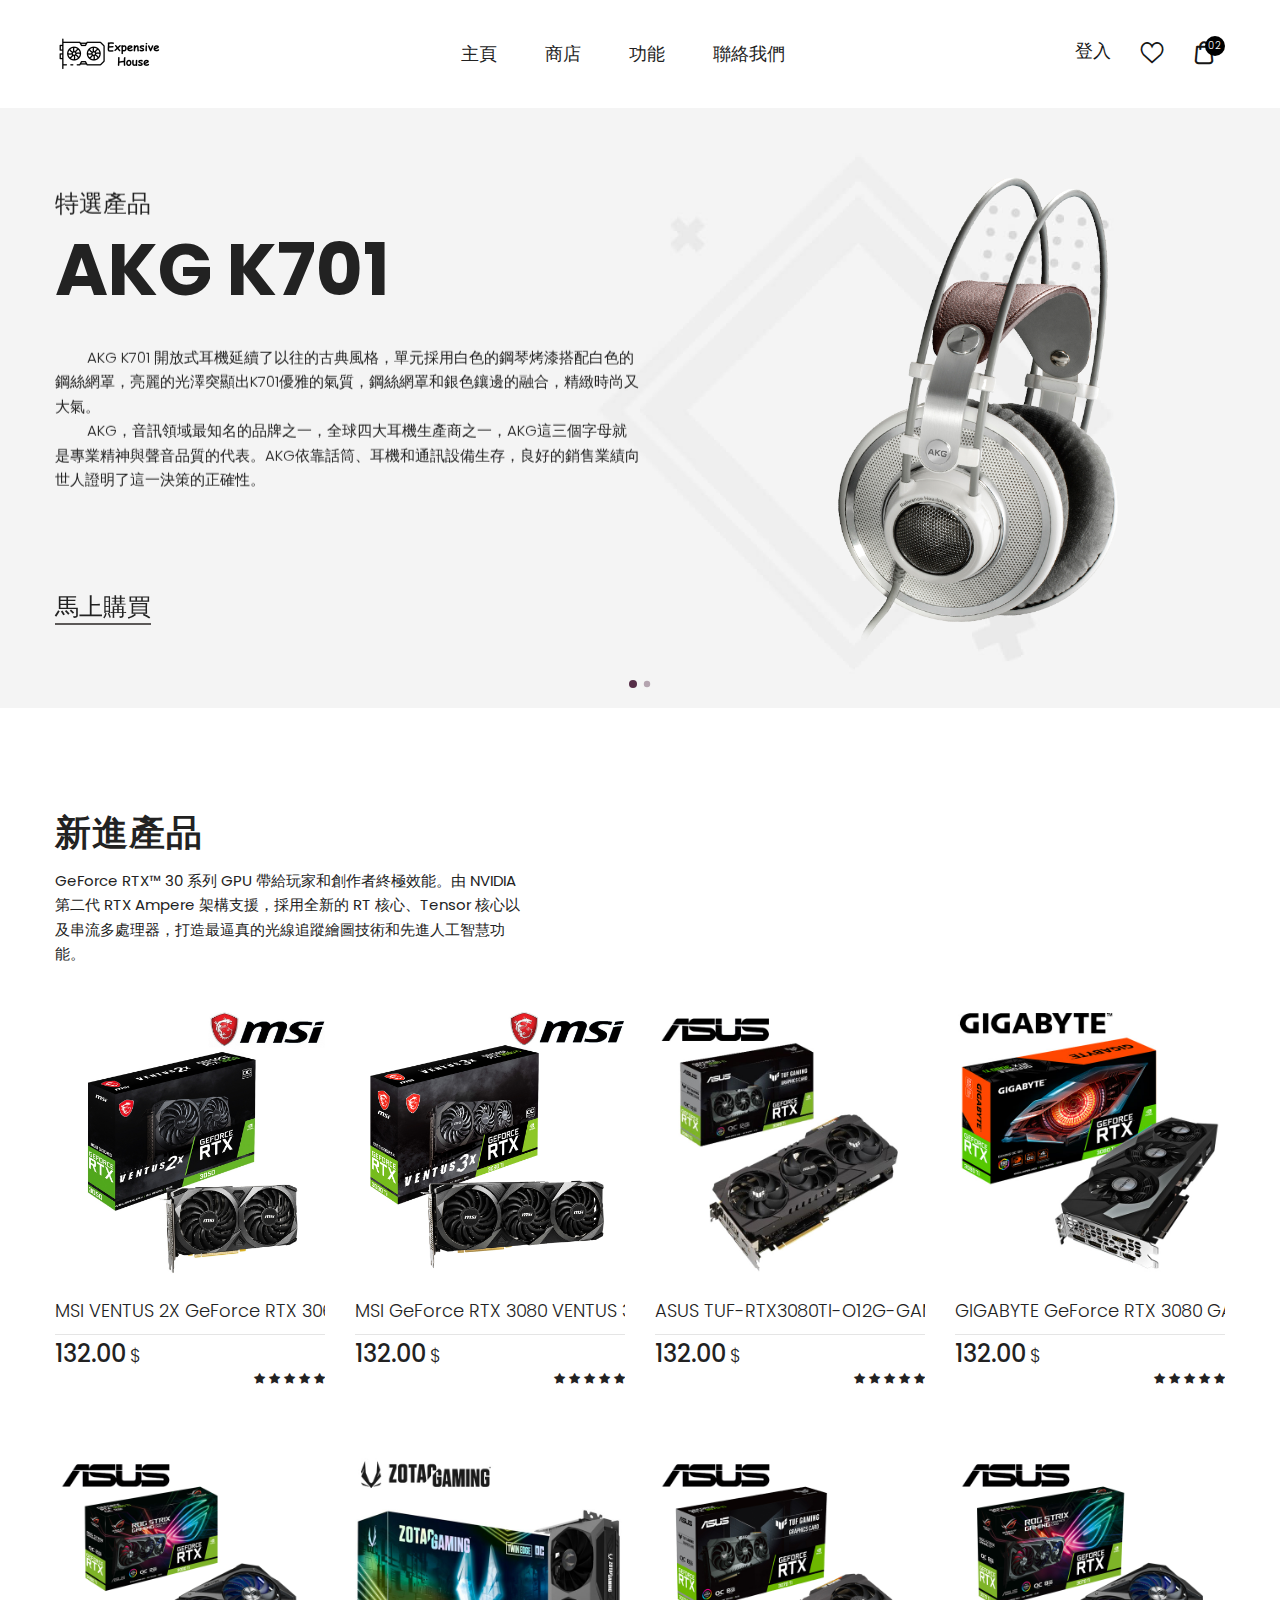
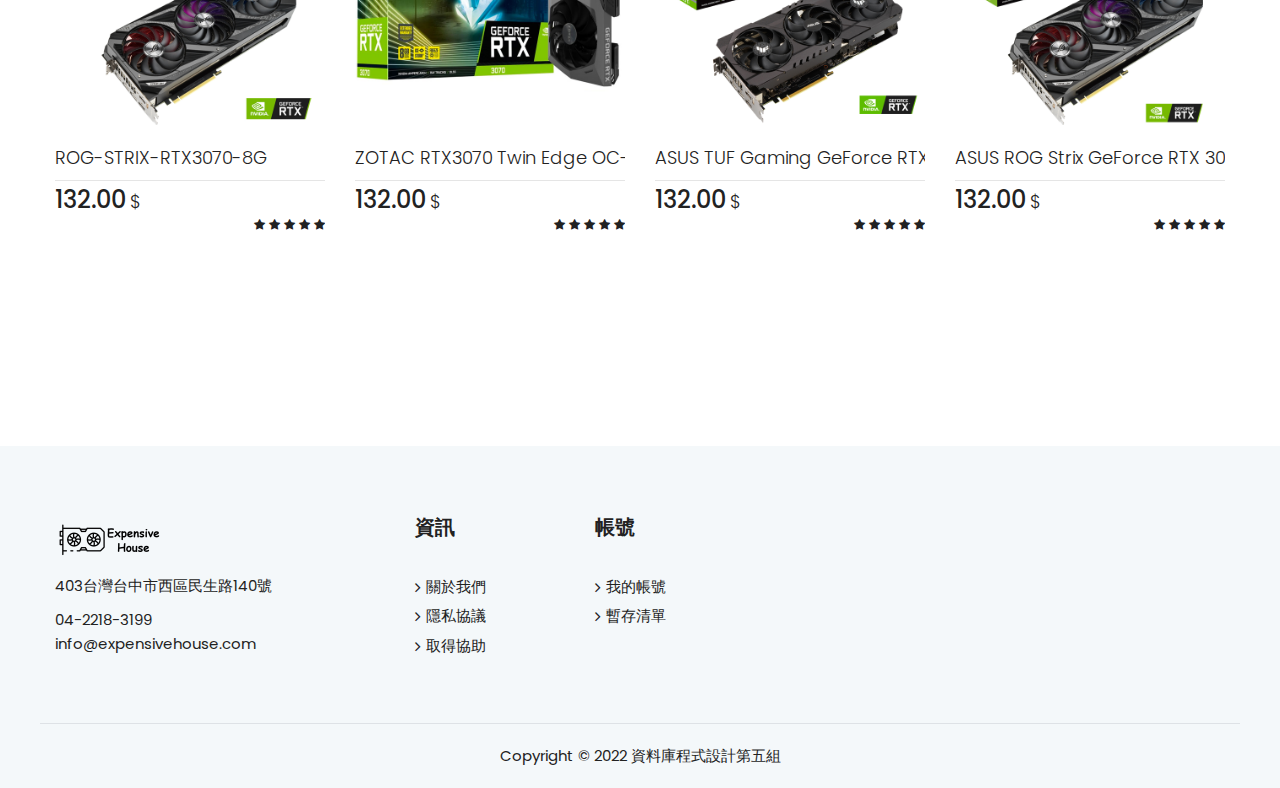
<file: website/index.html>
<!doctype html>
<html class="no-js" lang="zxx">

<head>
    <meta charset="utf-8">
    <meta http-equiv="x-ua-compatible" content="ie=edge">
    <title></title>
    <meta name="description" content="">
    <meta name="viewport" content="width=device-width, initial-scale=1, shrink-to-fit=no">
    <!-- Favicons -->
    <link rel="shortcut icon" href="assets/img/favicon.ico" type="image/x-icon">
    <link rel="apple-touch-icon" href="assets/img/icon.png">

    <!-- ************************* CSS Files ************************* -->

    <!-- Vendor CSS -->
    <link rel="stylesheet" href="assets/css/vendor.css">

    <!-- style css -->
    <link rel="stylesheet" href="assets/css/main.css">
</head>

<body>

    <!-- Preloader Start -->
    <div class="ft-preloader active">
        <div class="ft-preloader-inner h-100 d-flex align-items-center justify-content-center">
            <div class="ft-child ft-bounce1"></div>
            <div class="ft-child ft-bounce2"></div>
            <div class="ft-child ft-bounce3"></div>
        </div>
    </div>
    <!-- Preloader End -->

    <!-- Main Wrapper Start -->
    <div class="wrapper">
        <!-- Header Start -->
        <header class="header header-default site-header">
            <div class="header__outer">
                <div class="header__inner header--fixed">
                    <div class="container">
                        <div class="header__main">
                            <div class="header__col header__left">
                                <a href="index.html" class="logo">
                                    <figure class="logo--normal">
                                        <img src="assets/img/logo/logo.png" alt="Logo">
                                    </figure>
                                    <figure class="logo--transparency">
                                        <img src="assets/img/logo/logo.png" alt="Logo">
                                    </figure>
                                </a>
                            </div>
                            <div class="header__col header__center">
                                <nav class="main-navigation d-none d-lg-block">
                                    <ul class="mainmenu">
                                        <li class="mainmenu__item menu-item-has-children position-relative">
                                            <a href="index.html" class="mainmenu__link">主頁</a>                                            
                                        </li>
                                        <li class="mainmenu__item menu-item-has-children position-static">
                                            <a href="shop.html" class="mainmenu__link">商店</a>                                            
                                        </li>
                                        <li class="mainmenu__item menu-item-has-children position-relative">
                                            <a href="#" class="mainmenu__link">功能</a>
                                            <div class="inner-menu">
                                                <ul class="sub-menu">
                                                    <li>
                                                        <a href="my-account.html">我的帳號</a>
                                                    </li>
                                                    <li>
                                                        <a href="checkout.html">結帳</a>
                                                    </li>
                                                    <li>
                                                        <a href="cart.html">購物車</a>
                                                    </li>
                                                    <li>
                                                        <a href="wishlist.html">暫存清單</a>
                                                    </li>
                                                </ul>
                                            </div>
                                        </li> 
                                        <li class="mainmenu__item">
                                            <a href="contact-us.html" class="mainmenu__link">聯絡我們</a>
                                        </li>
                                    </ul>
                                </nav>
                            </div>
                            <div class="header__col header__right">
                                <div class="toolbar-item d-none d-lg-block">
                                    <a href="login-register.html" class="toolbar-btn">
                                        <span>登入</span>
                                    </a>
                                </div>
                                <div class="toolbar-item d-block d-lg-none">
                                    <a href="#offcanvasnav" class="hamburger-icon js-toolbar menu-btn">
                                        <span></span>
                                        <span></span>
                                        <span></span>
                                        <span></span>
                                        <span></span>
                                        <span></span>
                                    </a>
                                </div>
                                <div class="toolbar-item">
                                    <a href="wishlist.html" class="toolbar-btn">
                                        <i class="flaticon-heart"></i>
                                    </a>
                                </div>
                                <div class="toolbar-item mini-cart-btn">
                                    <a href="#miniCart" class="toolbar-btn js-toolbar">
                                        <span class="mini-cart-btn__icon">
                                            <i class="flaticon-bag"></i>
                                        </span>
                                        <sup class="mini-cart-btn__count">
                                            02
                                        </sup>
                                    </a>
                                </div>
                            </div>
                        </div>
                    </div>
                </div>
                <div class="header-sticky-height"></div>
            </div>
        </header>
        <!-- Header End -->

        <!-- Main Content Wrapper Start -->
        <main class="main-content-wrapper">
            <!-- Slider area Start -->
            <section class="homepage-slider mb--11pt5">
                <div class="element-carousel slick-right-bottom" data-slick-options='{
                    "slidesToShow": 1, 
                    "dots": true
                }'>
                    <div class="item">
                        <div class="single-slide height-2 d-flex align-items-center bg-image"
                            data-bg-image="assets/img/slider/slider-bg-02.jpg">
                            <div class="container">
                                <div class="row align-items-center no-gutters w-100">
                                    <div class="col-lg-6 col-md-8">
                                        <div class="slider-content py-0">
                                            <div class="slider-content__text mb--95 md-lg--80 mb-md--40 mb-sm--15">
                                                <h3 class="text-uppercase font-weight-light" data-animation="fadeInUp"
                                                    data-duration=".3s" data-delay=".3s">特選產品</h3>
                                                <h1 class="heading__primary mb--40 mb-md--20" data-animation="fadeInUp"
                                                    data-duration=".3s" data-delay=".3s">AKG K701</h1>
                                                <p class="font-weight-light" data-animation="fadeInUp"
                                                    data-duration=".3s" data-delay=".3s">&nbsp;&nbsp;&nbsp;&nbsp;&nbsp;&nbsp;&nbsp;&nbsp;AKG K701 開放式耳機延續了以往的古典風格，單元採用白色的鋼琴烤漆搭配白色的鋼絲網罩，亮麗的光澤突顯出K701優雅的氣質，鋼絲網罩和銀色鑲邊的融合，精緻時尚又大氣。　<br>&nbsp;&nbsp;&nbsp;&nbsp;&nbsp;&nbsp;&nbsp;&nbsp;AKG，音訊領域最知名的品牌之一，全球四大耳機生產商之一，AKG這三個字母就是專業精神與聲音品質的代表。AKG依靠話筒、耳機和通訊設備生存，良好的銷售業績向世人證明了這一決策的正確性。</p>
                                            </div>
                                            <div class="slider-content__btn">
                                                <a href="shop.html" class="btn-link" data-animation="fadeInUp"
                                                    data-duration=".3s" data-delay=".6s">馬上購買</a>
                                            </div>
                                        </div>
                                    </div>
                                    <div class="col-lg-5 offset-lg-1 col-md-4">
                                        <figure class="slider-image d-none d-md-block">
                                            <img src="assets/img/slider/slider-image-02.png" alt="Slider Image">
                                        </figure>
                                    </div>
                                </div>
                            </div>
                        </div>
                    </div>
                    <div class="item">
                        <div class="single-slide height-2 d-flex align-items-center bg-image"
                            data-bg-image="assets/img/slider/slider-bg-02.jpg">
                            <div class="container">
                                <div class="row align-items-center no-gutters w-100">
                                    <div class="col-lg-6 col-md-8">
                                        <div class="slider-content py-0">
                                            <div class="slider-content__text mb--95 md-lg--80 mb-md--40 mb-sm--15">
                                                <h3 class="text-uppercase font-weight-light" data-animation="fadeInUp"
                                                    data-duration=".3s" data-delay=".3s">特選產品</h3>
                                                <h1 class="heading__primary mb--40 mb-md--20" data-animation="fadeInUp"
                                                    data-duration=".3s" data-delay=".3s">GEFORCE RTX 30 系列筆電</h1>
                                                <p class="font-weight-light" data-animation="fadeInUp"
                                                    data-duration=".3s" data-delay=".3s">&nbsp;&nbsp;&nbsp;&nbsp;&nbsp;&nbsp;&nbsp;&nbsp;NVIDIA® GeForce RTX™ 30 系列筆記型電腦 GPU 為玩家和創作者打造出世界上最快的筆記型電腦。<br>&nbsp;&nbsp;&nbsp;&nbsp;&nbsp;&nbsp;&nbsp;&nbsp;採用 NVIDIA 第二代 RTX 架構 Ampere，可提供最逼真的光線追蹤繪圖技術和 NVIDIA DLSS 等尖端人工智慧功能。</p>
                                            </div>
                                            <div class="slider-content__btn">
                                                <a href="shop.html" class="btn-link" data-animation="fadeInUp"
                                                    data-duration=".3s" data-delay=".6s">馬上購買</a>
                                            </div>
                                        </div>
                                    </div>
                                    <div class="col-lg-4 offset-lg-2 col-md-4">
                                        <figure class="slider-image d-none d-md-block">
                                            <img src="assets/img/slider/slider-image-01.png" alt="Slider Image">
                                        </figure>
                                    </div>
                                </div>
                            </div>
                        </div>
                    </div>
                </div>
            </section>
            <!-- Slider area End -->

            <!-- Product Area Start -->
            <section class="product-area mb--50 mb-xl--40 mb-lg--25 mb-md--30 mb-sm--20">
                <div class="container">
                    <div class="row mb--42">
                        <div class="col-xl-5 col-lg-6 col-sm-10">
                            <h2 class="heading__secondary">新進產品</h2>
                            <p>GeForce RTX™ 30 系列 GPU 帶給玩家和創作者終極效能。由 NVIDIA 第二代 RTX Ampere 架構支援，採用全新的 RT 核心、Tensor 核心以及串流多處理器，打造最逼真的光線追蹤繪圖技術和先進人工智慧功能。</p>
                        </div>
                    </div>
                    <div class="row">
                        <div class="col-lg-3 col-md-4 col-sm-6 mb--65 mb-md--50">
                            <div class="payne-product">
                                <div class="product__inner">
                                    <div class="product__image">
                                        <figure class="product__image--holder">
                                            <img src="assets/img/products/product-20-270x300.jpg" alt="Product">
                                        </figure>
                                        <a href="product-details.html" class="product-overlay"></a>
                                        <div class="product__action">
                                            <a data-toggle="modal" data-target="#productModal" class="action-btn">
                                                <i class="fa fa-eye"></i>
                                                <span class="sr-only">Quick View</span>
                                            </a>
                                            <a href="wishlist.html" class="action-btn">
                                                <i class="fa fa-heart-o"></i>
                                                <span class="sr-only">Add to wishlist</span>
                                            </a>
                                            <a href="wishlist.html" class="action-btn">
                                                <i class="fa fa-repeat"></i>
                                                <span class="sr-only">Add To Compare</span>
                                            </a>
                                            <a href="cart.html" class="action-btn">
                                                <i class="fa fa-shopping-cart"></i>
                                                <span class="sr-only">Add To Cart</span>
                                            </a>
                                        </div>
                                    </div>
                                    <div class="product__info">
                                        <div class="product__info--left">
                                            <h3 class="product__title">
                                                <a href="product-details.html">MSI VENTUS 2X GeForce RTX 3060 Ti</a>
                                            </h3>
                                            <div class="product__price">
                                                <span class="money">132.00</span>
                                                <span class="sign">$</span>
                                            </div>
                                        </div>
                                        <div class="product__info--right">
                                            <span class="product__rating">
                                                <i class="fa fa-star"></i>
                                                <i class="fa fa-star"></i>
                                                <i class="fa fa-star"></i>
                                                <i class="fa fa-star"></i>
                                                <i class="fa fa-star"></i>
                                            </span>
                                        </div>
                                    </div>
                                </div>
                            </div>
                        </div>
                        <div class="col-lg-3 col-md-4 col-sm-6 mb--65 mb-md--50">
                            <div class="payne-product">
                                <div class="product__inner">
                                    <div class="product__image">
                                        <figure class="product__image--holder">
                                            <img src="assets/img/products/product-04-270x300.jpg" alt="Product">
                                        </figure>
                                        <a href="product-details.html" class="product-overlay"></a>
                                        <div class="product__action">
                                            <a data-toggle="modal" data-target="#productModal" class="action-btn">
                                                <i class="fa fa-eye"></i>
                                                <span class="sr-only">Quick View</span>
                                            </a>
                                            <a href="wishlist.html" class="action-btn">
                                                <i class="fa fa-heart-o"></i>
                                                <span class="sr-only">Add to wishlist</span>
                                            </a>
                                            <a href="wishlist.html" class="action-btn">
                                                <i class="fa fa-repeat"></i>
                                                <span class="sr-only">Add To Compare</span>
                                            </a>
                                            <a href="cart.html" class="action-btn">
                                                <i class="fa fa-shopping-cart"></i>
                                                <span class="sr-only">Add To Cart</span>
                                            </a>
                                        </div>
                                    </div>
                                    <div class="product__info">
                                        <div class="product__info--left">
                                            <h3 class="product__title">
                                                <a href="product-details.html">MSI GeForce RTX 3080 VENTUS 3X 10G OC</a>
                                            </h3>
                                            <div class="product__price">
                                                <span class="money">132.00</span>
                                                <span class="sign">$</span>
                                            </div>
                                        </div>
                                        <div class="product__info--right">
                                            <span class="product__rating">
                                                <i class="fa fa-star"></i>
                                                <i class="fa fa-star"></i>
                                                <i class="fa fa-star"></i>
                                                <i class="fa fa-star"></i>
                                                <i class="fa fa-star"></i>
                                            </span>
                                        </div>
                                    </div>
                                </div>
                            </div>
                        </div>
                        <div class="col-lg-3 col-md-4 col-sm-6 mb--65 mb-md--50">
                            <div class="payne-product">
                                <div class="product__inner">
                                    <div class="product__image">
                                        <figure class="product__image--holder">
                                            <img src="assets/img/products/product-05-270x300.jpg" alt="Product">
                                        </figure>
                                        <a href="product-details.html" class="product-overlay"></a>
                                        <div class="product__action">
                                            <a data-toggle="modal" data-target="#productModal" class="action-btn">
                                                <i class="fa fa-eye"></i>
                                                <span class="sr-only">Quick View</span>
                                            </a>
                                            <a href="wishlist.html" class="action-btn">
                                                <i class="fa fa-heart-o"></i>
                                                <span class="sr-only">Add to wishlist</span>
                                            </a>
                                            <a href="wishlist.html" class="action-btn">
                                                <i class="fa fa-repeat"></i>
                                                <span class="sr-only">Add To Compare</span>
                                            </a>
                                            <a href="cart.html" class="action-btn">
                                                <i class="fa fa-shopping-cart"></i>
                                                <span class="sr-only">Add To Cart</span>
                                            </a>
                                        </div>
                                    </div>
                                    <div class="product__info">
                                        <div class="product__info--left">
                                            <h3 class="product__title">
                                                <a href="product-details.html">ASUS TUF-RTX3080TI-O12G-GAMING</a>
                                            </h3>
                                            <div class="product__price">
                                                <span class="money">132.00</span>
                                                <span class="sign">$</span>
                                            </div>
                                        </div>
                                        <div class="product__info--right">
                                            <span class="product__rating">
                                                <i class="fa fa-star"></i>
                                                <i class="fa fa-star"></i>
                                                <i class="fa fa-star"></i>
                                                <i class="fa fa-star"></i>
                                                <i class="fa fa-star"></i>
                                            </span>
                                        </div>
                                    </div>
                                </div>
                            </div>
                        </div>
                        <div class="col-lg-3 col-md-4 col-sm-6 mb--65 mb-md--50">
                            <div class="payne-product">
                                <div class="product__inner">
                                    <div class="product__image">
                                        <figure class="product__image--holder">
                                            <img src="assets/img/products/product-06-270x300.jpg" alt="Product">
                                        </figure>
                                        <a href="product-details.html" class="product-overlay"></a>
                                        <div class="product__action">
                                            <a data-toggle="modal" data-target="#productModal" class="action-btn">
                                                <i class="fa fa-eye"></i>
                                                <span class="sr-only">Quick View</span>
                                            </a>
                                            <a href="wishlist.html" class="action-btn">
                                                <i class="fa fa-heart-o"></i>
                                                <span class="sr-only">Add to wishlist</span>
                                            </a>
                                            <a href="wishlist.html" class="action-btn">
                                                <i class="fa fa-repeat"></i>
                                                <span class="sr-only">Add To Compare</span>
                                            </a>
                                            <a href="cart.html" class="action-btn">
                                                <i class="fa fa-shopping-cart"></i>
                                                <span class="sr-only">Add To Cart</span>
                                            </a>
                                        </div>
                                    </div>
                                    <div class="product__info">
                                        <div class="product__info--left">
                                            <h3 class="product__title">
                                                <a href="product-details.html">GIGABYTE GeForce RTX 3080 GAMING OC 12G</a>
                                            </h3>
                                            <div class="product__price">
                                                <span class="money">132.00</span>
                                                <span class="sign">$</span>
                                            </div>
                                        </div>
                                        <div class="product__info--right">
                                            <span class="product__rating">
                                                <i class="fa fa-star"></i>
                                                <i class="fa fa-star"></i>
                                                <i class="fa fa-star"></i>
                                                <i class="fa fa-star"></i>
                                                <i class="fa fa-star"></i>
                                            </span>
                                        </div>
                                    </div>
                                </div>
                            </div>
                        </div>
                        <div class="col-lg-3 col-md-4 col-sm-6 mb--65 mb-md--50">
                            <div class="payne-product">
                                <div class="product__inner">
                                    <div class="product__image">
                                        <figure class="product__image--holder">
                                            <img src="assets/img/products/product-07-270x300.jpg" alt="Product">
                                        </figure>
                                        <a href="product-details.html" class="product-overlay"></a>
                                        <div class="product__action">
                                            <a data-toggle="modal" data-target="#productModal" class="action-btn">
                                                <i class="fa fa-eye"></i>
                                                <span class="sr-only">Quick View</span>
                                            </a>
                                            <a href="wishlist.html" class="action-btn">
                                                <i class="fa fa-heart-o"></i>
                                                <span class="sr-only">Add to wishlist</span>
                                            </a>
                                            <a href="wishlist.html" class="action-btn">
                                                <i class="fa fa-repeat"></i>
                                                <span class="sr-only">Add To Compare</span>
                                            </a>
                                            <a href="cart.html" class="action-btn">
                                                <i class="fa fa-shopping-cart"></i>
                                                <span class="sr-only">Add To Cart</span>
                                            </a>
                                        </div>
                                    </div>
                                    <div class="product__info">
                                        <div class="product__info--left">
                                            <h3 class="product__title">
                                                <a href="product-details.html">ROG-STRIX-RTX3070-8G</a>
                                            </h3>
                                            <div class="product__price">
                                                <span class="money">132.00</span>
                                                <span class="sign">$</span>
                                            </div>
                                        </div>
                                        <div class="product__info--right">
                                            <span class="product__rating">
                                                <i class="fa fa-star"></i>
                                                <i class="fa fa-star"></i>
                                                <i class="fa fa-star"></i>
                                                <i class="fa fa-star"></i>
                                                <i class="fa fa-star"></i>
                                            </span>
                                        </div>
                                    </div>
                                </div>
                            </div>
                        </div>
                        <div class="col-lg-3 col-md-4 col-sm-6 mb--65 mb-md--50">
                            <div class="payne-product">
                                <div class="product__inner">
                                    <div class="product__image">
                                        <figure class="product__image--holder">
                                            <img src="assets/img/products/product-08-270x300.jpg" alt="Product">
                                        </figure>
                                        <a href="product-details.html" class="product-overlay"></a>
                                        <div class="product__action">
                                            <a data-toggle="modal" data-target="#productModal" class="action-btn">
                                                <i class="fa fa-eye"></i>
                                                <span class="sr-only">Quick View</span>
                                            </a>
                                            <a href="wishlist.html" class="action-btn">
                                                <i class="fa fa-heart-o"></i>
                                                <span class="sr-only">Add to wishlist</span>
                                            </a>
                                            <a href="wishlist.html" class="action-btn">
                                                <i class="fa fa-repeat"></i>
                                                <span class="sr-only">Add To Compare</span>
                                            </a>
                                            <a href="cart.html" class="action-btn">
                                                <i class="fa fa-shopping-cart"></i>
                                                <span class="sr-only">Add To Cart</span>
                                            </a>
                                        </div>
                                    </div>
                                    <div class="product__info">
                                        <div class="product__info--left">
                                            <h3 class="product__title">
                                                <a href="product-details.html">ZOTAC RTX3070 Twin Edge OC-8G LHR</a>
                                            </h3>
                                            <div class="product__price">
                                                <span class="money">132.00</span>
                                                <span class="sign">$</span>
                                            </div>
                                        </div>
                                        <div class="product__info--right">
                                            <span class="product__rating">
                                                <i class="fa fa-star"></i>
                                                <i class="fa fa-star"></i>
                                                <i class="fa fa-star"></i>
                                                <i class="fa fa-star"></i>
                                                <i class="fa fa-star"></i>
                                            </span>
                                        </div>
                                    </div>
                                </div>
                            </div>
                        </div>
                        <div class="col-lg-3 col-md-4 col-sm-6 mb--65 mb-md--50">
                            <div class="payne-product">
                                <div class="product__inner">
                                    <div class="product__image">
                                        <figure class="product__image--holder">
                                            <img src="assets/img/products/product-09-270x300.jpg" alt="Product">
                                        </figure>
                                        <a href="product-details.html" class="product-overlay"></a>
                                        <div class="product__action">
                                            <a data-toggle="modal" data-target="#productModal" class="action-btn">
                                                <i class="fa fa-eye"></i>
                                                <span class="sr-only">Quick View</span>
                                            </a>
                                            <a href="wishlist.html" class="action-btn">
                                                <i class="fa fa-heart-o"></i>
                                                <span class="sr-only">Add to wishlist</span>
                                            </a>
                                            <a href="wishlist.html" class="action-btn">
                                                <i class="fa fa-repeat"></i>
                                                <span class="sr-only">Add To Compare</span>
                                            </a>
                                            <a href="cart.html" class="action-btn">
                                                <i class="fa fa-shopping-cart"></i>
                                                <span class="sr-only">Add To Cart</span>
                                            </a>
                                        </div>
                                    </div>
                                    <div class="product__info">
                                        <div class="product__info--left">
                                            <h3 class="product__title">
                                                <a href="product-details.html">ASUS TUF Gaming GeForce RTX™ 3070 OC Edition</a>
                                            </h3>
                                            <div class="product__price">
                                                <span class="money">132.00</span>
                                                <span class="sign">$</span>
                                            </div>
                                        </div>
                                        <div class="product__info--right">
                                            <span class="product__rating">
                                                <i class="fa fa-star"></i>
                                                <i class="fa fa-star"></i>
                                                <i class="fa fa-star"></i>
                                                <i class="fa fa-star"></i>
                                                <i class="fa fa-star"></i>
                                            </span>
                                        </div>
                                    </div>
                                </div>
                            </div>
                        </div>
                        <div class="col-lg-3 col-md-4 col-sm-6 mb--65 mb-md--50">
                            <div class="payne-product">
                                <div class="product__inner">
                                    <div class="product__image">
                                        <figure class="product__image--holder">
                                            <img src="assets/img/products/product-10-270x300.jpg" alt="Product">
                                        </figure>
                                        <a href="product-details.html" class="product-overlay"></a>
                                        <div class="product__action">
                                            <a data-toggle="modal" data-target="#productModal" class="action-btn">
                                                <i class="fa fa-eye"></i>
                                                <span class="sr-only">Quick View</span>
                                            </a>
                                            <a href="wishlist.html" class="action-btn">
                                                <i class="fa fa-heart-o"></i>
                                                <span class="sr-only">Add to wishlist</span>
                                            </a>
                                            <a href="wishlist.html" class="action-btn">
                                                <i class="fa fa-repeat"></i>
                                                <span class="sr-only">Add To Compare</span>
                                            </a>
                                            <a href="cart.html" class="action-btn">
                                                <i class="fa fa-shopping-cart"></i>
                                                <span class="sr-only">Add To Cart</span>
                                            </a>
                                        </div>
                                    </div>
                                    <div class="product__info">
                                        <div class="product__info--left">
                                            <h3 class="product__title">
                                                <a href="product-details.html">ASUS ROG Strix GeForce RTX 3070 Ti OC Edition 8GB</a>
                                            </h3>
                                            <div class="product__price">
                                                <span class="money">132.00</span>
                                                <span class="sign">$</span>
                                            </div>
                                        </div>
                                        <div class="product__info--right">
                                            <span class="product__rating">
                                                <i class="fa fa-star"></i>
                                                <i class="fa fa-star"></i>
                                                <i class="fa fa-star"></i>
                                                <i class="fa fa-star"></i>
                                                <i class="fa fa-star"></i>
                                            </span>
                                        </div>
                                    </div>
                                </div>
                            </div>
                        </div>
                    </div>
                </div>
            </section>
            <!-- Product Area End -->

            <section class="method-area mb--11pt5">
                <div class="container">
                    <div class="row">
                        <div class="col-12">
                            <h2 class="sr-only">Methods</h2>
                        </div>
                    </div>                    
                </div>
            </section>
        </main>
        <!-- Main Content Wrapper End -->

        <!-- Footer Start-->
        <footer class="footer bg-color pt--70 pt-xs--60" data-bg-color="#f4f8fa">
            <div class="container">
                <div class="row border-bottom pb--60 pb-sm--28 pb-xs--49">
                    <div class="col footer-column-1 mb-sm--42">
                        <div class="footer-widget">
                            <div class="textwidget">
                                <figure class="footer-logo mb--10">
                                    <img src="assets/img/logo/logo.png" alt="Logo">
                                </figure>
                            </div>
                            <div class="address-widget">
                                <address>403台灣台中市西區民生路140號</address>
                                <a href="tel:+84112345678">04-2218-3199</a>
                                <a href="mailto:info@company.com">info@expensivehouse.com</a>
                            </div>
                        </div>
                    </div>
                    <div class="col footer-column-5 mb-sm--33">
                        <div class="footer-widget">
                            <h3 class="widget-title mb--35 mb-sm--15">資訊</h3>
                            <ul class="footer-menu">
                                <li>
                                    <a href="#">
                                        <i class="fa fa-angle-right"></i>
                                        <span>關於我們</span>
                                    </a>
                                </li>                        
                                <li>
                                    <a href="#">
                                        <i class="fa fa-angle-right"></i>
                                        <span>隱私協議</span>
                                    </a>
                                </li>
                                <li>
                                    <a href="#">
                                        <i class="fa fa-angle-right"></i>
                                        <span>取得協助</span>
                                    </a>
                                </li>
                            </ul>
                        </div>
                    </div>
                    <div class="col footer-column-5">
                        <div class="footer-widget">
                            <h3 class="widget-title mb--35 mb-sm--15">帳號</h3>
                            <ul class="footer-menu">
                                <li>
                                    <a href="my-account.html">
                                        <i class="fa fa-angle-right"></i>
                                        <span>我的帳號</span>
                                    </a>
                                </li>
                                <li>
                                    <a href="wishlist.html">
                                        <i class="fa fa-angle-right"></i>
                                        <span>暫存清單</span>
                                    </a>
                                </li>                                
                            </ul>
                        </div>
                    </div>
                </div>
                <div class="row ptb--20">
                    <div class="col-12 text-center">
                        <p class="copyright-text">Copyright &copy; 2022 資料庫程式設計第五組<a target="_blank" href="https://ecsb.ntcu.edu.tw/newweb/index.htm"></a></p>
                        <!--<div class="social space-10">
                            <a href="#" target="_blank" rel="noopener noreferrer"
                                class="social__link">
                                <i class="fa fa-facebook"></i>
                                <span class="sr-only">Facebook</span>
                            </a>
                            <a href="#" target="_blank" rel="noopener noreferrer"
                                class="social__link">
                                <i class="fa fa-twitter"></i>
                                <span class="sr-only">Twitter</span>
                            </a>
                            <a href="#" target="_blank" rel="noopener noreferrer"
                                class="social__link">
                                <i class="fa fa-linkedin"></i>
                                <span class="sr-only">Linkedin</span>
                            </a>
                            <a href="#" target="_blank" rel="noopener noreferrer"
                                class="social__link">
                                <i class="fa fa-instagram"></i>
                                <span class="sr-only">Instagram</span>
                            </a>
                        </div>-->
                    </div>
                </div>
            </div>
        </footer>
        <!-- Footer End-->

        <!-- OffCanvas Menu Start -->
        <aside class="offcanvas-navigation" id="offcanvasnav">
            <div class="offcanvas-navigation__inner">
                <a href="" class="btn-close">
                    <i class="flaticon-cross"></i>
                    <span class="sr-only">Close Offcanvas Navigtion</span>
                </a>
                <div class="offcanvas-navigation__top">
                    <ul class="offcanvas-menu">
                        <li class="has-children">
                            <a href="#">
                                <span class="mm-text">Home</span>
                            </a>
                            <ul class="sub-menu">
                                <li class="has-children">
                                    <a href="index.html">
                                        <span class="mm-text">Home One</span>
                                    </a>
                                </li>
                                <li class="has-children">
                                    <a href="index-02.html">
                                        <span class="mm-text">Home Two</span>
                                    </a>
                                </li>
                            </ul>
                        </li>
                        <li>
                            <a href="shop.html">
                                <span class="mm-text">New Arrivals</span>
                            </a>
                        </li>
                        <li class="has-children">
                            <a href="#">
                                <span class="mm-text">Shop</span>
                            </a>
                            <ul class="sub-menu">
                                <li class="has-children">
                                    <a href="#">
                                        <span class="overlay-menu__title">Shop Layout</span>
                                    </a>
                                    <ul class="sub-menu">
                                        <li>
                                            <a href="shop-fullwidth.html">
                                                <span class="mm-text">Full Width</span>
                                            </a>
                                        </li>
                                        <li>
                                            <a href="shop.html">
                                                <span class="mm-text">Left Sidebar</span>
                                            </a>
                                        </li>
                                        <li>
                                            <a href="shop-right-sidebar.html">
                                                <span class="mm-text">Right Sidebar</span>
                                            </a>
                                        </li>
                                        <li>
                                            <a href="shop-three-columns.html">
                                                <span class="mm-text">Three Columns</span>
                                            </a>
                                        </li>
                                        <li>
                                            <a href="shop-four-columns.html">
                                                <span class="mm-text">Four Columns</span>
                                            </a>
                                        </li>
                                        <li>
                                            <a href="shop-list.html">
                                                <span class="mm-text">Full Width</span>
                                            </a>
                                        </li>
                                        <li>
                                            <a href="shop-list-sidebar.html">
                                                <span class="mm-text">Left Sidebar</span>
                                            </a>
                                        </li>
                                        <li>
                                            <a href="shop-list-right-sidebar.html">
                                                <span class="mm-text">Right Sidebar</span>
                                            </a>
                                        </li>
                                    </ul>
                                </li>
                                <li class="has-children">
                                    <a href="#">
                                        <span class="overlay-menu__title">Single Product</span>
                                    </a>
                                    <ul class="sub-menu">
                                        <li>
                                            <a href="product-details.html">
                                                <span class="mm-text">Tab Style 1</span>
                                            </a>
                                        </li>
                                        <li>
                                            <a href="product-details-tab-style-2.html">
                                                <span class="mm-text">Tab Style 2</span>
                                            </a>
                                        </li>
                                        <li>
                                            <a href="product-details-tab-style-3.html">
                                                <span class="mm-text">Tab Style 3</span>
                                            </a>
                                        </li>
                                        <li>
                                            <a href="product-details-gallery-left.html">
                                                <span class="mm-text">Gallery Left</span>
                                            </a>
                                        </li>
                                        <li>
                                            <a href="product-details-gallery-right.html">
                                                <span class="mm-text">Gallery Right</span>
                                            </a>
                                        </li>
                                        <li>
                                            <a href="product-details-sticky-left.html">
                                                <span class="mm-text">Sticky Left</span>
                                            </a>
                                        </li>
                                        <li>
                                            <a href="product-details-sticky-right.html">
                                                <span class="mm-text">Sticky Right</span>
                                            </a>
                                        </li>
                                        <li>
                                            <a href="product-details-slider-box.html">
                                                <span class="mm-text">Slider Box</span>
                                            </a>
                                        </li>
                                        <li>
                                            <a href="product-details-slider-full-width.html">
                                                <span class="mm-text">Slider Box Full Width</span>
                                            </a>
                                        </li>
                                        <li>
                                            <a href="product-details-affiliate.html">
                                                <span class="mm-text">Affiliate Proudct</span>
                                            </a>
                                        </li>
                                        <li>
                                            <a href="product-details-variable.html">
                                                <span class="mm-text">Variable Proudct</span>
                                            </a>
                                        </li>
                                        <li>
                                            <a href="product-details-group.html">
                                                <span class="mm-text">Group Product</span>
                                            </a>
                                        </li>
                                    </ul>
                                </li>
                                <li class="has-children">
                                    <a href="#">
                                        <span class="overlay-menu__title">商店</span>
                                    </a>
                                    <ul class="sub-menu">
                                        <li>
                                            <a href="my-account.html">
                                                <span class="mm-text">我的帳號</span>
                                            </a>
                                        </li>
                                        <li>
                                            <a href="cart.html">
                                                <span class="mm-text">購物車</span>
                                            </a>
                                        </li>
                                        <li>
                                            <a href="checkout.html">
                                                <span class="mm-text">結帳</span>
                                            </a>
                                        </li>
                                        <li>
                                            <a href="wishlist.html">
                                                <span class="mm-text">暫存清單</span>
                                            </a>
                                        </li>                                        
                                    </ul>
                                </li>
                            </ul>
                        </li>                        
                    </ul>
                </div>
            </div>
        </aside>
        <!-- OffCanvas Menu End -->

        <!-- Mini Cart Start -->
        <aside class="mini-cart" id="miniCart">
            <div class="mini-cart-wrapper">
                <div class="mini-cart__close">
                    <a href="#" class="btn-close"><i class="flaticon-cross"></i></a>
                </div>
                <div class="mini-cart-inner">
                    <h3 class="mini-cart__heading mb--45">購物車</h3>
                    <div class="mini-cart__content">
                        <ul class="mini-cart__list">
                            <li class="mini-cart__product">
                                <a href="#" class="mini-cart__product-remove">
                                    <i class="flaticon-cross"></i>
                                </a>
                                <div class="mini-cart__product-image">
                                    <img src="assets/img/products/product-11-90x90.jpg" alt="products">
                                </div>
                                <div class="mini-cart__product-content">
                                    <a class="mini-cart__product-title" href="product-details.html">Lexbaro Begadi</a>
                                    <span class="mini-cart__product-quantity">1 x $49</span>
                                </div>
                            </li>
                            <li class="mini-cart__product">
                                <a href="#" class="mini-cart__product-remove">
                                    <i class="flaticon-cross"></i>
                                </a>
                                <div class="mini-cart__product-image">
                                    <img src="assets/img/products/product-12-90x90.jpg" alt="products">
                                </div>
                                <div class="mini-cart__product-content">
                                    <a class="mini-cart__product-title" href="product-details.html">Lexbaro Begadi</a>
                                    <span class="mini-cart__product-quantity">1 x $49</span>
                                </div>
                            </li>                            
                        </ul>
                        <div class="mini-cart__total">
                            <span>合計</span>
                            <span class="ammount">$98</span>
                        </div>
                        <div class="mini-cart__buttons">
                            <a href="cart.html" class="btn btn-fullwidth btn-bg-primary mb--20">前往購物車</a>
                            <a href="checkout.html" class="btn btn-fullwidth btn-bg-primary">結帳</a>
                        </div>
                    </div>
                </div>
            </div>
        </aside>
        <!-- Mini Cart End -->

        <!-- Qicuk View Modal Start -->
        <div class="modal fade product-modal" id="productModal" tabindex="-1" role="dialog" aria-hidden="true">
            <div class="modal-dialog" role="document">
                <div class="modal-content">
                    <div class="modal-body">
                        <button type="button" class="close" data-dismiss="modal" aria-label="Close">
                            <span aria-hidden="true"><i class="flaticon-cross"></i></span>
                        </button>
                        <div class="row">
                            <div class="col-lg-6">
                                <div class="element-carousel slick-vertical-center" data-slick-options='{
                                    "slidesToShow": 1,
                                    "slidesToScroll": 1,
                                    "arrows": true,
                                    "prevArrow": {"buttonClass": "slick-btn slick-prev", "iconClass": "fa fa-angle-double-left" },
                                    "nextArrow": {"buttonClass": "slick-btn slick-next", "iconClass": "fa fa-angle-double-right" }
                                }'>
                                    <div class="item">
                                        <figure class="product-gallery__image">
                                            <img src="assets/img/products/product-03-270x300.jpg" alt="Product">
                                            <span class="product-badge sale">Sale</span>
                                        </figure>
                                    </div>
                                    <div class="item">
                                        <figure class="product-gallery__image">
                                            <img src="assets/img/products/product-04-270x300.jpg" alt="Product">
                                            <span class="product-badge sale">Sale</span>
                                        </figure>
                                    </div>
                                    <div class="item">
                                        <figure class="product-gallery__image">
                                            <img src="assets/img/products/product-05-270x300.jpg" alt="Product">
                                            <span class="product-badge sale">Sale</span>
                                        </figure>
                                    </div>
                                    <div class="item">
                                        <figure class="product-gallery__image">
                                            <img src="assets/img/products/product-06-270x300.jpg" alt="Product">
                                            <span class="product-badge sale">Sale</span>
                                        </figure>
                                    </div>
                                </div>
                            </div>
                            <div class="col-lg-6">
                                <div class="modal-box product-summary">
                                    <div class="product-navigation text-right mb--20">
                                        <a href="#" class="prev"><i class="fa fa-angle-double-left"></i></a>
                                        <a href="#" class="next"><i class="fa fa-angle-double-right"></i></a>
                                    </div>
                                    <div class="product-rating d-flex mb--20">
                                        <div class="star-rating star-four">
                                            <span>Rated <strong class="rating">5.00</strong> out of 5</span>
                                        </div>
                                    </div>
                                    <h3 class="product-title mb--20">Golden Easy Spot Chair.</h3>
                                    <p class="product-short-description mb--20">Donec accumsan auctor iaculis. Sed
                                        suscipit
                                        arcu ligula, at egestas magna molestie a. Proin ac ex maximus, ultrices justo
                                        eget,
                                        sodales orci. Aliquam egestas libero ac turpis pharetra, in vehicula lacus
                                        scelerisque. Vestibulum ut sem laoreet, feugiat tellus at, hendrerit arcu.</p>
                                    <div class="product-price-wrapper mb--25">
                                        <span class="money">$200.00</span>
                                        <span class="price-separator">-</span>
                                        <span class="money">$400.00</span>
                                    </div>
                                    <form action="#" class="variation-form mb--20">
                                        <div class="product-size-variations d-flex align-items-center mb--15">
                                            <p class="variation-label">Size:</p>
                                            <div class="product-size-variation variation-wrapper">
                                                <div class="variation">
                                                    <a class="product-size-variation-btn selected" data-toggle="tooltip"
                                                        data-placement="top" title="S">
                                                        <span class="product-size-variation-label">S</span>
                                                    </a>
                                                </div>
                                                <div class="variation">
                                                    <a class="product-size-variation-btn" data-toggle="tooltip"
                                                        data-placement="top" title="M">
                                                        <span class="product-size-variation-label">M</span>
                                                    </a>
                                                </div>
                                                <div class="variation">
                                                    <a class="product-size-variation-btn" data-toggle="tooltip"
                                                        data-placement="top" title="L">
                                                        <span class="product-size-variation-label">L</span>
                                                    </a>
                                                </div>
                                                <div class="variation">
                                                    <a class="product-size-variation-btn" data-toggle="tooltip"
                                                        data-placement="top" title="XL">
                                                        <span class="product-size-variation-label">XL</span>
                                                    </a>
                                                </div>
                                            </div>
                                        </div>
                                        <a href="" class="reset_variations">Clear</a>
                                    </form>
                                    <div
                                        class="product-action d-flex flex-sm-row align-items-sm-center flex-column align-items-start mb--30">
                                        <div
                                            class="quantity-wrapper d-flex align-items-center mr--30 mr-xs--0 mb-xs--30">
                                            <label class="quantity-label" for="qty">Quantity:</label>
                                            <div class="quantity">
                                                <input type="number" class="quantity-input" name="qty" id="qty"
                                                    value="1" min="1">
                                            </div>
                                        </div>
                                        <button type="button" class="btn btn-shape-square btn-size-sm"
                                            onclick="window.location.href='cart.html'">
                                            Add To Cart
                                        </button>
                                    </div>
                                    <div class="product-footer-meta">
                                        <p><span>Category:</span>
                                            <a href="shop.html">Full Sweater</a>,
                                            <a href="shop.html">SweatShirt</a>,
                                            <a href="shop.html">Jacket</a>,
                                            <a href="shop.html">Blazer</a>
                                        </p>
                                    </div>
                                </div>
                            </div>
                        </div>
                    </div>
                </div>
            </div>
        </div>
        <!-- Qicuk View Modal End -->

        <!-- Global Overlay Start -->
        <div class="global-overlay"></div>
        <!-- Global Overlay End -->

        <!-- Scroll To Top Start -->
        <a class="scroll-to-top" href=""><i class="fa fa-angle-double-up"></i></a>
        <!-- Scroll To Top End -->
    </div>
    <!-- Main Wrapper End -->


    <!-- ************************* JS Files ************************* -->

    <!-- jQuery JS -->
    <script src="assets/js/vendor.js"></script>

    <!-- Main JS -->
    <script src="assets/js/main.js"></script>
</body>

</html>
</file>
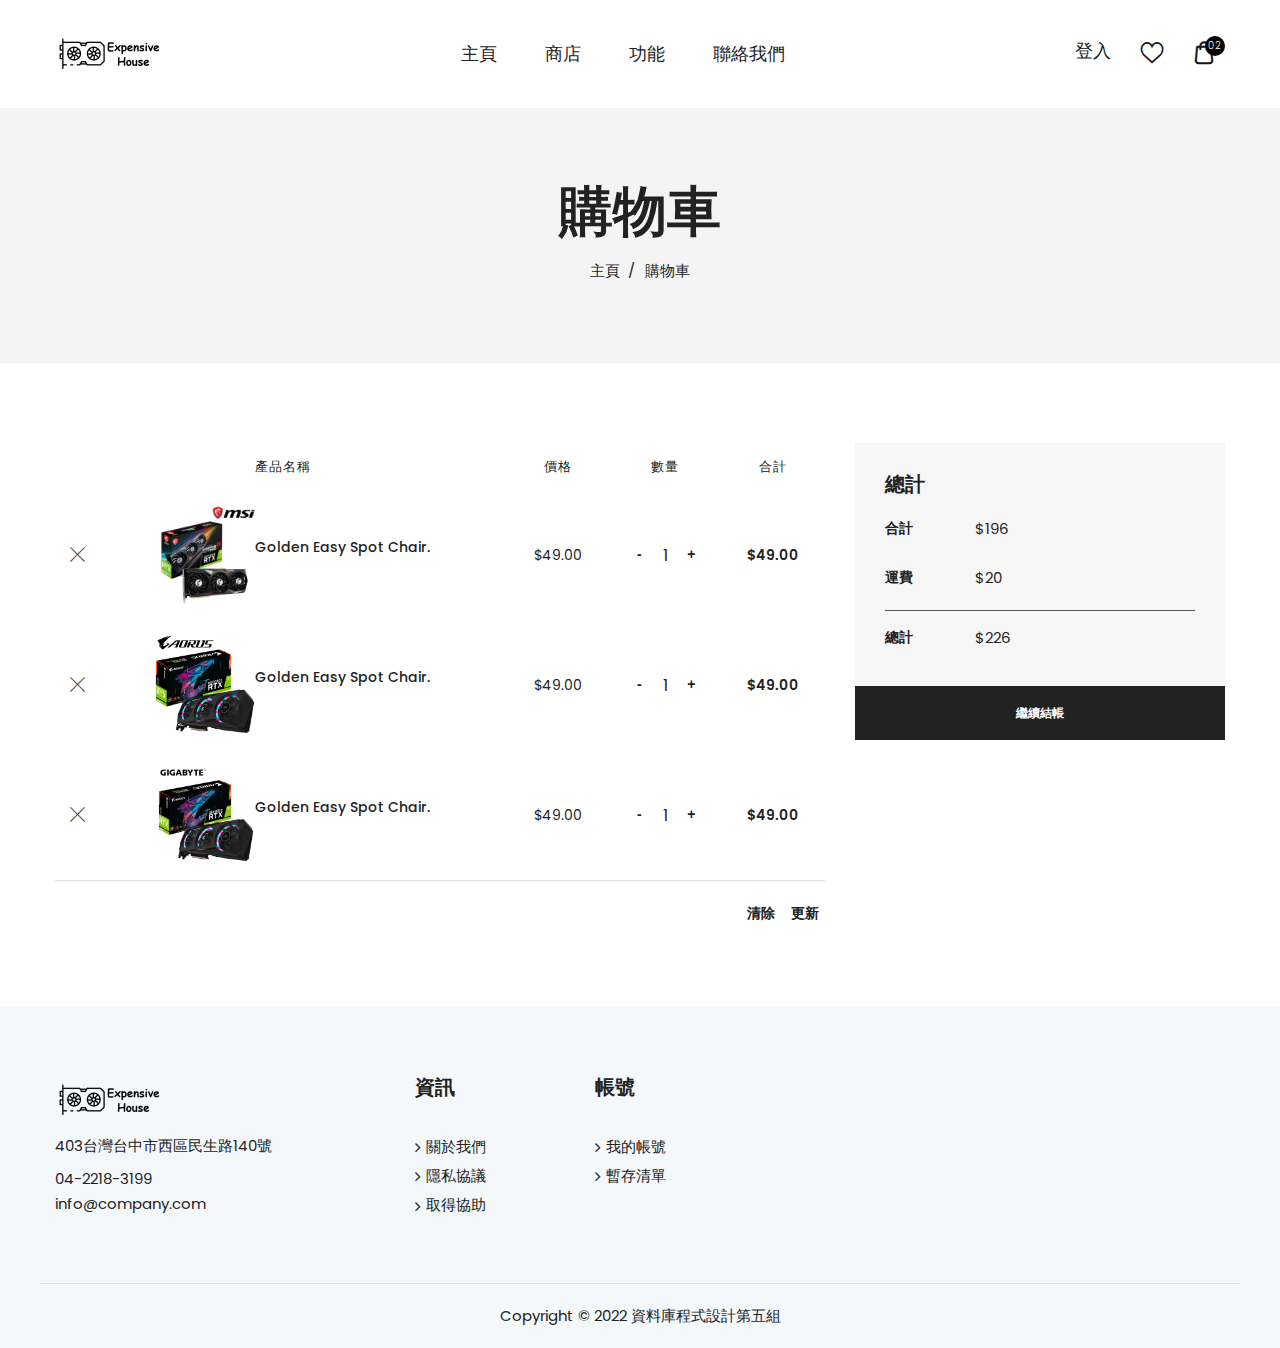
<file: website/cart.html>
<!doctype html>
<html class="no-js" lang="zxx">

<head>
    <meta charset="utf-8">
    <meta http-equiv="x-ua-compatible" content="ie=edge">
    <title></title>
    <meta name="description" content="">
    <meta name="viewport" content="width=device-width, initial-scale=1, shrink-to-fit=no">
    <!-- Favicons -->
    <link rel="shortcut icon" href="assets/img/favicon.ico" type="image/x-icon">
    <link rel="apple-touch-icon" href="assets/img/icon.png">

    <!-- ************************* CSS Files ************************* -->

    <!-- Vendor CSS -->
    <link rel="stylesheet" href="assets/css/vendor.css">

    <!-- style css -->
    <link rel="stylesheet" href="assets/css/main.css">
</head>

<body> 

    <!-- Preloader Start -->
    <div class="ft-preloader active">
        <div class="ft-preloader-inner h-100 d-flex align-items-center justify-content-center">
            <div class="ft-child ft-bounce1"></div>
            <div class="ft-child ft-bounce2"></div>
            <div class="ft-child ft-bounce3"></div>
        </div>
    </div>
    <!-- Preloader End -->

    <!-- Main Wrapper Start -->
    <div class="wrapper">
        <!-- Header Start -->
        <header class="header header-default site-header">
            <div class="header__outer">
                <div class="header__inner header--fixed">
                    <div class="container">
                        <div class="header__main">
                            <div class="header__col header__left">
                                <a href="index.html" class="logo">
                                    <figure class="logo--normal">
                                        <img src="assets/img/logo/logo.png" alt="Logo">
                                    </figure>
                                    <figure class="logo--transparency">
                                        <img src="assets/img/logo/logo.png" alt="Logo">
                                    </figure>
                                </a>
                            </div>
                            <div class="header__col header__center">
                                <nav class="main-navigation d-none d-lg-block">
                                    <ul class="mainmenu">
                                        <li class="mainmenu__item menu-item-has-children position-relative">
                                            <a href="index.html" class="mainmenu__link">主頁</a>                                            
                                        </li>
                                        <li class="mainmenu__item menu-item-has-children position-static">
                                            <a href="#" class="mainmenu__link">商店</a>                                            
                                        </li>
                                        <li class="mainmenu__item menu-item-has-children position-relative">
                                            <a href="#" class="mainmenu__link">功能</a>
                                            <div class="inner-menu">
                                                <ul class="sub-menu">
                                                    <li>
                                                        <a href="my-account.html">我的帳號</a>
                                                    </li>
                                                    <li>
                                                        <a href="checkout.html">結帳</a>
                                                    </li>
                                                    <li>
                                                        <a href="cart.html">購物車</a>
                                                    </li>
                                                    <li>
                                                        <a href="wishlist.html">暫存清單</a>
                                                    </li>
                                                </ul>
                                            </div>
                                        </li> 
                                        <li class="mainmenu__item">
                                            <a href="contact-us.html" class="mainmenu__link">聯絡我們</a>
                                        </li>
                                    </ul>
                                </nav>
                            </div>
                            <div class="header__col header__right">
                                <div class="toolbar-item d-none d-lg-block">
                                    <a href="login-register.html" class="toolbar-btn">
                                        <span>登入</span>
                                    </a>
                                </div>
                                <div class="toolbar-item d-block d-lg-none">
                                    <a href="#offcanvasnav" class="hamburger-icon js-toolbar menu-btn">
                                        <span></span>
                                        <span></span>
                                        <span></span>
                                        <span></span>
                                        <span></span>
                                        <span></span>
                                    </a>
                                </div>
                                <div class="toolbar-item">
                                    <a href="wishlist.html" class="toolbar-btn">
                                        <i class="flaticon-heart"></i>
                                    </a>
                                </div>
                                <div class="toolbar-item mini-cart-btn">
                                    <a href="#miniCart" class="toolbar-btn js-toolbar">
                                        <span class="mini-cart-btn__icon">
                                            <i class="flaticon-bag"></i>
                                        </span>
                                        <sup class="mini-cart-btn__count">
                                            02
                                        </sup>
                                    </a>
                                </div>
                            </div>
                        </div>
                    </div>
                </div>
                <div class="header-sticky-height"></div>
            </div>
        </header>
        <!-- Header End -->

        <!-- Breadcrumb area Start -->
        <section class="page-title-area bg-color" data-bg-color="#f4f4f4">
            <div class="container">
                <div class="row">
                    <div class="col-12 text-center">
                        <h1 class="page-title">購物車</h1>
                        <ul class="breadcrumb">
                            <li><a href="index.html">主頁</a></li>
                            <li class="current"><span>購物車</span></li>
                        </ul>
                    </div>
                </div>
            </div>
        </section>
        <!-- Breadcrumb area End -->

        <!-- Main Content Wrapper Start -->
        <div class="main-content-wrapper">
            <div class="page-content-inner ptb--80 pt-md--40 pb-md--60">
                <div class="container">
                    <div class="row">
                        <div class="col-lg-8 mb-md--50">
                            <form class="cart-form" action="#">
                                <div class="row no-gutters">
                                    <div class="col-12">
                                        <div class="table-content table-responsive">
                                            <table class="table text-center">
                                                <thead>
                                                    <tr>
                                                        <th>&nbsp;</th>
                                                        <th>&nbsp;</th>
                                                        <th class="text-left">產品名稱</th>
                                                        <th>價格</th>
                                                        <th>數量</th>
                                                        <th>合計</th>
                                                    </tr>
                                                </thead>
                                                <tbody>
                                                    <tr>
                                                        <td class="product-remove text-left"><a href=""><i class="flaticon-cross"></i></a></td>
                                                        <td class="product-thumbnail text-left">
                                                            <img src="assets/img/products/product-11-70x88.jpg" alt="Product Thumnail">
                                                        </td>
                                                        <td class="product-name text-left wide-column">
                                                            <h3>
                                                                <a href="product-details.html">Golden Easy Spot Chair.</a>
                                                            </h3>
                                                        </td>
                                                        <td class="product-price">
                                                            <span class="product-price-wrapper">
                                                                <span class="money">$49.00</span>
                                                            </span>
                                                        </td>
                                                        <td class="product-quantity">
                                                            <div class="quantity">
                                                                <input type="number" class="quantity-input" name="qty" id="qty-1" value="1" min="1">
                                                            </div>
                                                        </td>
                                                        <td class="product-total-price">
                                                            <span class="product-price-wrapper">
                                                                <span class="money">$49.00</span>
                                                            </span>
                                                        </td>
                                                    </tr>
                                                    <tr>
                                                        <td class="product-remove text-left"><a href=""><i class="flaticon-cross"></i></a></td>
                                                        <td class="product-thumbnail text-left">
                                                            <img src="assets/img/products/product-12-70x88.jpg" alt="Product Thumnail">
                                                        </td>
                                                        <td class="product-name text-left wide-column">
                                                            <h3>
                                                                <a href="product-details.html">Golden Easy Spot Chair.</a>
                                                            </h3>
                                                        </td>
                                                        <td class="product-price">
                                                            <span class="product-price-wrapper">
                                                                <span class="money">$49.00</span>
                                                            </span>
                                                        </td>
                                                        <td class="product-quantity">
                                                            <div class="quantity">
                                                                <input type="number" class="quantity-input" name="qty" id="qty-2" value="1" min="1">
                                                            </div>
                                                        </td>
                                                        <td class="product-total-price">
                                                            <span class="product-price-wrapper">
                                                                <span class="money">$49.00</span>
                                                            </span>
                                                        </td>
                                                    </tr>
                                                    <tr>
                                                        <td class="product-remove text-left"><a href=""><i class="flaticon-cross"></i></a></td>
                                                        <td class="product-thumbnail text-left">
                                                            <img src="assets/img/products/product-13-70x88.jpg" alt="Product Thumnail">
                                                        </td>
                                                        <td class="product-name text-left wide-column">
                                                            <h3>
                                                                <a href="product-details.html">Golden Easy Spot Chair.</a>
                                                            </h3>
                                                        </td>
                                                        <td class="product-price">
                                                            <span class="product-price-wrapper">
                                                                <span class="money">$49.00</span>
                                                            </span>
                                                        </td>
                                                        <td class="product-quantity">
                                                            <div class="quantity">
                                                                <input type="number" class="quantity-input" name="qty" id="qty-3" value="1" min="1">
                                                            </div>
                                                        </td>
                                                        <td class="product-total-price">
                                                            <span class="product-price-wrapper">
                                                                <span class="money">$49.00</span>
                                                            </span>
                                                        </td>
                                                    </tr>
                                                </tbody>
                                            </table>
                                        </div>  
                                    </div>
                                </div>
                                <div class="row no-gutters border-top pt--20 mt--20">
                                    <div class="col-sm-6">
                                        <div class="coupon">
                                        
                                        </div>
                                    </div>
                                    <div class="col-sm-6 text-sm-right">
                                        <button type="submit" class="cart-form__btn">清除</button>
                                        <button type="submit" class="cart-form__btn">更新</button>
                                    </div>
                                </div>
                            </form>
                        </div>
                        <div class="col-lg-4">
                            <div class="cart-collaterals">
                                <div class="cart-totals">
                                    <h5 class="font-size-14 font-bold mb--15">總計</h5>
                                    <div class="cart-calculator">
                                        <div class="cart-calculator__item">
                                            <div class="cart-calculator__item--head">
                                                <span>合計</span>
                                            </div>
                                            <div class="cart-calculator__item--value">
                                                <span>$196</span>
                                            </div>
                                        </div>
                                        <div class="cart-calculator__item">
                                            <div class="cart-calculator__item--head">
                                                <span>運費</span>
                                            </div>
                                            <div class="cart-calculator__item--value">
                                                <span>$20</span>
                                                <div class="shipping-calculator-wrap">
                                                    <a href="#shipping_calculator" class="expand-btn"></a>                                                  
                                                </div>
                                            </div>
                                        </div>
                                        <div class="cart-calculator__item order-total">
                                            <div class="cart-calculator__item--head">
                                                <span>總計</span>
                                            </div>
                                            <div class="cart-calculator__item--value">
                                                <span class="product-price-wrapper">
                                                    <span class="money">$226</span>
                                                </span>
                                            </div>
                                        </div>
                                    </div>
                                </div>
                                <a href="checkout.html" class="btn btn-size-md btn-shape-square btn-fullwidth">
                                    繼續結帳
                                </a>
                            </div>
                        </div>
                    </div>
                </div>
            </div>
        </div>
        <!-- Main Content Wrapper Start -->

        <!-- Footer Start-->
        <footer class="footer bg-color pt--70 pt-xs--60" data-bg-color="#f4f8fa">
            <div class="container">
                <div class="row border-bottom pb--60 pb-sm--28 pb-xs--49">
                    <div class="col footer-column-1 mb-sm--42">
                        <div class="footer-widget">
                            <div class="textwidget">
                                <figure class="footer-logo mb--10">
                                    <img src="assets/img/logo/logo.png" alt="Logo">
                                </figure>
                            </div>
                            <div class="address-widget">
                                <address>403台灣台中市西區民生路140號</address>
                                <a href="tel:+84112345678">04-2218-3199</a>
                                <a href="mailto:info@company.com">info@company.com</a>
                            </div>
                        </div>
                    </div>
                    <div class="col footer-column-5 mb-sm--33">
                        <div class="footer-widget">
                            <h3 class="widget-title mb--35 mb-sm--15">資訊</h3>
                            <ul class="footer-menu">
                                <li>
                                    <a href="#">
                                        <i class="fa fa-angle-right"></i>
                                        <span>關於我們</span>
                                    </a>
                                </li>                        
                                <li>
                                    <a href="#">
                                        <i class="fa fa-angle-right"></i>
                                        <span>隱私協議</span>
                                    </a>
                                </li>
                                <li>
                                    <a href="#">
                                        <i class="fa fa-angle-right"></i>
                                        <span>取得協助</span>
                                    </a>
                                </li>
                            </ul>
                        </div>
                    </div>
                    <div class="col footer-column-5">
                        <div class="footer-widget">
                            <h3 class="widget-title mb--35 mb-sm--15">帳號</h3>
                            <ul class="footer-menu">
                                <li>
                                    <a href="my-account.html">
                                        <i class="fa fa-angle-right"></i>
                                        <span>我的帳號</span>
                                    </a>
                                </li>
                                <li>
                                    <a href="wishlist.html">
                                        <i class="fa fa-angle-right"></i>
                                        <span>暫存清單</span>
                                    </a>
                                </li>                                
                            </ul>
                        </div>
                    </div>
                </div>
                <div class="row ptb--20">
                    <div class="col-12 text-center">
                        <p class="copyright-text">Copyright &copy; 2022 資料庫程式設計第五組<a target="_blank" href="https://ecsb.ntcu.edu.tw/newweb/index.htm"></a></p>
                        <!--<div class="social space-10">
                            <a href="#" target="_blank" rel="noopener noreferrer"
                                class="social__link">
                                <i class="fa fa-facebook"></i>
                                <span class="sr-only">Facebook</span>
                            </a>
                            <a href="#" target="_blank" rel="noopener noreferrer"
                                class="social__link">
                                <i class="fa fa-twitter"></i>
                                <span class="sr-only">Twitter</span>
                            </a>
                            <a href="#" target="_blank" rel="noopener noreferrer"
                                class="social__link">
                                <i class="fa fa-linkedin"></i>
                                <span class="sr-only">Linkedin</span>
                            </a>
                            <a href="#" target="_blank" rel="noopener noreferrer"
                                class="social__link">
                                <i class="fa fa-instagram"></i>
                                <span class="sr-only">Instagram</span>
                            </a>
                        </div>-->
                    </div>
                </div>
            </div>
        </footer>
        <!-- Footer End-->

        <!-- OffCanvas Menu Start -->
        <aside class="offcanvas-navigation" id="offcanvasnav">
            <div class="offcanvas-navigation__inner">
                <a href="" class="btn-close">
                    <i class="flaticon-cross"></i>
                    <span class="sr-only">Close Offcanvas Navigtion</span>
                </a>
                <div class="offcanvas-navigation__top">
                    <ul class="offcanvas-menu">
                        <li class="has-children">
                            <a href="#">
                                <span class="mm-text">Home</span>
                            </a>
                            <ul class="sub-menu">
                                <li class="has-children">
                                    <a href="index.html">
                                        <span class="mm-text">Home One</span>
                                    </a>
                                </li>
                                <li class="has-children">
                                    <a href="index-02.html">
                                        <span class="mm-text">Home Two</span>
                                    </a>
                                </li>
                            </ul>
                        </li>
                        <li>
                            <a href="shop.html">
                                <span class="mm-text">New Arrivals</span>
                            </a>
                        </li>
                        <li class="has-children">
                            <a href="#">
                                <span class="mm-text">Shop</span>
                            </a>
                            <ul class="sub-menu">
                                <li class="has-children">
                                    <a href="#">
                                        <span class="overlay-menu__title">Shop Layout</span>
                                    </a>
                                    <ul class="sub-menu">
                                        <li>
                                            <a href="shop-fullwidth.html">
                                                <span class="mm-text">Full Width</span>
                                            </a>
                                        </li>
                                        <li>
                                            <a href="shop.html">
                                                <span class="mm-text">Left Sidebar</span>
                                            </a>
                                        </li>
                                        <li>
                                            <a href="shop-right-sidebar.html">
                                                <span class="mm-text">Right Sidebar</span>
                                            </a>
                                        </li>
                                        <li>
                                            <a href="shop-three-columns.html">
                                                <span class="mm-text">Three Columns</span>
                                            </a>
                                        </li>
                                        <li>
                                            <a href="shop-four-columns.html">
                                                <span class="mm-text">Four Columns</span>
                                            </a>
                                        </li>
                                        <li>
                                            <a href="shop-list.html">
                                                <span class="mm-text">Full Width</span>
                                            </a>
                                        </li>
                                        <li>
                                            <a href="shop-list-sidebar.html">
                                                <span class="mm-text">Left Sidebar</span>
                                            </a>
                                        </li>
                                        <li>
                                            <a href="shop-list-right-sidebar.html">
                                                <span class="mm-text">Right Sidebar</span>
                                            </a>
                                        </li>
                                    </ul>
                                </li>
                                <li class="has-children">
                                    <a href="#">
                                        <span class="overlay-menu__title">Single Product</span>
                                    </a>
                                    <ul class="sub-menu">
                                        <li>
                                            <a href="product-details.html">
                                                <span class="mm-text">Tab Style 1</span>
                                            </a>
                                        </li>
                                        <li>
                                            <a href="product-details-tab-style-2.html">
                                                <span class="mm-text">Tab Style 2</span>
                                            </a>
                                        </li>
                                        <li>
                                            <a href="product-details-tab-style-3.html">
                                                <span class="mm-text">Tab Style 3</span>
                                            </a>
                                        </li>
                                        <li>
                                            <a href="product-details-gallery-left.html">
                                                <span class="mm-text">Gallery Left</span>
                                            </a>
                                        </li>
                                        <li>
                                            <a href="product-details-gallery-right.html">
                                                <span class="mm-text">Gallery Right</span>
                                            </a>
                                        </li>
                                        <li>
                                            <a href="product-details-sticky-left.html">
                                                <span class="mm-text">Sticky Left</span>
                                            </a>
                                        </li>
                                        <li>
                                            <a href="product-details-sticky-right.html">
                                                <span class="mm-text">Sticky Right</span>
                                            </a>
                                        </li>
                                        <li>
                                            <a href="product-details-slider-box.html">
                                                <span class="mm-text">Slider Box</span>
                                            </a>
                                        </li>
                                        <li>
                                            <a href="product-details-slider-full-width.html">
                                                <span class="mm-text">Slider Box Full Width</span>
                                            </a>
                                        </li>
                                        <li>
                                            <a href="product-details-affiliate.html">
                                                <span class="mm-text">Affiliate Proudct</span>
                                            </a>
                                        </li>
                                        <li>
                                            <a href="product-details-variable.html">
                                                <span class="mm-text">Variable Proudct</span>
                                            </a>
                                        </li>
                                        <li>
                                            <a href="product-details-group.html">
                                                <span class="mm-text">Group Product</span>
                                            </a>
                                        </li>
                                    </ul>
                                </li>
                                <li class="has-children">
                                    <a href="#">
                                        <span class="overlay-menu__title">Shop Pages</span>
                                    </a>
                                    <ul class="sub-menu">
                                        <li>
                                            <a href="my-account.html">
                                                <span class="mm-text">My Account</span>
                                            </a>
                                        </li>
                                        <li>
                                            <a href="cart.html">
                                                <span class="mm-text">Shopping Cart</span>
                                            </a>
                                        </li>
                                        <li>
                                            <a href="checkout.html">
                                                <span class="mm-text">Check Out</span>
                                            </a>
                                        </li>
                                        <li>
                                            <a href="wishlist.html">
                                                <span class="mm-text">Wishlist</span>
                                            </a>
                                        </li>
                                        <li>
                                            <a href="order-tracking.html">
                                                <span class="mm-text">Order tracking</span>
                                            </a>
                                        </li>
                                        <li>
                                            <a href="compare.html">
                                                <span class="mm-text">compare</span>
                                            </a>
                                        </li>
                                    </ul>
                                </li>
                            </ul>
                        </li>
                        <li class="has-children">
                            <a href="#">
                                <span class="mm-text">Pages</span>
                            </a>
                            <ul class="sub-menu">
                                <li>
                                    <a href="my-account.html">
                                        <span class="mm-text">My Account</span>
                                    </a>
                                </li>
                                <li>
                                    <a href="checkout.html">
                                        <span class="mm-text">Checkout</span>
                                    </a>
                                </li>
                                <li>
                                    <a href="cart.html">
                                        <span class="mm-text">Cart</span>
                                    </a>
                                </li>
                                <li>
                                    <a href="compare.html">
                                        <span class="mm-text">Compare</span>
                                    </a>
                                </li>
                                <li>
                                    <a href="order-tracking.html">
                                        <span class="mm-text">Track Order</span>
                                    </a>
                                </li>
                                <li>
                                    <a href="wishlist.html">
                                        <span class="mm-text">Wishlist</span>
                                    </a>
                                </li>
                            </ul>
                        </li>
                        <li>
                            <a href="contact-us.html">
                                <span class="mm-text">Contact Us</span>
                            </a>
                        </li>
                    </ul>
                </div>
            </div>
        </aside>
        <!-- OffCanvas Menu End -->

        <!-- Mini Cart Start -->
        <aside class="mini-cart" id="miniCart">
            <div class="mini-cart-wrapper">
                <div class="mini-cart__close">
                    <a href="#" class="btn-close"><i class="flaticon-cross"></i></a>
                </div>
                <div class="mini-cart-inner">
                    <h3 class="mini-cart__heading mb--45">Shopping Cart</h3>
                    <div class="mini-cart__content">
                        <ul class="mini-cart__list">
                            <li class="mini-cart__product">
                                <a href="#" class="mini-cart__product-remove">
                                    <i class="flaticon-cross"></i>
                                </a>
                                <div class="mini-cart__product-image">
                                    <img src="assets/img/products/product-11-90x90.jpg" alt="products">
                                </div>
                                <div class="mini-cart__product-content">
                                    <a class="mini-cart__product-title" href="product-details.html">Lexbaro Begadi</a>
                                    <span class="mini-cart__product-quantity">1 x $49.00</span>
                                </div>
                            </li>
                            <li class="mini-cart__product">
                                <a href="#" class="mini-cart__product-remove">
                                    <i class="flaticon-cross"></i>
                                </a>
                                <div class="mini-cart__product-image">
                                    <img src="assets/img/products/product-12-90x90.jpg" alt="products">
                                </div>
                                <div class="mini-cart__product-content">
                                    <a class="mini-cart__product-title" href="product-details.html">Lexbaro Begadi</a>
                                    <span class="mini-cart__product-quantity">1 x $49.00</span>
                                </div>
                            </li>
                            <li class="mini-cart__product">
                                <a href="#" class="mini-cart__product-remove">
                                    <i class="flaticon-cross"></i>
                                </a>
                                <div class="mini-cart__product-image">
                                    <img src="assets/img/products/product-13-90x90.jpg" alt="products">
                                </div>
                                <div class="mini-cart__product-content">
                                    <a class="mini-cart__product-title" href="product-details.html">Lexbaro Begadi</a>
                                    <span class="mini-cart__product-quantity">1 x $49.00</span>
                                </div>
                            </li>
                        </ul>
                        <div class="mini-cart__total">
                            <span>Subtotal</span>
                            <span class="ammount">$98.00</span>
                        </div>
                        <div class="mini-cart__buttons">
                            <a href="cart.html" class="btn btn-fullwidth btn-bg-primary mb--20">View Cart</a>
                            <a href="checkout.html" class="btn btn-fullwidth btn-bg-primary">Checkout</a>
                        </div>
                    </div>
                </div>
            </div>
        </aside>
        <!-- Mini Cart End -->

        <!-- Qicuk View Modal Start -->
        <div class="modal fade product-modal" id="productModal" tabindex="-1" role="dialog" aria-hidden="true">
            <div class="modal-dialog" role="document">
                <div class="modal-content">
                    <div class="modal-body">
                        <button type="button" class="close" data-dismiss="modal" aria-label="Close">
                            <span aria-hidden="true"><i class="flaticon-cross"></i></span>
                        </button>
                        <div class="row">
                            <div class="col-lg-6">
                                <div class="element-carousel slick-vertical-center" data-slick-options='{
                                    "slidesToShow": 1,
                                    "slidesToScroll": 1,
                                    "arrows": true,
                                    "prevArrow": {"buttonClass": "slick-btn slick-prev", "iconClass": "fa fa-angle-double-left" },
                                    "nextArrow": {"buttonClass": "slick-btn slick-next", "iconClass": "fa fa-angle-double-right" }
                                }'>
                                <div class="item">
                                    <figure class="product-gallery__image">
                                        <img src="assets/img/products/product-03-270x300.jpg" alt="Product">
                                        <span class="product-badge sale">Sale</span>
                                    </figure>
                                </div>
                                <div class="item">
                                    <figure class="product-gallery__image">
                                        <img src="assets/img/products/product-04-270x300.jpg" alt="Product">
                                        <span class="product-badge sale">Sale</span>
                                    </figure>
                                </div>
                                <div class="item">
                                    <figure class="product-gallery__image">
                                        <img src="assets/img/products/product-05-270x300.jpg" alt="Product">
                                        <span class="product-badge sale">Sale</span>
                                    </figure>
                                </div>
                                <div class="item">
                                    <figure class="product-gallery__image">
                                        <img src="assets/img/products/product-06-270x300.jpg" alt="Product">
                                        <span class="product-badge sale">Sale</span>
                                    </figure>
                                </div>
                                </div>
                            </div>
                            <div class="col-lg-6">
                                <div class="modal-box product-summary">
                                    <div class="product-navigation text-right mb--20">
                                        <a href="#" class="prev"><i class="fa fa-angle-double-left"></i></a>
                                        <a href="#" class="next"><i class="fa fa-angle-double-right"></i></a>
                                    </div>
                                    <div class="product-rating d-flex mb--20">
                                        <div class="star-rating star-four">
                                            <span>Rated <strong class="rating">5.00</strong> out of 5</span>
                                        </div>
                                    </div>
                                    <h3 class="product-title mb--20">Golden Easy Spot Chair.</h3>
                                    <p class="product-short-description mb--20">Donec accumsan auctor iaculis. Sed suscipit
                                        arcu ligula, at egestas magna molestie a. Proin ac ex maximus, ultrices justo eget,
                                        sodales orci. Aliquam egestas libero ac turpis pharetra, in vehicula lacus
                                        scelerisque. Vestibulum ut sem laoreet, feugiat tellus at, hendrerit arcu.</p>
                                    <div class="product-price-wrapper mb--25">
                                        <span class="money">$200.00</span>
                                        <span class="price-separator">-</span>
                                        <span class="money">$400.00</span>
                                    </div>
                                    <form action="#" class="variation-form mb--20">
                                        <div class="product-size-variations d-flex align-items-center mb--15">
                                            <p class="variation-label">Size:</p>
                                            <div class="product-size-variation variation-wrapper">
                                                <div class="variation">
                                                    <a class="product-size-variation-btn selected" data-toggle="tooltip"
                                                        data-placement="top" title="S">
                                                        <span class="product-size-variation-label">S</span>
                                                    </a>
                                                </div>
                                                <div class="variation">
                                                    <a class="product-size-variation-btn" data-toggle="tooltip"
                                                        data-placement="top" title="M">
                                                        <span class="product-size-variation-label">M</span>
                                                    </a>
                                                </div>
                                                <div class="variation">
                                                    <a class="product-size-variation-btn" data-toggle="tooltip"
                                                        data-placement="top" title="L">
                                                        <span class="product-size-variation-label">L</span>
                                                    </a>
                                                </div>
                                                <div class="variation">
                                                    <a class="product-size-variation-btn" data-toggle="tooltip"
                                                        data-placement="top" title="XL">
                                                        <span class="product-size-variation-label">XL</span>
                                                    </a>
                                                </div>
                                            </div>
                                        </div>
                                        <a href="" class="reset_variations">Clear</a>
                                    </form>
                                    <div class="product-action d-flex flex-sm-row align-items-sm-center flex-column align-items-start mb--30">
                                        <div class="quantity-wrapper d-flex align-items-center mr--30 mr-xs--0 mb-xs--30">
                                            <label class="quantity-label" for="qty">Quantity:</label>
                                            <div class="quantity">
                                                <input type="number" class="quantity-input" name="qty" id="qty" value="1"
                                                    min="1">
                                            </div>
                                        </div>
                                        <button type="button" class="btn btn-shape-square btn-size-sm"
                                            onclick="window.location.href='cart.html'">
                                            Add To Cart
                                        </button>
                                    </div>
                                    <div class="product-footer-meta">
                                        <p><span>Category:</span>
                                            <a href="shop.html">Full Sweater</a>,
                                            <a href="shop.html">SweatShirt</a>,
                                            <a href="shop.html">Jacket</a>,
                                            <a href="shop.html">Blazer</a>
                                        </p>
                                    </div>
                                </div>
                            </div>
                        </div>
                    </div>
                </div>
            </div>
        </div>
        <!-- Qicuk View Modal End -->

        <!-- Global Overlay Start -->
        <div class="global-overlay"></div>
        <!-- Global Overlay End -->

        <!-- Scroll To Top Start -->
        <a class="scroll-to-top" href=""><i class="fa fa-angle-double-up"></i></a>
        <!-- Scroll To Top End -->
    </div>
    <!-- Main Wrapper End -->

    <!-- ************************* JS Files ************************* -->

    <!-- jQuery JS -->
    <script src="assets/js/vendor.js"></script>

    <!-- Main JS -->
    <script src="assets/js/main.js"></script>
</body>

</html>
</file>
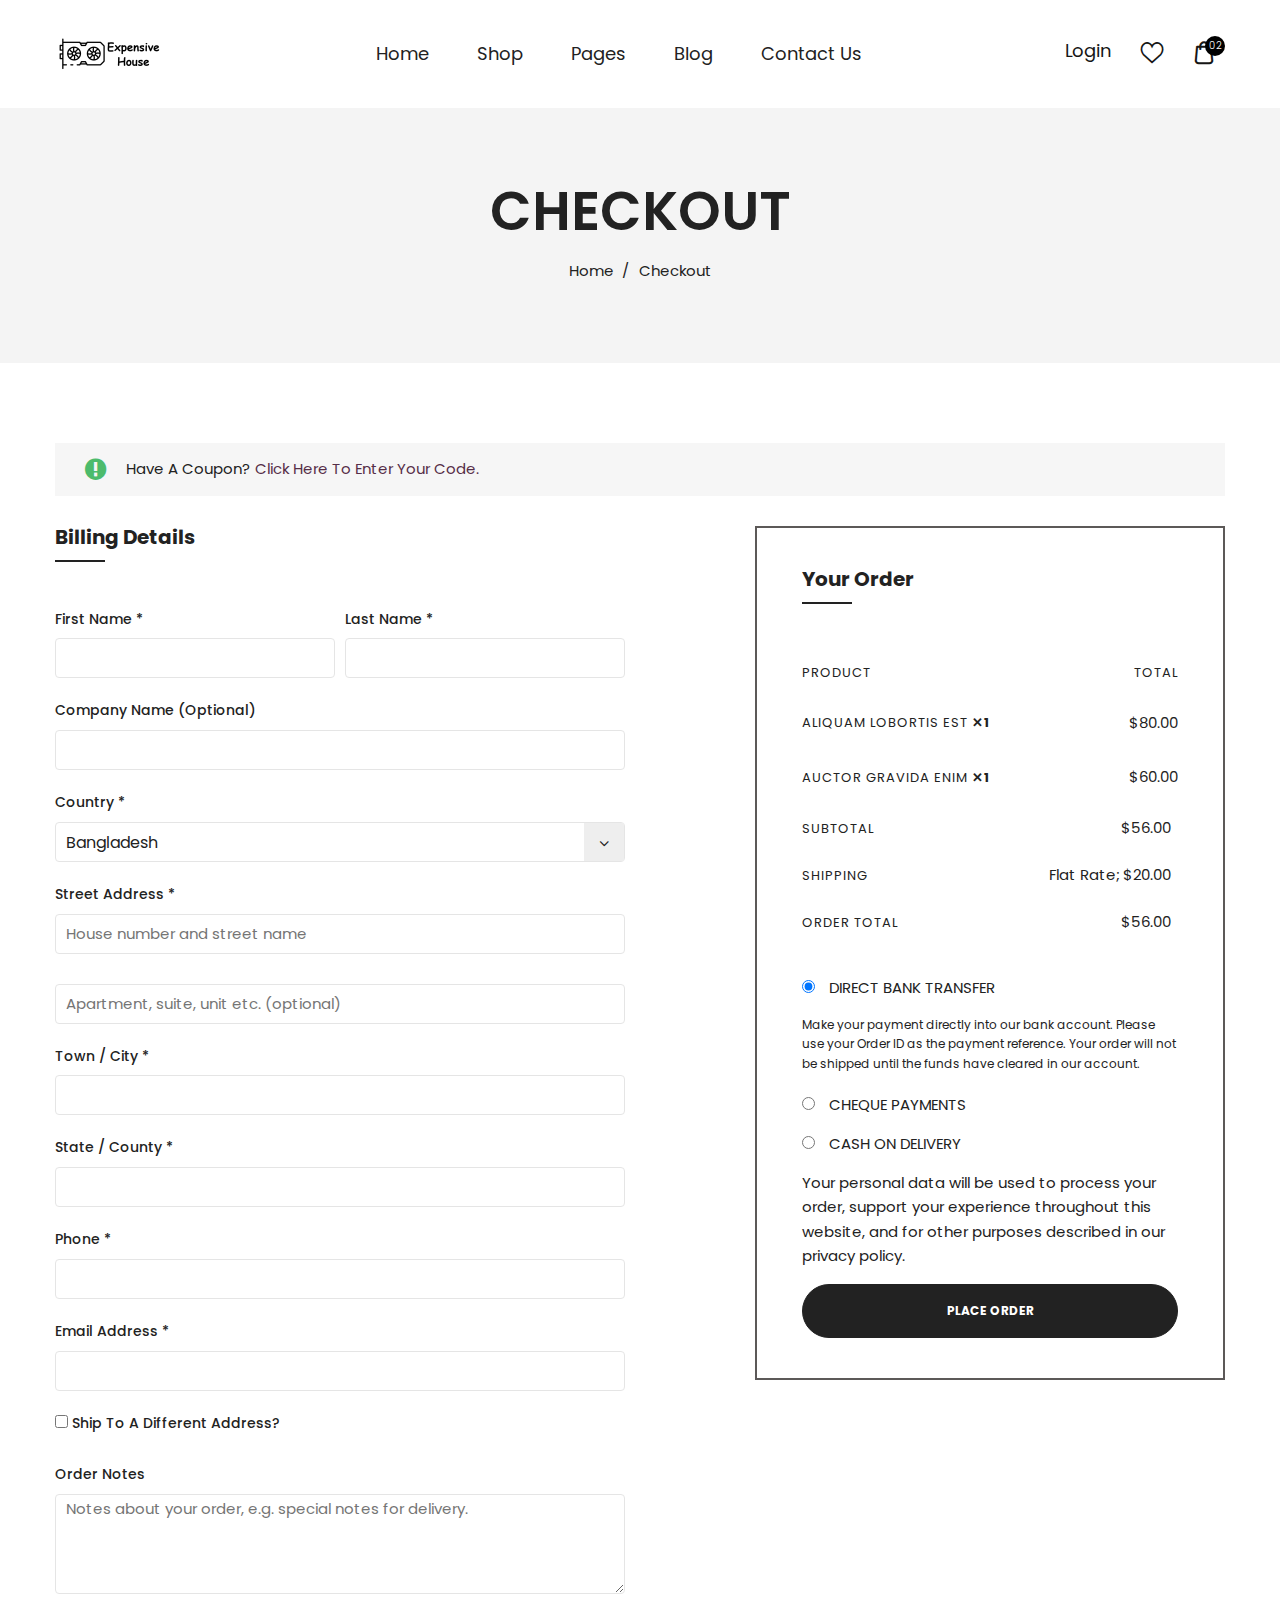
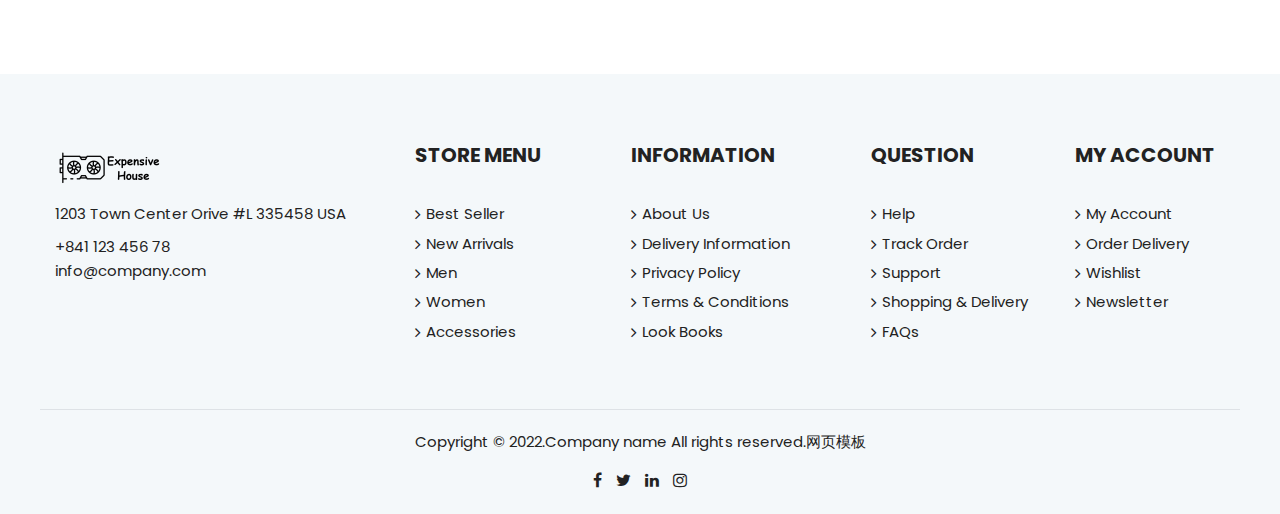
<file: website/checkout.html>
<!doctype html>
<html class="no-js" lang="zxx">

<head>
    <meta charset="utf-8">
    <meta http-equiv="x-ua-compatible" content="ie=edge">
    <title></title>
    <meta name="description" content="">
    <meta name="viewport" content="width=device-width, initial-scale=1, shrink-to-fit=no">
    <!-- Favicons -->
    <link rel="shortcut icon" href="assets/img/favicon.ico" type="image/x-icon">
    <link rel="apple-touch-icon" href="assets/img/icon.png">

    <!-- ************************* CSS Files ************************* -->

    <!-- Vendor CSS -->
    <link rel="stylesheet" href="assets/css/vendor.css">

    <!-- style css -->
    <link rel="stylesheet" href="assets/css/main.css">
</head>

<body> 

    <!-- Preloader Start -->
    <div class="ft-preloader active">
        <div class="ft-preloader-inner h-100 d-flex align-items-center justify-content-center">
            <div class="ft-child ft-bounce1"></div>
            <div class="ft-child ft-bounce2"></div>
            <div class="ft-child ft-bounce3"></div>
        </div>
    </div>
    <!-- Preloader End -->

    <!-- Main Wrapper Start -->
    <div class="wrapper">
        <!-- Header Start -->
        <header class="header header-default site-header">
            <div class="header__outer">
                <div class="header__inner header--fixed">
                    <div class="container">
                        <div class="header__main">
                            <div class="header__col header__left">
                                <a href="index.html" class="logo">
                                    <figure class="logo--normal">
                                        <img src="assets/img/logo/logo.png" alt="Logo">
                                    </figure>
                                    <figure class="logo--transparency">
                                        <img src="assets/img/logo/logo.png" alt="Logo">
                                    </figure>
                                </a>
                            </div>
                            <div class="header__col header__center">
                                <nav class="main-navigation d-none d-lg-block">
                                    <ul class="mainmenu">
                                        <li class="mainmenu__item menu-item-has-children position-relative">
                                            <a href="index.html" class="mainmenu__link">Home</a>
                                            <div class="inner-menu">
                                                <ul class="sub-menu">
                                                    <li>
                                                        <a href="index.html">Home One</a>
                                                    </li>
                                                    <li>
                                                        <a href="index-02.html">Home Two</a>
                                                    </li>
                                                </ul>
                                            </div>
                                        </li>
                                        <li class="mainmenu__item menu-item-has-children position-static">
                                            <a href="#" class="mainmenu__link">Shop</a>
                                            <div class="inner-menu megamenu-holder">
                                                <ul class="megamenu">
                                                    <li>
                                                        <a class="megamenu-title" href="#">Shop Grid</a>
                                                        <ul>
                                                            <li>
                                                                <a href="shop-fullwidth.html">Full Width</a>
                                                            </li>
                                                            <li>
                                                                <a href="shop.html">Left Sidebar</a>
                                                            </li>
                                                            <li>
                                                                <a href="shop-right-sidebar.html">Right Sidebar</a>
                                                            </li>
                                                            <li>
                                                                <a href="shop-three-columns.html">Three Columns</a>
                                                            </li>
                                                            <li>
                                                                <a href="shop-four-columns.html">Four Columns</a>
                                                            </li>
                                                        </ul>
                                                    </li>
                                                    <li>
                                                        <a class="megamenu-title" href="#">Shop List</a>
                                                        <ul>
                                                            <li>
                                                                <a href="shop-list.html">Full Width</a>
                                                            </li>
                                                            <li>
                                                                <a href="shop-list-sidebar.html">Left Sidebar</a>
                                                            </li>
                                                            <li>
                                                                <a href="shop-list-right-sidebar.html">Right Sidebar</a>
                                                            </li>
                                                        </ul>
                                                    </li>
                                                    <li>
                                                        <a class="megamenu-title" href="#">Product Details</a>
                                                        <ul>
                                                            <li>
                                                                <a href="product-details.html">Tab Style 1</a>
                                                            </li>
                                                            <li>
                                                                <a href="product-details-tab-style-2.html">Tab Style 2</a>
                                                            </li>
                                                            <li>
                                                                <a href="product-details-tab-style-3.html">Tab Style 3</a>
                                                            </li>
                                                            <li>
                                                                <a href="product-details-gallery-left.html">Gallery Left</a>
                                                            </li>
                                                            <li>
                                                                <a href="product-details-gallery-right.html">Gallery Right</a>
                                                            </li>
                                                            <li>
                                                                <a href="product-details-sticky-left.html">Sticky Left</a>
                                                            </li>
                                                        </ul>
                                                    </li>
                                                    <li>
                                                        <a class="megamenu-title" href="#">Product Details</a>
                                                        <ul>
                                                            <li>
                                                                <a href="product-details-sticky-right.html">Sticky Right</a>
                                                            </li>
                                                            <li>
                                                                <a href="product-details-slider-box.html">Slider Box</a>
                                                            </li>
                                                            <li>
                                                                <a href="product-details-slider-full-width.html">Slider Box Full Width</a>
                                                            </li>
                                                            <li>
                                                                <a href="product-details-affiliate.html">Affiliate Proudct</a>
                                                            </li>
                                                            <li>
                                                                <a href="product-details-variable.html">Variable Proudct</a>
                                                            </li>
                                                            <li>
                                                                <a href="product-details-group.html">Group Product</a>
                                                            </li>
                                                        </ul>
                                                    </li>
                                                </ul>
                                            </div>
                                        </li>
                                        <li class="mainmenu__item menu-item-has-children position-relative">
                                            <a href="#" class="mainmenu__link">Pages</a>
                                            <div class="inner-menu">
                                                <ul class="sub-menu">
                                                    <li>
                                                        <a href="my-account.html">My Account</a>
                                                    </li>
                                                    <li>
                                                        <a href="checkout.html">Checkout</a>
                                                    </li>
                                                    <li>
                                                        <a href="cart.html">Cart</a>
                                                    </li>
                                                    <li>
                                                        <a href="compare.html">Compare</a>
                                                    </li>
                                                    <li>
                                                        <a href="order-tracking.html">Track Order</a>
                                                    </li>
                                                    <li>
                                                        <a href="wishlist.html">Wishlist</a>
                                                    </li>
                                                </ul>
                                            </div>
                                        </li>
                                        <li class="mainmenu__item menu-item-has-children position-relative">
                                            <a href="#" class="mainmenu__link">Blog</a>
                                            <div class="inner-menu">
                                                <ul class="sub-menu">
                                                    <li class="has-children">
                                                        <a href="#">Blog Grid</a>
                                                        <ul class="sub-menu">
                                                            <li>
                                                                <a href="blog-left-sidebar.html">Left Sidebar</a>
                                                            </li>
                                                            <li>
                                                                <a href="blog.html">Right Sidebar</a>
                                                            </li>
                                                            <li>
                                                                <a href="blog-01-column.html">One Column</a>
                                                            </li>
                                                            <li>
                                                                <a href="blog-02-columns.html">Two Columns</a>
                                                            </li>
                                                            <li>
                                                                <a href="blog-03-columns.html">Three Columns</a>
                                                            </li>
                                                        </ul>
                                                    </li>
                                                    <li class="has-children">
                                                        <a href="#">Blog Details</a>
                                                        <ul class="sub-menu">
                                                            <li>
                                                                <a href="blog-details-image.html">Image Post</a>
                                                            </li>
                                                            <li>
                                                                <a href="blog-details-audio.html">Audio Post</a>
                                                            </li>
                                                            <li>
                                                                <a href="blog-details-video.html">Video Post</a>
                                                            </li>
                                                            <li>
                                                                <a href="blog-details-gallery.html">Gallery Post</a>
                                                            </li>
                                                        </ul>
                                                    </li>
                                                </ul>
                                            </div>
                                        </li>
                                        <li class="mainmenu__item">
                                            <a href="contact-us.html" class="mainmenu__link">Contact Us</a>
                                        </li>
                                    </ul>
                                </nav>
                            </div>
                            <div class="header__col header__right">
                                <div class="toolbar-item d-none d-lg-block">
                                    <a href="login-register.html" class="toolbar-btn">
                                        <span>Login</span>
                                    </a>
                                </div>
                                <div class="toolbar-item d-block d-lg-none">
                                    <a href="#offcanvasnav" class="hamburger-icon js-toolbar menu-btn">
                                        <span></span>
                                        <span></span>
                                        <span></span>
                                        <span></span>
                                        <span></span>
                                        <span></span>
                                    </a>
                                </div>
                                <div class="toolbar-item">
                                    <a href="wishlist.html" class="toolbar-btn">
                                        <i class="flaticon-heart"></i>
                                    </a>
                                </div>
                                <div class="toolbar-item mini-cart-btn">
                                    <a href="#miniCart" class="toolbar-btn js-toolbar">
                                        <span class="mini-cart-btn__icon">
                                            <i class="flaticon-bag"></i>
                                        </span>
                                        <sup class="mini-cart-btn__count">
                                            02
                                        </sup>
                                    </a>
                                </div>
                            </div>
                        </div>
                    </div>
                </div>
                <div class="header-sticky-height"></div>
            </div>
        </header>
        <!-- Header End -->

        <!-- Breadcrumb area Start -->
        <section class="page-title-area bg-color" data-bg-color="#f4f4f4">
            <div class="container">
                <div class="row">
                    <div class="col-12 text-center">
                        <h1 class="page-title">Checkout</h1>
                        <ul class="breadcrumb">
                            <li><a href="index.html">Home</a></li>
                            <li class="current"><span>Checkout</span></li>
                        </ul>
                    </div>
                </div>
            </div>
        </section>
        <!-- Breadcrumb area End -->
 
        <!-- Main Content Wrapper Start -->
        <div class="main-content-wrapper">
            <div class="page-content-inner pt--80 pt-md--60 pb--72 pb-md--60">
                <div class="container">
                    <div class="row">
                        <div class="col-12">
                            <!-- User Action Start -->
                            <div class="user-actions user-actions__coupon">
                                <div class="message-box mb--30">
                                    <p><i class="fa fa-exclamation-circle"></i> Have A Coupon? <a class="expand-btn" href="#coupon_info"> Click Here To Enter Your Code.</a></p>
                                </div>
                                <div id="coupon_info" class="user-actions__form hide-in-default">
                                    <form action="#" class="form">
                                        <p>If you have a coupon code, please apply it below.</p>
                                        <div class="form__group d-sm-flex">
                                            <input type="text" name="coupon" id="coupon" class="form__input mr--20 mr-xs--0" placeholder="Coupon Code">
                                            <button type="submit" class="btn btn-size-sm">Apply Coupon</button>
                                        </div>
                                    </form>
                                </div>
                            </div>
                            <!-- User Action End -->
                        </div>
                    </div> 
                    <div class="row">
                        <!-- Checkout Area Start -->  
                        <div class="col-lg-6">
                            <div class="checkout-title mt--10">
                                <h2>Billing Details</h2>
                            </div>
                            <div class="checkout-form">
                                <form action="#" class="form form--checkout">
                                    <div class="form-row mb--20">
                                        <div class="form__group col-md-6 mb-sm--30">
                                            <label for="billing_fname" class="form__label">First Name  <span class="required">*</span></label>
                                            <input type="text" name="billing_fname" id="billing_fname" class="form__input">
                                        </div>
                                        <div class="form__group col-md-6">
                                            <label for="billing_lname" class="form__label">Last Name  <span class="required">*</span></label>
                                            <input type="text" name="billing_lname" id="billing_lname" class="form__input">
                                        </div>
                                    </div>
                                    <div class="form-row mb--20">
                                        <div class="form__group col-12">
                                            <label for="billing_company" class="form__label">Company Name (Optional)</label>
                                            <input type="text" name="billing_company" id="billing_company" class="form__input">
                                        </div>
                                    </div>
                                    <div class="form-row mb--20">
                                        <div class="form__group col-12">
                                            <label for="billing_country" class="form__label">Country <span class="required">*</span></label>
                                            <select id="billing_country" name="billing_country" class="form__input nice-select">
                                                <option value="">Select a country…</option>
                                                <option value="AF">Afghanistan</option>
                                                <option value="AL">Albania</option>
                                                <option value="DZ">Algeria</option>
                                                <option value="AR">Argentina</option>
                                                <option value="AM">Armenia</option>
                                                <option value="AU">Australia</option>
                                                <option value="AT">Austria</option>
                                                <option value="AZ">Azerbaijan</option>
                                                <option value="BH">Bahrain</option>
                                                <option value="BD" selected="selected">Bangladesh</option>
                                                <option value="BD">Brazil</option>
                                                <option value="CN">China</option>
                                                <option value="EG">Egypt</option>
                                                <option value="FR">France</option>
                                                <option value="DE">Germany</option>
                                                <option value="HK">Hong Kong</option>
                                                <option value="HU">Hungary</option>
                                                <option value="IS">Iceland</option>
                                                <option value="IN">India</option>
                                                <option value="ID">Indonesia</option>
                                                <option value="IR">Iran</option>
                                                <option value="IQ">Iraq</option>
                                                <option value="IE">Ireland</option>
                                                <option value="IT">Italy</option>
                                                <option value="JP">Japan</option>
                                                <option value="KW">Kuwait</option>
                                                <option value="MY">Malaysia</option>
                                                <option value="MV">Maldives</option>
                                                <option value="MX">Mexico</option>
                                                <option value="MC">Monaco</option>
                                                <option value="NP">Nepal</option>
                                                <option value="RU">Russia</option>
                                                <option value="KR">South Korea</option>
                                                <option value="SS">South Sudan</option>
                                                <option value="ES">Spain</option>
                                                <option value="LK">Sri Lanka</option>
                                                <option value="SD">Sudan</option>
                                                <option value="SZ">Swaziland</option>
                                                <option value="SE">Sweden</option>
                                                <option value="CH">Switzerland</option>
                                                <option value="TN">Tunisia</option>
                                                <option value="TR">Turkey</option>
                                                <option value="UA">Ukraine</option>
                                                <option value="AE">United Arab Emirates</option>
                                                <option value="GB">United Kingdom (UK)</option>
                                                <option value="US">United States (US)</option>
                                            </select>
                                        </div>
                                    </div>
                                    <div class="form-row mb--20">
                                        <div class="form__group col-12">
                                            <label for="billing_streetAddress" class="form__label">Street Address <span class="required">*</span></label>

                                            <input type="text" name="billing_streetAddress" id="billing_streetAddress" class="form__input mb--30" placeholder="House number and street name">

                                            <input type="text" name="billing_apartment" id="billing_apartment" class="form__input" placeholder="Apartment, suite, unit etc. (optional)">
                                        </div>
                                    </div>
                                    <div class="form-row mb--20">
                                        <div class="form__group col-12">
                                            <label for="billing_city" class="form__label">Town / City <span class="required">*</span></label>
                                            <input type="text" name="billing_city" id="billing_city" class="form__input">
                                        </div>
                                    </div>
                                    <div class="form-row mb--20">
                                        <div class="form__group col-12">
                                            <label for="billing_state" class="form__label">State / County <span class="required">*</span></label>
                                            <input type="text" name="billing_state" id="billing_state" class="form__input">
                                        </div>
                                    </div>
                                    <div class="form-row mb--20">
                                        <div class="form__group col-12">
                                            <label for="billing_phone" class="form__label">Phone <span class="required">*</span></label>
                                            <input type="text" name="billing_phone" id="billing_phone" class="form__input">
                                        </div>
                                    </div>
                                    <div class="form-row mb--20">
                                        <div class="form__group col-12">
                                            <label for="billing_email" class="form__label">Email Address  <span class="required">*</span></label>
                                            <input type="email" name="billing_email" id="billing_email" class="form__input">
                                        </div>
                                    </div>
                                    <div class="form-row">
                                        <div class="form__group col-12">
                                            <div class="custom-checkbox mb--20">
                                                <input type="checkbox" name="shipdifferetads" id="shipdifferetads" class="form__checkbox">
                                                
                                                <label for="shipdifferetads" class="form__label shipping-label">Ship To A Different Address?</label>
                                            </div>
                                            <div class="ship-box-info hide-in-default mt--30">
                                                <div class="form-row mb--20">
                                                    <div class="form__group col-md-6 mb-sm--30">
                                                        <label for="shipping_fname" class="form__label">First Name  <span class="required">*</span></label>
                                                        <input type="text" name="shipping_fname" id="shipping_fname" class="form__input">
                                                    </div>
                                                    <div class="form__group col-md-6">
                                                        <label for="shipping_lname" class="form__label">Last Name  <span class="required">*</span></label>
                                                        <input type="text" name="shipping_lname" id="shipping_lname" class="form__input">
                                                    </div>
                                                </div>
                                                <div class="form-row mb--20">
                                                    <div class="form__group col-12">
                                                        <label for="shipping_company" class="form__label">Company Name (Optional)</label>
                                                        <input type="text" name="shipping_company" id="shipping_company" class="form__input">
                                                    </div>
                                                </div>
                                                <div class="form-row mb--20">
                                                    <div class="form__group col-12">
                                                        <label for="shipping_country" class="form__label">Country <span class="required">*</span></label>
                                                        <select id="shipping_country" name="shipping_country" class="form__input nice-select">
                                                            <option value="">Select a country…</option>
                                                            <option value="AF">Afghanistan</option>
                                                            <option value="AL">Albania</option>
                                                            <option value="DZ">Algeria</option>
                                                            <option value="AR">Argentina</option>
                                                            <option value="AM">Armenia</option>
                                                            <option value="AU">Australia</option>
                                                            <option value="AT">Austria</option>
                                                            <option value="AZ">Azerbaijan</option>
                                                            <option value="BH">Bahrain</option>
                                                            <option value="BD" selected="selected">Bangladesh</option>
                                                            <option value="BD">Brazil</option>
                                                            <option value="CN">China</option>
                                                            <option value="EG">Egypt</option>
                                                            <option value="FR">France</option>
                                                            <option value="DE">Germany</option>
                                                            <option value="HK">Hong Kong</option>
                                                            <option value="HU">Hungary</option>
                                                            <option value="IS">Iceland</option>
                                                            <option value="IN">India</option>
                                                            <option value="ID">Indonesia</option>
                                                            <option value="IR">Iran</option>
                                                            <option value="IQ">Iraq</option>
                                                            <option value="IE">Ireland</option>
                                                            <option value="IT">Italy</option>
                                                            <option value="JP">Japan</option>
                                                            <option value="KW">Kuwait</option>
                                                            <option value="MY">Malaysia</option>
                                                            <option value="MV">Maldives</option>
                                                            <option value="MX">Mexico</option>
                                                            <option value="MC">Monaco</option>
                                                            <option value="NP">Nepal</option>
                                                            <option value="RU">Russia</option>
                                                            <option value="KR">South Korea</option>
                                                            <option value="SS">South Sudan</option>
                                                            <option value="ES">Spain</option>
                                                            <option value="LK">Sri Lanka</option>
                                                            <option value="SD">Sudan</option>
                                                            <option value="SZ">Swaziland</option>
                                                            <option value="SE">Sweden</option>
                                                            <option value="CH">Switzerland</option>
                                                            <option value="TN">Tunisia</option>
                                                            <option value="TR">Turkey</option>
                                                            <option value="UA">Ukraine</option>
                                                            <option value="AE">United Arab Emirates</option>
                                                            <option value="GB">United Kingdom (UK)</option>
                                                            <option value="US">United States (US)</option>
                                                        </select>
                                                    </div>
                                                </div>
                                                <div class="form-row mb--20">
                                                    <div class="form__group col-12">
                                                        <label for="shipping_streetAddress" class="form__label">Street Address <span class="required">*</span></label>

                                                        <input type="text" name="shipping_streetAddress" id="shipping_streetAddress" class="form__input mb--30" placeholder="House number and street name">

                                                        <input type="text" name="shipping_apartment" id="shipping_apartment" class="form__input" placeholder="Apartment, suite, unit etc. (optional)">
                                                    </div>
                                                </div>
                                                <div class="form-row mb--20">
                                                    <div class="form__group col-12">
                                                        <label for="shipping_city" class="form__label">Town / City <span class="required">*</span></label>
                                                        <input type="text" name="shipping_city" id="shipping_city" class="form__input">
                                                    </div>
                                                </div>
                                                <div class="form-row mb--20">
                                                    <div class="form__group col-12">
                                                        <label for="shipping_state" class="form__label">State / County <span class="required">*</span></label>
                                                        <input type="text" name="shipping_state" id="shipping_state" class="form__input">
                                                    </div>
                                                </div>
                                                <div class="form-row mb--20">
                                                    <div class="form__group col-12">
                                                        <label for="shipping_phone" class="form__label">Phone <span class="required">*</span></label>
                                                        <input type="text" name="shipping_phone" id="shipping_phone" class="form__input">
                                                    </div>
                                                </div>
                                                <div class="form-row mb--20">
                                                    <div class="form__group col-12">
                                                        <label for="shipping_email" class="form__label">Email Address  <span class="required">*</span></label>
                                                        <input type="email" name="shipping_email" id="shipping_email" class="form__input">
                                                    </div>
                                                </div>
                                            </div>
                                        </div>
                                    </div> 
                                    <div class="form-row">
                                        <div class="form__group col-12">
                                            <label for="orderNotes" class="form__label">Order Notes</label>
                                            <textarea class="form__input form__input--textarea" id="orderNotes" name="orderNotes" placeholder="Notes about your order, e.g. special notes for delivery."></textarea>
                                        </div>
                                    </div>
                                </form>
                            </div>
                        </div>
                        <div class="col-xl-5 offset-xl-1 col-lg-6 mt-md--40">
                            <div class="order-details">
                                <div class="checkout-title mt--10">
                                    <h2>Your Order</h2>
                                </div>
                                <div class="table-content table-responsive mb--30">
                                    <table class="table order-table order-table-2">
                                        <thead>
                                            <tr>
                                                <th>Product</th>
                                                <th class="text-right">Total</th>
                                            </tr>
                                        </thead>
                                        <tbody>
                                            <tr>
                                                <th>Aliquam lobortis est 
                                                    <strong><span>&#10005;</span>1</strong>
                                                </th>
                                                <td class="text-right">$80.00</td>
                                            </tr>
                                            <tr>
                                                <th>Auctor gravida enim 
                                                    <strong><span>&#10005;</span>1</strong>
                                                </th>
                                                <td class="text-right">$60.00</td>
                                            </tr>
                                        </tbody>
                                        <tfoot>
                                            <tr class="cart-subtotal">
                                                <th>Subtotal</th>
                                                <td class="text-right">$56.00</td>
                                            </tr>
                                            <tr class="shipping">
                                                <th>Shipping</th>
                                                <td class="text-right">
                                                    <span>Flat Rate; $20.00</span>
                                                </td>
                                            </tr>
                                            <tr class="order-total">
                                                <th>Order Total</th>
                                                <td class="text-right"><span class="order-total-ammount">$56.00</span></td>
                                            </tr>
                                        </tfoot>
                                    </table>
                                </div>
                                <div class="checkout-payment">
                                    <form action="#" class="payment-form">
                                        <div class="payment-group mb--10">
                                            <div class="payment-radio">
                                                <input type="radio" value="bank" name="payment-method" id="bank" checked>
                                                <label class="payment-label" for="bank">Direct Bank Transfer</label>
                                            </div>
                                            <div class="payment-info" data-method="bank">
                                                <p>Make your payment directly into our bank account. Please use your Order ID as the payment reference. Your order will not be shipped until the funds have cleared in our account.</p>
                                            </div>
                                        </div>
                                        <div class="payment-group mb--10">
                                            <div class="payment-radio">
                                                <input type="radio" value="cheque" name="payment-method" id="cheque">
                                                <label class="payment-label" for="cheque">
                                                    cheque payments
                                                </label>
                                            </div>
                                            <div class="payment-info cheque hide-in-default" data-method="cheque">
                                                <p>Please send a check to Store Name, Store Street, Store Town, Store State / County, Store Postcode.</p>
                                            </div>
                                        </div>
                                        <div class="payment-group mb--10">
                                            <div class="payment-radio">
                                                <input type="radio" value="cash" name="payment-method" id="cash">
                                                <label class="payment-label" for="cash">
                                                    CASH ON DELIVERY
                                                </label>
                                            </div>
                                            <div class="payment-info cash hide-in-default" data-method="cash">
                                                <p>Pay with cash upon delivery.</p>
                                            </div>
                                        </div>
                                        <div class="payment-group mt--20">
                                            <p class="mb--15">Your personal data will be used to process your order, support your experience throughout this website, and for other purposes described in our privacy policy.</p>
                                            <button type="submit" class="btn btn-size-md btn-fullwidth">Place Order</button>
                                        </div>
                                    </form>
                                </div>
                            </div>
                        </div>
                        <!-- Checkout Area End -->
                    </div>
                </div>
            </div>
        </div>
        <!-- Main Content Wrapper Start -->

        <!-- Footer Start-->
        <footer class="footer bg-color pt--70 pt-xs--60" data-bg-color="#f4f8fa">
            <div class="container">
                <div class="row border-bottom pb--60 pb-sm--28 pb-xs--49">
                    <div class="col footer-column-1 mb-sm--42">
                        <div class="footer-widget">
                            <div class="textwidget">
                                <figure class="footer-logo mb--10">
                                    <img src="assets/img/logo/logo.png" alt="Logo">
                                </figure>
                            </div>
                            <div class="address-widget">
                                <address>1203 Town Center Orive #L 335458 USA</address>
                                <a href="tel:+84112345678">+841 123 456 78</a>
                                <a href="mailto:info@company.com">info@company.com</a>
                            </div>
                        </div>
                    </div>
                    <div class="col footer-column-2 mb-md--33">
                        <div class="footer-widget">
                            <h3 class="widget-title mb--35 mb-sm--15">Store Menu</h3>
                            <ul class="footer-menu">
                                <li>
                                    <a href="shop.html">
                                        <i class="fa fa-angle-right"></i>
                                        <span>Best Seller</span>
                                    </a>
                                </li>
                                <li>
                                    <a href="shop.html">
                                        <i class="fa fa-angle-right"></i>
                                        <span>New Arrivals</span>
                                    </a>
                                </li>
                                <li>
                                    <a href="shop.html">
                                        <i class="fa fa-angle-right"></i>
                                        <span>Men</span>
                                    </a>
                                </li>
                                <li>
                                    <a href="shop.html">
                                        <i class="fa fa-angle-right"></i>
                                        <span>Women</span>
                                    </a>
                                </li>
                                <li>
                                    <a href="shop.html">
                                        <i class="fa fa-angle-right"></i>
                                        <span>Accessories</span>
                                    </a>
                                </li>
                            </ul>
                        </div>
                    </div>
                    <div class="col footer-column-3 mb-sm--33">
                        <div class="footer-widget">
                            <h3 class="widget-title mb--35 mb-sm--15">Information</h3>
                            <ul class="footer-menu">
                                <li>
                                    <a href="#">
                                        <i class="fa fa-angle-right"></i>
                                        <span>About Us</span>
                                    </a>
                                </li>
                                <li>
                                    <a href="#">
                                        <i class="fa fa-angle-right"></i>
                                        <span>Delivery Information</span>
                                    </a>
                                </li>
                                <li>
                                    <a href="#">
                                        <i class="fa fa-angle-right"></i>
                                        <span>Privacy Policy</span>
                                    </a>
                                </li>
                                <li>
                                    <a href="#">
                                        <i class="fa fa-angle-right"></i>
                                        <span>Terms &amp; Conditions</span>
                                    </a>
                                </li>
                                <li>
                                    <a href="#">
                                        <i class="fa fa-angle-right"></i>
                                        <span>Look Books</span>
                                    </a>
                                </li>
                            </ul>
                        </div>
                    </div>
                    <div class="col footer-column-4 mb-xs--33">
                        <div class="footer-widget">
                            <h3 class="widget-title mb--35 mb-sm--15">Question</h3>
                            <div class="footer-widget">
                                <ul class="footer-menu">
                                    <li>
                                        <a href="#">
                                            <i class="fa fa-angle-right"></i>
                                            <span>Help</span>
                                        </a>
                                    </li>
                                    <li>
                                        <a href="order-tracking.html">
                                            <i class="fa fa-angle-right"></i>
                                            <span>Track Order</span>
                                        </a>
                                    </li>
                                    <li>
                                        <a href="#">
                                            <i class="fa fa-angle-right"></i>
                                            <span>Support</span>
                                        </a>
                                    </li>
                                    <li>
                                        <a href="shop.html">
                                            <i class="fa fa-angle-right"></i>
                                            <span>Shopping &amp; Delivery</span>
                                        </a>
                                    </li>
                                    <li>
                                        <a href="#">
                                            <i class="fa fa-angle-right"></i>
                                            <span>FAQs</span>
                                        </a>
                                    </li>
                                </ul>
                            </div>
                        </div>
                    </div>
                    <div class="col footer-column-5">
                        <div class="footer-widget">
                            <h3 class="widget-title mb--35 mb-sm--15">My Account</h3>
                            <ul class="footer-menu">
                                <li>
                                    <a href="my-account.html">
                                        <i class="fa fa-angle-right"></i>
                                        <span>My Account</span>
                                    </a>
                                </li>
                                <li>
                                    <a href="order-tracking.html">
                                        <i class="fa fa-angle-right"></i>
                                        <span>Order Delivery</span>
                                    </a>
                                </li>
                                <li>
                                    <a href="wishlist.html">
                                        <i class="fa fa-angle-right"></i>
                                        <span>Wishlist</span>
                                    </a>
                                </li>
                                <li>
                                    <a href="#">
                                        <i class="fa fa-angle-right"></i>
                                        <span>Newsletter</span>
                                    </a>
                                </li>
                            </ul>
                        </div>
                    </div>
                </div>
                <div class="row ptb--20">
                    <div class="col-12 text-center">
                        <p class="copyright-text">Copyright &copy; 2022.Company name All rights reserved.<a target="_blank" href="http://sc.chinaz.com/moban/">&#x7F51;&#x9875;&#x6A21;&#x677F;</a></p>
                        <div class="social space-10">
                            <a href="#" target="_blank" rel="noopener noreferrer" class="social__link">
                                <i class="fa fa-facebook"></i>
                                <span class="sr-only">Facebook</span>
                            </a>
                            <a href="#" target="_blank" rel="noopener noreferrer" class="social__link">
                                <i class="fa fa-twitter"></i>
                                <span class="sr-only">Twitter</span>
                            </a>
                            <a href="#" target="_blank" rel="noopener noreferrer" class="social__link">
                                <i class="fa fa-linkedin"></i>
                                <span class="sr-only">Linkedin</span>
                            </a>
                            <a href="#" target="_blank" rel="noopener noreferrer" class="social__link">
                                <i class="fa fa-instagram"></i>
                                <span class="sr-only">Instagram</span>
                            </a>
                        </div>
                    </div>
                </div>
            </div>
        </footer>
        <!-- Footer End-->

        <!-- OffCanvas Menu Start -->
        <aside class="offcanvas-navigation" id="offcanvasnav">
            <div class="offcanvas-navigation__inner">
                <a href="" class="btn-close">
                    <i class="flaticon-cross"></i>
                    <span class="sr-only">Close Offcanvas Navigtion</span>
                </a>
                <div class="offcanvas-navigation__top">
                    <ul class="offcanvas-menu">
                        <li class="has-children">
                            <a href="#">
                                <span class="mm-text">Home</span>
                            </a>
                            <ul class="sub-menu">
                                <li class="has-children">
                                    <a href="index.html">
                                        <span class="mm-text">Home One</span>
                                    </a>
                                </li>
                                <li class="has-children">
                                    <a href="index-02.html">
                                        <span class="mm-text">Home Two</span>
                                    </a>
                                </li>
                            </ul>
                        </li>
                        <li>
                            <a href="shop.html">
                                <span class="mm-text">New Arrivals</span>
                            </a>
                        </li>
                        <li class="has-children">
                            <a href="#">
                                <span class="mm-text">Shop</span>
                            </a>
                            <ul class="sub-menu">
                                <li class="has-children">
                                    <a href="#">
                                        <span class="overlay-menu__title">Shop Layout</span>
                                    </a>
                                    <ul class="sub-menu">
                                        <li>
                                            <a href="shop-fullwidth.html">
                                                <span class="mm-text">Full Width</span>
                                            </a>
                                        </li>
                                        <li>
                                            <a href="shop.html">
                                                <span class="mm-text">Left Sidebar</span>
                                            </a>
                                        </li>
                                        <li>
                                            <a href="shop-right-sidebar.html">
                                                <span class="mm-text">Right Sidebar</span>
                                            </a>
                                        </li>
                                        <li>
                                            <a href="shop-three-columns.html">
                                                <span class="mm-text">Three Columns</span>
                                            </a>
                                        </li>
                                        <li>
                                            <a href="shop-four-columns.html">
                                                <span class="mm-text">Four Columns</span>
                                            </a>
                                        </li>
                                        <li>
                                            <a href="shop-list.html">
                                                <span class="mm-text">Full Width</span>
                                            </a>
                                        </li>
                                        <li>
                                            <a href="shop-list-sidebar.html">
                                                <span class="mm-text">Left Sidebar</span>
                                            </a>
                                        </li>
                                        <li>
                                            <a href="shop-list-right-sidebar.html">
                                                <span class="mm-text">Right Sidebar</span>
                                            </a>
                                        </li>
                                    </ul>
                                </li>
                                <li class="has-children">
                                    <a href="#">
                                        <span class="overlay-menu__title">Single Product</span>
                                    </a>
                                    <ul class="sub-menu">
                                        <li>
                                            <a href="product-details.html">
                                                <span class="mm-text">Tab Style 1</span>
                                            </a>
                                        </li>
                                        <li>
                                            <a href="product-details-tab-style-2.html">
                                                <span class="mm-text">Tab Style 2</span>
                                            </a>
                                        </li>
                                        <li>
                                            <a href="product-details-tab-style-3.html">
                                                <span class="mm-text">Tab Style 3</span>
                                            </a>
                                        </li>
                                        <li>
                                            <a href="product-details-gallery-left.html">
                                                <span class="mm-text">Gallery Left</span>
                                            </a>
                                        </li>
                                        <li>
                                            <a href="product-details-gallery-right.html">
                                                <span class="mm-text">Gallery Right</span>
                                            </a>
                                        </li>
                                        <li>
                                            <a href="product-details-sticky-left.html">
                                                <span class="mm-text">Sticky Left</span>
                                            </a>
                                        </li>
                                        <li>
                                            <a href="product-details-sticky-right.html">
                                                <span class="mm-text">Sticky Right</span>
                                            </a>
                                        </li>
                                        <li>
                                            <a href="product-details-slider-box.html">
                                                <span class="mm-text">Slider Box</span>
                                            </a>
                                        </li>
                                        <li>
                                            <a href="product-details-slider-full-width.html">
                                                <span class="mm-text">Slider Box Full Width</span>
                                            </a>
                                        </li>
                                        <li>
                                            <a href="product-details-affiliate.html">
                                                <span class="mm-text">Affiliate Proudct</span>
                                            </a>
                                        </li>
                                        <li>
                                            <a href="product-details-variable.html">
                                                <span class="mm-text">Variable Proudct</span>
                                            </a>
                                        </li>
                                        <li>
                                            <a href="product-details-group.html">
                                                <span class="mm-text">Group Product</span>
                                            </a>
                                        </li>
                                    </ul>
                                </li>
                                <li class="has-children">
                                    <a href="#">
                                        <span class="overlay-menu__title">Shop Pages</span>
                                    </a>
                                    <ul class="sub-menu">
                                        <li>
                                            <a href="my-account.html">
                                                <span class="mm-text">My Account</span>
                                            </a>
                                        </li>
                                        <li>
                                            <a href="cart.html">
                                                <span class="mm-text">Shopping Cart</span>
                                            </a>
                                        </li>
                                        <li>
                                            <a href="checkout.html">
                                                <span class="mm-text">Check Out</span>
                                            </a>
                                        </li>
                                        <li>
                                            <a href="wishlist.html">
                                                <span class="mm-text">Wishlist</span>
                                            </a>
                                        </li>
                                        <li>
                                            <a href="order-tracking.html">
                                                <span class="mm-text">Order tracking</span>
                                            </a>
                                        </li>
                                        <li>
                                            <a href="compare.html">
                                                <span class="mm-text">compare</span>
                                            </a>
                                        </li>
                                    </ul>
                                </li>
                            </ul>
                        </li>
                        <li class="has-children">
                            <a href="#">
                                <span class="mm-text">Pages</span>
                            </a>
                            <ul class="sub-menu">
                                <li>
                                    <a href="my-account.html">
                                        <span class="mm-text">My Account</span>
                                    </a>
                                </li>
                                <li>
                                    <a href="checkout.html">
                                        <span class="mm-text">Checkout</span>
                                    </a>
                                </li>
                                <li>
                                    <a href="cart.html">
                                        <span class="mm-text">Cart</span>
                                    </a>
                                </li>
                                <li>
                                    <a href="compare.html">
                                        <span class="mm-text">Compare</span>
                                    </a>
                                </li>
                                <li>
                                    <a href="order-tracking.html">
                                        <span class="mm-text">Track Order</span>
                                    </a>
                                </li>
                                <li>
                                    <a href="wishlist.html">
                                        <span class="mm-text">Wishlist</span>
                                    </a>
                                </li>
                            </ul>
                        </li>
                        <li>
                            <a href="contact-us.html">
                                <span class="mm-text">Contact Us</span>
                            </a>
                        </li>
                    </ul>
                </div>
            </div>
        </aside>
        <!-- OffCanvas Menu End -->

        <!-- Mini Cart Start -->
        <aside class="mini-cart" id="miniCart">
            <div class="mini-cart-wrapper">
                <div class="mini-cart__close">
                    <a href="#" class="btn-close"><i class="flaticon-cross"></i></a>
                </div>
                <div class="mini-cart-inner">
                    <h3 class="mini-cart__heading mb--45">Shopping Cart</h3>
                    <div class="mini-cart__content">
                        <ul class="mini-cart__list">
                            <li class="mini-cart__product">
                                <a href="#" class="mini-cart__product-remove">
                                    <i class="flaticon-cross"></i>
                                </a>
                                <div class="mini-cart__product-image">
                                    <img src="assets/img/products/product-11-90x90.jpg" alt="products">
                                </div>
                                <div class="mini-cart__product-content">
                                    <a class="mini-cart__product-title" href="product-details.html">Lexbaro Begadi</a>
                                    <span class="mini-cart__product-quantity">1 x $49.00</span>
                                </div>
                            </li>
                            <li class="mini-cart__product">
                                <a href="#" class="mini-cart__product-remove">
                                    <i class="flaticon-cross"></i>
                                </a>
                                <div class="mini-cart__product-image">
                                    <img src="assets/img/products/product-12-90x90.jpg" alt="products">
                                </div>
                                <div class="mini-cart__product-content">
                                    <a class="mini-cart__product-title" href="product-details.html">Lexbaro Begadi</a>
                                    <span class="mini-cart__product-quantity">1 x $49.00</span>
                                </div>
                            </li>
                            <li class="mini-cart__product">
                                <a href="#" class="mini-cart__product-remove">
                                    <i class="flaticon-cross"></i>
                                </a>
                                <div class="mini-cart__product-image">
                                    <img src="assets/img/products/product-13-90x90.jpg" alt="products">
                                </div>
                                <div class="mini-cart__product-content">
                                    <a class="mini-cart__product-title" href="product-details.html">Lexbaro Begadi</a>
                                    <span class="mini-cart__product-quantity">1 x $49.00</span>
                                </div>
                            </li>
                        </ul>
                        <div class="mini-cart__total">
                            <span>Subtotal</span>
                            <span class="ammount">$98.00</span>
                        </div>
                        <div class="mini-cart__buttons">
                            <a href="cart.html" class="btn btn-fullwidth btn-bg-primary mb--20">View Cart</a>
                            <a href="checkout.html" class="btn btn-fullwidth btn-bg-primary">Checkout</a>
                        </div>
                    </div>
                </div>
            </div>
        </aside>
        <!-- Mini Cart End -->

        <!-- Qicuk View Modal Start -->
        <div class="modal fade product-modal" id="productModal" tabindex="-1" role="dialog" aria-hidden="true">
            <div class="modal-dialog" role="document">
                <div class="modal-content">
                    <div class="modal-body">
                        <button type="button" class="close" data-dismiss="modal" aria-label="Close">
                            <span aria-hidden="true"><i class="flaticon-cross"></i></span>
                        </button>
                        <div class="row">
                            <div class="col-lg-6">
                                <div class="element-carousel slick-vertical-center" data-slick-options='{
                                    "slidesToShow": 1,
                                    "slidesToScroll": 1,
                                    "arrows": true,
                                    "prevArrow": {"buttonClass": "slick-btn slick-prev", "iconClass": "fa fa-angle-double-left" },
                                    "nextArrow": {"buttonClass": "slick-btn slick-next", "iconClass": "fa fa-angle-double-right" }
                                }'>
                                <div class="item">
                                    <figure class="product-gallery__image">
                                        <img src="assets/img/products/product-03-270x300.jpg" alt="Product">
                                        <span class="product-badge sale">Sale</span>
                                    </figure>
                                </div>
                                <div class="item">
                                    <figure class="product-gallery__image">
                                        <img src="assets/img/products/product-04-270x300.jpg" alt="Product">
                                        <span class="product-badge sale">Sale</span>
                                    </figure>
                                </div>
                                <div class="item">
                                    <figure class="product-gallery__image">
                                        <img src="assets/img/products/product-05-270x300.jpg" alt="Product">
                                        <span class="product-badge sale">Sale</span>
                                    </figure>
                                </div>
                                <div class="item">
                                    <figure class="product-gallery__image">
                                        <img src="assets/img/products/product-06-270x300.jpg" alt="Product">
                                        <span class="product-badge sale">Sale</span>
                                    </figure>
                                </div>
                                </div>
                            </div>
                            <div class="col-lg-6">
                                <div class="modal-box product-summary">
                                    <div class="product-navigation text-right mb--20">
                                        <a href="#" class="prev"><i class="fa fa-angle-double-left"></i></a>
                                        <a href="#" class="next"><i class="fa fa-angle-double-right"></i></a>
                                    </div>
                                    <div class="product-rating d-flex mb--20">
                                        <div class="star-rating star-four">
                                            <span>Rated <strong class="rating">5.00</strong> out of 5</span>
                                        </div>
                                    </div>
                                    <h3 class="product-title mb--20">Golden Easy Spot Chair.</h3>
                                    <p class="product-short-description mb--20">Donec accumsan auctor iaculis. Sed suscipit
                                        arcu ligula, at egestas magna molestie a. Proin ac ex maximus, ultrices justo eget,
                                        sodales orci. Aliquam egestas libero ac turpis pharetra, in vehicula lacus
                                        scelerisque. Vestibulum ut sem laoreet, feugiat tellus at, hendrerit arcu.</p>
                                    <div class="product-price-wrapper mb--25">
                                        <span class="money">$200.00</span>
                                        <span class="price-separator">-</span>
                                        <span class="money">$400.00</span>
                                    </div>
                                    <form action="#" class="variation-form mb--20">
                                        <div class="product-size-variations d-flex align-items-center mb--15">
                                            <p class="variation-label">Size:</p>
                                            <div class="product-size-variation variation-wrapper">
                                                <div class="variation">
                                                    <a class="product-size-variation-btn selected" data-toggle="tooltip"
                                                        data-placement="top" title="S">
                                                        <span class="product-size-variation-label">S</span>
                                                    </a>
                                                </div>
                                                <div class="variation">
                                                    <a class="product-size-variation-btn" data-toggle="tooltip"
                                                        data-placement="top" title="M">
                                                        <span class="product-size-variation-label">M</span>
                                                    </a>
                                                </div>
                                                <div class="variation">
                                                    <a class="product-size-variation-btn" data-toggle="tooltip"
                                                        data-placement="top" title="L">
                                                        <span class="product-size-variation-label">L</span>
                                                    </a>
                                                </div>
                                                <div class="variation">
                                                    <a class="product-size-variation-btn" data-toggle="tooltip"
                                                        data-placement="top" title="XL">
                                                        <span class="product-size-variation-label">XL</span>
                                                    </a>
                                                </div>
                                            </div>
                                        </div>
                                        <a href="" class="reset_variations">Clear</a>
                                    </form>
                                    <div class="product-action d-flex flex-sm-row align-items-sm-center flex-column align-items-start mb--30">
                                        <div class="quantity-wrapper d-flex align-items-center mr--30 mr-xs--0 mb-xs--30">
                                            <label class="quantity-label" for="qty">Quantity:</label>
                                            <div class="quantity">
                                                <input type="number" class="quantity-input" name="qty" id="qty" value="1"
                                                    min="1">
                                            </div>
                                        </div>
                                        <button type="button" class="btn btn-shape-square btn-size-sm"
                                            onclick="window.location.href='cart.html'">
                                            Add To Cart
                                        </button>
                                    </div>
                                    <div class="product-footer-meta">
                                        <p><span>Category:</span>
                                            <a href="shop.html">Full Sweater</a>,
                                            <a href="shop.html">SweatShirt</a>,
                                            <a href="shop.html">Jacket</a>,
                                            <a href="shop.html">Blazer</a>
                                        </p>
                                    </div>
                                </div>
                            </div>
                        </div>
                    </div>
                </div>
            </div>
        </div>
        <!-- Qicuk View Modal End -->

        <!-- Global Overlay Start -->
        <div class="global-overlay"></div>
        <!-- Global Overlay End -->

        <!-- Scroll To Top Start -->
        <a class="scroll-to-top" href=""><i class="fa fa-angle-double-up"></i></a>
        <!-- Scroll To Top End -->
    </div>
    <!-- Main Wrapper End -->

    <!-- ************************* JS Files ************************* -->

    <!-- jQuery JS -->
    <script src="assets/js/vendor.js"></script>

    <!-- Main JS -->
    <script src="assets/js/main.js"></script>
</body>

</html>
</file>
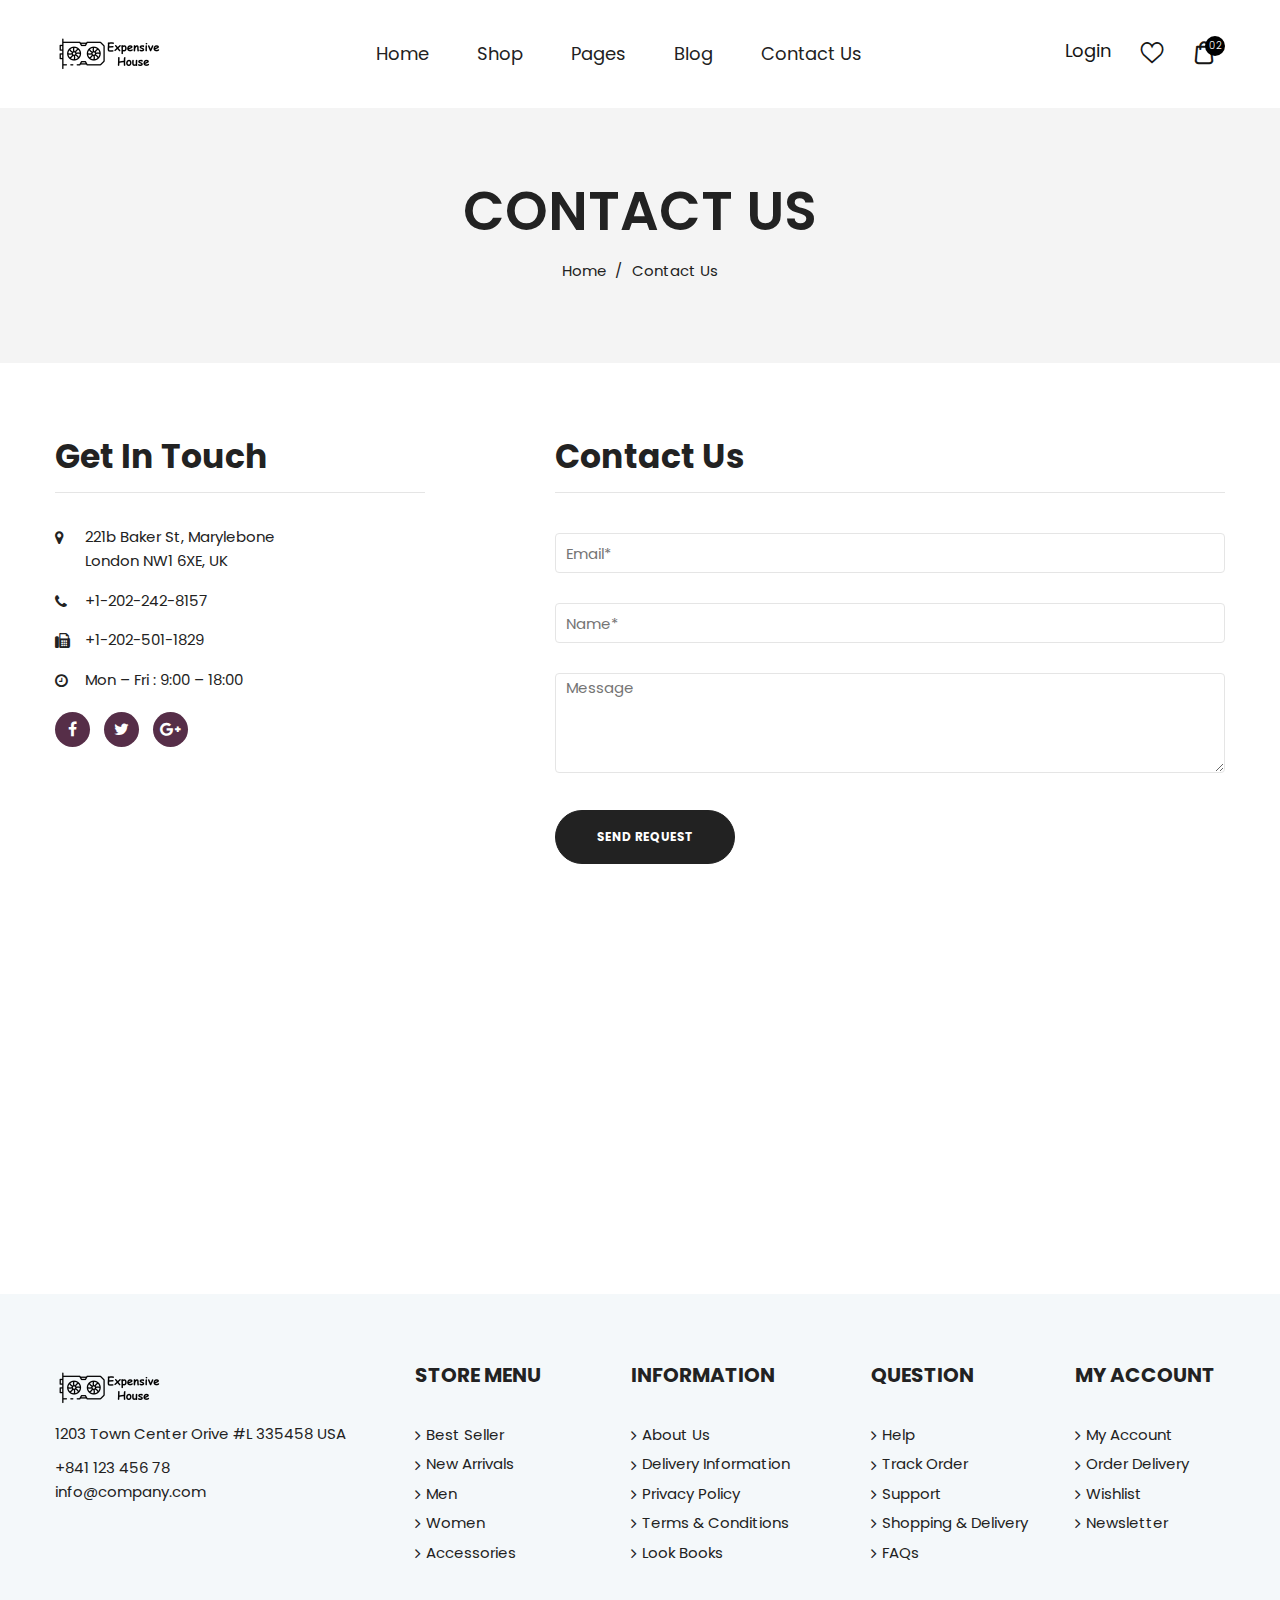
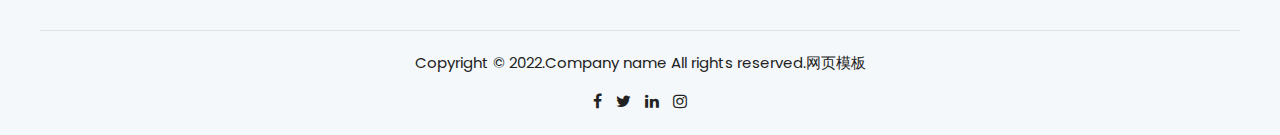
<file: website/contact-us.html>
<!doctype html>
<html class="no-js" lang="zxx">

<head>
    <meta charset="utf-8">
    <meta http-equiv="x-ua-compatible" content="ie=edge">
    <title></title>
    <meta name="description" content="">
    <meta name="viewport" content="width=device-width, initial-scale=1, shrink-to-fit=no">
    <!-- Favicons -->
    <link rel="shortcut icon" href="assets/img/favicon.ico" type="image/x-icon">
    <link rel="apple-touch-icon" href="assets/img/icon.png">

    <!-- ************************* CSS Files ************************* -->

    <!-- Vendor CSS -->
    <link rel="stylesheet" href="assets/css/vendor.css">

    <!-- style css -->
    <link rel="stylesheet" href="assets/css/main.css">
</head>

<body>

    <!-- Preloader Start -->
    <div class="ft-preloader active">
        <div class="ft-preloader-inner h-100 d-flex align-items-center justify-content-center">
            <div class="ft-child ft-bounce1"></div>
            <div class="ft-child ft-bounce2"></div>
            <div class="ft-child ft-bounce3"></div>
        </div>
    </div>
    <!-- Preloader End -->

    <!-- Main Wrapper Start -->
    <div class="wrapper">
        <!-- Header Start -->
        <header class="header header-default site-header">
            <div class="header__outer">
                <div class="header__inner header--fixed">
                    <div class="container">
                        <div class="header__main">
                            <div class="header__col header__left">
                                <a href="index.html" class="logo">
                                    <figure class="logo--normal">
                                        <img src="assets/img/logo/logo.png" alt="Logo">
                                    </figure>
                                    <figure class="logo--transparency">
                                        <img src="assets/img/logo/logo.png" alt="Logo">
                                    </figure>
                                </a>
                            </div>
                            <div class="header__col header__center">
                                <nav class="main-navigation d-none d-lg-block">
                                    <ul class="mainmenu">
                                        <li class="mainmenu__item menu-item-has-children position-relative">
                                            <a href="index.html" class="mainmenu__link">Home</a>
                                            <div class="inner-menu">
                                                <ul class="sub-menu">
                                                    <li>
                                                        <a href="index.html">Home One</a>
                                                    </li>
                                                    <li>
                                                        <a href="index-02.html">Home Two</a>
                                                    </li>
                                                </ul>
                                            </div>
                                        </li>
                                        <li class="mainmenu__item menu-item-has-children position-static">
                                            <a href="#" class="mainmenu__link">Shop</a>
                                            <div class="inner-menu megamenu-holder">
                                                <ul class="megamenu">
                                                    <li>
                                                        <a class="megamenu-title" href="#">Shop Grid</a>
                                                        <ul>
                                                            <li>
                                                                <a href="shop-fullwidth.html">Full Width</a>
                                                            </li>
                                                            <li>
                                                                <a href="shop.html">Left Sidebar</a>
                                                            </li>
                                                            <li>
                                                                <a href="shop-right-sidebar.html">Right Sidebar</a>
                                                            </li>
                                                            <li>
                                                                <a href="shop-three-columns.html">Three Columns</a>
                                                            </li>
                                                            <li>
                                                                <a href="shop-four-columns.html">Four Columns</a>
                                                            </li>
                                                        </ul>
                                                    </li>
                                                    <li>
                                                        <a class="megamenu-title" href="#">Shop List</a>
                                                        <ul>
                                                            <li>
                                                                <a href="shop-list.html">Full Width</a>
                                                            </li>
                                                            <li>
                                                                <a href="shop-list-sidebar.html">Left Sidebar</a>
                                                            </li>
                                                            <li>
                                                                <a href="shop-list-right-sidebar.html">Right Sidebar</a>
                                                            </li>
                                                        </ul>
                                                    </li>
                                                    <li>
                                                        <a class="megamenu-title" href="#">Product Details</a>
                                                        <ul>
                                                            <li>
                                                                <a href="product-details.html">Tab Style 1</a>
                                                            </li>
                                                            <li>
                                                                <a href="product-details-tab-style-2.html">Tab Style 2</a>
                                                            </li>
                                                            <li>
                                                                <a href="product-details-tab-style-3.html">Tab Style 3</a>
                                                            </li>
                                                            <li>
                                                                <a href="product-details-gallery-left.html">Gallery Left</a>
                                                            </li>
                                                            <li>
                                                                <a href="product-details-gallery-right.html">Gallery Right</a>
                                                            </li>
                                                            <li>
                                                                <a href="product-details-sticky-left.html">Sticky Left</a>
                                                            </li>
                                                        </ul>
                                                    </li>
                                                    <li>
                                                        <a class="megamenu-title" href="#">Product Details</a>
                                                        <ul>
                                                            <li>
                                                                <a href="product-details-sticky-right.html">Sticky Right</a>
                                                            </li>
                                                            <li>
                                                                <a href="product-details-slider-box.html">Slider Box</a>
                                                            </li>
                                                            <li>
                                                                <a href="product-details-slider-full-width.html">Slider Box Full Width</a>
                                                            </li>
                                                            <li>
                                                                <a href="product-details-affiliate.html">Affiliate Proudct</a>
                                                            </li>
                                                            <li>
                                                                <a href="product-details-variable.html">Variable Proudct</a>
                                                            </li>
                                                            <li>
                                                                <a href="product-details-group.html">Group Product</a>
                                                            </li>
                                                        </ul>
                                                    </li>
                                                </ul>
                                            </div>
                                        </li>
                                        <li class="mainmenu__item menu-item-has-children position-relative">
                                            <a href="#" class="mainmenu__link">Pages</a>
                                            <div class="inner-menu">
                                                <ul class="sub-menu">
                                                    <li>
                                                        <a href="my-account.html">My Account</a>
                                                    </li>
                                                    <li>
                                                        <a href="checkout.html">Checkout</a>
                                                    </li>
                                                    <li>
                                                        <a href="cart.html">Cart</a>
                                                    </li>
                                                    <li>
                                                        <a href="compare.html">Compare</a>
                                                    </li>
                                                    <li>
                                                        <a href="order-tracking.html">Track Order</a>
                                                    </li>
                                                    <li>
                                                        <a href="wishlist.html">Wishlist</a>
                                                    </li>
                                                </ul>
                                            </div>
                                        </li>
                                        <li class="mainmenu__item menu-item-has-children position-relative">
                                            <a href="#" class="mainmenu__link">Blog</a>
                                            <div class="inner-menu">
                                                <ul class="sub-menu">
                                                    <li class="has-children">
                                                        <a href="#">Blog Grid</a>
                                                        <ul class="sub-menu">
                                                            <li>
                                                                <a href="blog-left-sidebar.html">Left Sidebar</a>
                                                            </li>
                                                            <li>
                                                                <a href="blog.html">Right Sidebar</a>
                                                            </li>
                                                            <li>
                                                                <a href="blog-01-column.html">One Column</a>
                                                            </li>
                                                            <li>
                                                                <a href="blog-02-columns.html">Two Columns</a>
                                                            </li>
                                                            <li>
                                                                <a href="blog-03-columns.html">Three Columns</a>
                                                            </li>
                                                        </ul>
                                                    </li>
                                                    <li class="has-children">
                                                        <a href="#">Blog Details</a>
                                                        <ul class="sub-menu">
                                                            <li>
                                                                <a href="blog-details-image.html">Image Post</a>
                                                            </li>
                                                            <li>
                                                                <a href="blog-details-audio.html">Audio Post</a>
                                                            </li>
                                                            <li>
                                                                <a href="blog-details-video.html">Video Post</a>
                                                            </li>
                                                            <li>
                                                                <a href="blog-details-gallery.html">Gallery Post</a>
                                                            </li>
                                                        </ul>
                                                    </li>
                                                </ul>
                                            </div>
                                        </li>
                                        <li class="mainmenu__item">
                                            <a href="contact-us.html" class="mainmenu__link">Contact Us</a>
                                        </li>
                                    </ul>
                                </nav>
                            </div>
                            <div class="header__col header__right">
                                <div class="toolbar-item d-none d-lg-block">
                                    <a href="login-register.html" class="toolbar-btn">
                                        <span>Login</span>
                                    </a>
                                </div>
                                <div class="toolbar-item d-block d-lg-none">
                                    <a href="#offcanvasnav" class="hamburger-icon js-toolbar menu-btn">
                                        <span></span>
                                        <span></span>
                                        <span></span>
                                        <span></span>
                                        <span></span>
                                        <span></span>
                                    </a>
                                </div>
                                <div class="toolbar-item">
                                    <a href="wishlist.html" class="toolbar-btn">
                                        <i class="flaticon-heart"></i>
                                    </a>
                                </div>
                                <div class="toolbar-item mini-cart-btn">
                                    <a href="#miniCart" class="toolbar-btn js-toolbar">
                                        <span class="mini-cart-btn__icon">
                                            <i class="flaticon-bag"></i>
                                        </span>
                                        <sup class="mini-cart-btn__count">
                                            02
                                        </sup>
                                    </a>
                                </div>
                            </div>
                        </div>
                    </div>
                </div>
                <div class="header-sticky-height"></div>
            </div>
        </header>
        <!-- Header End -->

        <!-- Breadcrumb area Start -->
        <section class="page-title-area bg-color" data-bg-color="#f4f4f4">
            <div class="container">
                <div class="row">
                    <div class="col-12 text-center">
                        <h1 class="page-title">Contact Us</h1>
                        <ul class="breadcrumb">
                            <li><a href="index.html">Home</a></li>
                            <li class="current"><span>Contact Us</span></li>
                        </ul>
                    </div>
                </div>
            </div>
        </section>
        <!-- Breadcrumb area End -->

        <!-- Main Content Wrapper Start -->
        <main class="main-content-wrapper">
            <div class="page-content-inner pt--75 pt-md--55">
                <!-- Contact Area Start -->
                <section class="contact-area mb--75 mb-md--55">
                    <div class="container">
                        <div class="row">
                            <div class="col-lg-4 col-md-5 mb-sm--30">
                                <div class="heading mb--32">
                                    <h2>Get In Touch</h2>
                                    <hr class="delimeter">
                                </div>
                                <div class="contact-info mb--20">
                                    <p>
                                        <i class="fa fa-map-marker"></i>
                                        <span>221b Baker St, Marylebone <br>London NW1 6XE, UK</span>
                                    </p>
                                    <p>
                                        <i class="fa fa-phone"></i>
                                        <span>+1-202-242-8157</span>
                                    </p>
                                    <p>
                                        <i class="fa fa-fax"></i> 
                                        <span>+1-202-501-1829</span>
                                    </p>
                                    <p>
                                        <i class="fa fa-clock-o"></i> 
                                        <span>Mon – Fri : 9:00 – 18:00</span>
                                    </p>
                                </div>
                                <div class="social social-rounded space-10">
                                    <a href="#" class="social__link">
                                        <i class="fa fa-facebook"></i>
                                    </a>
                                    <a href="#" class="social__link">
                                        <i class="fa fa-twitter"></i>
                                    </a>
                                    <a href="https://www.plus.google.com" class="social__link">
                                        <i class="fa fa-google-plus"></i>
                                    </a>
                                </div>
                            </div>
                            <div class="col-md-7 offset-lg-1">
                                <div class="heading mb--40">
                                    <h2>Contact Us</h2>
                                    <hr class="delimeter">
                                </div>
                                <form action="mail.php" class="form" id="contact-form">
                                    <input type="email" name="con_email" id="con_email" class="form__input mb--30" placeholder="Email*">
                                    <input type="text" name="con_name" id="con_name" class="form__input mb--30" placeholder="Name*">
                                    <textarea class="form__input form__input--textarea mb--30" placeholder="Message" id="con_message" name="con_message"></textarea>
                                    <button type="submit" class="btn btn-shape-round form__submit">Send Request</button>
                                    <div class="form__output"></div>
                                </form>
                            </div>
                        </div>
                    </div>
                </section>
                <!-- Contact Area End -->

                <!-- Google Map Area Start -->
                <div class="google-map-area">
                    <div id="google-map"></div>
                </div>
                <!-- Google Map Area End -->
            </div>
        </main>
        <!-- Main Content Wrapper End -->

        <!-- Footer Start-->
        <footer class="footer bg-color pt--70 pt-xs--60" data-bg-color="#f4f8fa">
            <div class="container">
                <div class="row border-bottom pb--60 pb-sm--28 pb-xs--49">
                    <div class="col footer-column-1 mb-sm--42">
                        <div class="footer-widget">
                            <div class="textwidget">
                                <figure class="footer-logo mb--10">
                                    <img src="assets/img/logo/logo.png" alt="Logo">
                                </figure>
                            </div>
                            <div class="address-widget">
                                <address>1203 Town Center Orive #L 335458 USA</address>
                                <a href="tel:+84112345678">+841 123 456 78</a>
                                <a href="mailto:info@company.com">info@company.com</a>
                            </div>
                        </div>
                    </div>
                    <div class="col footer-column-2 mb-md--33">
                        <div class="footer-widget">
                            <h3 class="widget-title mb--35 mb-sm--15">Store Menu</h3>
                            <ul class="footer-menu">
                                <li>
                                    <a href="shop.html">
                                        <i class="fa fa-angle-right"></i>
                                        <span>Best Seller</span>
                                    </a>
                                </li>
                                <li>
                                    <a href="shop.html">
                                        <i class="fa fa-angle-right"></i>
                                        <span>New Arrivals</span>
                                    </a>
                                </li>
                                <li>
                                    <a href="shop.html">
                                        <i class="fa fa-angle-right"></i>
                                        <span>Men</span>
                                    </a>
                                </li>
                                <li>
                                    <a href="shop.html">
                                        <i class="fa fa-angle-right"></i>
                                        <span>Women</span>
                                    </a>
                                </li>
                                <li>
                                    <a href="shop.html">
                                        <i class="fa fa-angle-right"></i>
                                        <span>Accessories</span>
                                    </a>
                                </li>
                            </ul>
                        </div>
                    </div>
                    <div class="col footer-column-3 mb-sm--33">
                        <div class="footer-widget">
                            <h3 class="widget-title mb--35 mb-sm--15">Information</h3>
                            <ul class="footer-menu">
                                <li>
                                    <a href="#">
                                        <i class="fa fa-angle-right"></i>
                                        <span>About Us</span>
                                    </a>
                                </li>
                                <li>
                                    <a href="#">
                                        <i class="fa fa-angle-right"></i>
                                        <span>Delivery Information</span>
                                    </a>
                                </li>
                                <li>
                                    <a href="#">
                                        <i class="fa fa-angle-right"></i>
                                        <span>Privacy Policy</span>
                                    </a>
                                </li>
                                <li>
                                    <a href="#">
                                        <i class="fa fa-angle-right"></i>
                                        <span>Terms &amp; Conditions</span>
                                    </a>
                                </li>
                                <li>
                                    <a href="#">
                                        <i class="fa fa-angle-right"></i>
                                        <span>Look Books</span>
                                    </a>
                                </li>
                            </ul>
                        </div>
                    </div>
                    <div class="col footer-column-4 mb-xs--33">
                        <div class="footer-widget">
                            <h3 class="widget-title mb--35 mb-sm--15">Question</h3>
                            <div class="footer-widget">
                                <ul class="footer-menu">
                                    <li>
                                        <a href="#">
                                            <i class="fa fa-angle-right"></i>
                                            <span>Help</span>
                                        </a>
                                    </li>
                                    <li>
                                        <a href="order-tracking.html">
                                            <i class="fa fa-angle-right"></i>
                                            <span>Track Order</span>
                                        </a>
                                    </li>
                                    <li>
                                        <a href="#">
                                            <i class="fa fa-angle-right"></i>
                                            <span>Support</span>
                                        </a>
                                    </li>
                                    <li>
                                        <a href="shop.html">
                                            <i class="fa fa-angle-right"></i>
                                            <span>Shopping &amp; Delivery</span>
                                        </a>
                                    </li>
                                    <li>
                                        <a href="#">
                                            <i class="fa fa-angle-right"></i>
                                            <span>FAQs</span>
                                        </a>
                                    </li>
                                </ul>
                            </div>
                        </div>
                    </div>
                    <div class="col footer-column-5">
                        <div class="footer-widget">
                            <h3 class="widget-title mb--35 mb-sm--15">My Account</h3>
                            <ul class="footer-menu">
                                <li>
                                    <a href="my-account.html">
                                        <i class="fa fa-angle-right"></i>
                                        <span>My Account</span>
                                    </a>
                                </li>
                                <li>
                                    <a href="order-tracking.html">
                                        <i class="fa fa-angle-right"></i>
                                        <span>Order Delivery</span>
                                    </a>
                                </li>
                                <li>
                                    <a href="wishlist.html">
                                        <i class="fa fa-angle-right"></i>
                                        <span>Wishlist</span>
                                    </a>
                                </li>
                                <li>
                                    <a href="#">
                                        <i class="fa fa-angle-right"></i>
                                        <span>Newsletter</span>
                                    </a>
                                </li>
                            </ul>
                        </div>
                    </div>
                </div>
                <div class="row ptb--20">
                    <div class="col-12 text-center">
                        <p class="copyright-text">Copyright &copy; 2022.Company name All rights reserved.<a target="_blank" href="http://sc.chinaz.com/moban/">&#x7F51;&#x9875;&#x6A21;&#x677F;</a></p>
                        <div class="social space-10">
                            <a href="#" target="_blank" rel="noopener noreferrer" class="social__link">
                                <i class="fa fa-facebook"></i>
                                <span class="sr-only">Facebook</span>
                            </a>
                            <a href="#" target="_blank" rel="noopener noreferrer" class="social__link">
                                <i class="fa fa-twitter"></i>
                                <span class="sr-only">Twitter</span>
                            </a>
                            <a href="#" target="_blank" rel="noopener noreferrer" class="social__link">
                                <i class="fa fa-linkedin"></i>
                                <span class="sr-only">Linkedin</span>
                            </a>
                            <a href="#" target="_blank" rel="noopener noreferrer" class="social__link">
                                <i class="fa fa-instagram"></i>
                                <span class="sr-only">Instagram</span>
                            </a>
                        </div>
                    </div>
                </div>
            </div>
        </footer>
        <!-- Footer End-->

        <!-- OffCanvas Menu Start -->
        <aside class="offcanvas-navigation" id="offcanvasnav">
            <div class="offcanvas-navigation__inner">
                <a href="" class="btn-close">
                    <i class="flaticon-cross"></i>
                    <span class="sr-only">Close Offcanvas Navigtion</span>
                </a>
                <div class="offcanvas-navigation__top">
                    <ul class="offcanvas-menu">
                        <li class="has-children">
                            <a href="#">
                                <span class="mm-text">Home</span>
                            </a>
                            <ul class="sub-menu">
                                <li class="has-children">
                                    <a href="index.html">
                                        <span class="mm-text">Home One</span>
                                    </a>
                                </li>
                                <li class="has-children">
                                    <a href="index-02.html">
                                        <span class="mm-text">Home Two</span>
                                    </a>
                                </li>
                            </ul>
                        </li>
                        <li>
                            <a href="shop.html">
                                <span class="mm-text">New Arrivals</span>
                            </a>
                        </li>
                        <li class="has-children">
                            <a href="#">
                                <span class="mm-text">Shop</span>
                            </a>
                            <ul class="sub-menu">
                                <li class="has-children">
                                    <a href="#">
                                        <span class="overlay-menu__title">Shop Layout</span>
                                    </a>
                                    <ul class="sub-menu">
                                        <li>
                                            <a href="shop-fullwidth.html">
                                                <span class="mm-text">Full Width</span>
                                            </a>
                                        </li>
                                        <li>
                                            <a href="shop.html">
                                                <span class="mm-text">Left Sidebar</span>
                                            </a>
                                        </li>
                                        <li>
                                            <a href="shop-right-sidebar.html">
                                                <span class="mm-text">Right Sidebar</span>
                                            </a>
                                        </li>
                                        <li>
                                            <a href="shop-three-columns.html">
                                                <span class="mm-text">Three Columns</span>
                                            </a>
                                        </li>
                                        <li>
                                            <a href="shop-four-columns.html">
                                                <span class="mm-text">Four Columns</span>
                                            </a>
                                        </li>
                                        <li>
                                            <a href="shop-list.html">
                                                <span class="mm-text">Full Width</span>
                                            </a>
                                        </li>
                                        <li>
                                            <a href="shop-list-sidebar.html">
                                                <span class="mm-text">Left Sidebar</span>
                                            </a>
                                        </li>
                                        <li>
                                            <a href="shop-list-right-sidebar.html">
                                                <span class="mm-text">Right Sidebar</span>
                                            </a>
                                        </li>
                                    </ul>
                                </li>
                                <li class="has-children">
                                    <a href="#">
                                        <span class="overlay-menu__title">Single Product</span>
                                    </a>
                                    <ul class="sub-menu">
                                        <li>
                                            <a href="product-details.html">
                                                <span class="mm-text">Tab Style 1</span>
                                            </a>
                                        </li>
                                        <li>
                                            <a href="product-details-tab-style-2.html">
                                                <span class="mm-text">Tab Style 2</span>
                                            </a>
                                        </li>
                                        <li>
                                            <a href="product-details-tab-style-3.html">
                                                <span class="mm-text">Tab Style 3</span>
                                            </a>
                                        </li>
                                        <li>
                                            <a href="product-details-gallery-left.html">
                                                <span class="mm-text">Gallery Left</span>
                                            </a>
                                        </li>
                                        <li>
                                            <a href="product-details-gallery-right.html">
                                                <span class="mm-text">Gallery Right</span>
                                            </a>
                                        </li>
                                        <li>
                                            <a href="product-details-sticky-left.html">
                                                <span class="mm-text">Sticky Left</span>
                                            </a>
                                        </li>
                                        <li>
                                            <a href="product-details-sticky-right.html">
                                                <span class="mm-text">Sticky Right</span>
                                            </a>
                                        </li>
                                        <li>
                                            <a href="product-details-slider-box.html">
                                                <span class="mm-text">Slider Box</span>
                                            </a>
                                        </li>
                                        <li>
                                            <a href="product-details-slider-full-width.html">
                                                <span class="mm-text">Slider Box Full Width</span>
                                            </a>
                                        </li>
                                        <li>
                                            <a href="product-details-affiliate.html">
                                                <span class="mm-text">Affiliate Proudct</span>
                                            </a>
                                        </li>
                                        <li>
                                            <a href="product-details-variable.html">
                                                <span class="mm-text">Variable Proudct</span>
                                            </a>
                                        </li>
                                        <li>
                                            <a href="product-details-group.html">
                                                <span class="mm-text">Group Product</span>
                                            </a>
                                        </li>
                                    </ul>
                                </li>
                                <li class="has-children">
                                    <a href="#">
                                        <span class="overlay-menu__title">Shop Pages</span>
                                    </a>
                                    <ul class="sub-menu">
                                        <li>
                                            <a href="my-account.html">
                                                <span class="mm-text">My Account</span>
                                            </a>
                                        </li>
                                        <li>
                                            <a href="cart.html">
                                                <span class="mm-text">Shopping Cart</span>
                                            </a>
                                        </li>
                                        <li>
                                            <a href="checkout.html">
                                                <span class="mm-text">Check Out</span>
                                            </a>
                                        </li>
                                        <li>
                                            <a href="wishlist.html">
                                                <span class="mm-text">Wishlist</span>
                                            </a>
                                        </li>
                                        <li>
                                            <a href="order-tracking.html">
                                                <span class="mm-text">Order tracking</span>
                                            </a>
                                        </li>
                                        <li>
                                            <a href="compare.html">
                                                <span class="mm-text">compare</span>
                                            </a>
                                        </li>
                                    </ul>
                                </li>
                            </ul>
                        </li>
                        <li class="has-children">
                            <a href="#">
                                <span class="mm-text">Pages</span>
                            </a>
                            <ul class="sub-menu">
                                <li>
                                    <a href="my-account.html">
                                        <span class="mm-text">My Account</span>
                                    </a>
                                </li>
                                <li>
                                    <a href="checkout.html">
                                        <span class="mm-text">Checkout</span>
                                    </a>
                                </li>
                                <li>
                                    <a href="cart.html">
                                        <span class="mm-text">Cart</span>
                                    </a>
                                </li>
                                <li>
                                    <a href="compare.html">
                                        <span class="mm-text">Compare</span>
                                    </a>
                                </li>
                                <li>
                                    <a href="order-tracking.html">
                                        <span class="mm-text">Track Order</span>
                                    </a>
                                </li>
                                <li>
                                    <a href="wishlist.html">
                                        <span class="mm-text">Wishlist</span>
                                    </a>
                                </li>
                            </ul>
                        </li>
                        <li>
                            <a href="contact-us.html">
                                <span class="mm-text">Contact Us</span>
                            </a>
                        </li>
                    </ul>
                </div>
            </div>
        </aside>
        <!-- OffCanvas Menu End -->

        <!-- Mini Cart Start -->
        <aside class="mini-cart" id="miniCart">
            <div class="mini-cart-wrapper">
                <div class="mini-cart__close">
                    <a href="#" class="btn-close"><i class="flaticon-cross"></i></a>
                </div>
                <div class="mini-cart-inner">
                    <h3 class="mini-cart__heading mb--45">Shopping Cart</h3>
                    <div class="mini-cart__content">
                        <ul class="mini-cart__list">
                            <li class="mini-cart__product">
                                <a href="#" class="mini-cart__product-remove">
                                    <i class="flaticon-cross"></i>
                                </a>
                                <div class="mini-cart__product-image">
                                    <img src="assets/img/products/product-11-90x90.jpg" alt="products">
                                </div>
                                <div class="mini-cart__product-content">
                                    <a class="mini-cart__product-title" href="product-details.html">Lexbaro Begadi</a>
                                    <span class="mini-cart__product-quantity">1 x $49.00</span>
                                </div>
                            </li>
                            <li class="mini-cart__product">
                                <a href="#" class="mini-cart__product-remove">
                                    <i class="flaticon-cross"></i>
                                </a>
                                <div class="mini-cart__product-image">
                                    <img src="assets/img/products/product-12-90x90.jpg" alt="products">
                                </div>
                                <div class="mini-cart__product-content">
                                    <a class="mini-cart__product-title" href="product-details.html">Lexbaro Begadi</a>
                                    <span class="mini-cart__product-quantity">1 x $49.00</span>
                                </div>
                            </li>
                            <li class="mini-cart__product">
                                <a href="#" class="mini-cart__product-remove">
                                    <i class="flaticon-cross"></i>
                                </a>
                                <div class="mini-cart__product-image">
                                    <img src="assets/img/products/product-13-90x90.jpg" alt="products">
                                </div>
                                <div class="mini-cart__product-content">
                                    <a class="mini-cart__product-title" href="product-details.html">Lexbaro Begadi</a>
                                    <span class="mini-cart__product-quantity">1 x $49.00</span>
                                </div>
                            </li>
                        </ul>
                        <div class="mini-cart__total">
                            <span>Subtotal</span>
                            <span class="ammount">$98.00</span>
                        </div>
                        <div class="mini-cart__buttons">
                            <a href="cart.html" class="btn btn-fullwidth btn-bg-primary mb--20">View Cart</a>
                            <a href="checkout.html" class="btn btn-fullwidth btn-bg-primary">Checkout</a>
                        </div>
                    </div>
                </div>
            </div>
        </aside>
        <!-- Mini Cart End -->

        <!-- Qicuk View Modal Start -->
        <div class="modal fade product-modal" id="productModal" tabindex="-1" role="dialog" aria-hidden="true">
            <div class="modal-dialog" role="document">
                <div class="modal-content">
                    <div class="modal-body">
                        <button type="button" class="close" data-dismiss="modal" aria-label="Close">
                            <span aria-hidden="true"><i class="flaticon-cross"></i></span>
                        </button>
                        <div class="row">
                            <div class="col-lg-6">
                                <div class="element-carousel slick-vertical-center" data-slick-options='{
                                    "slidesToShow": 1,
                                    "slidesToScroll": 1,
                                    "arrows": true,
                                    "prevArrow": {"buttonClass": "slick-btn slick-prev", "iconClass": "fa fa-angle-double-left" },
                                    "nextArrow": {"buttonClass": "slick-btn slick-next", "iconClass": "fa fa-angle-double-right" }
                                }'>
                                <div class="item">
                                    <figure class="product-gallery__image">
                                        <img src="assets/img/products/product-03-270x300.jpg" alt="Product">
                                        <span class="product-badge sale">Sale</span>
                                    </figure>
                                </div>
                                <div class="item">
                                    <figure class="product-gallery__image">
                                        <img src="assets/img/products/product-04-270x300.jpg" alt="Product">
                                        <span class="product-badge sale">Sale</span>
                                    </figure>
                                </div>
                                <div class="item">
                                    <figure class="product-gallery__image">
                                        <img src="assets/img/products/product-05-270x300.jpg" alt="Product">
                                        <span class="product-badge sale">Sale</span>
                                    </figure>
                                </div>
                                <div class="item">
                                    <figure class="product-gallery__image">
                                        <img src="assets/img/products/product-06-270x300.jpg" alt="Product">
                                        <span class="product-badge sale">Sale</span>
                                    </figure>
                                </div>
                                </div>
                            </div>
                            <div class="col-lg-6">
                                <div class="modal-box product-summary">
                                    <div class="product-navigation text-right mb--20">
                                        <a href="#" class="prev"><i class="fa fa-angle-double-left"></i></a>
                                        <a href="#" class="next"><i class="fa fa-angle-double-right"></i></a>
                                    </div>
                                    <div class="product-rating d-flex mb--20">
                                        <div class="star-rating star-four">
                                            <span>Rated <strong class="rating">5.00</strong> out of 5</span>
                                        </div>
                                    </div>
                                    <h3 class="product-title mb--20">Golden Easy Spot Chair.</h3>
                                    <p class="product-short-description mb--20">Donec accumsan auctor iaculis. Sed suscipit
                                        arcu ligula, at egestas magna molestie a. Proin ac ex maximus, ultrices justo eget,
                                        sodales orci. Aliquam egestas libero ac turpis pharetra, in vehicula lacus
                                        scelerisque. Vestibulum ut sem laoreet, feugiat tellus at, hendrerit arcu.</p>
                                    <div class="product-price-wrapper mb--25">
                                        <span class="money">$200.00</span>
                                        <span class="price-separator">-</span>
                                        <span class="money">$400.00</span>
                                    </div>
                                    <form action="#" class="variation-form mb--20">
                                        <div class="product-size-variations d-flex align-items-center mb--15">
                                            <p class="variation-label">Size:</p>
                                            <div class="product-size-variation variation-wrapper">
                                                <div class="variation">
                                                    <a class="product-size-variation-btn selected" data-toggle="tooltip"
                                                        data-placement="top" title="S">
                                                        <span class="product-size-variation-label">S</span>
                                                    </a>
                                                </div>
                                                <div class="variation">
                                                    <a class="product-size-variation-btn" data-toggle="tooltip"
                                                        data-placement="top" title="M">
                                                        <span class="product-size-variation-label">M</span>
                                                    </a>
                                                </div>
                                                <div class="variation">
                                                    <a class="product-size-variation-btn" data-toggle="tooltip"
                                                        data-placement="top" title="L">
                                                        <span class="product-size-variation-label">L</span>
                                                    </a>
                                                </div>
                                                <div class="variation">
                                                    <a class="product-size-variation-btn" data-toggle="tooltip"
                                                        data-placement="top" title="XL">
                                                        <span class="product-size-variation-label">XL</span>
                                                    </a>
                                                </div>
                                            </div>
                                        </div>
                                        <a href="" class="reset_variations">Clear</a>
                                    </form>
                                    <div class="product-action d-flex flex-sm-row align-items-sm-center flex-column align-items-start mb--30">
                                        <div class="quantity-wrapper d-flex align-items-center mr--30 mr-xs--0 mb-xs--30">
                                            <label class="quantity-label" for="qty">Quantity:</label>
                                            <div class="quantity">
                                                <input type="number" class="quantity-input" name="qty" id="qty" value="1"
                                                    min="1">
                                            </div>
                                        </div>
                                        <button type="button" class="btn btn-shape-square btn-size-sm"
                                            onclick="window.location.href='cart.html'">
                                            Add To Cart
                                        </button>
                                    </div>
                                    <div class="product-footer-meta">
                                        <p><span>Category:</span>
                                            <a href="shop.html">Full Sweater</a>,
                                            <a href="shop.html">SweatShirt</a>,
                                            <a href="shop.html">Jacket</a>,
                                            <a href="shop.html">Blazer</a>
                                        </p>
                                    </div>
                                </div>
                            </div>
                        </div>
                    </div>
                </div>
            </div>
        </div>
        <!-- Qicuk View Modal End -->

        <!-- Global Overlay Start -->
        <div class="global-overlay"></div>
        <!-- Global Overlay End -->

        <!-- Scroll To Top Start -->
        <a class="scroll-to-top" href=""><i class="fa fa-angle-double-up"></i></a>
        <!-- Scroll To Top End -->
    </div>
    <!-- Main Wrapper End -->
 

    <!-- ************************* JS Files ************************* -->


    <!-- Google Map -->
    <script src="https://ditu.google.cn/maps/api/js?key=AIzaSyCxvP66_Xk1ts77oL2Z7EpDxhDD_jMg-D0"></script>
    <script>
        // When the window has finished loading create our google map below
        google.maps.event.addDomListener(window, 'load', init);

        function init() {
            // Basic options for a simple Google Map
            // For more options see: https://developers.google.com/maps/documentation/javascript/reference#MapOptions
            var mapOptions = {
                // How zoomed in you want the map to start at (always required)
                zoom: 12,

                scrollwheel: false,

                // The latitude and longitude to center the map (always required)
                center: new google.maps.LatLng(40.740610, -73.935242), // New York

                // How you would like to style the map. 
                // This is where you would paste any style found on

                styles: [{
                        "featureType": "water",
                        "elementType": "geometry",
                        "stylers": [{
                                "color": "#e9e9e9"
                            },
                            {
                                "lightness": 17
                            }
                        ]
                    },
                    {
                        "featureType": "landscape",
                        "elementType": "geometry",
                        "stylers": [{
                                "color": "#f5f5f5"
                            },
                            {
                                "lightness": 20
                            }
                        ]
                    },
                    {
                        "featureType": "road.highway",
                        "elementType": "geometry.fill",
                        "stylers": [{
                                "color": "#ffffff"
                            },
                            {
                                "lightness": 17
                            }
                        ]
                    },
                    {
                        "featureType": "road.highway",
                        "elementType": "geometry.stroke",
                        "stylers": [{
                                "color": "#ffffff"
                            },
                            {
                                "lightness": 29
                            },
                            {
                                "weight": 0.2
                            }
                        ]
                    },
                    {
                        "featureType": "road.arterial",
                        "elementType": "geometry",
                        "stylers": [{
                                "color": "#ffffff"
                            },
                            {
                                "lightness": 18
                            }
                        ]
                    },
                    {
                        "featureType": "road.local",
                        "elementType": "geometry",
                        "stylers": [{
                                "color": "#ffffff"
                            },
                            {
                                "lightness": 16
                            }
                        ]
                    },
                    {
                        "featureType": "poi",
                        "elementType": "geometry",
                        "stylers": [{
                                "color": "#f5f5f5"
                            },
                            {
                                "lightness": 21
                            }
                        ]
                    },
                    {
                        "featureType": "poi.park",
                        "elementType": "geometry",
                        "stylers": [{
                                "color": "#dedede"
                            },
                            {
                                "lightness": 21
                            }
                        ]
                    },
                    {
                        "elementType": "labels.text.stroke",
                        "stylers": [{
                                "visibility": "on"
                            },
                            {
                                "color": "#ffffff"
                            },
                            {
                                "lightness": 16
                            }
                        ]
                    },
                    {
                        "elementType": "labels.text.fill",
                        "stylers": [{
                                "saturation": 36
                            },
                            {
                                "color": "#333333"
                            },
                            {
                                "lightness": 40
                            }
                        ]
                    },
                    {
                        "elementType": "labels.icon",
                        "stylers": [{
                            "visibility": "off"
                        }]
                    },
                    {
                        "featureType": "transit",
                        "elementType": "geometry",
                        "stylers": [{
                                "color": "#f2f2f2"
                            },
                            {
                                "lightness": 19
                            }
                        ]
                    },
                    {
                        "featureType": "administrative",
                        "elementType": "geometry.fill",
                        "stylers": [{
                                "color": "#fefefe"
                            },
                            {
                                "lightness": 20
                            }
                        ]
                    },
                    {
                        "featureType": "administrative",
                        "elementType": "geometry.stroke",
                        "stylers": [{
                                "color": "#fefefe"
                            },
                            {
                                "lightness": 17
                            },
                            {
                                "weight": 1.2
                            }
                        ]
                    }
                ]
            };

            // Get the HTML DOM element that will contain your map 
            // We are using a div with id="map" seen below in the <body>
            var mapElement = document.getElementById('google-map');

            // Create the Google Map using our element and options defined above
            var map = new google.maps.Map(mapElement, mapOptions);

            // Let's also add a marker while we're at it
            var marker = new google.maps.Marker({
                position: new google.maps.LatLng(40.740610, -73.935242),
                map: map,
                title: 'Contixs',
                icon: "assets/img/icons/marker.png",
                animation: google.maps.Animation.BOUNCE
            });
        }
    </script>
    <!-- jQuery JS -->
    <script src="assets/js/vendor.js"></script>

    <!-- Main JS -->
    <script src="assets/js/main.js"></script>
</body>

</html>
</file>
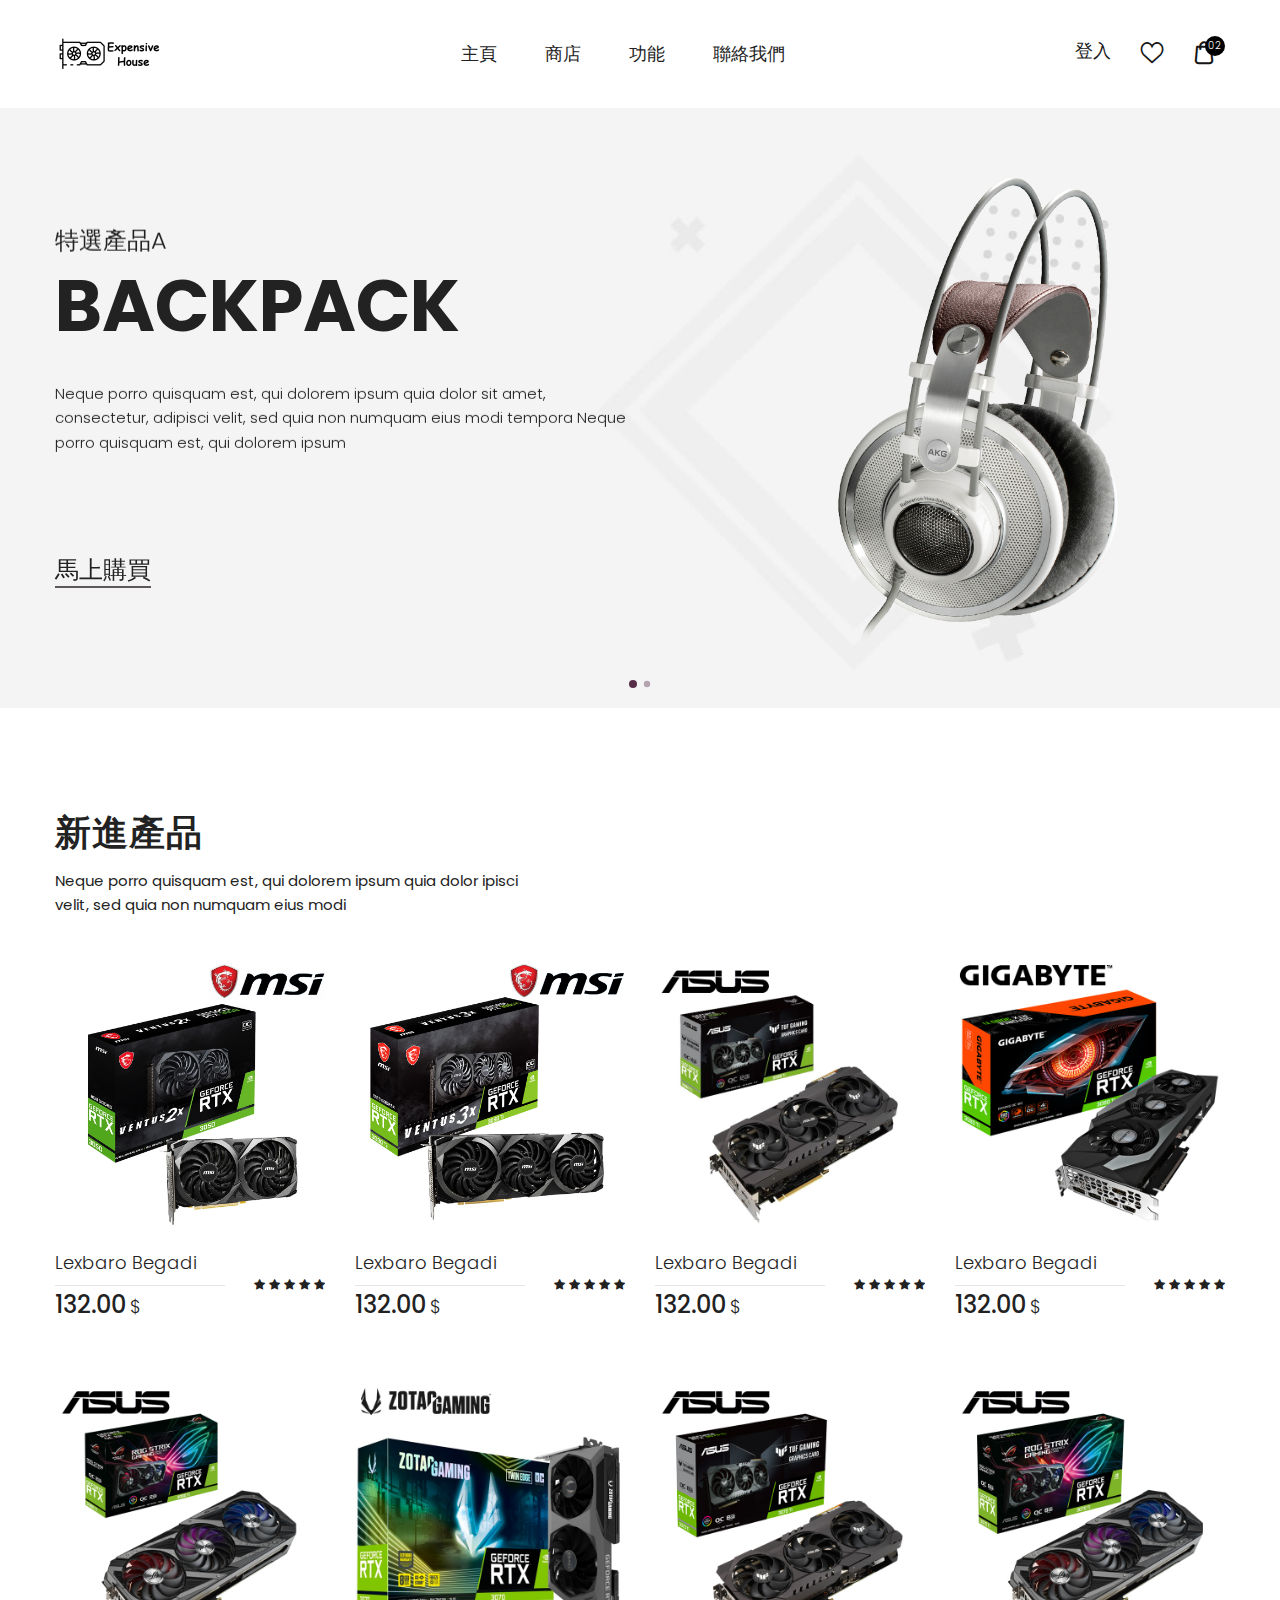
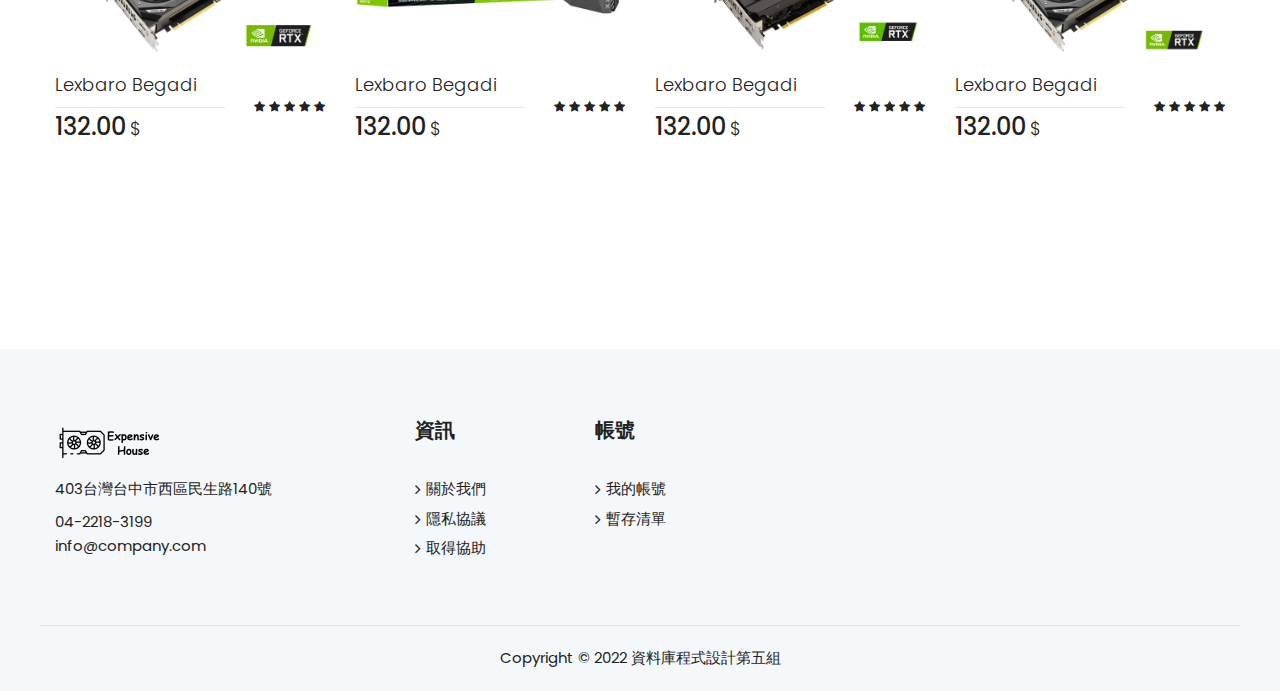
<file: website/index-02.html>
<!doctype html>
<html class="no-js" lang="zxx">

<head>
    <meta charset="utf-8">
    <meta http-equiv="x-ua-compatible" content="ie=edge">
    <title></title>
    <meta name="description" content="">
    <meta name="viewport" content="width=device-width, initial-scale=1, shrink-to-fit=no">
    <!-- Favicons -->
    <link rel="shortcut icon" href="assets/img/favicon.ico" type="image/x-icon">
    <link rel="apple-touch-icon" href="assets/img/icon.png">

    <!-- ************************* CSS Files ************************* -->

    <!-- Vendor CSS -->
    <link rel="stylesheet" href="assets/css/vendor.css">

    <!-- style css -->
    <link rel="stylesheet" href="assets/css/main.css">
</head>

<body>

    <!-- Preloader Start -->
    <div class="ft-preloader active">
        <div class="ft-preloader-inner h-100 d-flex align-items-center justify-content-center">
            <div class="ft-child ft-bounce1"></div>
            <div class="ft-child ft-bounce2"></div>
            <div class="ft-child ft-bounce3"></div>
        </div>
    </div>
    <!-- Preloader End -->

    <!-- Main Wrapper Start -->
    <div class="wrapper">
        <!-- Header Start -->
        <header class="header header-default site-header">
            <div class="header__outer">
                <div class="header__inner header--fixed">
                    <div class="container">
                        <div class="header__main">
                            <div class="header__col header__left">
                                <a href="index.html" class="logo">
                                    <figure class="logo--normal">
                                        <img src="assets/img/logo/logo.png" alt="Logo">
                                    </figure>
                                    <figure class="logo--transparency">
                                        <img src="assets/img/logo/logo.png" alt="Logo">
                                    </figure>
                                </a>
                            </div>
                            <div class="header__col header__center">
                                <nav class="main-navigation d-none d-lg-block">
                                    <ul class="mainmenu">
                                        <li class="mainmenu__item menu-item-has-children position-relative">
                                            <a href="index-02.html" class="mainmenu__link">主頁</a>                                            
                                        </li>
                                        <li class="mainmenu__item menu-item-has-children position-static">
                                            <a href="#" class="mainmenu__link">商店</a>                                            
                                        </li>
                                        <li class="mainmenu__item menu-item-has-children position-relative">
                                            <a href="#" class="mainmenu__link">功能</a>
                                            <div class="inner-menu">
                                                <ul class="sub-menu">
                                                    <li>
                                                        <a href="my-account.html">我的帳號</a>
                                                    </li>
                                                    <li>
                                                        <a href="checkout.html">結帳</a>
                                                    </li>
                                                    <li>
                                                        <a href="cart.html">購物車</a>
                                                    </li>
                                                    <li>
                                                        <a href="wishlist.html">暫存清單</a>
                                                    </li>
                                                </ul>
                                            </div>
                                        </li> 
                                        <li class="mainmenu__item">
                                            <a href="contact-us.html" class="mainmenu__link">聯絡我們</a>
                                        </li>
                                    </ul>
                                </nav>
                            </div>
                            <div class="header__col header__right">
                                <div class="toolbar-item d-none d-lg-block">
                                    <a href="login-register.html" class="toolbar-btn">
                                        <span>登入</span>
                                    </a>
                                </div>
                                <div class="toolbar-item d-block d-lg-none">
                                    <a href="#offcanvasnav" class="hamburger-icon js-toolbar menu-btn">
                                        <span></span>
                                        <span></span>
                                        <span></span>
                                        <span></span>
                                        <span></span>
                                        <span></span>
                                    </a>
                                </div>
                                <div class="toolbar-item">
                                    <a href="wishlist.html" class="toolbar-btn">
                                        <i class="flaticon-heart"></i>
                                    </a>
                                </div>
                                <div class="toolbar-item mini-cart-btn">
                                    <a href="#miniCart" class="toolbar-btn js-toolbar">
                                        <span class="mini-cart-btn__icon">
                                            <i class="flaticon-bag"></i>
                                        </span>
                                        <sup class="mini-cart-btn__count">
                                            02
                                        </sup>
                                    </a>
                                </div>
                            </div>
                        </div>
                    </div>
                </div>
                <div class="header-sticky-height"></div>
            </div>
        </header>
        <!-- Header End -->

        <!-- Main Content Wrapper Start -->
        <main class="main-content-wrapper">
            <!-- Slider area Start -->
            <section class="homepage-slider mb--11pt5">
                <div class="element-carousel slick-right-bottom" data-slick-options='{
                    "slidesToShow": 1, 
                    "dots": true
                }'>
                    <div class="item">
                        <div class="single-slide height-2 d-flex align-items-center bg-image"
                            data-bg-image="assets/img/slider/slider-bg-02.jpg">
                            <div class="container">
                                <div class="row align-items-center no-gutters w-100">
                                    <div class="col-lg-6 col-md-8">
                                        <div class="slider-content py-0">
                                            <div class="slider-content__text mb--95 md-lg--80 mb-md--40 mb-sm--15">
                                                <h3 class="text-uppercase font-weight-light" data-animation="fadeInUp"
                                                    data-duration=".3s" data-delay=".3s">特選產品A</h3>
                                                <h1 class="heading__primary mb--40 mb-md--20" data-animation="fadeInUp"
                                                    data-duration=".3s" data-delay=".3s">BACKPACK</h1>
                                                <p class="font-weight-light" data-animation="fadeInUp"
                                                    data-duration=".3s" data-delay=".3s">Neque porro quisquam est, qui
                                                    dolorem ipsum quia dolor sit amet, consectetur, adipisci velit, sed
                                                    quia non numquam eius modi
                                                    tempora Neque porro quisquam est, qui dolorem ipsum</p>
                                            </div>
                                            <div class="slider-content__btn">
                                                <a href="shop.html" class="btn-link" data-animation="fadeInUp"
                                                    data-duration=".3s" data-delay=".6s">馬上購買</a>
                                            </div>
                                        </div>
                                    </div>
                                    <div class="col-lg-5 offset-lg-1 col-md-4">
                                        <figure class="slider-image d-none d-md-block">
                                            <img src="assets/img/slider/slider-image-02.png" alt="Slider Image">
                                        </figure>
                                    </div>
                                </div>
                            </div>
                        </div>
                    </div>
                    <div class="item">
                        <div class="single-slide height-2 d-flex align-items-center bg-image"
                            data-bg-image="assets/img/slider/slider-bg-02.jpg">
                            <div class="container">
                                <div class="row align-items-center no-gutters w-100">
                                    <div class="col-lg-6 col-md-8">
                                        <div class="slider-content py-0">
                                            <div class="slider-content__text mb--95 md-lg--80 mb-md--40 mb-sm--15">
                                                <h3 class="text-uppercase font-weight-light" data-animation="fadeInUp"
                                                    data-duration=".3s" data-delay=".3s">特選產品B</h3>
                                                <h1 class="heading__primary mb--40 mb-md--20" data-animation="fadeInUp"
                                                    data-duration=".3s" data-delay=".3s">BACKPACK</h1>
                                                <p class="font-weight-light" data-animation="fadeInUp"
                                                    data-duration=".3s" data-delay=".3s">Neque porro quisquam est, qui
                                                    dolorem ipsum quia dolor sit amet, consectetur, adipisci velit, sed
                                                    quia non numquam eius modi
                                                    tempora Neque porro quisquam est, qui dolorem ipsum</p>
                                            </div>
                                            <div class="slider-content__btn">
                                                <a href="shop.html" class="btn-link" data-animation="fadeInUp"
                                                    data-duration=".3s" data-delay=".6s">馬上購買</a>
                                            </div>
                                        </div>
                                    </div>
                                    <div class="col-lg-4 offset-lg-2 col-md-4">
                                        <figure class="slider-image d-none d-md-block">
                                            <img src="assets/img/slider/slider-image-01.png" alt="Slider Image">
                                        </figure>
                                    </div>
                                </div>
                            </div>
                        </div>
                    </div>
                </div>
            </section>
            <!-- Slider area End -->

            <!-- Product Area Start -->
            <section class="product-area mb--50 mb-xl--40 mb-lg--25 mb-md--30 mb-sm--20">
                <div class="container">
                    <div class="row mb--42">
                        <div class="col-xl-5 col-lg-6 col-sm-10">
                            <h2 class="heading__secondary">新進產品</h2>
                            <p>Neque porro quisquam est, qui dolorem ipsum quia dolor ipisci velit, sed quia non numquam
                                eius modi </p>
                        </div>
                    </div>
                    <div class="row">
                        <div class="col-lg-3 col-md-4 col-sm-6 mb--65 mb-md--50">
                            <div class="payne-product">
                                <div class="product__inner">
                                    <div class="product__image">
                                        <figure class="product__image--holder">
                                            <img src="assets/img/products/product-20-270x300.jpg" alt="Product">
                                        </figure>
                                        <a href="product-details.html" class="product-overlay"></a>
                                        <div class="product__action">
                                            <a data-toggle="modal" data-target="#productModal" class="action-btn">
                                                <i class="fa fa-eye"></i>
                                                <span class="sr-only">Quick View</span>
                                            </a>
                                            <a href="wishlist.html" class="action-btn">
                                                <i class="fa fa-heart-o"></i>
                                                <span class="sr-only">Add to wishlist</span>
                                            </a>
                                            <a href="wishlist.html" class="action-btn">
                                                <i class="fa fa-repeat"></i>
                                                <span class="sr-only">Add To Compare</span>
                                            </a>
                                            <a href="cart.html" class="action-btn">
                                                <i class="fa fa-shopping-cart"></i>
                                                <span class="sr-only">Add To Cart</span>
                                            </a>
                                        </div>
                                    </div>
                                    <div class="product__info">
                                        <div class="product__info--left">
                                            <h3 class="product__title">
                                                <a href="product-details.html">Lexbaro Begadi</a>
                                            </h3>
                                            <div class="product__price">
                                                <span class="money">132.00</span>
                                                <span class="sign">$</span>
                                            </div>
                                        </div>
                                        <div class="product__info--right">
                                            <span class="product__rating">
                                                <i class="fa fa-star"></i>
                                                <i class="fa fa-star"></i>
                                                <i class="fa fa-star"></i>
                                                <i class="fa fa-star"></i>
                                                <i class="fa fa-star"></i>
                                            </span>
                                        </div>
                                    </div>
                                </div>
                            </div>
                        </div>
                        <div class="col-lg-3 col-md-4 col-sm-6 mb--65 mb-md--50">
                            <div class="payne-product">
                                <div class="product__inner">
                                    <div class="product__image">
                                        <figure class="product__image--holder">
                                            <img src="assets/img/products/product-04-270x300.jpg" alt="Product">
                                        </figure>
                                        <a href="product-details.html" class="product-overlay"></a>
                                        <div class="product__action">
                                            <a data-toggle="modal" data-target="#productModal" class="action-btn">
                                                <i class="fa fa-eye"></i>
                                                <span class="sr-only">Quick View</span>
                                            </a>
                                            <a href="wishlist.html" class="action-btn">
                                                <i class="fa fa-heart-o"></i>
                                                <span class="sr-only">Add to wishlist</span>
                                            </a>
                                            <a href="wishlist.html" class="action-btn">
                                                <i class="fa fa-repeat"></i>
                                                <span class="sr-only">Add To Compare</span>
                                            </a>
                                            <a href="cart.html" class="action-btn">
                                                <i class="fa fa-shopping-cart"></i>
                                                <span class="sr-only">Add To Cart</span>
                                            </a>
                                        </div>
                                    </div>
                                    <div class="product__info">
                                        <div class="product__info--left">
                                            <h3 class="product__title">
                                                <a href="product-details.html">Lexbaro Begadi</a>
                                            </h3>
                                            <div class="product__price">
                                                <span class="money">132.00</span>
                                                <span class="sign">$</span>
                                            </div>
                                        </div>
                                        <div class="product__info--right">
                                            <span class="product__rating">
                                                <i class="fa fa-star"></i>
                                                <i class="fa fa-star"></i>
                                                <i class="fa fa-star"></i>
                                                <i class="fa fa-star"></i>
                                                <i class="fa fa-star"></i>
                                            </span>
                                        </div>
                                    </div>
                                </div>
                            </div>
                        </div>
                        <div class="col-lg-3 col-md-4 col-sm-6 mb--65 mb-md--50">
                            <div class="payne-product">
                                <div class="product__inner">
                                    <div class="product__image">
                                        <figure class="product__image--holder">
                                            <img src="assets/img/products/product-05-270x300.jpg" alt="Product">
                                        </figure>
                                        <a href="product-details.html" class="product-overlay"></a>
                                        <div class="product__action">
                                            <a data-toggle="modal" data-target="#productModal" class="action-btn">
                                                <i class="fa fa-eye"></i>
                                                <span class="sr-only">Quick View</span>
                                            </a>
                                            <a href="wishlist.html" class="action-btn">
                                                <i class="fa fa-heart-o"></i>
                                                <span class="sr-only">Add to wishlist</span>
                                            </a>
                                            <a href="wishlist.html" class="action-btn">
                                                <i class="fa fa-repeat"></i>
                                                <span class="sr-only">Add To Compare</span>
                                            </a>
                                            <a href="cart.html" class="action-btn">
                                                <i class="fa fa-shopping-cart"></i>
                                                <span class="sr-only">Add To Cart</span>
                                            </a>
                                        </div>
                                    </div>
                                    <div class="product__info">
                                        <div class="product__info--left">
                                            <h3 class="product__title">
                                                <a href="product-details.html">Lexbaro Begadi</a>
                                            </h3>
                                            <div class="product__price">
                                                <span class="money">132.00</span>
                                                <span class="sign">$</span>
                                            </div>
                                        </div>
                                        <div class="product__info--right">
                                            <span class="product__rating">
                                                <i class="fa fa-star"></i>
                                                <i class="fa fa-star"></i>
                                                <i class="fa fa-star"></i>
                                                <i class="fa fa-star"></i>
                                                <i class="fa fa-star"></i>
                                            </span>
                                        </div>
                                    </div>
                                </div>
                            </div>
                        </div>
                        <div class="col-lg-3 col-md-4 col-sm-6 mb--65 mb-md--50">
                            <div class="payne-product">
                                <div class="product__inner">
                                    <div class="product__image">
                                        <figure class="product__image--holder">
                                            <img src="assets/img/products/product-06-270x300.jpg" alt="Product">
                                        </figure>
                                        <a href="product-details.html" class="product-overlay"></a>
                                        <div class="product__action">
                                            <a data-toggle="modal" data-target="#productModal" class="action-btn">
                                                <i class="fa fa-eye"></i>
                                                <span class="sr-only">Quick View</span>
                                            </a>
                                            <a href="wishlist.html" class="action-btn">
                                                <i class="fa fa-heart-o"></i>
                                                <span class="sr-only">Add to wishlist</span>
                                            </a>
                                            <a href="wishlist.html" class="action-btn">
                                                <i class="fa fa-repeat"></i>
                                                <span class="sr-only">Add To Compare</span>
                                            </a>
                                            <a href="cart.html" class="action-btn">
                                                <i class="fa fa-shopping-cart"></i>
                                                <span class="sr-only">Add To Cart</span>
                                            </a>
                                        </div>
                                    </div>
                                    <div class="product__info">
                                        <div class="product__info--left">
                                            <h3 class="product__title">
                                                <a href="product-details.html">Lexbaro Begadi</a>
                                            </h3>
                                            <div class="product__price">
                                                <span class="money">132.00</span>
                                                <span class="sign">$</span>
                                            </div>
                                        </div>
                                        <div class="product__info--right">
                                            <span class="product__rating">
                                                <i class="fa fa-star"></i>
                                                <i class="fa fa-star"></i>
                                                <i class="fa fa-star"></i>
                                                <i class="fa fa-star"></i>
                                                <i class="fa fa-star"></i>
                                            </span>
                                        </div>
                                    </div>
                                </div>
                            </div>
                        </div>
                        <div class="col-lg-3 col-md-4 col-sm-6 mb--65 mb-md--50">
                            <div class="payne-product">
                                <div class="product__inner">
                                    <div class="product__image">
                                        <figure class="product__image--holder">
                                            <img src="assets/img/products/product-07-270x300.jpg" alt="Product">
                                        </figure>
                                        <a href="product-details.html" class="product-overlay"></a>
                                        <div class="product__action">
                                            <a data-toggle="modal" data-target="#productModal" class="action-btn">
                                                <i class="fa fa-eye"></i>
                                                <span class="sr-only">Quick View</span>
                                            </a>
                                            <a href="wishlist.html" class="action-btn">
                                                <i class="fa fa-heart-o"></i>
                                                <span class="sr-only">Add to wishlist</span>
                                            </a>
                                            <a href="wishlist.html" class="action-btn">
                                                <i class="fa fa-repeat"></i>
                                                <span class="sr-only">Add To Compare</span>
                                            </a>
                                            <a href="cart.html" class="action-btn">
                                                <i class="fa fa-shopping-cart"></i>
                                                <span class="sr-only">Add To Cart</span>
                                            </a>
                                        </div>
                                    </div>
                                    <div class="product__info">
                                        <div class="product__info--left">
                                            <h3 class="product__title">
                                                <a href="product-details.html">Lexbaro Begadi</a>
                                            </h3>
                                            <div class="product__price">
                                                <span class="money">132.00</span>
                                                <span class="sign">$</span>
                                            </div>
                                        </div>
                                        <div class="product__info--right">
                                            <span class="product__rating">
                                                <i class="fa fa-star"></i>
                                                <i class="fa fa-star"></i>
                                                <i class="fa fa-star"></i>
                                                <i class="fa fa-star"></i>
                                                <i class="fa fa-star"></i>
                                            </span>
                                        </div>
                                    </div>
                                </div>
                            </div>
                        </div>
                        <div class="col-lg-3 col-md-4 col-sm-6 mb--65 mb-md--50">
                            <div class="payne-product">
                                <div class="product__inner">
                                    <div class="product__image">
                                        <figure class="product__image--holder">
                                            <img src="assets/img/products/product-08-270x300.jpg" alt="Product">
                                        </figure>
                                        <a href="product-details.html" class="product-overlay"></a>
                                        <div class="product__action">
                                            <a data-toggle="modal" data-target="#productModal" class="action-btn">
                                                <i class="fa fa-eye"></i>
                                                <span class="sr-only">Quick View</span>
                                            </a>
                                            <a href="wishlist.html" class="action-btn">
                                                <i class="fa fa-heart-o"></i>
                                                <span class="sr-only">Add to wishlist</span>
                                            </a>
                                            <a href="wishlist.html" class="action-btn">
                                                <i class="fa fa-repeat"></i>
                                                <span class="sr-only">Add To Compare</span>
                                            </a>
                                            <a href="cart.html" class="action-btn">
                                                <i class="fa fa-shopping-cart"></i>
                                                <span class="sr-only">Add To Cart</span>
                                            </a>
                                        </div>
                                    </div>
                                    <div class="product__info">
                                        <div class="product__info--left">
                                            <h3 class="product__title">
                                                <a href="product-details.html">Lexbaro Begadi</a>
                                            </h3>
                                            <div class="product__price">
                                                <span class="money">132.00</span>
                                                <span class="sign">$</span>
                                            </div>
                                        </div>
                                        <div class="product__info--right">
                                            <span class="product__rating">
                                                <i class="fa fa-star"></i>
                                                <i class="fa fa-star"></i>
                                                <i class="fa fa-star"></i>
                                                <i class="fa fa-star"></i>
                                                <i class="fa fa-star"></i>
                                            </span>
                                        </div>
                                    </div>
                                </div>
                            </div>
                        </div>
                        <div class="col-lg-3 col-md-4 col-sm-6 mb--65 mb-md--50">
                            <div class="payne-product">
                                <div class="product__inner">
                                    <div class="product__image">
                                        <figure class="product__image--holder">
                                            <img src="assets/img/products/product-09-270x300.jpg" alt="Product">
                                        </figure>
                                        <a href="product-details.html" class="product-overlay"></a>
                                        <div class="product__action">
                                            <a data-toggle="modal" data-target="#productModal" class="action-btn">
                                                <i class="fa fa-eye"></i>
                                                <span class="sr-only">Quick View</span>
                                            </a>
                                            <a href="wishlist.html" class="action-btn">
                                                <i class="fa fa-heart-o"></i>
                                                <span class="sr-only">Add to wishlist</span>
                                            </a>
                                            <a href="wishlist.html" class="action-btn">
                                                <i class="fa fa-repeat"></i>
                                                <span class="sr-only">Add To Compare</span>
                                            </a>
                                            <a href="cart.html" class="action-btn">
                                                <i class="fa fa-shopping-cart"></i>
                                                <span class="sr-only">Add To Cart</span>
                                            </a>
                                        </div>
                                    </div>
                                    <div class="product__info">
                                        <div class="product__info--left">
                                            <h3 class="product__title">
                                                <a href="product-details.html">Lexbaro Begadi</a>
                                            </h3>
                                            <div class="product__price">
                                                <span class="money">132.00</span>
                                                <span class="sign">$</span>
                                            </div>
                                        </div>
                                        <div class="product__info--right">
                                            <span class="product__rating">
                                                <i class="fa fa-star"></i>
                                                <i class="fa fa-star"></i>
                                                <i class="fa fa-star"></i>
                                                <i class="fa fa-star"></i>
                                                <i class="fa fa-star"></i>
                                            </span>
                                        </div>
                                    </div>
                                </div>
                            </div>
                        </div>
                        <div class="col-lg-3 col-md-4 col-sm-6 mb--65 mb-md--50">
                            <div class="payne-product">
                                <div class="product__inner">
                                    <div class="product__image">
                                        <figure class="product__image--holder">
                                            <img src="assets/img/products/product-10-270x300.jpg" alt="Product">
                                        </figure>
                                        <a href="product-details.html" class="product-overlay"></a>
                                        <div class="product__action">
                                            <a data-toggle="modal" data-target="#productModal" class="action-btn">
                                                <i class="fa fa-eye"></i>
                                                <span class="sr-only">Quick View</span>
                                            </a>
                                            <a href="wishlist.html" class="action-btn">
                                                <i class="fa fa-heart-o"></i>
                                                <span class="sr-only">Add to wishlist</span>
                                            </a>
                                            <a href="wishlist.html" class="action-btn">
                                                <i class="fa fa-repeat"></i>
                                                <span class="sr-only">Add To Compare</span>
                                            </a>
                                            <a href="cart.html" class="action-btn">
                                                <i class="fa fa-shopping-cart"></i>
                                                <span class="sr-only">Add To Cart</span>
                                            </a>
                                        </div>
                                    </div>
                                    <div class="product__info">
                                        <div class="product__info--left">
                                            <h3 class="product__title">
                                                <a href="product-details.html">Lexbaro Begadi</a>
                                            </h3>
                                            <div class="product__price">
                                                <span class="money">132.00</span>
                                                <span class="sign">$</span>
                                            </div>
                                        </div>
                                        <div class="product__info--right">
                                            <span class="product__rating">
                                                <i class="fa fa-star"></i>
                                                <i class="fa fa-star"></i>
                                                <i class="fa fa-star"></i>
                                                <i class="fa fa-star"></i>
                                                <i class="fa fa-star"></i>
                                            </span>
                                        </div>
                                    </div>
                                </div>
                            </div>
                        </div>
                    </div>
                </div>
            </section>
            <!-- Product Area End -->

            <section class="method-area mb--11pt5">
                <div class="container">
                    <div class="row">
                        <div class="col-12">
                            <h2 class="sr-only">Methods</h2>
                        </div>
                    </div>                    
                </div>
            </section>
        </main>
        <!-- Main Content Wrapper End -->

        <!-- Footer Start-->
        <footer class="footer bg-color pt--70 pt-xs--60" data-bg-color="#f4f8fa">
            <div class="container">
                <div class="row border-bottom pb--60 pb-sm--28 pb-xs--49">
                    <div class="col footer-column-1 mb-sm--42">
                        <div class="footer-widget">
                            <div class="textwidget">
                                <figure class="footer-logo mb--10">
                                    <img src="assets/img/logo/logo.png" alt="Logo">
                                </figure>
                            </div>
                            <div class="address-widget">
                                <address>403台灣台中市西區民生路140號</address>
                                <a href="tel:+84112345678">04-2218-3199</a>
                                <a href="mailto:info@company.com">info@company.com</a>
                            </div>
                        </div>
                    </div>
                    <div class="col footer-column-5 mb-sm--33">
                        <div class="footer-widget">
                            <h3 class="widget-title mb--35 mb-sm--15">資訊</h3>
                            <ul class="footer-menu">
                                <li>
                                    <a href="#">
                                        <i class="fa fa-angle-right"></i>
                                        <span>關於我們</span>
                                    </a>
                                </li>                        
                                <li>
                                    <a href="#">
                                        <i class="fa fa-angle-right"></i>
                                        <span>隱私協議</span>
                                    </a>
                                </li>
                                <li>
                                    <a href="#">
                                        <i class="fa fa-angle-right"></i>
                                        <span>取得協助</span>
                                    </a>
                                </li>
                            </ul>
                        </div>
                    </div>
                    <div class="col footer-column-5">
                        <div class="footer-widget">
                            <h3 class="widget-title mb--35 mb-sm--15">帳號</h3>
                            <ul class="footer-menu">
                                <li>
                                    <a href="my-account.html">
                                        <i class="fa fa-angle-right"></i>
                                        <span>我的帳號</span>
                                    </a>
                                </li>
                                <li>
                                    <a href="wishlist.html">
                                        <i class="fa fa-angle-right"></i>
                                        <span>暫存清單</span>
                                    </a>
                                </li>                                
                            </ul>
                        </div>
                    </div>
                </div>
                <div class="row ptb--20">
                    <div class="col-12 text-center">
                        <p class="copyright-text">Copyright &copy; 2022 資料庫程式設計第五組<a target="_blank" href="https://ecsb.ntcu.edu.tw/newweb/index.htm"></a></p>
                        <!--<div class="social space-10">
                            <a href="#" target="_blank" rel="noopener noreferrer"
                                class="social__link">
                                <i class="fa fa-facebook"></i>
                                <span class="sr-only">Facebook</span>
                            </a>
                            <a href="#" target="_blank" rel="noopener noreferrer"
                                class="social__link">
                                <i class="fa fa-twitter"></i>
                                <span class="sr-only">Twitter</span>
                            </a>
                            <a href="#" target="_blank" rel="noopener noreferrer"
                                class="social__link">
                                <i class="fa fa-linkedin"></i>
                                <span class="sr-only">Linkedin</span>
                            </a>
                            <a href="#" target="_blank" rel="noopener noreferrer"
                                class="social__link">
                                <i class="fa fa-instagram"></i>
                                <span class="sr-only">Instagram</span>
                            </a>
                        </div>-->
                    </div>
                </div>
            </div>
        </footer>
        <!-- Footer End-->

        <!-- OffCanvas Menu Start -->
        <aside class="offcanvas-navigation" id="offcanvasnav">
            <div class="offcanvas-navigation__inner">
                <a href="" class="btn-close">
                    <i class="flaticon-cross"></i>
                    <span class="sr-only">Close Offcanvas Navigtion</span>
                </a>
                <div class="offcanvas-navigation__top">
                    <ul class="offcanvas-menu">
                        <li class="has-children">
                            <a href="#">
                                <span class="mm-text">Home</span>
                            </a>
                            <ul class="sub-menu">
                                <li class="has-children">
                                    <a href="index.html">
                                        <span class="mm-text">Home One</span>
                                    </a>
                                </li>
                                <li class="has-children">
                                    <a href="index-02.html">
                                        <span class="mm-text">Home Two</span>
                                    </a>
                                </li>
                            </ul>
                        </li>
                        <li>
                            <a href="shop.html">
                                <span class="mm-text">New Arrivals</span>
                            </a>
                        </li>
                        <li class="has-children">
                            <a href="#">
                                <span class="mm-text">Shop</span>
                            </a>
                            <ul class="sub-menu">
                                <li class="has-children">
                                    <a href="#">
                                        <span class="overlay-menu__title">Shop Layout</span>
                                    </a>
                                    <ul class="sub-menu">
                                        <li>
                                            <a href="shop-fullwidth.html">
                                                <span class="mm-text">Full Width</span>
                                            </a>
                                        </li>
                                        <li>
                                            <a href="shop.html">
                                                <span class="mm-text">Left Sidebar</span>
                                            </a>
                                        </li>
                                        <li>
                                            <a href="shop-right-sidebar.html">
                                                <span class="mm-text">Right Sidebar</span>
                                            </a>
                                        </li>
                                        <li>
                                            <a href="shop-three-columns.html">
                                                <span class="mm-text">Three Columns</span>
                                            </a>
                                        </li>
                                        <li>
                                            <a href="shop-four-columns.html">
                                                <span class="mm-text">Four Columns</span>
                                            </a>
                                        </li>
                                        <li>
                                            <a href="shop-list.html">
                                                <span class="mm-text">Full Width</span>
                                            </a>
                                        </li>
                                        <li>
                                            <a href="shop-list-sidebar.html">
                                                <span class="mm-text">Left Sidebar</span>
                                            </a>
                                        </li>
                                        <li>
                                            <a href="shop-list-right-sidebar.html">
                                                <span class="mm-text">Right Sidebar</span>
                                            </a>
                                        </li>
                                    </ul>
                                </li>
                                <li class="has-children">
                                    <a href="#">
                                        <span class="overlay-menu__title">Single Product</span>
                                    </a>
                                    <ul class="sub-menu">
                                        <li>
                                            <a href="product-details.html">
                                                <span class="mm-text">Tab Style 1</span>
                                            </a>
                                        </li>
                                        <li>
                                            <a href="product-details-tab-style-2.html">
                                                <span class="mm-text">Tab Style 2</span>
                                            </a>
                                        </li>
                                        <li>
                                            <a href="product-details-tab-style-3.html">
                                                <span class="mm-text">Tab Style 3</span>
                                            </a>
                                        </li>
                                        <li>
                                            <a href="product-details-gallery-left.html">
                                                <span class="mm-text">Gallery Left</span>
                                            </a>
                                        </li>
                                        <li>
                                            <a href="product-details-gallery-right.html">
                                                <span class="mm-text">Gallery Right</span>
                                            </a>
                                        </li>
                                        <li>
                                            <a href="product-details-sticky-left.html">
                                                <span class="mm-text">Sticky Left</span>
                                            </a>
                                        </li>
                                        <li>
                                            <a href="product-details-sticky-right.html">
                                                <span class="mm-text">Sticky Right</span>
                                            </a>
                                        </li>
                                        <li>
                                            <a href="product-details-slider-box.html">
                                                <span class="mm-text">Slider Box</span>
                                            </a>
                                        </li>
                                        <li>
                                            <a href="product-details-slider-full-width.html">
                                                <span class="mm-text">Slider Box Full Width</span>
                                            </a>
                                        </li>
                                        <li>
                                            <a href="product-details-affiliate.html">
                                                <span class="mm-text">Affiliate Proudct</span>
                                            </a>
                                        </li>
                                        <li>
                                            <a href="product-details-variable.html">
                                                <span class="mm-text">Variable Proudct</span>
                                            </a>
                                        </li>
                                        <li>
                                            <a href="product-details-group.html">
                                                <span class="mm-text">Group Product</span>
                                            </a>
                                        </li>
                                    </ul>
                                </li>
                                <li class="has-children">
                                    <a href="#">
                                        <span class="overlay-menu__title">商店</span>
                                    </a>
                                    <ul class="sub-menu">
                                        <li>
                                            <a href="my-account.html">
                                                <span class="mm-text">我的帳號</span>
                                            </a>
                                        </li>
                                        <li>
                                            <a href="cart.html">
                                                <span class="mm-text">購物車</span>
                                            </a>
                                        </li>
                                        <li>
                                            <a href="checkout.html">
                                                <span class="mm-text">結帳</span>
                                            </a>
                                        </li>
                                        <li>
                                            <a href="wishlist.html">
                                                <span class="mm-text">暫存清單</span>
                                            </a>
                                        </li>                                        
                                    </ul>
                                </li>
                            </ul>
                        </li>
                        <li class="has-children">
                            <a href="#">
                                <span class="mm-text">Pages</span>
                            </a>
                            <ul class="sub-menu">
                                <li>
                                    <a href="my-account.html">
                                        <span class="mm-text">我的帳號</span>
                                    </a>
                                </li>
                                <li>
                                    <a href="checkout.html">
                                        <span class="mm-text">Checkout</span>
                                    </a>
                                </li>
                                <li>
                                    <a href="cart.html">
                                        <span class="mm-text">Cart</span>
                                    </a>
                                </li>
                                <li>
                                    <a href="compare.html">
                                        <span class="mm-text">Compare</span>
                                    </a>
                                </li>
                                <li>
                                    <a href="order-tracking.html">
                                        <span class="mm-text">Track Order</span>
                                    </a>
                                </li>
                                <li>
                                    <a href="wishlist.html">
                                        <span class="mm-text">Wishlist</span>
                                    </a>
                                </li>
                            </ul>
                        </li>
                        <li>
                            <a href="contact-us.html">
                                <span class="mm-text">Contact Us</span>
                            </a>
                        </li>
                    </ul>
                </div>
            </div>
        </aside>
        <!-- OffCanvas Menu End -->

        <!-- Mini Cart Start -->
        <aside class="mini-cart" id="miniCart">
            <div class="mini-cart-wrapper">
                <div class="mini-cart__close">
                    <a href="#" class="btn-close"><i class="flaticon-cross"></i></a>
                </div>
                <div class="mini-cart-inner">
                    <h3 class="mini-cart__heading mb--45">購物車</h3>
                    <div class="mini-cart__content">
                        <ul class="mini-cart__list">
                            <li class="mini-cart__product">
                                <a href="#" class="mini-cart__product-remove">
                                    <i class="flaticon-cross"></i>
                                </a>
                                <div class="mini-cart__product-image">
                                    <img src="assets/img/products/product-11-90x90.jpg" alt="products">
                                </div>
                                <div class="mini-cart__product-content">
                                    <a class="mini-cart__product-title" href="product-details.html">Lexbaro Begadi</a>
                                    <span class="mini-cart__product-quantity">1 x $49.00</span>
                                </div>
                            </li>
                            <li class="mini-cart__product">
                                <a href="#" class="mini-cart__product-remove">
                                    <i class="flaticon-cross"></i>
                                </a>
                                <div class="mini-cart__product-image">
                                    <img src="assets/img/products/product-12-90x90.jpg" alt="products">
                                </div>
                                <div class="mini-cart__product-content">
                                    <a class="mini-cart__product-title" href="product-details.html">Lexbaro Begadi</a>
                                    <span class="mini-cart__product-quantity">1 x $49.00</span>
                                </div>
                            </li>                            
                        </ul>
                        <div class="mini-cart__total">
                            <span>總計</span>
                            <span class="ammount">$98.00</span>
                        </div>
                        <div class="mini-cart__buttons">
                            <a href="cart.html" class="btn btn-fullwidth btn-bg-primary mb--20">前往購物車</a>
                            <a href="checkout.html" class="btn btn-fullwidth btn-bg-primary">結帳</a>
                        </div>
                    </div>
                </div>
            </div>
        </aside>
        <!-- Mini Cart End -->

        <!-- Qicuk View Modal Start -->
        <div class="modal fade product-modal" id="productModal" tabindex="-1" role="dialog" aria-hidden="true">
            <div class="modal-dialog" role="document">
                <div class="modal-content">
                    <div class="modal-body">
                        <button type="button" class="close" data-dismiss="modal" aria-label="Close">
                            <span aria-hidden="true"><i class="flaticon-cross"></i></span>
                        </button>
                        <div class="row">
                            <div class="col-lg-6">
                                <div class="element-carousel slick-vertical-center" data-slick-options='{
                                    "slidesToShow": 1,
                                    "slidesToScroll": 1,
                                    "arrows": true,
                                    "prevArrow": {"buttonClass": "slick-btn slick-prev", "iconClass": "fa fa-angle-double-left" },
                                    "nextArrow": {"buttonClass": "slick-btn slick-next", "iconClass": "fa fa-angle-double-right" }
                                }'>
                                    <div class="item">
                                        <figure class="product-gallery__image">
                                            <img src="assets/img/products/product-03-270x300.jpg" alt="Product">
                                            <span class="product-badge sale">Sale</span>
                                        </figure>
                                    </div>
                                    <div class="item">
                                        <figure class="product-gallery__image">
                                            <img src="assets/img/products/product-04-270x300.jpg" alt="Product">
                                            <span class="product-badge sale">Sale</span>
                                        </figure>
                                    </div>
                                    <div class="item">
                                        <figure class="product-gallery__image">
                                            <img src="assets/img/products/product-05-270x300.jpg" alt="Product">
                                            <span class="product-badge sale">Sale</span>
                                        </figure>
                                    </div>
                                    <div class="item">
                                        <figure class="product-gallery__image">
                                            <img src="assets/img/products/product-06-270x300.jpg" alt="Product">
                                            <span class="product-badge sale">Sale</span>
                                        </figure>
                                    </div>
                                </div>
                            </div>
                            <div class="col-lg-6">
                                <div class="modal-box product-summary">
                                    <div class="product-navigation text-right mb--20">
                                        <a href="#" class="prev"><i class="fa fa-angle-double-left"></i></a>
                                        <a href="#" class="next"><i class="fa fa-angle-double-right"></i></a>
                                    </div>
                                    <div class="product-rating d-flex mb--20">
                                        <div class="star-rating star-four">
                                            <span>Rated <strong class="rating">5.00</strong> out of 5</span>
                                        </div>
                                    </div>
                                    <h3 class="product-title mb--20">Golden Easy Spot Chair.</h3>
                                    <p class="product-short-description mb--20">Donec accumsan auctor iaculis. Sed
                                        suscipit
                                        arcu ligula, at egestas magna molestie a. Proin ac ex maximus, ultrices justo
                                        eget,
                                        sodales orci. Aliquam egestas libero ac turpis pharetra, in vehicula lacus
                                        scelerisque. Vestibulum ut sem laoreet, feugiat tellus at, hendrerit arcu.</p>
                                    <div class="product-price-wrapper mb--25">
                                        <span class="money">$200.00</span>
                                        <span class="price-separator">-</span>
                                        <span class="money">$400.00</span>
                                    </div>
                                    <form action="#" class="variation-form mb--20">
                                        <div class="product-size-variations d-flex align-items-center mb--15">
                                            <p class="variation-label">Size:</p>
                                            <div class="product-size-variation variation-wrapper">
                                                <div class="variation">
                                                    <a class="product-size-variation-btn selected" data-toggle="tooltip"
                                                        data-placement="top" title="S">
                                                        <span class="product-size-variation-label">S</span>
                                                    </a>
                                                </div>
                                                <div class="variation">
                                                    <a class="product-size-variation-btn" data-toggle="tooltip"
                                                        data-placement="top" title="M">
                                                        <span class="product-size-variation-label">M</span>
                                                    </a>
                                                </div>
                                                <div class="variation">
                                                    <a class="product-size-variation-btn" data-toggle="tooltip"
                                                        data-placement="top" title="L">
                                                        <span class="product-size-variation-label">L</span>
                                                    </a>
                                                </div>
                                                <div class="variation">
                                                    <a class="product-size-variation-btn" data-toggle="tooltip"
                                                        data-placement="top" title="XL">
                                                        <span class="product-size-variation-label">XL</span>
                                                    </a>
                                                </div>
                                            </div>
                                        </div>
                                        <a href="" class="reset_variations">Clear</a>
                                    </form>
                                    <div
                                        class="product-action d-flex flex-sm-row align-items-sm-center flex-column align-items-start mb--30">
                                        <div
                                            class="quantity-wrapper d-flex align-items-center mr--30 mr-xs--0 mb-xs--30">
                                            <label class="quantity-label" for="qty">Quantity:</label>
                                            <div class="quantity">
                                                <input type="number" class="quantity-input" name="qty" id="qty"
                                                    value="1" min="1">
                                            </div>
                                        </div>
                                        <button type="button" class="btn btn-shape-square btn-size-sm"
                                            onclick="window.location.href='cart.html'">
                                            Add To Cart
                                        </button>
                                    </div>
                                    <div class="product-footer-meta">
                                        <p><span>Category:</span>
                                            <a href="shop.html">Full Sweater</a>,
                                            <a href="shop.html">SweatShirt</a>,
                                            <a href="shop.html">Jacket</a>,
                                            <a href="shop.html">Blazer</a>
                                        </p>
                                    </div>
                                </div>
                            </div>
                        </div>
                    </div>
                </div>
            </div>
        </div>
        <!-- Qicuk View Modal End -->

        <!-- Global Overlay Start -->
        <div class="global-overlay"></div>
        <!-- Global Overlay End -->

        <!-- Scroll To Top Start -->
        <a class="scroll-to-top" href=""><i class="fa fa-angle-double-up"></i></a>
        <!-- Scroll To Top End -->
    </div>
    <!-- Main Wrapper End -->


    <!-- ************************* JS Files ************************* -->

    <!-- jQuery JS -->
    <script src="assets/js/vendor.js"></script>

    <!-- Main JS -->
    <script src="assets/js/main.js"></script>
</body>

</html>
</file>
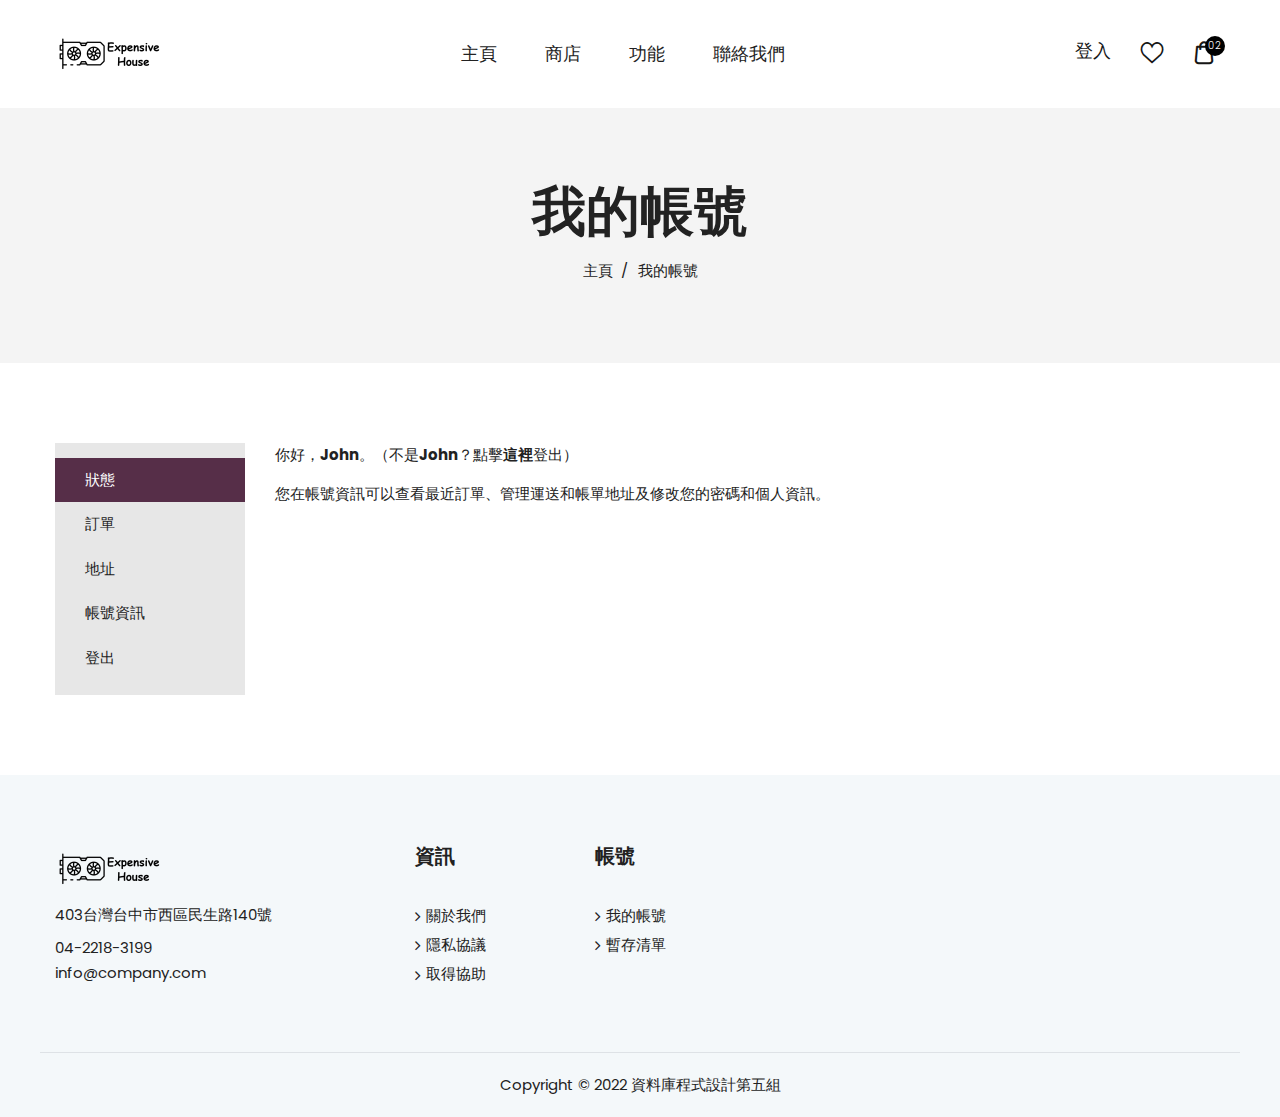
<file: website/my-account.html>
<!doctype html>
<html class="no-js" lang="zxx">

<head>
    <meta charset="utf-8">
    <meta http-equiv="x-ua-compatible" content="ie=edge">
    <title></title>
    <meta name="description" content="">
    <meta name="viewport" content="width=device-width, initial-scale=1, shrink-to-fit=no">
    <!-- Favicons -->
    <link rel="shortcut icon" href="assets/img/favicon.ico" type="image/x-icon">
    <link rel="apple-touch-icon" href="assets/img/icon.png">

    <!-- ************************* CSS Files ************************* -->

    <!-- Vendor CSS -->
    <link rel="stylesheet" href="assets/css/vendor.css">

    <!-- style css -->
    <link rel="stylesheet" href="assets/css/main.css">
</head>

<body>

    <!-- Preloader Start -->
    <div class="ft-preloader active">
        <div class="ft-preloader-inner h-100 d-flex align-items-center justify-content-center">
            <div class="ft-child ft-bounce1"></div>
            <div class="ft-child ft-bounce2"></div>
            <div class="ft-child ft-bounce3"></div>
        </div>
    </div>
    <!-- Preloader End -->

    <!-- Main Wrapper Start -->
    <div class="wrapper">
        <!-- Header Start -->
        <header class="header header-default site-header">
            <div class="header__outer">
                <div class="header__inner header--fixed">
                    <div class="container">
                        <div class="header__main">
                            <div class="header__col header__left">
                                <a href="index.html" class="logo">
                                    <figure class="logo--normal">
                                        <img src="assets/img/logo/logo.png" alt="Logo">
                                    </figure>
                                    <figure class="logo--transparency">
                                        <img src="assets/img/logo/logo.png" alt="Logo">
                                    </figure>
                                </a>
                            </div>
                            <div class="header__col header__center">
                                <nav class="main-navigation d-none d-lg-block">
                                    <ul class="mainmenu">
                                        <li class="mainmenu__item menu-item-has-children position-relative">
                                            <a href="index.html" class="mainmenu__link">主頁</a>                                            
                                        </li>
                                        <li class="mainmenu__item menu-item-has-children position-static">
                                            <a href="shop.html" class="mainmenu__link">商店</a>                                            
                                        </li>
                                        <li class="mainmenu__item menu-item-has-children position-relative">
                                            <a href="#" class="mainmenu__link">功能</a>
                                            <div class="inner-menu">
                                                <ul class="sub-menu">
                                                    <li>
                                                        <a href="my-account.html">我的帳號</a>
                                                    </li>
                                                    <li>
                                                        <a href="checkout.html">結帳</a>
                                                    </li>
                                                    <li>
                                                        <a href="cart.html">購物車</a>
                                                    </li>
                                                    <li>
                                                        <a href="wishlist.html">暫存清單</a>
                                                    </li>
                                                </ul>
                                            </div>
                                        </li> 
                                        <li class="mainmenu__item">
                                            <a href="contact-us.html" class="mainmenu__link">聯絡我們</a>
                                        </li>
                                    </ul>
                                </nav>
                            </div>
                            <div class="header__col header__right">
                                <div class="toolbar-item d-none d-lg-block">
                                    <a href="login-register.html" class="toolbar-btn">
                                        <span>登入</span>
                                    </a>
                                </div>
                                <div class="toolbar-item d-block d-lg-none">
                                    <a href="#offcanvasnav" class="hamburger-icon js-toolbar menu-btn">
                                        <span></span>
                                        <span></span>
                                        <span></span>
                                        <span></span>
                                        <span></span>
                                        <span></span>
                                    </a>
                                </div>
                                <div class="toolbar-item">
                                    <a href="wishlist.html" class="toolbar-btn">
                                        <i class="flaticon-heart"></i>
                                    </a>
                                </div>
                                <div class="toolbar-item mini-cart-btn">
                                    <a href="#miniCart" class="toolbar-btn js-toolbar">
                                        <span class="mini-cart-btn__icon">
                                            <i class="flaticon-bag"></i>
                                        </span>
                                        <sup class="mini-cart-btn__count">
                                            02
                                        </sup>
                                    </a>
                                </div>
                            </div>
                        </div>
                    </div>
                </div>
                <div class="header-sticky-height"></div>
            </div>
        </header>
        <!-- Header End -->

        <!-- Breadcrumb area Start -->
        <section class="page-title-area bg-color" data-bg-color="#f4f4f4">
            <div class="container">
                <div class="row">
                    <div class="col-12 text-center">
                        <h1 class="page-title">我的帳號</h1>
                        <ul class="breadcrumb">
                            <li><a href="index.html">主頁</a></li>
                            <li class="current"><span>我的帳號</span></li>
                        </ul>
                    </div>
                </div>
            </div>
        </section>
        <!-- Breadcrumb area End -->

        <!-- Main Content Wrapper Start -->
        <div class="main-content-wrapper">
            <div class="page-content-inner ptb--80 ptb-md--60 pb-sm--55">
                <div class="container">
                    <div class="row">
                        <div class="col-12">
                            <div class="user-dashboard-tab flex-column flex-md-row">
                                <div class="user-dashboard-tab__head nav flex-md-column" role="tablist" aria-orientation="vertical">
                                    <a class="nav-link active" data-toggle="pill" role="tab" href="#dashboard" aria-controls="dashboard" aria-selected="true">狀態</a>
                                    <a class="nav-link" data-toggle="pill" role="tab" href="#orders" aria-controls="orders" aria-selected="true">訂單</a>
                                    <a class="nav-link" data-toggle="pill" role="tab" href="#addresses" aria-controls="addresses" aria-selected="true">地址</a>
                                    <a class="nav-link" data-toggle="pill" role="tab" href="#accountdetails" aria-controls="accountdetails" aria-selected="true">帳號資訊</a>
                                    <a class="nav-link" href="login-register.html">登出</a>
                                </div>
                                <div class="user-dashboard-tab__content tab-content">
                                    <div class="tab-pane fade show active" id="dashboard">
                                        <p>你好，<strong>John</strong>。（不是<strong>John</strong>？點擊<a href="login-register.html"><b>這裡</b></a>登出）</p>
                                        <p>您在帳號資訊可以查看最近訂單、管理運送和帳單地址及修改您的密碼和個人資訊。</p>
                                    </div>
                                    <div class="tab-pane fade" id="orders">
                                        <div class="message-box mb--30 d-none">
                                            <p><i class="fa fa-check-circle"></i>No order has been made yet.</p>
                                            <a href="shop.html">前往商店</a>
                                        </div>
                                        <div class="table-content table-responsive">
                                            <table class="table text-center">
                                                <thead>
                                                    <tr>
                                                        <th>訂單</th>
                                                        <th>日期</th>
                                                        <th>狀態</th>
                                                        <th>總計</th>
                                                        <th>動作</th>
                                                    </tr>
                                                </thead>
                                                <tbody>
                                                    <tr>
                                                        <td>1</td>
                                                        <td class="wide-column">2022/6/8</td>
                                                        <td>處理中</td>
                                                        <td class="wide-column">$49，共 1 件</td>
                                                        <td><a href="product-details.html" class="btn">檢視</a></td>
                                                    </tr>
                                                    <tr>
                                                        <td>2</td>
                                                        <td class="wide-column">2022/6/8</td>
                                                        <td>處理中</td>
                                                        <td class="wide-column">$49，共 1 件</td>
                                                        <td><a href="product-details.html" class="btn">檢視</a></td>
                                                    </tr>
                                                </tbody>
                                            </table>
                                        </div>
                                    </div>
                                    <div class="tab-pane fade" id="downloads">
                                        <div class="message-box mb--30 d-none">
                                            <p><i class="fa fa-exclamation-circle"></i>No downloads available yet.</p>
                                            <a href="shop.html">前往商店</a>
                                        </div>
                                        <div class="table-content table-responsive">
                                            <table class="table text-center">
                                                <thead>
                                                    <tr>
                                                        <th>產品</th>
                                                        <th>下載</th>
                                                        <th>Expires</th>
                                                        <th>Download</th>
                                                    </tr>
                                                </thead>
                                                <tbody>
                                                    <tr>
                                                        <td class="wide-column">Furtrate</td>
                                                        <td>August 10, 2018 </td>
                                                        <td class="wide-column">Never</td>
                                                        <td><a href="#" class="btn">Download File</a></td>
                                                    </tr>
                                                    <tr>
                                                        <td class="wide-column">Furtrate</td>
                                                        <td>August 10, 2018 </td>
                                                        <td class="wide-column">Never</td>
                                                        <td><a href="#" class="btn">Download File</a></td>
                                                    </tr>
                                                </tbody>
                                            </table>
                                        </div>
                                    </div>
                                    <div class="tab-pane fade" id="addresses">
                                        <p class="mb--20">下列地址會作為結帳時的預設資料。</p>
                                        <div class="row">
                                            <div class="col-md-6 mb-sm--20">
                                                <div class="text-block">
                                                    <h4 class="mb--20">帳單地址</h4>
                                                    <a href="">修改</a>
                                                    <p>此欄位無資料</p>
                                                </div>
                                            </div>
                                            <div class="col-md-6">
                                                <div class="text-block">
                                                    <h4 class="mb--20">運送地址</h4>
                                                    <a href="">修改</a>
                                                    <p>此欄位無資料</p>
                                                </div>
                                            </div>
                                        </div>
                                    </div>
                                    <div class="tab-pane fade" id="accountdetails">
                                        <form action="#" class="form form--account">
                                            <div class="row mb--20">
                                                <div class="col-12">
                                                    <div class="form__group">
                                                        <label class="form__label" for="d_name">真實姓名<span class="required">*</span></label>
                                                        <input type="text" name="d_name" id="d_name" class="form__input">
                                                        <span class="form__notes"></span>
                                                    </div>
                                                </div>
                                            </div>
                                            <div class="row mb--20">
                                                <div class="col-12">
                                                    <div class="form__group">
                                                        <label class="form__label" for="d_name">暱稱<span class="required">*</span></label>
                                                        <input type="text" name="d_name" id="d_name" class="form__input">
                                                        <span class="form__notes"></span>
                                                    </div>
                                                </div>
                                            </div>
                                            <div class="row mb--20">
                                                <div class="col-12">
                                                    <div class="form__group">
                                                        <label class="form__label" for="email">電子郵件地址<span class="required">*</span></label>
                                                        <input type="email" name="email" id="email" class="form__input">
                                                    </div>
                                                </div>
                                            </div>
                                            <fieldset class="form__fieldset mb--20">
                                                <legend class="form__legend">變更密碼</legend>
                                                <div class="row mb--20">
                                                    <div class="col-12">
                                                        <div class="form__group">
                                                            <label class="form__label" for="cur_pass">目前密碼（留空以不變更）</label>
                                                            <input type="password" name="cur_pass" id="cur_pass" class="form__input">
                                                        </div>
                                                    </div>
                                                </div>
                                                <div class="row mb--20">
                                                    <div class="col-12">
                                                        <div class="form__group">
                                                            <label class="form__label" for="new_pass">新密碼（留空以不變更）</label>
                                                            <input type="password" name="new_pass" id="new_pass" class="form__input">
                                                        </div>
                                                    </div>
                                                </div>
                                                <div class="row">
                                                    <div class="col-12">
                                                        <div class="form__group">
                                                            <label class="form__label" for="conf_new_pass">確認新密碼</label>
                                                            <input type="password" name="conf_new_pass" id="conf_new_pass" class="form__input">
                                                        </div>
                                                    </div>
                                                </div>
                                            </fieldset>
                                            <div class="row">
                                                <div class="col-12">
                                                    <div class="form__group">
                                                        <input type="submit" value="Save Changes" class="btn">
                                                    </div>
                                                </div>
                                            </div>
                                        </form>
                                    </div>
                                </div>
                            </div>
                        </div>
                    </div>
                </div>
            </div>
        </div>
        <!-- Main Content Wrapper Start -->

        <!-- Footer Start-->
        <footer class="footer bg-color pt--70 pt-xs--60" data-bg-color="#f4f8fa">
            <div class="container">
                <div class="row border-bottom pb--60 pb-sm--28 pb-xs--49">
                    <div class="col footer-column-1 mb-sm--42">
                        <div class="footer-widget">
                            <div class="textwidget">
                                <figure class="footer-logo mb--10">
                                    <img src="assets/img/logo/logo.png" alt="Logo">
                                </figure>
                            </div>
                            <div class="address-widget">
                                <address>403台灣台中市西區民生路140號</address>
                                <a href="tel:+84112345678">04-2218-3199</a>
                                <a href="mailto:info@company.com">info@company.com</a>
                            </div>
                        </div>
                    </div>
                    <div class="col footer-column-5 mb-sm--33">
                        <div class="footer-widget">
                            <h3 class="widget-title mb--35 mb-sm--15">資訊</h3>
                            <ul class="footer-menu">
                                <li>
                                    <a href="#">
                                        <i class="fa fa-angle-right"></i>
                                        <span>關於我們</span>
                                    </a>
                                </li>                        
                                <li>
                                    <a href="#">
                                        <i class="fa fa-angle-right"></i>
                                        <span>隱私協議</span>
                                    </a>
                                </li>
                                <li>
                                    <a href="#">
                                        <i class="fa fa-angle-right"></i>
                                        <span>取得協助</span>
                                    </a>
                                </li>
                            </ul>
                        </div>
                    </div>
                    <div class="col footer-column-5">
                        <div class="footer-widget">
                            <h3 class="widget-title mb--35 mb-sm--15">帳號</h3>
                            <ul class="footer-menu">
                                <li>
                                    <a href="my-account.html">
                                        <i class="fa fa-angle-right"></i>
                                        <span>我的帳號</span>
                                    </a>
                                </li>
                                <li>
                                    <a href="wishlist.html">
                                        <i class="fa fa-angle-right"></i>
                                        <span>暫存清單</span>
                                    </a>
                                </li>                                
                            </ul>
                        </div>
                    </div>
                </div>
                <div class="row ptb--20">
                    <div class="col-12 text-center">
                        <p class="copyright-text">Copyright &copy; 2022 資料庫程式設計第五組<a target="_blank" href="https://ecsb.ntcu.edu.tw/newweb/index.htm"></a></p>
                        <!--<div class="social space-10">
                            <a href="#" target="_blank" rel="noopener noreferrer"
                                class="social__link">
                                <i class="fa fa-facebook"></i>
                                <span class="sr-only">Facebook</span>
                            </a>
                            <a href="#" target="_blank" rel="noopener noreferrer"
                                class="social__link">
                                <i class="fa fa-twitter"></i>
                                <span class="sr-only">Twitter</span>
                            </a>
                            <a href="#" target="_blank" rel="noopener noreferrer"
                                class="social__link">
                                <i class="fa fa-linkedin"></i>
                                <span class="sr-only">Linkedin</span>
                            </a>
                            <a href="#" target="_blank" rel="noopener noreferrer"
                                class="social__link">
                                <i class="fa fa-instagram"></i>
                                <span class="sr-only">Instagram</span>
                            </a>
                        </div>-->
                    </div>
                </div>
            </div>
        </footer>
        <!-- Footer End-->

        <!-- OffCanvas Menu Start -->
        <aside class="offcanvas-navigation" id="offcanvasnav">
            <div class="offcanvas-navigation__inner">
                <a href="" class="btn-close">
                    <i class="flaticon-cross"></i>
                    <span class="sr-only">Close Offcanvas Navigtion</span>
                </a>
                <div class="offcanvas-navigation__top">
                    <ul class="offcanvas-menu">
                        <li class="has-children">
                            <a href="#">
                                <span class="mm-text">Home</span>
                            </a>
                            <ul class="sub-menu">
                                <li class="has-children">
                                    <a href="index.html">
                                        <span class="mm-text">Home One</span>
                                    </a>
                                </li>
                                <li class="has-children">
                                    <a href="index-02.html">
                                        <span class="mm-text">Home Two</span>
                                    </a>
                                </li>
                            </ul>
                        </li>
                        <li>
                            <a href="shop.html">
                                <span class="mm-text">New Arrivals</span>
                            </a>
                        </li>
                        <li class="has-children">
                            <a href="#">
                                <span class="mm-text">Shop</span>
                            </a>
                            <ul class="sub-menu">
                                <li class="has-children">
                                    <a href="#">
                                        <span class="overlay-menu__title">Shop Layout</span>
                                    </a>
                                    <ul class="sub-menu">
                                        <li>
                                            <a href="shop-fullwidth.html">
                                                <span class="mm-text">Full Width</span>
                                            </a>
                                        </li>
                                        <li>
                                            <a href="shop.html">
                                                <span class="mm-text">Left Sidebar</span>
                                            </a>
                                        </li>
                                        <li>
                                            <a href="shop-right-sidebar.html">
                                                <span class="mm-text">Right Sidebar</span>
                                            </a>
                                        </li>
                                        <li>
                                            <a href="shop-three-columns.html">
                                                <span class="mm-text">Three Columns</span>
                                            </a>
                                        </li>
                                        <li>
                                            <a href="shop-four-columns.html">
                                                <span class="mm-text">Four Columns</span>
                                            </a>
                                        </li>
                                        <li>
                                            <a href="shop-list.html">
                                                <span class="mm-text">Full Width</span>
                                            </a>
                                        </li>
                                        <li>
                                            <a href="shop-list-sidebar.html">
                                                <span class="mm-text">Left Sidebar</span>
                                            </a>
                                        </li>
                                        <li>
                                            <a href="shop-list-right-sidebar.html">
                                                <span class="mm-text">Right Sidebar</span>
                                            </a>
                                        </li>
                                    </ul>
                                </li>
                                <li class="has-children">
                                    <a href="#">
                                        <span class="overlay-menu__title">Single Product</span>
                                    </a>
                                    <ul class="sub-menu">
                                        <li>
                                            <a href="product-details.html">
                                                <span class="mm-text">Tab Style 1</span>
                                            </a>
                                        </li>
                                        <li>
                                            <a href="product-details-tab-style-2.html">
                                                <span class="mm-text">Tab Style 2</span>
                                            </a>
                                        </li>
                                        <li>
                                            <a href="product-details-tab-style-3.html">
                                                <span class="mm-text">Tab Style 3</span>
                                            </a>
                                        </li>
                                        <li>
                                            <a href="product-details-gallery-left.html">
                                                <span class="mm-text">Gallery Left</span>
                                            </a>
                                        </li>
                                        <li>
                                            <a href="product-details-gallery-right.html">
                                                <span class="mm-text">Gallery Right</span>
                                            </a>
                                        </li>
                                        <li>
                                            <a href="product-details-sticky-left.html">
                                                <span class="mm-text">Sticky Left</span>
                                            </a>
                                        </li>
                                        <li>
                                            <a href="product-details-sticky-right.html">
                                                <span class="mm-text">Sticky Right</span>
                                            </a>
                                        </li>
                                        <li>
                                            <a href="product-details-slider-box.html">
                                                <span class="mm-text">Slider Box</span>
                                            </a>
                                        </li>
                                        <li>
                                            <a href="product-details-slider-full-width.html">
                                                <span class="mm-text">Slider Box Full Width</span>
                                            </a>
                                        </li>
                                        <li>
                                            <a href="product-details-affiliate.html">
                                                <span class="mm-text">Affiliate Proudct</span>
                                            </a>
                                        </li>
                                        <li>
                                            <a href="product-details-variable.html">
                                                <span class="mm-text">Variable Proudct</span>
                                            </a>
                                        </li>
                                        <li>
                                            <a href="product-details-group.html">
                                                <span class="mm-text">Group Product</span>
                                            </a>
                                        </li>
                                    </ul>
                                </li>
                                <li class="has-children">
                                    <a href="#">
                                        <span class="overlay-menu__title">Shop Pages</span>
                                    </a>
                                    <ul class="sub-menu">
                                        <li>
                                            <a href="my-account.html">
                                                <span class="mm-text">我的帳號</span>
                                            </a>
                                        </li>
                                        <li>
                                            <a href="cart.html">
                                                <span class="mm-text">Shopping Cart</span>
                                            </a>
                                        </li>
                                        <li>
                                            <a href="checkout.html">
                                                <span class="mm-text">Check Out</span>
                                            </a>
                                        </li>
                                        <li>
                                            <a href="wishlist.html">
                                                <span class="mm-text">Wishlist</span>
                                            </a>
                                        </li>
                                        <li>
                                            <a href="order-tracking.html">
                                                <span class="mm-text">Order tracking</span>
                                            </a>
                                        </li>
                                        <li>
                                            <a href="compare.html">
                                                <span class="mm-text">compare</span>
                                            </a>
                                        </li>
                                    </ul>
                                </li>
                            </ul>
                        </li>
                        <li class="has-children">
                            <a href="#">
                                <span class="mm-text">Pages</span>
                            </a>
                            <ul class="sub-menu">
                                <li>
                                    <a href="my-account.html">
                                        <span class="mm-text">我的帳號</span>
                                    </a>
                                </li>
                                <li>
                                    <a href="checkout.html">
                                        <span class="mm-text">Checkout</span>
                                    </a>
                                </li>
                                <li>
                                    <a href="cart.html">
                                        <span class="mm-text">Cart</span>
                                    </a>
                                </li>
                                <li>
                                    <a href="compare.html">
                                        <span class="mm-text">Compare</span>
                                    </a>
                                </li>
                                <li>
                                    <a href="order-tracking.html">
                                        <span class="mm-text">Track Order</span>
                                    </a>
                                </li>
                                <li>
                                    <a href="wishlist.html">
                                        <span class="mm-text">Wishlist</span>
                                    </a>
                                </li>
                            </ul>
                        </li>
                        <li>
                            <a href="contact-us.html">
                                <span class="mm-text">Contact Us</span>
                            </a>
                        </li>
                    </ul>
                </div>
            </div>
        </aside>
        <!-- OffCanvas Menu End -->

        <!-- Mini Cart Start -->
        <aside class="mini-cart" id="miniCart">
            <div class="mini-cart-wrapper">
                <div class="mini-cart__close">
                    <a href="#" class="btn-close"><i class="flaticon-cross"></i></a>
                </div>
                <div class="mini-cart-inner">
                    <h3 class="mini-cart__heading mb--45">Shopping Cart</h3>
                    <div class="mini-cart__content">
                        <ul class="mini-cart__list">
                            <li class="mini-cart__product">
                                <a href="#" class="mini-cart__product-remove">
                                    <i class="flaticon-cross"></i>
                                </a>
                                <div class="mini-cart__product-image">
                                    <img src="assets/img/products/product-11-90x90.jpg" alt="products">
                                </div>
                                <div class="mini-cart__product-content">
                                    <a class="mini-cart__product-title" href="product-details.html">Lexbaro Begadi</a>
                                    <span class="mini-cart__product-quantity">1 x $49.00</span>
                                </div>
                            </li>
                            <li class="mini-cart__product">
                                <a href="#" class="mini-cart__product-remove">
                                    <i class="flaticon-cross"></i>
                                </a>
                                <div class="mini-cart__product-image">
                                    <img src="assets/img/products/product-12-90x90.jpg" alt="products">
                                </div>
                                <div class="mini-cart__product-content">
                                    <a class="mini-cart__product-title" href="product-details.html">Lexbaro Begadi</a>
                                    <span class="mini-cart__product-quantity">1 x $49.00</span>
                                </div>
                            </li>
                            <li class="mini-cart__product">
                                <a href="#" class="mini-cart__product-remove">
                                    <i class="flaticon-cross"></i>
                                </a>
                                <div class="mini-cart__product-image">
                                    <img src="assets/img/products/product-13-90x90.jpg" alt="products">
                                </div>
                                <div class="mini-cart__product-content">
                                    <a class="mini-cart__product-title" href="product-details.html">Lexbaro Begadi</a>
                                    <span class="mini-cart__product-quantity">1 x $49.00</span>
                                </div>
                            </li>
                        </ul>
                        <div class="mini-cart__total">
                            <span>Subtotal</span>
                            <span class="ammount">$98.00</span>
                        </div>
                        <div class="mini-cart__buttons">
                            <a href="cart.html" class="btn btn-fullwidth btn-bg-primary mb--20">View Cart</a>
                            <a href="checkout.html" class="btn btn-fullwidth btn-bg-primary">Checkout</a>
                        </div>
                    </div>
                </div>
            </div>
        </aside>
        <!-- Mini Cart End -->

        <!-- Qicuk View Modal Start -->
        <div class="modal fade product-modal" id="productModal" tabindex="-1" role="dialog" aria-hidden="true">
            <div class="modal-dialog" role="document">
                <div class="modal-content">
                    <div class="modal-body">
                        <button type="button" class="close" data-dismiss="modal" aria-label="Close">
                            <span aria-hidden="true"><i class="flaticon-cross"></i></span>
                        </button>
                        <div class="row">
                            <div class="col-lg-6">
                                <div class="element-carousel slick-vertical-center" data-slick-options='{
                                    "slidesToShow": 1,
                                    "slidesToScroll": 1,
                                    "arrows": true,
                                    "prevArrow": {"buttonClass": "slick-btn slick-prev", "iconClass": "fa fa-angle-double-left" },
                                    "nextArrow": {"buttonClass": "slick-btn slick-next", "iconClass": "fa fa-angle-double-right" }
                                }'>
                                <div class="item">
                                    <figure class="product-gallery__image">
                                        <img src="assets/img/products/product-03-270x300.jpg" alt="Product">
                                        <span class="product-badge sale">Sale</span>
                                    </figure>
                                </div>
                                <div class="item">
                                    <figure class="product-gallery__image">
                                        <img src="assets/img/products/product-04-270x300.jpg" alt="Product">
                                        <span class="product-badge sale">Sale</span>
                                    </figure>
                                </div>
                                <div class="item">
                                    <figure class="product-gallery__image">
                                        <img src="assets/img/products/product-05-270x300.jpg" alt="Product">
                                        <span class="product-badge sale">Sale</span>
                                    </figure>
                                </div>
                                <div class="item">
                                    <figure class="product-gallery__image">
                                        <img src="assets/img/products/product-06-270x300.jpg" alt="Product">
                                        <span class="product-badge sale">Sale</span>
                                    </figure>
                                </div>
                                </div>
                            </div>
                            <div class="col-lg-6">
                                <div class="modal-box product-summary">
                                    <div class="product-navigation text-right mb--20">
                                        <a href="#" class="prev"><i class="fa fa-angle-double-left"></i></a>
                                        <a href="#" class="next"><i class="fa fa-angle-double-right"></i></a>
                                    </div>
                                    <div class="product-rating d-flex mb--20">
                                        <div class="star-rating star-four">
                                            <span>Rated <strong class="rating">5.00</strong> out of 5</span>
                                        </div>
                                    </div>
                                    <h3 class="product-title mb--20">Golden Easy Spot Chair.</h3>
                                    <p class="product-short-description mb--20">Donec accumsan auctor iaculis. Sed suscipit
                                        arcu ligula, at egestas magna molestie a. Proin ac ex maximus, ultrices justo eget,
                                        sodales orci. Aliquam egestas libero ac turpis pharetra, in vehicula lacus
                                        scelerisque. Vestibulum ut sem laoreet, feugiat tellus at, hendrerit arcu.</p>
                                    <div class="product-price-wrapper mb--25">
                                        <span class="money">$200.00</span>
                                        <span class="price-separator">-</span>
                                        <span class="money">$400.00</span>
                                    </div>
                                    <form action="#" class="variation-form mb--20">
                                        <div class="product-size-variations d-flex align-items-center mb--15">
                                            <p class="variation-label">Size:</p>
                                            <div class="product-size-variation variation-wrapper">
                                                <div class="variation">
                                                    <a class="product-size-variation-btn selected" data-toggle="tooltip"
                                                        data-placement="top" title="S">
                                                        <span class="product-size-variation-label">S</span>
                                                    </a>
                                                </div>
                                                <div class="variation">
                                                    <a class="product-size-variation-btn" data-toggle="tooltip"
                                                        data-placement="top" title="M">
                                                        <span class="product-size-variation-label">M</span>
                                                    </a>
                                                </div>
                                                <div class="variation">
                                                    <a class="product-size-variation-btn" data-toggle="tooltip"
                                                        data-placement="top" title="L">
                                                        <span class="product-size-variation-label">L</span>
                                                    </a>
                                                </div>
                                                <div class="variation">
                                                    <a class="product-size-variation-btn" data-toggle="tooltip"
                                                        data-placement="top" title="XL">
                                                        <span class="product-size-variation-label">XL</span>
                                                    </a>
                                                </div>
                                            </div>
                                        </div>
                                        <a href="" class="reset_variations">Clear</a>
                                    </form>
                                    <div class="product-action d-flex flex-sm-row align-items-sm-center flex-column align-items-start mb--30">
                                        <div class="quantity-wrapper d-flex align-items-center mr--30 mr-xs--0 mb-xs--30">
                                            <label class="quantity-label" for="qty">Quantity:</label>
                                            <div class="quantity">
                                                <input type="number" class="quantity-input" name="qty" id="qty" value="1"
                                                    min="1">
                                            </div>
                                        </div>
                                        <button type="button" class="btn btn-shape-square btn-size-sm"
                                            onclick="window.location.href='cart.html'">
                                            Add To Cart
                                        </button>
                                    </div>
                                    <div class="product-footer-meta">
                                        <p><span>Category:</span>
                                            <a href="shop.html">Full Sweater</a>,
                                            <a href="shop.html">SweatShirt</a>,
                                            <a href="shop.html">Jacket</a>,
                                            <a href="shop.html">Blazer</a>
                                        </p>
                                    </div>
                                </div>
                            </div>
                        </div>
                    </div>
                </div>
            </div>
        </div>
        <!-- Qicuk View Modal End -->

        <!-- Global Overlay Start -->
        <div class="global-overlay"></div>
        <!-- Global Overlay End -->

        <!-- Scroll To Top Start -->
        <a class="scroll-to-top" href=""><i class="fa fa-angle-double-up"></i></a>
        <!-- Scroll To Top End -->
    </div>
    <!-- Main Wrapper End -->

    <!-- ************************* JS Files ************************* -->

    <!-- jQuery JS -->
    <script src="assets/js/vendor.js"></script>

    <!-- Main JS -->
    <script src="assets/js/main.js"></script>
</body>

</html>
</file>
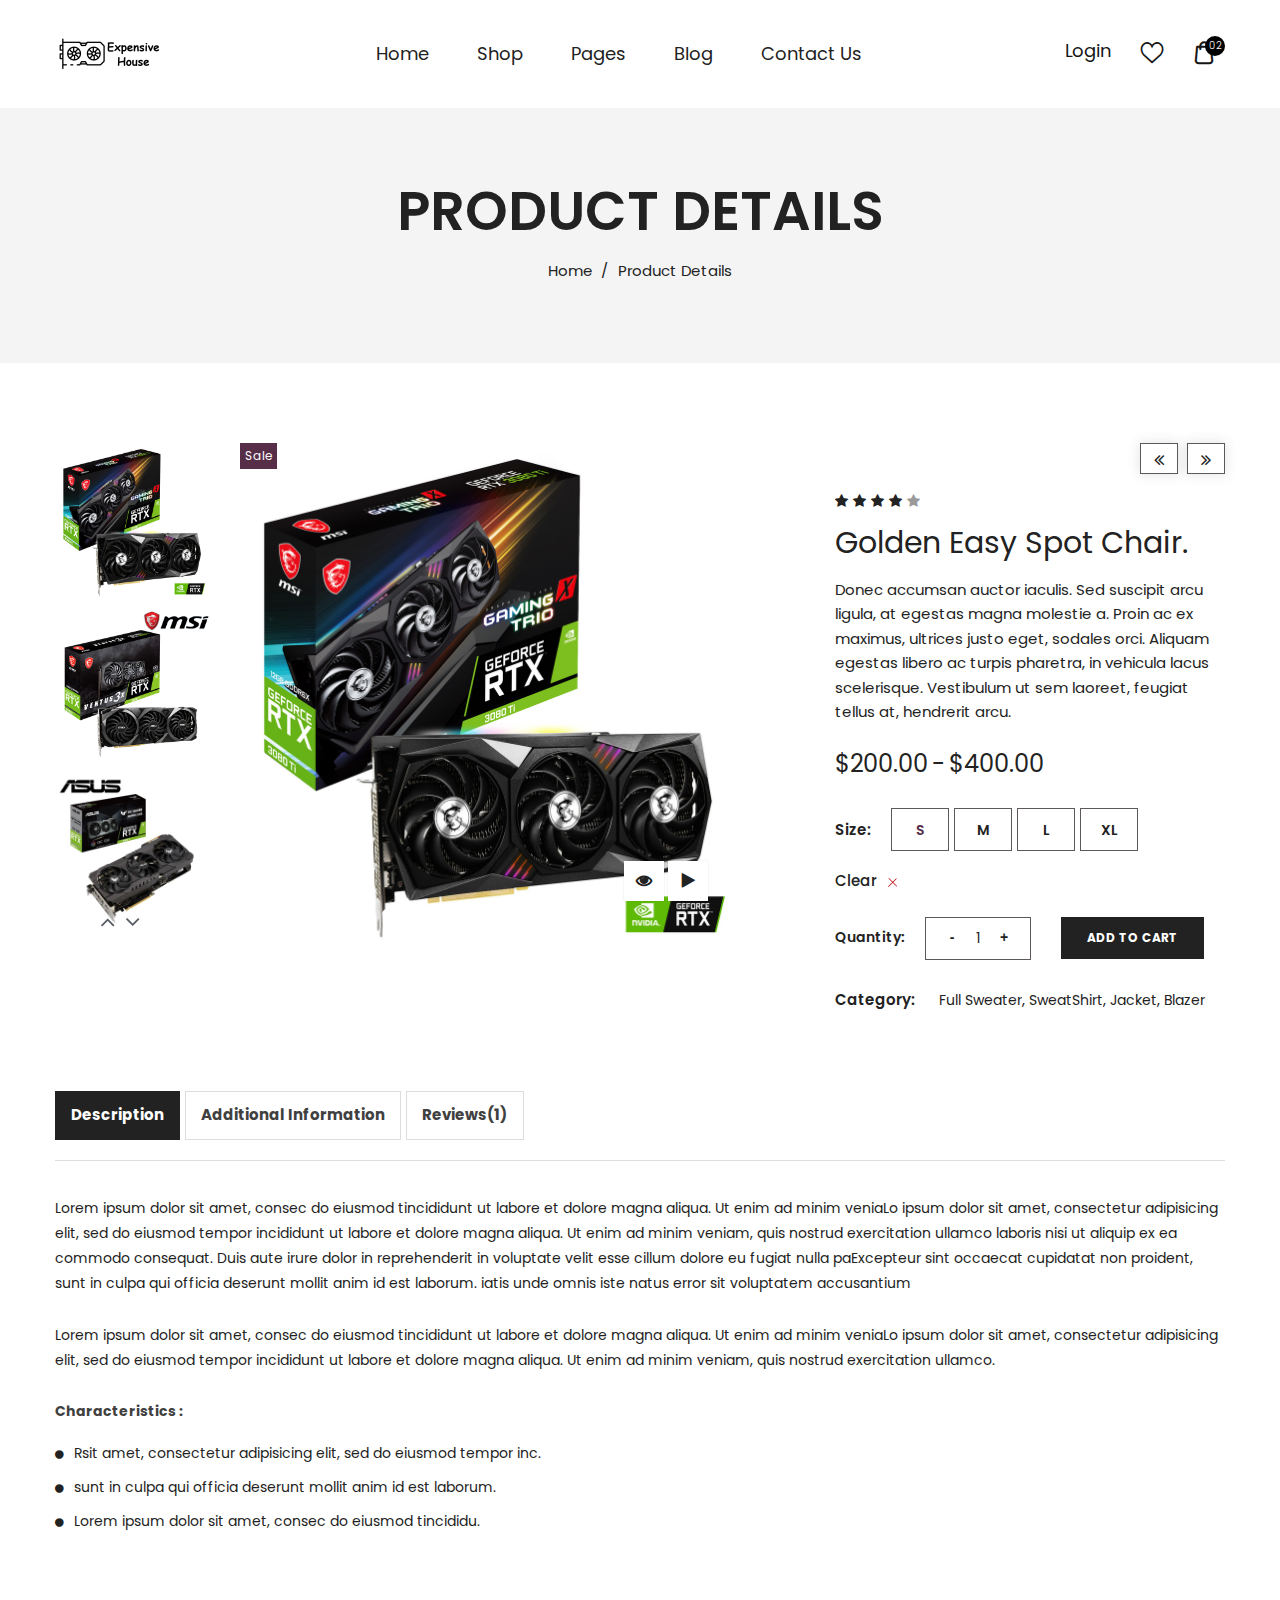
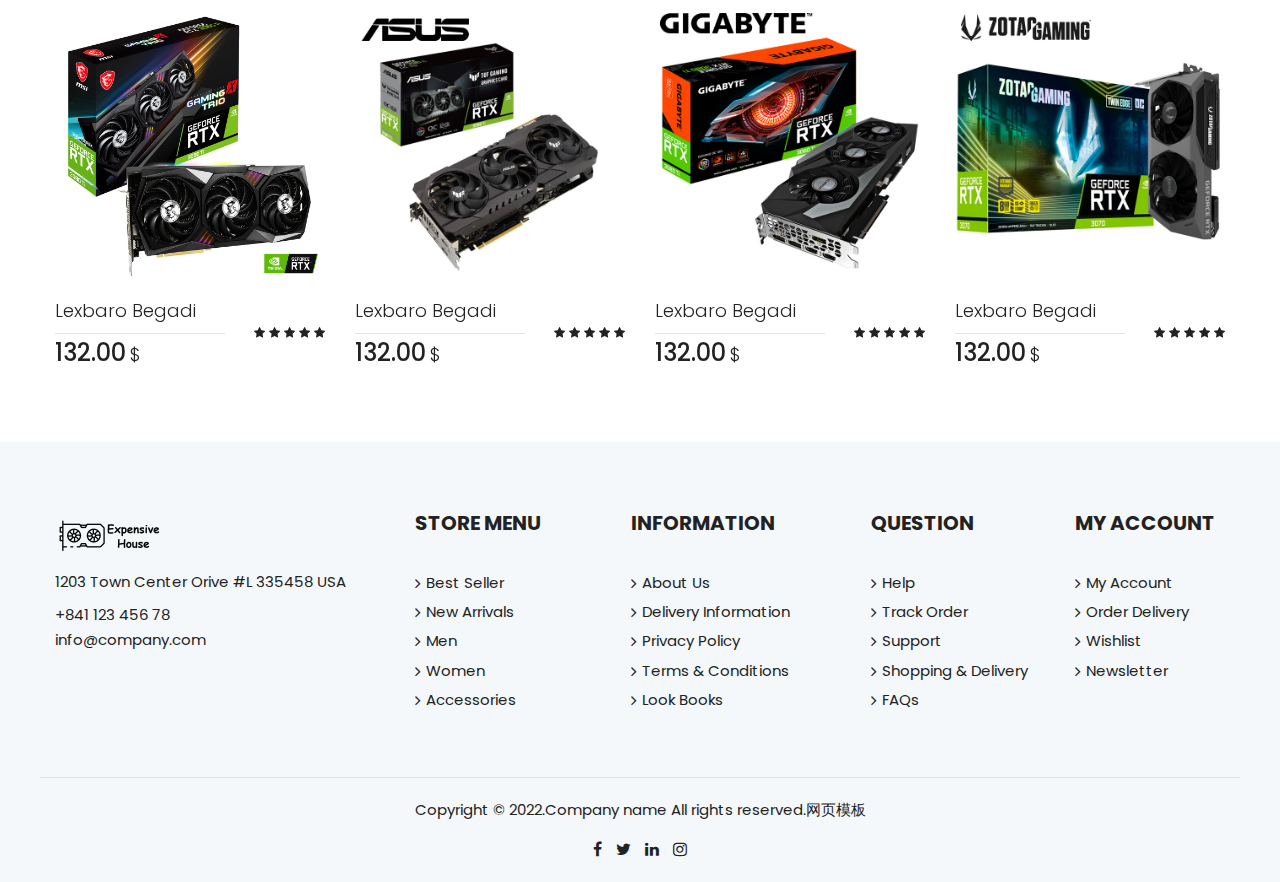
<file: website/product-details.html>
<!doctype html>
<html class="no-js" lang="zxx">

<head>
    <meta charset="utf-8">
    <meta http-equiv="x-ua-compatible" content="ie=edge">
    <title></title>
    <meta name="description" content="">
    <meta name="viewport" content="width=device-width, initial-scale=1, shrink-to-fit=no">
    <!-- Favicons -->
    <link rel="shortcut icon" href="assets/img/favicon.ico" type="image/x-icon">
    <link rel="apple-touch-icon" href="assets/img/icon.png">

    <!-- ************************* CSS Files ************************* -->

    <!-- Vendor CSS -->
    <link rel="stylesheet" href="assets/css/vendor.css">

    <!-- style css -->
    <link rel="stylesheet" href="assets/css/main.css">
</head>

<body>

    <!-- Preloader Start -->
    <div class="ft-preloader active">
        <div class="ft-preloader-inner h-100 d-flex align-items-center justify-content-center">
            <div class="ft-child ft-bounce1"></div>
            <div class="ft-child ft-bounce2"></div>
            <div class="ft-child ft-bounce3"></div>
        </div>
    </div>
    <!-- Preloader End -->

    <!-- Main Wrapper Start -->
    <div class="wrapper">
        <!-- Header Start -->
        <header class="header header-default site-header">
            <div class="header__outer">
                <div class="header__inner header--fixed">
                    <div class="container">
                        <div class="header__main">
                            <div class="header__col header__left">
                                <a href="index.html" class="logo">
                                    <figure class="logo--normal">
                                        <img src="assets/img/logo/logo.png" alt="Logo">
                                    </figure>
                                    <figure class="logo--transparency">
                                        <img src="assets/img/logo/logo.png" alt="Logo">
                                    </figure>
                                </a>
                            </div>
                            <div class="header__col header__center">
                                <nav class="main-navigation d-none d-lg-block">
                                    <ul class="mainmenu">
                                        <li class="mainmenu__item menu-item-has-children position-relative">
                                            <a href="index.html" class="mainmenu__link">Home</a>
                                            <div class="inner-menu">
                                                <ul class="sub-menu">
                                                    <li>
                                                        <a href="index.html">Home One</a>
                                                    </li>
                                                    <li>
                                                        <a href="index-02.html">Home Two</a>
                                                    </li>
                                                </ul>
                                            </div>
                                        </li>
                                        <li class="mainmenu__item menu-item-has-children position-static">
                                            <a href="#" class="mainmenu__link">Shop</a>
                                            <div class="inner-menu megamenu-holder">
                                                <ul class="megamenu">
                                                    <li>
                                                        <a class="megamenu-title" href="#">Shop Grid</a>
                                                        <ul>
                                                            <li>
                                                                <a href="shop-fullwidth.html">Full Width</a>
                                                            </li>
                                                            <li>
                                                                <a href="shop.html">Left Sidebar</a>
                                                            </li>
                                                            <li>
                                                                <a href="shop-right-sidebar.html">Right Sidebar</a>
                                                            </li>
                                                            <li>
                                                                <a href="shop-three-columns.html">Three Columns</a>
                                                            </li>
                                                            <li>
                                                                <a href="shop-four-columns.html">Four Columns</a>
                                                            </li>
                                                        </ul>
                                                    </li>
                                                    <li>
                                                        <a class="megamenu-title" href="#">Shop List</a>
                                                        <ul>
                                                            <li>
                                                                <a href="shop-list.html">Full Width</a>
                                                            </li>
                                                            <li>
                                                                <a href="shop-list-sidebar.html">Left Sidebar</a>
                                                            </li>
                                                            <li>
                                                                <a href="shop-list-right-sidebar.html">Right Sidebar</a>
                                                            </li>
                                                        </ul>
                                                    </li>
                                                    <li>
                                                        <a class="megamenu-title" href="#">Product Details</a>
                                                        <ul>
                                                            <li>
                                                                <a href="product-details.html">Tab Style 1</a>
                                                            </li>
                                                            <li>
                                                                <a href="product-details-tab-style-2.html">Tab Style
                                                                    2</a>
                                                            </li>
                                                            <li>
                                                                <a href="product-details-tab-style-3.html">Tab Style
                                                                    3</a>
                                                            </li>
                                                            <li>
                                                                <a href="product-details-gallery-left.html">Gallery
                                                                    Left</a>
                                                            </li>
                                                            <li>
                                                                <a href="product-details-gallery-right.html">Gallery
                                                                    Right</a>
                                                            </li>
                                                            <li>
                                                                <a href="product-details-sticky-left.html">Sticky
                                                                    Left</a>
                                                            </li>
                                                        </ul>
                                                    </li>
                                                    <li>
                                                        <a class="megamenu-title" href="#">Product Details</a>
                                                        <ul>
                                                            <li>
                                                                <a href="product-details-sticky-right.html">Sticky
                                                                    Right</a>
                                                            </li>
                                                            <li>
                                                                <a href="product-details-slider-box.html">Slider Box</a>
                                                            </li>
                                                            <li>
                                                                <a href="product-details-slider-full-width.html">Slider
                                                                    Box Full Width</a>
                                                            </li>
                                                            <li>
                                                                <a href="product-details-affiliate.html">Affiliate
                                                                    Proudct</a>
                                                            </li>
                                                            <li>
                                                                <a href="product-details-variable.html">Variable
                                                                    Proudct</a>
                                                            </li>
                                                            <li>
                                                                <a href="product-details-group.html">Group Product</a>
                                                            </li>
                                                        </ul>
                                                    </li>
                                                </ul>
                                            </div>
                                        </li>
                                        <li class="mainmenu__item menu-item-has-children position-relative">
                                            <a href="#" class="mainmenu__link">Pages</a>
                                            <div class="inner-menu">
                                                <ul class="sub-menu">
                                                    <li>
                                                        <a href="my-account.html">My Account</a>
                                                    </li>
                                                    <li>
                                                        <a href="checkout.html">Checkout</a>
                                                    </li>
                                                    <li>
                                                        <a href="cart.html">Cart</a>
                                                    </li>
                                                    <li>
                                                        <a href="compare.html">Compare</a>
                                                    </li>
                                                    <li>
                                                        <a href="order-tracking.html">Track Order</a>
                                                    </li>
                                                    <li>
                                                        <a href="wishlist.html">Wishlist</a>
                                                    </li>
                                                </ul>
                                            </div>
                                        </li>
                                        <li class="mainmenu__item menu-item-has-children position-relative">
                                            <a href="#" class="mainmenu__link">Blog</a>
                                            <div class="inner-menu">
                                                <ul class="sub-menu">
                                                    <li class="has-children">
                                                        <a href="#">Blog Grid</a>
                                                        <ul class="sub-menu">
                                                            <li>
                                                                <a href="blog-left-sidebar.html">Left Sidebar</a>
                                                            </li>
                                                            <li>
                                                                <a href="blog.html">Right Sidebar</a>
                                                            </li>
                                                            <li>
                                                                <a href="blog-01-column.html">One Column</a>
                                                            </li>
                                                            <li>
                                                                <a href="blog-02-columns.html">Two Columns</a>
                                                            </li>
                                                            <li>
                                                                <a href="blog-03-columns.html">Three Columns</a>
                                                            </li>
                                                        </ul>
                                                    </li>
                                                    <li class="has-children">
                                                        <a href="#">Blog Details</a>
                                                        <ul class="sub-menu">
                                                            <li>
                                                                <a href="blog-details-image.html">Image Post</a>
                                                            </li>
                                                            <li>
                                                                <a href="blog-details-audio.html">Audio Post</a>
                                                            </li>
                                                            <li>
                                                                <a href="blog-details-video.html">Video Post</a>
                                                            </li>
                                                            <li>
                                                                <a href="blog-details-gallery.html">Gallery Post</a>
                                                            </li>
                                                        </ul>
                                                    </li>
                                                </ul>
                                            </div>
                                        </li>
                                        <li class="mainmenu__item">
                                            <a href="contact-us.html" class="mainmenu__link">Contact Us</a>
                                        </li>
                                    </ul>
                                </nav>
                            </div>
                            <div class="header__col header__right">
                                <div class="toolbar-item d-none d-lg-block">
                                    <a href="login-register.html" class="toolbar-btn">
                                        <span>Login</span>
                                    </a>
                                </div>
                                <div class="toolbar-item d-block d-lg-none">
                                    <a href="#offcanvasnav" class="hamburger-icon js-toolbar menu-btn">
                                        <span></span>
                                        <span></span>
                                        <span></span>
                                        <span></span>
                                        <span></span>
                                        <span></span>
                                    </a>
                                </div>
                                <div class="toolbar-item">
                                    <a href="wishlist.html" class="toolbar-btn">
                                        <i class="flaticon-heart"></i>
                                    </a>
                                </div>
                                <div class="toolbar-item mini-cart-btn">
                                    <a href="#miniCart" class="toolbar-btn js-toolbar">
                                        <span class="mini-cart-btn__icon">
                                            <i class="flaticon-bag"></i>
                                        </span>
                                        <sup class="mini-cart-btn__count">
                                            02
                                        </sup>
                                    </a>
                                </div>
                            </div>
                        </div>
                    </div>
                </div>
                <div class="header-sticky-height"></div>
            </div>
        </header>
        <!-- Header End -->

        <!-- Breadcrumb area Start -->
        <section class="page-title-area bg-color" data-bg-color="#f4f4f4">
            <div class="container">
                <div class="row">
                    <div class="col-12 text-center">
                        <h1 class="page-title">Product Details</h1>
                        <ul class="breadcrumb">
                            <li><a href="index.html">Home</a></li>
                            <li class="current"><span>Product Details</span></li>
                        </ul>
                    </div>
                </div>
            </div>
        </section>
        <!-- Breadcrumb area End -->

        <!-- Main Content Wrapper Start -->
        <div class="main-content-wrapper">
            <div class="page-content-inner pt--80 pt-md--60">
                <div class="container">
                    <div class="row no-gutters mb--80 mb-md--57">
                        <div class="col-lg-7 product-main-image">
                            <div class="product-image">
                                <div class="product-gallery vertical-slide-nav">
                                    <div class="product-gallery__large-image mb-sm--30">
                                        <div class="product-gallery__wrapper">
                                            <div class="element-carousel main-slider image-popup" data-slick-options='{
                                                "slidesToShow": 1,
                                                "slidesToScroll": 1,
                                                "infinite": true,
                                                "arrows": false, 
                                                "asNavFor": ".nav-slider"
                                            }'>
                                                <div class="item">
                                                    <figure class="product-gallery__image zoom">
                                                        <img src="assets/img/products/product-03-500x555.png"
                                                            alt="Product">
                                                        <span class="product-badge sale">Sale</span>
                                                        <div class="product-gallery__actions">
                                                            <button class="action-btn btn-zoom-popup"><i
                                                                    class="fa fa-eye"></i></button>
                                                            <a href="https://www.youtube.com/watch?v=Rp19QD2XIGM"
                                                                class="action-btn video-popup"><i
                                                                    class="fa fa-play"></i></a>
                                                        </div>
                                                    </figure>
                                                </div>
                                                <div class="item">
                                                    <figure class="product-gallery__image zoom">
                                                        <img src="assets/img/products/product-04-500x555.png"
                                                            alt="Product">
                                                        <span class="product-badge sale">Sale</span>
                                                        <div class="product-gallery__actions">
                                                            <button class="action-btn btn-zoom-popup"><i
                                                                    class="fa fa-eye"></i></button>
                                                            <a href="https://www.youtube.com/watch?v=Rp19QD2XIGM"
                                                                class="action-btn video-popup"><i
                                                                    class="fa fa-play"></i></a>
                                                        </div>
                                                    </figure>
                                                </div>
                                                <div class="item">
                                                    <figure class="product-gallery__image zoom">
                                                        <img src="assets/img/products/product-05-500x555.png"
                                                            alt="Product">
                                                        <span class="product-badge sale">Sale</span>
                                                        <div class="product-gallery__actions">
                                                            <button class="action-btn btn-zoom-popup"><i
                                                                    class="fa fa-eye"></i></button>
                                                            <a href="https://www.youtube.com/watch?v=Rp19QD2XIGM"
                                                                class="action-btn video-popup"><i
                                                                    class="fa fa-play"></i></a>
                                                        </div>
                                                    </figure>
                                                </div>
                                                <div class="item">
                                                    <figure class="product-gallery__image zoom">
                                                        <img src="assets/img/products/product-06-500x555.png"
                                                            alt="Product">
                                                        <span class="product-badge sale">Sale</span>
                                                        <div class="product-gallery__actions">
                                                            <button class="action-btn btn-zoom-popup"><i
                                                                    class="fa fa-eye"></i></button>
                                                            <a href="https://www.youtube.com/watch?v=Rp19QD2XIGM"
                                                                class="action-btn video-popup"><i
                                                                    class="fa fa-play"></i></a>
                                                        </div>
                                                    </figure>
                                                </div>
                                            </div>
                                        </div>
                                    </div>
                                    <div class="product-gallery__nav-image">
                                        <div class="element-carousel nav-slider product-slide-nav slick-center-bottom"
                                            data-slick-options='{
                                            "spaceBetween": 10,
                                            "slidesToShow": 3,
                                            "slidesToScroll": 1,
                                            "vertical": true,
                                            "swipe": true,
                                            "verticalSwiping": true,
                                            "infinite": true,
                                            "focusOnSelect": true,
                                            "asNavFor": ".main-slider",
                                            "arrows": true, 
                                            "prevArrow": {"buttonClass": "slick-btn slick-prev", "iconClass": "fa fa-angle-up" },
                                            "nextArrow": {"buttonClass": "slick-btn slick-next", "iconClass": "fa fa-angle-down" }
                                        }' data-slick-responsive='[
                                            {
                                                "breakpoint":1200, 
                                                "settings": {
                                                    "slidesToShow": 2
                                                } 
                                            },
                                            {
                                                "breakpoint":992, 
                                                "settings": {
                                                    "slidesToShow": 3
                                                } 
                                            },
                                            {
                                                "breakpoint":767, 
                                                "settings": {
                                                    "slidesToShow": 4,
                                                    "vertical": false
                                                } 
                                            },
                                            {
                                                "breakpoint":575, 
                                                "settings": {
                                                    "slidesToShow": 3,
                                                    "vertical": false
                                                } 
                                            },
                                            {
                                                "breakpoint":480, 
                                                "settings": {
                                                    "slidesToShow": 2,
                                                    "vertical": false
                                                } 
                                            }
                                        ]'>
                                            <div class="item">
                                                <figure class="product-gallery__nav-image--single">
                                                    <img src="assets/img/products/product-03-270x300.jpg"
                                                        alt="Products">
                                                </figure>
                                            </div>
                                            <div class="item">
                                                <figure class="product-gallery__nav-image--single">
                                                    <img src="assets/img/products/product-04-270x300.jpg"
                                                        alt="Products">
                                                </figure>
                                            </div>
                                            <div class="item">
                                                <figure class="product-gallery__nav-image--single">
                                                    <img src="assets/img/products/product-05-270x300.jpg"
                                                        alt="Products">
                                                </figure>
                                            </div>
                                            <div class="item">
                                                <figure class="product-gallery__nav-image--single">
                                                    <img src="assets/img/products/product-06-270x300.jpg"
                                                        alt="Products">
                                                </figure>
                                            </div>
                                        </div>
                                    </div>
                                </div>
                            </div>
                        </div>
                        <div class="col-xl-4 offset-xl-1 col-lg-5 product-main-details mt-md--50">
                            <div class="product-summary pl-lg--30 pl-md--0">
                                <div class="product-navigation text-right mb--20">
                                    <a href="#" class="prev"><i class="fa fa-angle-double-left"></i></a>
                                    <a href="#" class="next"><i class="fa fa-angle-double-right"></i></a>
                                </div>
                                <div class="product-rating d-flex mb--20">
                                    <div class="star-rating star-four">
                                        <span>Rated <strong class="rating">5.00</strong> out of 5</span>
                                    </div>
                                </div>
                                <h3 class="product-title mb--20">Golden Easy Spot Chair.</h3>
                                <p class="product-short-description mb--20">Donec accumsan auctor iaculis. Sed suscipit
                                    arcu ligula, at egestas magna molestie a. Proin ac ex maximus, ultrices justo eget,
                                    sodales orci. Aliquam egestas libero ac turpis pharetra, in vehicula lacus
                                    scelerisque. Vestibulum ut sem laoreet, feugiat tellus at, hendrerit arcu.</p>
                                <div class="product-price-wrapper mb--25">
                                    <span class="money">$200.00</span>
                                    <span class="price-separator">-</span>
                                    <span class="money">$400.00</span>
                                </div>
                                <form action="#" class="variation-form mb--20">
                                    <div class="product-size-variations d-flex align-items-center mb--15">
                                        <p class="variation-label">Size:</p>
                                        <div class="product-size-variation variation-wrapper">
                                            <div class="variation">
                                                <a class="product-size-variation-btn selected" data-toggle="tooltip"
                                                    data-placement="top" title="S">
                                                    <span class="product-size-variation-label">S</span>
                                                </a>
                                            </div>
                                            <div class="variation">
                                                <a class="product-size-variation-btn" data-toggle="tooltip"
                                                    data-placement="top" title="M">
                                                    <span class="product-size-variation-label">M</span>
                                                </a>
                                            </div>
                                            <div class="variation">
                                                <a class="product-size-variation-btn" data-toggle="tooltip"
                                                    data-placement="top" title="L">
                                                    <span class="product-size-variation-label">L</span>
                                                </a>
                                            </div>
                                            <div class="variation">
                                                <a class="product-size-variation-btn" data-toggle="tooltip"
                                                    data-placement="top" title="XL">
                                                    <span class="product-size-variation-label">XL</span>
                                                </a>
                                            </div>
                                        </div>
                                    </div>
                                    <a href="" class="reset_variations">Clear</a>
                                </form>
                                <div
                                    class="product-action d-flex flex-sm-row align-items-sm-center flex-column align-items-start mb--30">
                                    <div class="quantity-wrapper d-flex align-items-center mr--30 mr-xs--0 mb-xs--30">
                                        <label class="quantity-label" for="pro-qty">Quantity:</label>
                                        <div class="quantity">
                                            <input type="number" class="quantity-input" name="pro-qty" id="pro-qty"
                                                value="1" min="1">
                                        </div>
                                    </div>
                                    <button type="button" class="btn btn-shape-square btn-size-sm"
                                        onclick="window.location.href='cart.html'">
                                        Add To Cart
                                    </button>
                                </div>
                                <div class="product-footer-meta">
                                    <p><span>Category:</span>
                                        <a href="shop.html">Full Sweater</a>,
                                        <a href="shop.html">SweatShirt</a>,
                                        <a href="shop.html">Jacket</a>,
                                        <a href="shop.html">Blazer</a>
                                    </p>
                                </div>
                            </div>
                        </div>
                    </div>
                    <div class="row justify-content-center mb--77 mb-md--57">
                        <div class="col-12">
                            <div class="tab-style-1">
                                <div class="nav nav-tabs mb--35 mb-sm--25" id="product-tab" role="tablist">
                                    <a class="nav-link active" id="nav-description-tab" data-toggle="tab"
                                        href="#nav-description" role="tab" aria-selected="true">
                                        <span>Description</span>
                                    </a>
                                    <a class="nav-link" id="nav-info-tab" data-toggle="tab" href="#nav-info" role="tab"
                                        aria-selected="true">
                                        <span>Additional Information</span>
                                    </a>
                                    <a class="nav-link" id="nav-reviews-tab" data-toggle="tab" href="#nav-reviews"
                                        role="tab" aria-selected="true">
                                        <span>Reviews(1)</span>
                                    </a>
                                </div>
                                <div class="tab-content" id="product-tabContent">
                                    <div class="tab-pane fade show active" id="nav-description" role="tabpanel"
                                        aria-labelledby="nav-description-tab">
                                        <div class="product-description">
                                            <p>Lorem ipsum dolor sit amet, consec do eiusmod tincididunt ut labore et
                                                dolore magna aliqua. Ut enim ad minim veniaLo ipsum dolor sit amet,
                                                consectetur adipisicing elit, sed do eiusmod tempor incididunt ut labore
                                                et dolore magna aliqua. Ut enim ad minim veniam, quis nostrud
                                                exercitation ullamco laboris nisi ut aliquip ex ea commodo consequat.
                                                Duis aute irure dolor in reprehenderit in voluptate velit esse cillum
                                                dolore eu fugiat nulla paExcepteur sint occaecat cupidatat non proident,
                                                sunt in culpa qui officia deserunt mollit anim id est laborum. iatis
                                                unde omnis iste natus error sit voluptatem accusantium </p>

                                            <p>Lorem ipsum dolor sit amet, consec do eiusmod tincididunt ut labore et
                                                dolore magna aliqua. Ut enim ad minim veniaLo ipsum dolor sit amet,
                                                consectetur adipisicing elit, sed do eiusmod tempor incididunt ut labore
                                                et dolore magna aliqua. Ut enim ad minim veniam, quis nostrud
                                                exercitation ullamco.</p>

                                            <h5 class="product-description__heading">Characteristics :</h5>
                                            <ul>
                                                <li><i class="fa fa-circle"></i><span>Rsit amet, consectetur
                                                        adipisicing elit, sed do eiusmod tempor inc.</span></li>
                                                <li><i class="fa fa-circle"></i><span>sunt in culpa qui officia
                                                        deserunt mollit anim id est laborum. </span></li>
                                                <li><i class="fa fa-circle"></i><span>Lorem ipsum dolor sit amet,
                                                        consec do eiusmod tincididu. </span></li>
                                            </ul>

                                        </div>
                                    </div>
                                    <div class="tab-pane fade" id="nav-info" role="tabpanel"
                                        aria-labelledby="nav-info-tab">
                                        <div class="table-content table-responsive">
                                            <table class="table shop_attributes">
                                                <tbody>
                                                    <tr>
                                                        <th>Weight</th>
                                                        <td>57 kg</td>
                                                    </tr>
                                                    <tr>
                                                        <th>Dimensions</th>
                                                        <td>160 × 152 × 110 cm</td>
                                                    </tr>
                                                    <tr>
                                                        <th>Color</th>
                                                        <td>
                                                            <a href="shop.html">Black</a>,
                                                            <a href="shop.html">Gray</a>,
                                                            <a href="shop.html">Red</a>,
                                                            <a href="shop.html">Violet</a>,
                                                            <a href="shop.html">Yellow</a>
                                                        </td>
                                                    </tr>
                                                </tbody>
                                            </table>
                                        </div>
                                    </div>
                                    <div class="tab-pane fade" id="nav-reviews" role="tabpanel"
                                        aria-labelledby="nav-reviews-tab">
                                        <div class="product-reviews">
                                            <h3 class="review__title">1 review for Black Blazer</h3>
                                            <ul class="review__list">
                                                <li class="review__item">
                                                    <div class="review__container">
                                                        <img src="assets/img/others/comment-1.jpg" alt="Review Avatar"
                                                            class="review__avatar">
                                                        <div class="review__text">
                                                            <div
                                                                class="d-flex flex-sm-row flex-column justify-content-between">
                                                                <div class="review__meta">
                                                                    <strong class="review__author">John Snow </strong>
                                                                    <span class="review__dash">-</span>
                                                                    <span class="review__published-date">November 20,
                                                                        2018</span>
                                                                </div>
                                                                <div class="product-rating">
                                                                    <div class="star-rating star-five">
                                                                        <span>Rated <strong class="rating">5.00</strong>
                                                                            out of 5</span>
                                                                    </div>
                                                                </div>
                                                            </div>
                                                            <p class="review__description">Aliquam egestas libero ac
                                                                turpis pharetra, in vehicula lacus scelerisque.
                                                                Vestibulum ut sem laoreet, feugiat tellus at, hendrerit
                                                                arcu.</p>
                                                        </div>
                                                    </div>
                                                </li>
                                            </ul>
                                            <div class="review-form-wrapper">
                                                <div class="row">
                                                    <div class="col-lg-8">
                                                        <span class="reply-title">Add a review</span>
                                                        <form action="#" class="form pr--30">
                                                            <div class="form-notes mb--20">
                                                                <p>Your email address will not be published. Required
                                                                    fields are marked <span class="required">*</span>
                                                                </p>
                                                            </div>
                                                            <div class="form__group mb--10">
                                                                <label class="form__label d-block mb--10">Your Ratings</label>
                                                                <div class="rating">
                                                                    <span><i class="fa fa-star"></i></span>
                                                                    <span><i class="fa fa-star"></i></span>
                                                                    <span><i class="fa fa-star"></i></span>
                                                                    <span><i class="fa fa-star"></i></span>
                                                                    <span><i class="fa fa-star"></i></span>
                                                                </div>
                                                            </div>
                                                            <div class="form__group mb--10">
                                                                <label class="form__label d-block mb--10" for="email">Your
                                                                    Review<span class="required">*</span></label>
                                                                <textarea name="review" id="review"
                                                                    class="form__input form__input--textarea"></textarea>
                                                            </div>
                                                            <div class="form__group mb--20">
                                                                <label class="form__label d-block mb--10" for="name">Name<span
                                                                        class="required">*</span></label>
                                                                <input type="text" name="name" id="name"
                                                                    class="form__input">
                                                            </div>
                                                            <div class="form__group mb--20">
                                                                <label class="form__label d-block mb--10"
                                                                    for="email">Email<span
                                                                        class="required">*</span></label>
                                                                <input type="email" name="email" id="email"
                                                                    class="form__input">
                                                            </div>
                                                            <div class="form__group">
                                                                <div class="form-row">
                                                                    <div class="col-12">
                                                                        <input type="submit" value="Submit Now"
                                                                            class="btn btn-size-md">
                                                                    </div>
                                                                </div>
                                                            </div>
                                                        </form>
                                                    </div>
                                                </div>
                                            </div>
                                        </div>
                                    </div>
                                </div>
                            </div>
                        </div>
                    </div>
                    <div class="row mb--77 mb-md--57">
                        <div class="col-12">
                            <div class="element-carousel slick-vertical-center" data-slick-options='{
                                "spaceBetween": 30,
                                "slidesToShow": 4,
                                "slidesToScroll": 1,
                                "arrows": true,
                                "prevArrow": {"buttonClass": "slick-btn slick-prev", "iconClass": "la la-angle-double-left" },
                                "nextArrow": {"buttonClass": "slick-btn slick-next", "iconClass": "la la-angle-double-right" }
                            }' data-slick-responsive='[
                                {"breakpoint":1199, "settings": {
                                    "slidesToShow": 3
                                }},
                                {"breakpoint":991, "settings": {
                                    "slidesToShow": 2
                                }},
                                {"breakpoint":575, "settings": {
                                    "slidesToShow": 1
                                }}
                            ]'>
                                <div class="item">
                                    <div class="payne-product">
                                        <div class="product__inner">
                                            <div class="product__image">
                                                <figure class="product__image--holder">
                                                    <img src="assets/img/products/product-03-270x300.jpg" alt="Product">
                                                </figure>
                                                <a href="product-details.html" class="product__overlay"></a>
                                                <div class="product__action">
                                                    <a data-toggle="modal" data-target="#productModal"
                                                        class="action-btn">
                                                        <i class="fa fa-eye"></i>
                                                        <span class="sr-only">Quick View</span>
                                                    </a>
                                                    <a href="wishlist.html" class="action-btn">
                                                        <i class="fa fa-heart-o"></i>
                                                        <span class="sr-only">Add to wishlist</span>
                                                    </a>
                                                    <a href="compare.html" class="action-btn">
                                                        <i class="fa fa-repeat"></i>
                                                        <span class="sr-only">Add To Compare</span>
                                                    </a>
                                                    <a href="cart.html" class="action-btn">
                                                        <i class="fa fa-shopping-cart"></i>
                                                        <span class="sr-only">Add To Cart</span>
                                                    </a>
                                                </div>
                                            </div>
                                            <div class="product__info">
                                                <div class="product__info--left">
                                                    <h3 class="product__title">
                                                        <a href="product-details.html">Lexbaro Begadi</a>
                                                    </h3>
                                                    <div class="product__price">
                                                        <span class="money">132.00</span>
                                                        <span class="sign">$</span>
                                                    </div>
                                                </div>
                                                <div class="product__info--right">
                                                    <span class="product__rating">
                                                        <i class="fa fa-star"></i>
                                                        <i class="fa fa-star"></i>
                                                        <i class="fa fa-star"></i>
                                                        <i class="fa fa-star"></i>
                                                        <i class="fa fa-star"></i>
                                                    </span>
                                                </div>
                                            </div>
                                        </div>
                                    </div>
                                </div>
                                <div class="item">
                                    <div class="payne-product">
                                        <div class="product__inner">
                                            <div class="product__image">
                                                <figure class="product__image--holder">
                                                    <img src="assets/img/products/product-05-270x300.jpg" alt="Product">
                                                </figure>
                                                <a href="product-details.html" class="product-overlay"></a>
                                                <div class="product__action">
                                                    <a data-toggle="modal" data-target="#productModal"
                                                        class="action-btn">
                                                        <i class="fa fa-eye"></i>
                                                        <span class="sr-only">Quick View</span>
                                                    </a>
                                                    <a href="wishlist.html" class="action-btn">
                                                        <i class="fa fa-heart-o"></i>
                                                        <span class="sr-only">Add to wishlist</span>
                                                    </a>
                                                    <a href="wishlist.html" class="action-btn">
                                                        <i class="fa fa-repeat"></i>
                                                        <span class="sr-only">Add To Compare</span>
                                                    </a>
                                                    <a href="cart.html" class="action-btn">
                                                        <i class="fa fa-shopping-cart"></i>
                                                        <span class="sr-only">Add To Cart</span>
                                                    </a>
                                                </div>
                                            </div>
                                            <div class="product__info">
                                                <div class="product__info--left">
                                                    <h3 class="product__title">
                                                        <a href="product-details.html">Lexbaro Begadi</a>
                                                    </h3>
                                                    <div class="product__price">
                                                        <span class="money">132.00</span>
                                                        <span class="sign">$</span>
                                                    </div>
                                                </div>
                                                <div class="product__info--right">
                                                    <span class="product__rating">
                                                        <i class="fa fa-star"></i>
                                                        <i class="fa fa-star"></i>
                                                        <i class="fa fa-star"></i>
                                                        <i class="fa fa-star"></i>
                                                        <i class="fa fa-star"></i>
                                                    </span>
                                                </div>
                                            </div>
                                        </div>
                                    </div>
                                </div>
                                <div class="item">
                                    <div class="payne-product">
                                        <div class="product__inner">
                                            <div class="product__image">
                                                <figure class="product__image--holder">
                                                    <img src="assets/img/products/product-06-270x300.jpg" alt="Product">
                                                </figure>
                                                <a href="product-details.html" class="product-overlay"></a>
                                                <div class="product__action">
                                                    <a data-toggle="modal" data-target="#productModal"
                                                        class="action-btn">
                                                        <i class="fa fa-eye"></i>
                                                        <span class="sr-only">Quick View</span>
                                                    </a>
                                                    <a href="wishlist.html" class="action-btn">
                                                        <i class="fa fa-heart-o"></i>
                                                        <span class="sr-only">Add to wishlist</span>
                                                    </a>
                                                    <a href="wishlist.html" class="action-btn">
                                                        <i class="fa fa-repeat"></i>
                                                        <span class="sr-only">Add To Compare</span>
                                                    </a>
                                                    <a href="cart.html" class="action-btn">
                                                        <i class="fa fa-shopping-cart"></i>
                                                        <span class="sr-only">Add To Cart</span>
                                                    </a>
                                                </div>
                                            </div>
                                            <div class="product__info">
                                                <div class="product__info--left">
                                                    <h3 class="product__title">
                                                        <a href="product-details.html">Lexbaro Begadi</a>
                                                    </h3>
                                                    <div class="product__price">
                                                        <span class="money">132.00</span>
                                                        <span class="sign">$</span>
                                                    </div>
                                                </div>
                                                <div class="product__info--right">
                                                    <span class="product__rating">
                                                        <i class="fa fa-star"></i>
                                                        <i class="fa fa-star"></i>
                                                        <i class="fa fa-star"></i>
                                                        <i class="fa fa-star"></i>
                                                        <i class="fa fa-star"></i>
                                                    </span>
                                                </div>
                                            </div>
                                        </div>
                                    </div>
                                </div>
                                <div class="item">
                                    <div class="payne-product">
                                        <div class="product__inner">
                                            <div class="product__image">
                                                <figure class="product__image--holder">
                                                    <img src="assets/img/products/product-08-270x300.jpg" alt="Product">
                                                </figure>
                                                <a href="product-details.html" class="product-overlay"></a>
                                                <div class="product__action">
                                                    <a data-toggle="modal" data-target="#productModal"
                                                        class="action-btn">
                                                        <i class="fa fa-eye"></i>
                                                        <span class="sr-only">Quick View</span>
                                                    </a>
                                                    <a href="wishlist.html" class="action-btn">
                                                        <i class="fa fa-heart-o"></i>
                                                        <span class="sr-only">Add to wishlist</span>
                                                    </a>
                                                    <a href="wishlist.html" class="action-btn">
                                                        <i class="fa fa-repeat"></i>
                                                        <span class="sr-only">Add To Compare</span>
                                                    </a>
                                                    <a href="cart.html" class="action-btn">
                                                        <i class="fa fa-shopping-cart"></i>
                                                        <span class="sr-only">Add To Cart</span>
                                                    </a>
                                                </div>
                                            </div>
                                            <div class="product__info">
                                                <div class="product__info--left">
                                                    <h3 class="product__title">
                                                        <a href="product-details.html">Lexbaro Begadi</a>
                                                    </h3>
                                                    <div class="product__price">
                                                        <span class="money">132.00</span>
                                                        <span class="sign">$</span>
                                                    </div>
                                                </div>
                                                <div class="product__info--right">
                                                    <span class="product__rating">
                                                        <i class="fa fa-star"></i>
                                                        <i class="fa fa-star"></i>
                                                        <i class="fa fa-star"></i>
                                                        <i class="fa fa-star"></i>
                                                        <i class="fa fa-star"></i>
                                                    </span>
                                                </div>
                                            </div>
                                        </div>
                                    </div>
                                </div>
                            </div>
                        </div>
                    </div>
                </div>
            </div>
        </div>
        <!-- Main Content Wrapper End -->

        <!-- Footer Start-->
        <footer class="footer bg-color pt--70 pt-xs--60" data-bg-color="#f4f8fa">
            <div class="container">
                <div class="row border-bottom pb--60 pb-sm--28 pb-xs--49">
                    <div class="col footer-column-1 mb-sm--42">
                        <div class="footer-widget">
                            <div class="textwidget">
                                <figure class="footer-logo mb--10">
                                    <img src="assets/img/logo/logo.png" alt="Logo">
                                </figure>
                            </div>
                            <div class="address-widget">
                                <address>1203 Town Center Orive #L 335458 USA</address>
                                <a href="tel:+84112345678">+841 123 456 78</a>
                                <a href="mailto:info@company.com">info@company.com</a>
                            </div>
                        </div>
                    </div>
                    <div class="col footer-column-2 mb-md--33">
                        <div class="footer-widget">
                            <h3 class="widget-title mb--35 mb-sm--15">Store Menu</h3>
                            <ul class="footer-menu">
                                <li>
                                    <a href="shop.html">
                                        <i class="fa fa-angle-right"></i>
                                        <span>Best Seller</span>
                                    </a>
                                </li>
                                <li>
                                    <a href="shop.html">
                                        <i class="fa fa-angle-right"></i>
                                        <span>New Arrivals</span>
                                    </a>
                                </li>
                                <li>
                                    <a href="shop.html">
                                        <i class="fa fa-angle-right"></i>
                                        <span>Men</span>
                                    </a>
                                </li>
                                <li>
                                    <a href="shop.html">
                                        <i class="fa fa-angle-right"></i>
                                        <span>Women</span>
                                    </a>
                                </li>
                                <li>
                                    <a href="shop.html">
                                        <i class="fa fa-angle-right"></i>
                                        <span>Accessories</span>
                                    </a>
                                </li>
                            </ul>
                        </div>
                    </div>
                    <div class="col footer-column-3 mb-sm--33">
                        <div class="footer-widget">
                            <h3 class="widget-title mb--35 mb-sm--15">Information</h3>
                            <ul class="footer-menu">
                                <li>
                                    <a href="#">
                                        <i class="fa fa-angle-right"></i>
                                        <span>About Us</span>
                                    </a>
                                </li>
                                <li>
                                    <a href="#">
                                        <i class="fa fa-angle-right"></i>
                                        <span>Delivery Information</span>
                                    </a>
                                </li>
                                <li>
                                    <a href="#">
                                        <i class="fa fa-angle-right"></i>
                                        <span>Privacy Policy</span>
                                    </a>
                                </li>
                                <li>
                                    <a href="#">
                                        <i class="fa fa-angle-right"></i>
                                        <span>Terms &amp; Conditions</span>
                                    </a>
                                </li>
                                <li>
                                    <a href="#">
                                        <i class="fa fa-angle-right"></i>
                                        <span>Look Books</span>
                                    </a>
                                </li>
                            </ul>
                        </div>
                    </div>
                    <div class="col footer-column-4 mb-xs--33">
                        <div class="footer-widget">
                            <h3 class="widget-title mb--35 mb-sm--15">Question</h3>
                            <div class="footer-widget">
                                <ul class="footer-menu">
                                    <li>
                                        <a href="#">
                                            <i class="fa fa-angle-right"></i>
                                            <span>Help</span>
                                        </a>
                                    </li>
                                    <li>
                                        <a href="order-tracking.html">
                                            <i class="fa fa-angle-right"></i>
                                            <span>Track Order</span>
                                        </a>
                                    </li>
                                    <li>
                                        <a href="#">
                                            <i class="fa fa-angle-right"></i>
                                            <span>Support</span>
                                        </a>
                                    </li>
                                    <li>
                                        <a href="shop.html">
                                            <i class="fa fa-angle-right"></i>
                                            <span>Shopping &amp; Delivery</span>
                                        </a>
                                    </li>
                                    <li>
                                        <a href="#">
                                            <i class="fa fa-angle-right"></i>
                                            <span>FAQs</span>
                                        </a>
                                    </li>
                                </ul>
                            </div>
                        </div>
                    </div>
                    <div class="col footer-column-5">
                        <div class="footer-widget">
                            <h3 class="widget-title mb--35 mb-sm--15">My Account</h3>
                            <ul class="footer-menu">
                                <li>
                                    <a href="my-account.html">
                                        <i class="fa fa-angle-right"></i>
                                        <span>My Account</span>
                                    </a>
                                </li>
                                <li>
                                    <a href="order-tracking.html">
                                        <i class="fa fa-angle-right"></i>
                                        <span>Order Delivery</span>
                                    </a>
                                </li>
                                <li>
                                    <a href="wishlist.html">
                                        <i class="fa fa-angle-right"></i>
                                        <span>Wishlist</span>
                                    </a>
                                </li>
                                <li>
                                    <a href="#">
                                        <i class="fa fa-angle-right"></i>
                                        <span>Newsletter</span>
                                    </a>
                                </li>
                            </ul>
                        </div>
                    </div>
                </div>
                <div class="row ptb--20">
                    <div class="col-12 text-center">
                        <p class="copyright-text">Copyright &copy; 2022.Company name All rights reserved.<a target="_blank" href="http://sc.chinaz.com/moban/">&#x7F51;&#x9875;&#x6A21;&#x677F;</a></p>
                        <div class="social space-10">
                            <a href="#" target="_blank" rel="noopener noreferrer" class="social__link">
                                <i class="fa fa-facebook"></i>
                                <span class="sr-only">Facebook</span>
                            </a>
                            <a href="#" target="_blank" rel="noopener noreferrer" class="social__link">
                                <i class="fa fa-twitter"></i>
                                <span class="sr-only">Twitter</span>
                            </a>
                            <a href="#" target="_blank" rel="noopener noreferrer" class="social__link">
                                <i class="fa fa-linkedin"></i>
                                <span class="sr-only">Linkedin</span>
                            </a>
                            <a href="#" target="_blank" rel="noopener noreferrer" class="social__link">
                                <i class="fa fa-instagram"></i>
                                <span class="sr-only">Instagram</span>
                            </a>
                        </div>
                    </div>
                </div>
            </div>
        </footer>
        <!-- Footer End-->

        <!-- OffCanvas Menu Start -->
        <aside class="offcanvas-navigation" id="offcanvasnav">
            <div class="offcanvas-navigation__inner">
                <a href="" class="btn-close">
                    <i class="flaticon-cross"></i>
                    <span class="sr-only">Close Offcanvas Navigtion</span>
                </a>
                <div class="offcanvas-navigation__top">
                    <ul class="offcanvas-menu">
                        <li class="has-children">
                            <a href="#">
                                <span class="mm-text">Home</span>
                            </a>
                            <ul class="sub-menu">
                                <li class="has-children">
                                    <a href="index.html">
                                        <span class="mm-text">Home One</span>
                                    </a>
                                </li>
                                <li class="has-children">
                                    <a href="index-02.html">
                                        <span class="mm-text">Home Two</span>
                                    </a>
                                </li>
                            </ul>
                        </li>
                        <li>
                            <a href="shop.html">
                                <span class="mm-text">New Arrivals</span>
                            </a>
                        </li>
                        <li class="has-children">
                            <a href="#">
                                <span class="mm-text">Shop</span>
                            </a>
                            <ul class="sub-menu">
                                <li class="has-children">
                                    <a href="#">
                                        <span class="overlay-menu__title">Shop Layout</span>
                                    </a>
                                    <ul class="sub-menu">
                                        <li>
                                            <a href="shop-fullwidth.html">
                                                <span class="mm-text">Full Width</span>
                                            </a>
                                        </li>
                                        <li>
                                            <a href="shop.html">
                                                <span class="mm-text">Left Sidebar</span>
                                            </a>
                                        </li>
                                        <li>
                                            <a href="shop-right-sidebar.html">
                                                <span class="mm-text">Right Sidebar</span>
                                            </a>
                                        </li>
                                        <li>
                                            <a href="shop-three-columns.html">
                                                <span class="mm-text">Three Columns</span>
                                            </a>
                                        </li>
                                        <li>
                                            <a href="shop-four-columns.html">
                                                <span class="mm-text">Four Columns</span>
                                            </a>
                                        </li>
                                        <li>
                                            <a href="shop-list.html">
                                                <span class="mm-text">Full Width</span>
                                            </a>
                                        </li>
                                        <li>
                                            <a href="shop-list-sidebar.html">
                                                <span class="mm-text">Left Sidebar</span>
                                            </a>
                                        </li>
                                        <li>
                                            <a href="shop-list-right-sidebar.html">
                                                <span class="mm-text">Right Sidebar</span>
                                            </a>
                                        </li>
                                    </ul>
                                </li>
                                <li class="has-children">
                                    <a href="#">
                                        <span class="overlay-menu__title">Single Product</span>
                                    </a>
                                    <ul class="sub-menu">
                                        <li>
                                            <a href="product-details.html">
                                                <span class="mm-text">Tab Style 1</span>
                                            </a>
                                        </li>
                                        <li>
                                            <a href="product-details-tab-style-2.html">
                                                <span class="mm-text">Tab Style 2</span>
                                            </a>
                                        </li>
                                        <li>
                                            <a href="product-details-tab-style-3.html">
                                                <span class="mm-text">Tab Style 3</span>
                                            </a>
                                        </li>
                                        <li>
                                            <a href="product-details-gallery-left.html">
                                                <span class="mm-text">Gallery Left</span>
                                            </a>
                                        </li>
                                        <li>
                                            <a href="product-details-gallery-right.html">
                                                <span class="mm-text">Gallery Right</span>
                                            </a>
                                        </li>
                                        <li>
                                            <a href="product-details-sticky-left.html">
                                                <span class="mm-text">Sticky Left</span>
                                            </a>
                                        </li>
                                        <li>
                                            <a href="product-details-sticky-right.html">
                                                <span class="mm-text">Sticky Right</span>
                                            </a>
                                        </li>
                                        <li>
                                            <a href="product-details-slider-box.html">
                                                <span class="mm-text">Slider Box</span>
                                            </a>
                                        </li>
                                        <li>
                                            <a href="product-details-slider-full-width.html">
                                                <span class="mm-text">Slider Box Full Width</span>
                                            </a>
                                        </li>
                                        <li>
                                            <a href="product-details-affiliate.html">
                                                <span class="mm-text">Affiliate Proudct</span>
                                            </a>
                                        </li>
                                        <li>
                                            <a href="product-details-variable.html">
                                                <span class="mm-text">Variable Proudct</span>
                                            </a>
                                        </li>
                                        <li>
                                            <a href="product-details-group.html">
                                                <span class="mm-text">Group Product</span>
                                            </a>
                                        </li>
                                    </ul>
                                </li>
                                <li class="has-children">
                                    <a href="#">
                                        <span class="overlay-menu__title">Shop Pages</span>
                                    </a>
                                    <ul class="sub-menu">
                                        <li>
                                            <a href="my-account.html">
                                                <span class="mm-text">My Account</span>
                                            </a>
                                        </li>
                                        <li>
                                            <a href="cart.html">
                                                <span class="mm-text">Shopping Cart</span>
                                            </a>
                                        </li>
                                        <li>
                                            <a href="checkout.html">
                                                <span class="mm-text">Check Out</span>
                                            </a>
                                        </li>
                                        <li>
                                            <a href="wishlist.html">
                                                <span class="mm-text">Wishlist</span>
                                            </a>
                                        </li>
                                        <li>
                                            <a href="order-tracking.html">
                                                <span class="mm-text">Order tracking</span>
                                            </a>
                                        </li>
                                        <li>
                                            <a href="compare.html">
                                                <span class="mm-text">compare</span>
                                            </a>
                                        </li>
                                    </ul>
                                </li>
                            </ul>
                        </li>
                        <li class="has-children">
                            <a href="#">
                                <span class="mm-text">Pages</span>
                            </a>
                            <ul class="sub-menu">
                                <li>
                                    <a href="my-account.html">
                                        <span class="mm-text">My Account</span>
                                    </a>
                                </li>
                                <li>
                                    <a href="checkout.html">
                                        <span class="mm-text">Checkout</span>
                                    </a>
                                </li>
                                <li>
                                    <a href="cart.html">
                                        <span class="mm-text">Cart</span>
                                    </a>
                                </li>
                                <li>
                                    <a href="compare.html">
                                        <span class="mm-text">Compare</span>
                                    </a>
                                </li>
                                <li>
                                    <a href="order-tracking.html">
                                        <span class="mm-text">Track Order</span>
                                    </a>
                                </li>
                                <li>
                                    <a href="wishlist.html">
                                        <span class="mm-text">Wishlist</span>
                                    </a>
                                </li>
                            </ul>
                        </li>
                        <li>
                            <a href="contact-us.html">
                                <span class="mm-text">Contact Us</span>
                            </a>
                        </li>
                    </ul>
                </div>
            </div>
        </aside>
        <!-- OffCanvas Menu End -->

        <!-- Mini Cart Start -->
        <aside class="mini-cart" id="miniCart">
            <div class="mini-cart-wrapper">
                <div class="mini-cart__close">
                    <a href="#" class="btn-close"><i class="flaticon-cross"></i></a>
                </div>
                <div class="mini-cart-inner">
                    <h3 class="mini-cart__heading mb--45">Shopping Cart</h3>
                    <div class="mini-cart__content">
                        <ul class="mini-cart__list">
                            <li class="mini-cart__product">
                                <a href="#" class="mini-cart__product-remove">
                                    <i class="flaticon-cross"></i>
                                </a>
                                <div class="mini-cart__product-image">
                                    <img src="assets/img/products/product-11-90x90.jpg" alt="products">
                                </div>
                                <div class="mini-cart__product-content">
                                    <a class="mini-cart__product-title" href="product-details.html">Lexbaro Begadi</a>
                                    <span class="mini-cart__product-quantity">1 x $49.00</span>
                                </div>
                            </li>
                            <li class="mini-cart__product">
                                <a href="#" class="mini-cart__product-remove">
                                    <i class="flaticon-cross"></i>
                                </a>
                                <div class="mini-cart__product-image">
                                    <img src="assets/img/products/product-12-90x90.jpg" alt="products">
                                </div>
                                <div class="mini-cart__product-content">
                                    <a class="mini-cart__product-title" href="product-details.html">Lexbaro Begadi</a>
                                    <span class="mini-cart__product-quantity">1 x $49.00</span>
                                </div>
                            </li>
                            <li class="mini-cart__product">
                                <a href="#" class="mini-cart__product-remove">
                                    <i class="flaticon-cross"></i>
                                </a>
                                <div class="mini-cart__product-image">
                                    <img src="assets/img/products/product-13-90x90.jpg" alt="products">
                                </div>
                                <div class="mini-cart__product-content">
                                    <a class="mini-cart__product-title" href="product-details.html">Lexbaro Begadi</a>
                                    <span class="mini-cart__product-quantity">1 x $49.00</span>
                                </div>
                            </li>
                        </ul>
                        <div class="mini-cart__total">
                            <span>Subtotal</span>
                            <span class="ammount">$98.00</span>
                        </div>
                        <div class="mini-cart__buttons">
                            <a href="cart.html" class="btn btn-fullwidth btn-bg-primary mb--20">View Cart</a>
                            <a href="checkout.html" class="btn btn-fullwidth btn-bg-primary">Checkout</a>
                        </div>
                    </div>
                </div>
            </div>
        </aside>
        <!-- Mini Cart End -->

        <!-- Qicuk View Modal Start -->
        <div class="modal fade product-modal" id="productModal" tabindex="-1" role="dialog" aria-hidden="true">
            <div class="modal-dialog" role="document">
                <div class="modal-content">
                    <div class="modal-body">
                        <button type="button" class="close" data-dismiss="modal" aria-label="Close">
                            <span aria-hidden="true"><i class="flaticon-cross"></i></span>
                        </button>
                        <div class="row">
                            <div class="col-lg-6">
                                <div class="element-carousel slick-vertical-center" data-slick-options='{
                                    "slidesToShow": 1,
                                    "slidesToScroll": 1,
                                    "arrows": true,
                                    "prevArrow": {"buttonClass": "slick-btn slick-prev", "iconClass": "fa fa-angle-double-left" },
                                    "nextArrow": {"buttonClass": "slick-btn slick-next", "iconClass": "fa fa-angle-double-right" }
                                }'>
                                    <div class="item">
                                        <figure class="product-gallery__image">
                                            <img src="assets/img/products/product-03-270x300.jpg" alt="Product">
                                            <span class="product-badge sale">Sale</span>
                                        </figure>
                                    </div>
                                    <div class="item">
                                        <figure class="product-gallery__image">
                                            <img src="assets/img/products/product-04-270x300.jpg" alt="Product">
                                            <span class="product-badge sale">Sale</span>
                                        </figure>
                                    </div>
                                    <div class="item">
                                        <figure class="product-gallery__image">
                                            <img src="assets/img/products/product-05-270x300.jpg" alt="Product">
                                            <span class="product-badge sale">Sale</span>
                                        </figure>
                                    </div>
                                    <div class="item">
                                        <figure class="product-gallery__image">
                                            <img src="assets/img/products/product-06-270x300.jpg" alt="Product">
                                            <span class="product-badge sale">Sale</span>
                                        </figure>
                                    </div>
                                </div>
                            </div>
                            <div class="col-lg-6">
                                <div class="modal-box product-summary">
                                    <div class="product-navigation text-right mb--20">
                                        <a href="#" class="prev"><i class="fa fa-angle-double-left"></i></a>
                                        <a href="#" class="next"><i class="fa fa-angle-double-right"></i></a>
                                    </div>
                                    <div class="product-rating d-flex mb--20">
                                        <div class="star-rating star-four">
                                            <span>Rated <strong class="rating">5.00</strong> out of 5</span>
                                        </div>
                                    </div>
                                    <h3 class="product-title mb--20">Golden Easy Spot Chair.</h3>
                                    <p class="product-short-description mb--20">Donec accumsan auctor iaculis. Sed
                                        suscipit
                                        arcu ligula, at egestas magna molestie a. Proin ac ex maximus, ultrices justo
                                        eget,
                                        sodales orci. Aliquam egestas libero ac turpis pharetra, in vehicula lacus
                                        scelerisque. Vestibulum ut sem laoreet, feugiat tellus at, hendrerit arcu.</p>
                                    <div class="product-price-wrapper mb--25">
                                        <span class="money">$200.00</span>
                                        <span class="price-separator">-</span>
                                        <span class="money">$400.00</span>
                                    </div>
                                    <form action="#" class="variation-form mb--20">
                                        <div class="product-size-variations d-flex align-items-center mb--15">
                                            <p class="variation-label">Size:</p>
                                            <div class="product-size-variation variation-wrapper">
                                                <div class="variation">
                                                    <a class="product-size-variation-btn selected" data-toggle="tooltip"
                                                        data-placement="top" title="S">
                                                        <span class="product-size-variation-label">S</span>
                                                    </a>
                                                </div>
                                                <div class="variation">
                                                    <a class="product-size-variation-btn" data-toggle="tooltip"
                                                        data-placement="top" title="M">
                                                        <span class="product-size-variation-label">M</span>
                                                    </a>
                                                </div>
                                                <div class="variation">
                                                    <a class="product-size-variation-btn" data-toggle="tooltip"
                                                        data-placement="top" title="L">
                                                        <span class="product-size-variation-label">L</span>
                                                    </a>
                                                </div>
                                                <div class="variation">
                                                    <a class="product-size-variation-btn" data-toggle="tooltip"
                                                        data-placement="top" title="XL">
                                                        <span class="product-size-variation-label">XL</span>
                                                    </a>
                                                </div>
                                            </div>
                                        </div>
                                        <a href="" class="reset_variations">Clear</a>
                                    </form>
                                    <div
                                        class="product-action d-flex flex-sm-row align-items-sm-center flex-column align-items-start mb--30">
                                        <div
                                            class="quantity-wrapper d-flex align-items-center mr--30 mr-xs--0 mb-xs--30">
                                            <label class="quantity-label" for="qty">Quantity:</label>
                                            <div class="quantity">
                                                <input type="number" class="quantity-input" name="qty" id="qty"
                                                    value="1" min="1">
                                            </div>
                                        </div>
                                        <button type="button" class="btn btn-shape-square btn-size-sm"
                                            onclick="window.location.href='cart.html'">
                                            Add To Cart
                                        </button>
                                    </div>
                                    <div class="product-footer-meta">
                                        <p><span>Category:</span>
                                            <a href="shop.html">Full Sweater</a>,
                                            <a href="shop.html">SweatShirt</a>,
                                            <a href="shop.html">Jacket</a>,
                                            <a href="shop.html">Blazer</a>
                                        </p>
                                    </div>
                                </div>
                            </div>
                        </div>
                    </div>
                </div>
            </div>
        </div>
        <!-- Qicuk View Modal End -->

        <!-- Global Overlay Start -->
        <div class="global-overlay"></div>
        <!-- Global Overlay End -->

        <!-- Scroll To Top Start -->
        <a class="scroll-to-top" href=""><i class="fa fa-angle-double-up"></i></a>
        <!-- Scroll To Top End -->
    </div>
    <!-- Main Wrapper End -->

    <!-- ************************* JS Files ************************* -->

    <!-- jQuery JS -->
    <script src="assets/js/vendor.js"></script>

    <!-- Main JS -->
    <script src="assets/js/main.js"></script>
</body>

</html>
</file>
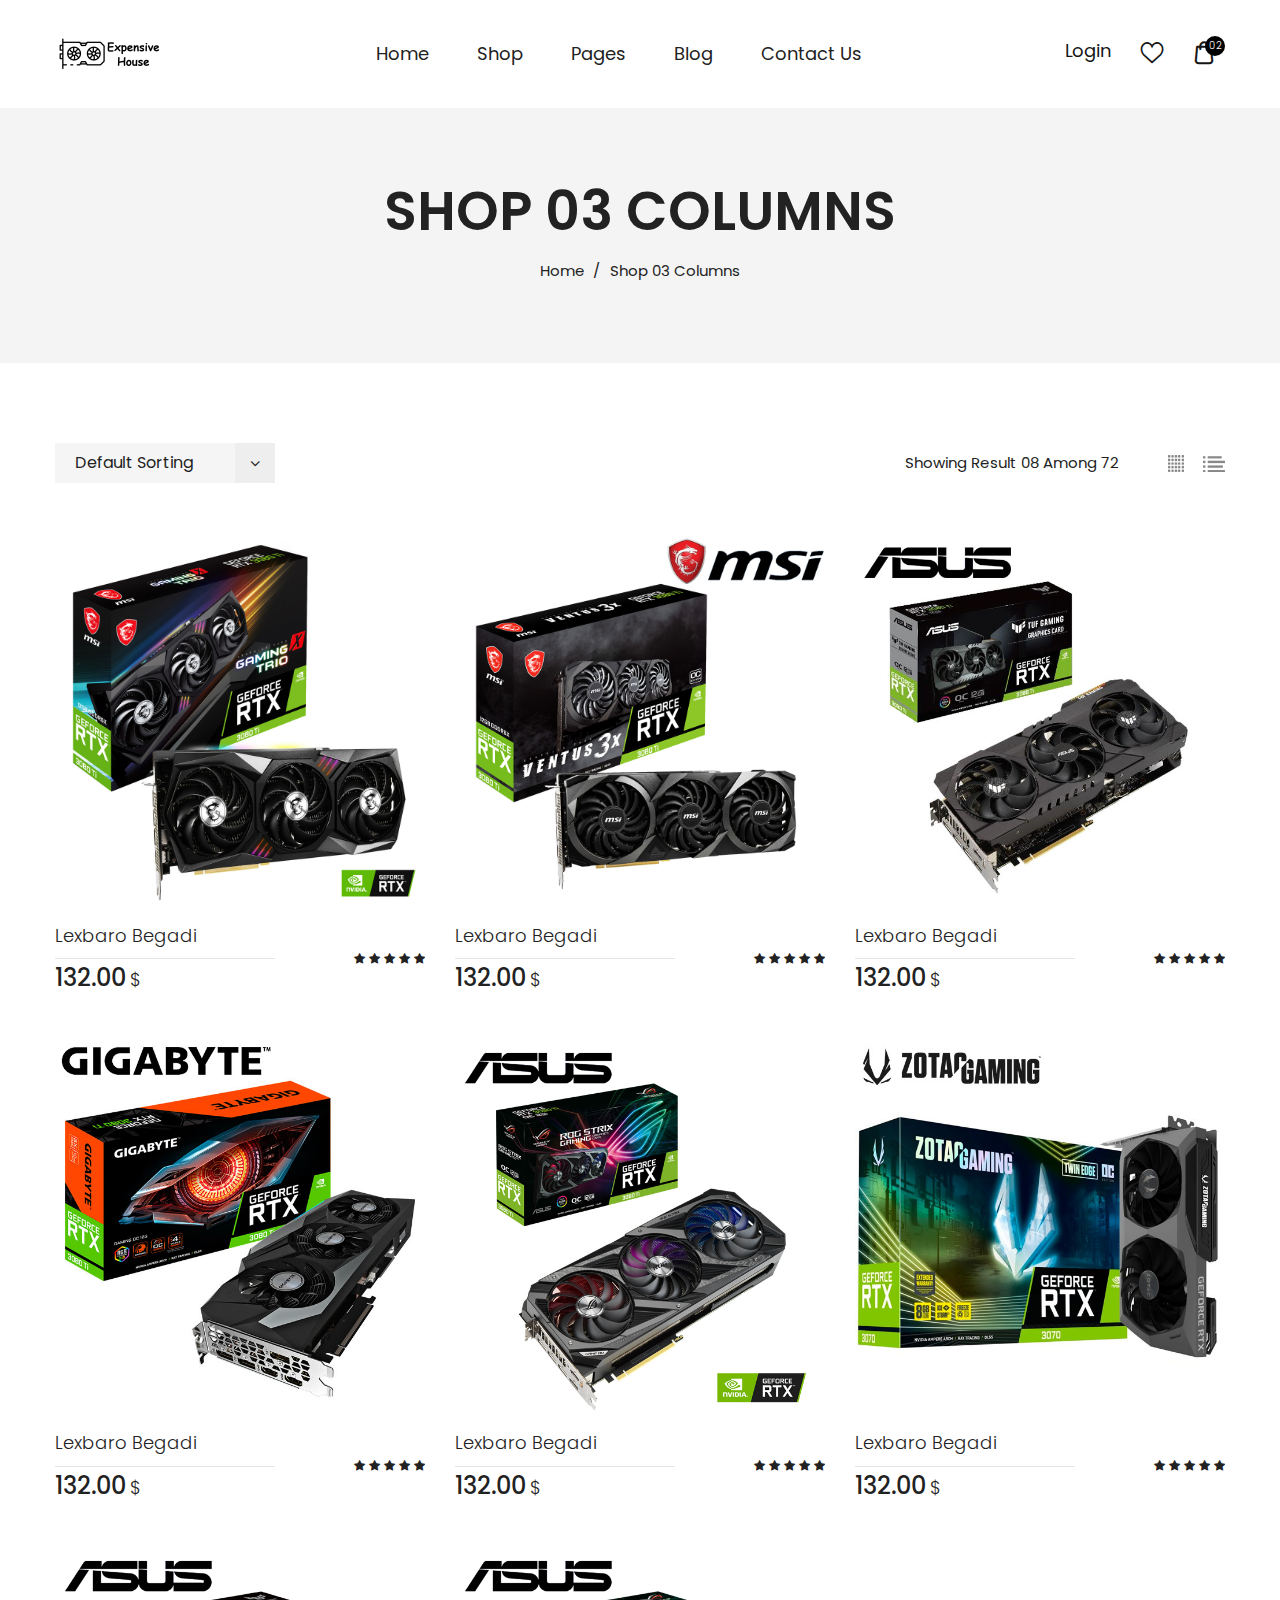
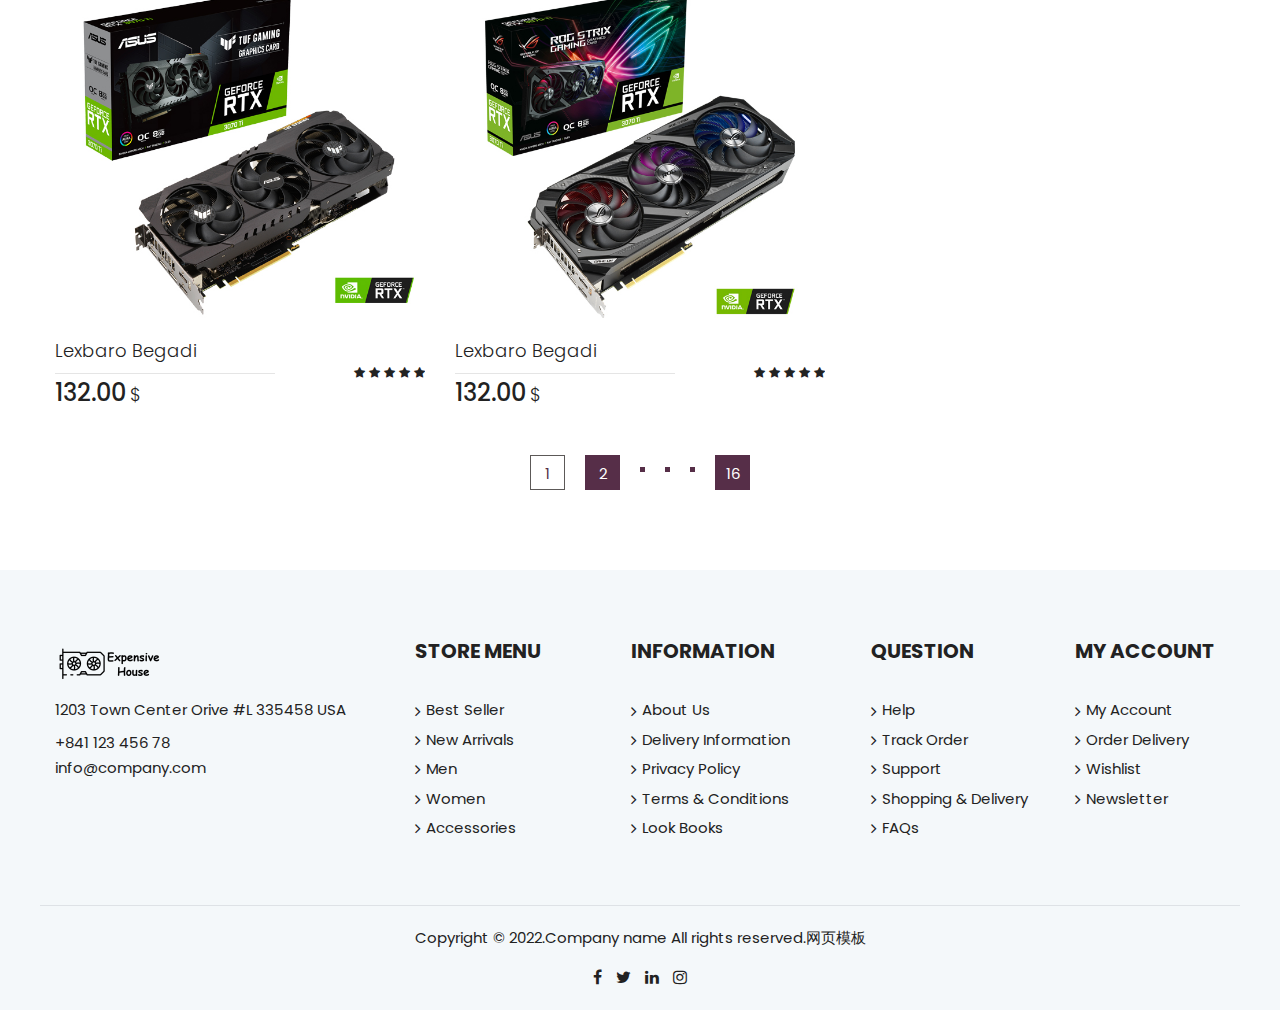
<file: website/shop-three-columns.html>
<!doctype html>
<html class="no-js" lang="zxx">

<head>
    <meta charset="utf-8">
    <meta http-equiv="x-ua-compatible" content="ie=edge">
    <title></title>
    <meta name="description" content="">
    <meta name="viewport" content="width=device-width, initial-scale=1, shrink-to-fit=no">
    <!-- Favicons -->
    <link rel="shortcut icon" href="assets/img/favicon.ico" type="image/x-icon">
    <link rel="apple-touch-icon" href="assets/img/icon.png">

    <!-- ************************* CSS Files ************************* -->

    <!-- Vendor CSS -->
    <link rel="stylesheet" href="assets/css/vendor.css">

    <!-- style css -->
    <link rel="stylesheet" href="assets/css/main.css">
</head>

<body>

    <!-- Preloader Start -->
    <div class="ft-preloader active">
        <div class="ft-preloader-inner h-100 d-flex align-items-center justify-content-center">
            <div class="ft-child ft-bounce1"></div>
            <div class="ft-child ft-bounce2"></div>
            <div class="ft-child ft-bounce3"></div>
        </div>
    </div>
    <!-- Preloader End -->

    <!-- Main Wrapper Start -->
    <div class="wrapper">
        <!-- Header Start -->
        <header class="header header-default site-header">
            <div class="header__outer">
                <div class="header__inner header--fixed">
                    <div class="container">
                        <div class="header__main">
                            <div class="header__col header__left">
                                <a href="index.html" class="logo">
                                    <figure class="logo--normal">
                                        <img src="assets/img/logo/logo.png" alt="Logo">
                                    </figure>
                                    <figure class="logo--transparency">
                                        <img src="assets/img/logo/logo.png" alt="Logo">
                                    </figure>
                                </a>
                            </div>
                            <div class="header__col header__center">
                                <nav class="main-navigation d-none d-lg-block">
                                    <ul class="mainmenu">
                                        <li class="mainmenu__item menu-item-has-children position-relative">
                                            <a href="index.html" class="mainmenu__link">Home</a>
                                            <div class="inner-menu">
                                                <ul class="sub-menu">
                                                    <li>
                                                        <a href="index.html">Home One</a>
                                                    </li>
                                                    <li>
                                                        <a href="index-02.html">Home Two</a>
                                                    </li>
                                                </ul>
                                            </div>
                                        </li>
                                        <li class="mainmenu__item menu-item-has-children position-static">
                                            <a href="#" class="mainmenu__link">Shop</a>
                                            <div class="inner-menu megamenu-holder">
                                                <ul class="megamenu">
                                                    <li>
                                                        <a class="megamenu-title" href="#">Shop Grid</a>
                                                        <ul>
                                                            <li>
                                                                <a href="shop-fullwidth.html">Full Width</a>
                                                            </li>
                                                            <li>
                                                                <a href="shop.html">Left Sidebar</a>
                                                            </li>
                                                            <li>
                                                                <a href="shop-right-sidebar.html">Right Sidebar</a>
                                                            </li>
                                                            <li>
                                                                <a href="shop-three-columns.html">Three Columns</a>
                                                            </li>
                                                            <li>
                                                                <a href="shop-four-columns.html">Four Columns</a>
                                                            </li>
                                                        </ul>
                                                    </li>
                                                    <li>
                                                        <a class="megamenu-title" href="#">Shop List</a>
                                                        <ul>
                                                            <li>
                                                                <a href="shop-list.html">Full Width</a>
                                                            </li>
                                                            <li>
                                                                <a href="shop-list-sidebar.html">Left Sidebar</a>
                                                            </li>
                                                            <li>
                                                                <a href="shop-list-right-sidebar.html">Right Sidebar</a>
                                                            </li>
                                                        </ul>
                                                    </li>
                                                    <li>
                                                        <a class="megamenu-title" href="#">Product Details</a>
                                                        <ul>
                                                            <li>
                                                                <a href="product-details.html">Tab Style 1</a>
                                                            </li>
                                                            <li>
                                                                <a href="product-details-tab-style-2.html">Tab Style 2</a>
                                                            </li>
                                                            <li>
                                                                <a href="product-details-tab-style-3.html">Tab Style 3</a>
                                                            </li>
                                                            <li>
                                                                <a href="product-details-gallery-left.html">Gallery Left</a>
                                                            </li>
                                                            <li>
                                                                <a href="product-details-gallery-right.html">Gallery Right</a>
                                                            </li>
                                                            <li>
                                                                <a href="product-details-sticky-left.html">Sticky Left</a>
                                                            </li>
                                                        </ul>
                                                    </li>
                                                    <li>
                                                        <a class="megamenu-title" href="#">Product Details</a>
                                                        <ul>
                                                            <li>
                                                                <a href="product-details-sticky-right.html">Sticky Right</a>
                                                            </li>
                                                            <li>
                                                                <a href="product-details-slider-box.html">Slider Box</a>
                                                            </li>
                                                            <li>
                                                                <a href="product-details-slider-full-width.html">Slider Box Full Width</a>
                                                            </li>
                                                            <li>
                                                                <a href="product-details-affiliate.html">Affiliate Proudct</a>
                                                            </li>
                                                            <li>
                                                                <a href="product-details-variable.html">Variable Proudct</a>
                                                            </li>
                                                            <li>
                                                                <a href="product-details-group.html">Group Product</a>
                                                            </li>
                                                        </ul>
                                                    </li>
                                                </ul>
                                            </div>
                                        </li>
                                        <li class="mainmenu__item menu-item-has-children position-relative">
                                            <a href="#" class="mainmenu__link">Pages</a>
                                            <div class="inner-menu">
                                                <ul class="sub-menu">
                                                    <li>
                                                        <a href="my-account.html">My Account</a>
                                                    </li>
                                                    <li>
                                                        <a href="checkout.html">Checkout</a>
                                                    </li>
                                                    <li>
                                                        <a href="cart.html">Cart</a>
                                                    </li>
                                                    <li>
                                                        <a href="compare.html">Compare</a>
                                                    </li>
                                                    <li>
                                                        <a href="order-tracking.html">Track Order</a>
                                                    </li>
                                                    <li>
                                                        <a href="wishlist.html">Wishlist</a>
                                                    </li>
                                                </ul>
                                            </div>
                                        </li>
                                        <li class="mainmenu__item menu-item-has-children position-relative">
                                            <a href="#" class="mainmenu__link">Blog</a>
                                            <div class="inner-menu">
                                                <ul class="sub-menu">
                                                    <li class="has-children">
                                                        <a href="#">Blog Grid</a>
                                                        <ul class="sub-menu">
                                                            <li>
                                                                <a href="blog-left-sidebar.html">Left Sidebar</a>
                                                            </li>
                                                            <li>
                                                                <a href="blog.html">Right Sidebar</a>
                                                            </li>
                                                            <li>
                                                                <a href="blog-01-column.html">One Column</a>
                                                            </li>
                                                            <li>
                                                                <a href="blog-02-columns.html">Two Columns</a>
                                                            </li>
                                                            <li>
                                                                <a href="blog-03-columns.html">Three Columns</a>
                                                            </li>
                                                        </ul>
                                                    </li>
                                                    <li class="has-children">
                                                        <a href="#">Blog Details</a>
                                                        <ul class="sub-menu">
                                                            <li>
                                                                <a href="blog-details-image.html">Image Post</a>
                                                            </li>
                                                            <li>
                                                                <a href="blog-details-audio.html">Audio Post</a>
                                                            </li>
                                                            <li>
                                                                <a href="blog-details-video.html">Video Post</a>
                                                            </li>
                                                            <li>
                                                                <a href="blog-details-gallery.html">Gallery Post</a>
                                                            </li>
                                                        </ul>
                                                    </li>
                                                </ul>
                                            </div>
                                        </li>
                                        <li class="mainmenu__item">
                                            <a href="contact-us.html" class="mainmenu__link">Contact Us</a>
                                        </li>
                                    </ul>
                                </nav>
                            </div>
                            <div class="header__col header__right">
                                <div class="toolbar-item d-none d-lg-block">
                                    <a href="login-register.html" class="toolbar-btn">
                                        <span>Login</span>
                                    </a>
                                </div>
                                <div class="toolbar-item d-block d-lg-none">
                                    <a href="#offcanvasnav" class="hamburger-icon js-toolbar menu-btn">
                                        <span></span>
                                        <span></span>
                                        <span></span>
                                        <span></span>
                                        <span></span>
                                        <span></span>
                                    </a>
                                </div>
                                <div class="toolbar-item">
                                    <a href="wishlist.html" class="toolbar-btn">
                                        <i class="flaticon-heart"></i>
                                    </a>
                                </div>
                                <div class="toolbar-item mini-cart-btn">
                                    <a href="#miniCart" class="toolbar-btn js-toolbar">
                                        <span class="mini-cart-btn__icon">
                                            <i class="flaticon-bag"></i>
                                        </span>
                                        <sup class="mini-cart-btn__count">
                                            02
                                        </sup>
                                    </a>
                                </div>
                            </div>
                        </div>
                    </div>
                </div>
                <div class="header-sticky-height"></div>
            </div>
        </header>
        <!-- Header End -->

        <!-- Breadcrumb area Start -->
        <section class="page-title-area bg-color" data-bg-color="#f4f4f4">
            <div class="container">
                <div class="row">
                    <div class="col-12 text-center">
                        <h1 class="page-title">Shop 03 Columns</h1>
                        <ul class="breadcrumb">
                            <li><a href="index.html">Home</a></li>
                            <li class="current"><span>Shop 03 Columns</span></li>
                        </ul>
                    </div>
                </div>
            </div>
        </section>
        <!-- Breadcrumb area End -->

        <!-- Main Content Wrapper Start -->
        <div  class="main-content-wrapper">
            <div class="shop-page-wrapper ptb--80">
                <div class="container">
                    <div class="row">
                        <div class="col-12">
                            <div class="shop-toolbar mb--50">
                                <div class="row align-items-center">
                                    <div class="col-md-5 mb-sm--30 mb-xs--10">
                                        <div class="shop-toolbar__left">
                                            <div class="product-ordering">
                                                <select class="product-ordering__select nice-select">
                                                    <option value="0">Default Sorting</option>
                                                    <option value="1">Relevance</option>
                                                    <option value="2">Name, A to Z</option>
                                                    <option value="3">Name, Z to A</option>
                                                    <option value="4">Price, low to high</option>
                                                    <option value="5">Price, high to low</option>
                                                </select>
                                            </div>
                                        </div>
                                    </div>
                                    <div class="col-md-7">
                                        <div class="shop-toolbar__right">
                                            <p class="product-pages">Showing Result  08 Among  72</p>
                                            <div class="product-view-mode ml--50 ml-xs--0">
                                                <a class="active" href="#" data-target="grid">
                                                    <img src="assets/img/icons/grid.png" alt="Grid">
                                                </a>
                                                <a href="#" data-target="list">
                                                    <img src="assets/img/icons/list.png" alt="Grid">
                                                </a>
                                            </div>
                                        </div>
                                    </div>
                                </div>
                            </div>
                            <div class="shop-products">
                                <div class="row">
                                    <div class="col-xl-4 col-sm-6 mb--50">
                                        <div class="payne-product">
                                            <div class="product__inner">
                                                <div class="product__image">
                                                    <figure class="product__image--holder">
                                                        <img src="assets/img/products/product-03-270x300.jpg" alt="Product">
                                                    </figure>
                                                    <a href="product-details.html" class="product__overlay"></a>
                                                    <div class="product__action">
                                                        <a data-toggle="modal" data-target="#productModal" class="action-btn">
                                                            <i class="fa fa-eye"></i>
                                                            <span class="sr-only">Quick View</span>
                                                        </a>
                                                        <a href="wishlist.html" class="action-btn">
                                                            <i class="fa fa-heart-o"></i>
                                                            <span class="sr-only">Add to wishlist</span>
                                                        </a>
                                                        <a href="compare.html" class="action-btn">
                                                            <i class="fa fa-repeat"></i>
                                                            <span class="sr-only">Add To Compare</span>
                                                        </a>
                                                        <a href="cart.html" class="action-btn">
                                                            <i class="fa fa-shopping-cart"></i>
                                                            <span class="sr-only">Add To Cart</span>
                                                        </a>
                                                    </div>
                                                </div>
                                                <div class="product__info">
                                                    <div class="product__info--left">
                                                        <h3 class="product__title">
                                                            <a href="product-details.html">Lexbaro Begadi</a>
                                                        </h3>
                                                        <div class="product__price">
                                                            <span class="money">132.00</span>
                                                            <span class="sign">$</span>
                                                        </div>
                                                    </div>
                                                    <div class="product__info--right">
                                                        <span class="product__rating">
                                                            <i class="fa fa-star"></i>
                                                            <i class="fa fa-star"></i>
                                                            <i class="fa fa-star"></i>
                                                            <i class="fa fa-star"></i>
                                                            <i class="fa fa-star"></i>
                                                        </span>
                                                    </div>
                                                </div>
                                            </div>
                                        </div>
                                        <div class="payne-product-list">
                                            <div class="product__inner">
                                                <figure class="product__image">
                                                    <a href="product-details.html" class="d-block">
                                                        <img src="assets/img/products/product-03-270x300.jpg" alt="Products">
                                                    </a>
                                                    <div class="product__thumbnail-action">
                                                        <a data-toggle="modal" data-target="#productModal" class="action-btn quick-view">
                                                            <i class="fa fa-eye"></i>
                                                            <span class="sr-only">Quick View</span>
                                                        </a>
                                                    </div>
                                                </figure>
                                                <div class="product__info">
                                                    <h3 class="product__title">
                                                        <a href="product-details.html">Lexbaro Begadi</a>
                                                    </h3>
                                                    <div class="product__price">
                                                        <span class="money">132.00</span>
                                                        <span class="sign">$</span>
                                                    </div>
                                                    <span class="product__rating">
                                                        <i class="fa fa-star"></i>
                                                        <i class="fa fa-star"></i>
                                                        <i class="fa fa-star"></i>
                                                        <i class="fa fa-star"></i>
                                                        <i class="fa fa-star"></i>
                                                    </span>
                                                    <p class="product__short-description">
                                                        Donec accumsan auctor iaculis. Sed suscipit arcu ligula, at egestas magna molestie a. Proin ac ex maximus, ultrices justo eget, sodales orci. Aliquam egestas libero ac turpis pharetra
                                                    </p>  
                                                    <div class="d-flex product__list-action">
                                                        <a href="cart.html" class="btn btn-size-sm">Add To Cart</a>
                                                        <a href="compare.html" class="action-btn">
                                                            <i class="fa fa-repeat"></i>
                                                            <span class="sr-only">Add To Compare</span>
                                                        </a>
                                                    </div>                                            
                                                </div>
                                            </div>
                                        </div>
                                    </div>
                                    <div class="col-xl-4 col-sm-6 mb--50">
                                        <div class="payne-product">
                                            <div class="product__inner">
                                                <div class="product__image">
                                                    <figure class="product__image--holder">
                                                        <img src="assets/img/products/product-04-270x300.jpg" alt="Product">
                                                    </figure>
                                                    <a href="product-details.html" class="product-overlay"></a>
                                                    <div class="product__action">
                                                        <a data-toggle="modal" data-target="#productModal" class="action-btn">
                                                            <i class="fa fa-eye"></i>
                                                            <span class="sr-only">Quick View</span>
                                                        </a>
                                                        <a href="wishlist.html" class="action-btn">
                                                            <i class="fa fa-heart-o"></i>
                                                            <span class="sr-only">Add to wishlist</span>
                                                        </a>
                                                        <a href="wishlist.html" class="action-btn">
                                                            <i class="fa fa-repeat"></i>
                                                            <span class="sr-only">Add To Compare</span>
                                                        </a>
                                                        <a href="cart.html" class="action-btn">
                                                            <i class="fa fa-shopping-cart"></i>
                                                            <span class="sr-only">Add To Cart</span>
                                                        </a>
                                                    </div>
                                                </div>
                                                <div class="product__info">
                                                    <div class="product__info--left">
                                                        <h3 class="product__title">
                                                            <a href="product-details.html">Lexbaro Begadi</a>
                                                        </h3>
                                                        <div class="product__price">
                                                            <span class="money">132.00</span>
                                                            <span class="sign">$</span>
                                                        </div>
                                                    </div>
                                                    <div class="product__info--right">
                                                        <span class="product__rating">
                                                            <i class="fa fa-star"></i>
                                                            <i class="fa fa-star"></i>
                                                            <i class="fa fa-star"></i>
                                                            <i class="fa fa-star"></i>
                                                            <i class="fa fa-star"></i>
                                                        </span>
                                                    </div>
                                                </div>
                                            </div>
                                        </div>
                                        <div class="payne-product-list">
                                            <div class="product__inner">
                                                <figure class="product__image">
                                                    <a href="product-details.html" class="d-block">
                                                        <img src="assets/img/products/product-04-270x300.jpg" alt="Products">
                                                    </a>
                                                    <div class="product__thumbnail-action">
                                                        <a data-toggle="modal" data-target="#productModal" class="action-btn quick-view">
                                                            <i class="fa fa-eye"></i>
                                                            <span class="sr-only">Quick View</span>
                                                        </a>
                                                    </div>
                                                </figure>
                                                <div class="product__info">
                                                    <h3 class="product__title">
                                                        <a href="product-details.html">Lexbaro Begadi</a>
                                                    </h3>
                                                    <div class="product__price">
                                                        <span class="money">132.00</span>
                                                        <span class="sign">$</span>
                                                    </div>
                                                    <span class="product__rating">
                                                        <i class="fa fa-star"></i>
                                                        <i class="fa fa-star"></i>
                                                        <i class="fa fa-star"></i>
                                                        <i class="fa fa-star"></i>
                                                        <i class="fa fa-star"></i>
                                                    </span>
                                                    <p class="product__short-description">
                                                        Donec accumsan auctor iaculis. Sed suscipit arcu ligula, at egestas magna molestie a. Proin ac ex maximus, ultrices justo eget, sodales orci. Aliquam egestas libero ac turpis pharetra
                                                    </p>  
                                                    <div class="d-flex product__list-action">
                                                        <a href="cart.html" class="btn btn-size-sm">Add To Cart</a>
                                                        <a href="compare.html" class="action-btn">
                                                            <i class="fa fa-repeat"></i>
                                                            <span class="sr-only">Add To Compare</span>
                                                        </a>
                                                    </div>                                            
                                                </div>
                                            </div>
                                        </div>
                                    </div>
                                    <div class="col-xl-4 col-sm-6 mb--50">
                                        <div class="payne-product">
                                            <div class="product__inner">
                                                <div class="product__image">
                                                    <figure class="product__image--holder">
                                                        <img src="assets/img/products/product-05-270x300.jpg" alt="Product">
                                                    </figure>
                                                    <a href="product-details.html" class="product-overlay"></a>
                                                    <div class="product__action">
                                                        <a data-toggle="modal" data-target="#productModal" class="action-btn">
                                                            <i class="fa fa-eye"></i>
                                                            <span class="sr-only">Quick View</span>
                                                        </a>
                                                        <a href="wishlist.html" class="action-btn">
                                                            <i class="fa fa-heart-o"></i>
                                                            <span class="sr-only">Add to wishlist</span>
                                                        </a>
                                                        <a href="wishlist.html" class="action-btn">
                                                            <i class="fa fa-repeat"></i>
                                                            <span class="sr-only">Add To Compare</span>
                                                        </a>
                                                        <a href="cart.html" class="action-btn">
                                                            <i class="fa fa-shopping-cart"></i>
                                                            <span class="sr-only">Add To Cart</span>
                                                        </a>
                                                    </div>
                                                </div>
                                                <div class="product__info">
                                                    <div class="product__info--left">
                                                        <h3 class="product__title">
                                                            <a href="product-details.html">Lexbaro Begadi</a>
                                                        </h3>
                                                        <div class="product__price">
                                                            <span class="money">132.00</span>
                                                            <span class="sign">$</span>
                                                        </div>
                                                    </div>
                                                    <div class="product__info--right">
                                                        <span class="product__rating">
                                                            <i class="fa fa-star"></i>
                                                            <i class="fa fa-star"></i>
                                                            <i class="fa fa-star"></i>
                                                            <i class="fa fa-star"></i>
                                                            <i class="fa fa-star"></i>
                                                        </span>
                                                    </div>
                                                </div>
                                            </div>
                                        </div>
                                        <div class="payne-product-list">
                                            <div class="product__inner">
                                                <figure class="product__image">
                                                    <a href="product-details.html" class="d-block">
                                                        <img src="assets/img/products/product-05-270x300.jpg" alt="Products">
                                                    </a>
                                                    <div class="product__thumbnail-action">
                                                        <a data-toggle="modal" data-target="#productModal" class="action-btn quick-view">
                                                            <i class="fa fa-eye"></i>
                                                            <span class="sr-only">Quick View</span>
                                                        </a>
                                                    </div>
                                                </figure>
                                                <div class="product__info">
                                                    <h3 class="product__title">
                                                        <a href="product-details.html">Lexbaro Begadi</a>
                                                    </h3>
                                                    <div class="product__price">
                                                        <span class="money">132.00</span>
                                                        <span class="sign">$</span>
                                                    </div>
                                                    <span class="product__rating">
                                                        <i class="fa fa-star"></i>
                                                        <i class="fa fa-star"></i>
                                                        <i class="fa fa-star"></i>
                                                        <i class="fa fa-star"></i>
                                                        <i class="fa fa-star"></i>
                                                    </span>
                                                    <p class="product__short-description">
                                                        Donec accumsan auctor iaculis. Sed suscipit arcu ligula, at egestas magna molestie a. Proin ac ex maximus, ultrices justo eget, sodales orci. Aliquam egestas libero ac turpis pharetra
                                                    </p>  
                                                    <div class="d-flex product__list-action">
                                                        <a href="cart.html" class="btn btn-size-sm">Add To Cart</a>
                                                        <a href="compare.html" class="action-btn">
                                                            <i class="fa fa-repeat"></i>
                                                            <span class="sr-only">Add To Compare</span>
                                                        </a>
                                                    </div>                                            
                                                </div>
                                            </div>
                                        </div>
                                    </div>
                                    <div class="col-xl-4 col-sm-6 mb--50">
                                        <div class="payne-product">
                                            <div class="product__inner">
                                                <div class="product__image">
                                                    <figure class="product__image--holder">
                                                        <img src="assets/img/products/product-06-270x300.jpg" alt="Product">
                                                    </figure>
                                                    <a href="product-details.html" class="product-overlay"></a>
                                                    <div class="product__action">
                                                        <a data-toggle="modal" data-target="#productModal" class="action-btn">
                                                            <i class="fa fa-eye"></i>
                                                            <span class="sr-only">Quick View</span>
                                                        </a>
                                                        <a href="wishlist.html" class="action-btn">
                                                            <i class="fa fa-heart-o"></i>
                                                            <span class="sr-only">Add to wishlist</span>
                                                        </a>
                                                        <a href="wishlist.html" class="action-btn">
                                                            <i class="fa fa-repeat"></i>
                                                            <span class="sr-only">Add To Compare</span>
                                                        </a>
                                                        <a href="cart.html" class="action-btn">
                                                            <i class="fa fa-shopping-cart"></i>
                                                            <span class="sr-only">Add To Cart</span>
                                                        </a>
                                                    </div>
                                                </div>
                                                <div class="product__info">
                                                    <div class="product__info--left">
                                                        <h3 class="product__title">
                                                            <a href="product-details.html">Lexbaro Begadi</a>
                                                        </h3>
                                                        <div class="product__price">
                                                            <span class="money">132.00</span>
                                                            <span class="sign">$</span>
                                                        </div>
                                                    </div>
                                                    <div class="product__info--right">
                                                        <span class="product__rating">
                                                            <i class="fa fa-star"></i>
                                                            <i class="fa fa-star"></i>
                                                            <i class="fa fa-star"></i>
                                                            <i class="fa fa-star"></i>
                                                            <i class="fa fa-star"></i>
                                                        </span>
                                                    </div>
                                                </div>
                                            </div>
                                        </div>
                                        <div class="payne-product-list">
                                            <div class="product__inner">
                                                <figure class="product__image">
                                                    <a href="product-details.html" class="d-block">
                                                        <img src="assets/img/products/product-06-270x300.jpg" alt="Products">
                                                    </a>
                                                    <div class="product__thumbnail-action">
                                                        <a data-toggle="modal" data-target="#productModal" class="action-btn quick-view">
                                                            <i class="fa fa-eye"></i>
                                                            <span class="sr-only">Quick View</span>
                                                        </a>
                                                    </div>
                                                </figure>
                                                <div class="product__info">
                                                    <h3 class="product__title">
                                                        <a href="product-details.html">Lexbaro Begadi</a>
                                                    </h3>
                                                    <div class="product__price">
                                                        <span class="money">132.00</span>
                                                        <span class="sign">$</span>
                                                    </div>
                                                    <span class="product__rating">
                                                        <i class="fa fa-star"></i>
                                                        <i class="fa fa-star"></i>
                                                        <i class="fa fa-star"></i>
                                                        <i class="fa fa-star"></i>
                                                        <i class="fa fa-star"></i>
                                                    </span>
                                                    <p class="product__short-description">
                                                        Donec accumsan auctor iaculis. Sed suscipit arcu ligula, at egestas magna molestie a. Proin ac ex maximus, ultrices justo eget, sodales orci. Aliquam egestas libero ac turpis pharetra
                                                    </p>  
                                                    <div class="d-flex product__list-action">
                                                        <a href="cart.html" class="btn btn-size-sm">Add To Cart</a>
                                                        <a href="compare.html" class="action-btn">
                                                            <i class="fa fa-repeat"></i>
                                                            <span class="sr-only">Add To Compare</span>
                                                        </a>
                                                    </div>                                            
                                                </div>
                                            </div>
                                        </div>
                                    </div>
                                    <div class="col-xl-4 col-sm-6 mb--50">
                                        <div class="payne-product">
                                            <div class="product__inner">
                                                <div class="product__image">
                                                    <figure class="product__image--holder">
                                                        <img src="assets/img/products/product-07-270x300.jpg" alt="Product">
                                                    </figure>
                                                    <a href="product-details.html" class="product-overlay"></a>
                                                    <div class="product__action">
                                                        <a data-toggle="modal" data-target="#productModal" class="action-btn">
                                                            <i class="fa fa-eye"></i>
                                                            <span class="sr-only">Quick View</span>
                                                        </a>
                                                        <a href="wishlist.html" class="action-btn">
                                                            <i class="fa fa-heart-o"></i>
                                                            <span class="sr-only">Add to wishlist</span>
                                                        </a>
                                                        <a href="wishlist.html" class="action-btn">
                                                            <i class="fa fa-repeat"></i>
                                                            <span class="sr-only">Add To Compare</span>
                                                        </a>
                                                        <a href="cart.html" class="action-btn">
                                                            <i class="fa fa-shopping-cart"></i>
                                                            <span class="sr-only">Add To Cart</span>
                                                        </a>
                                                    </div>
                                                </div>
                                                <div class="product__info">
                                                    <div class="product__info--left">
                                                        <h3 class="product__title">
                                                            <a href="product-details.html">Lexbaro Begadi</a>
                                                        </h3>
                                                        <div class="product__price">
                                                            <span class="money">132.00</span>
                                                            <span class="sign">$</span>
                                                        </div>
                                                    </div>
                                                    <div class="product__info--right">
                                                        <span class="product__rating">
                                                            <i class="fa fa-star"></i>
                                                            <i class="fa fa-star"></i>
                                                            <i class="fa fa-star"></i>
                                                            <i class="fa fa-star"></i>
                                                            <i class="fa fa-star"></i>
                                                        </span>
                                                    </div>
                                                </div>
                                            </div>
                                        </div>
                                        <div class="payne-product-list">
                                            <div class="product__inner">
                                                <figure class="product__image">
                                                    <a href="product-details.html" class="d-block">
                                                        <img src="assets/img/products/product-07-270x300.jpg" alt="Products">
                                                    </a>
                                                    <div class="product__thumbnail-action">
                                                        <a data-toggle="modal" data-target="#productModal" class="action-btn quick-view">
                                                            <i class="fa fa-eye"></i>
                                                            <span class="sr-only">Quick View</span>
                                                        </a>
                                                    </div>
                                                </figure>
                                                <div class="product__info">
                                                    <h3 class="product__title">
                                                        <a href="product-details.html">Lexbaro Begadi</a>
                                                    </h3>
                                                    <div class="product__price">
                                                        <span class="money">132.00</span>
                                                        <span class="sign">$</span>
                                                    </div>
                                                    <span class="product__rating">
                                                        <i class="fa fa-star"></i>
                                                        <i class="fa fa-star"></i>
                                                        <i class="fa fa-star"></i>
                                                        <i class="fa fa-star"></i>
                                                        <i class="fa fa-star"></i>
                                                    </span>
                                                    <p class="product__short-description">
                                                        Donec accumsan auctor iaculis. Sed suscipit arcu ligula, at egestas magna molestie a. Proin ac ex maximus, ultrices justo eget, sodales orci. Aliquam egestas libero ac turpis pharetra
                                                    </p>  
                                                    <div class="d-flex product__list-action">
                                                        <a href="cart.html" class="btn btn-size-sm">Add To Cart</a>
                                                        <a href="compare.html" class="action-btn">
                                                            <i class="fa fa-repeat"></i>
                                                            <span class="sr-only">Add To Compare</span>
                                                        </a>
                                                    </div>                                            
                                                </div>
                                            </div>
                                        </div>
                                    </div>
                                    <div class="col-xl-4 col-sm-6 mb--50">
                                        <div class="payne-product">
                                            <div class="product__inner">
                                                <div class="product__image">
                                                    <figure class="product__image--holder">
                                                        <img src="assets/img/products/product-08-270x300.jpg" alt="Product">
                                                    </figure>
                                                    <a href="product-details.html" class="product-overlay"></a>
                                                    <div class="product__action">
                                                        <a data-toggle="modal" data-target="#productModal" class="action-btn">
                                                            <i class="fa fa-eye"></i>
                                                            <span class="sr-only">Quick View</span>
                                                        </a>
                                                        <a href="wishlist.html" class="action-btn">
                                                            <i class="fa fa-heart-o"></i>
                                                            <span class="sr-only">Add to wishlist</span>
                                                        </a>
                                                        <a href="wishlist.html" class="action-btn">
                                                            <i class="fa fa-repeat"></i>
                                                            <span class="sr-only">Add To Compare</span>
                                                        </a>
                                                        <a href="cart.html" class="action-btn">
                                                            <i class="fa fa-shopping-cart"></i>
                                                            <span class="sr-only">Add To Cart</span>
                                                        </a>
                                                    </div>
                                                </div>
                                                <div class="product__info">
                                                    <div class="product__info--left">
                                                        <h3 class="product__title">
                                                            <a href="product-details.html">Lexbaro Begadi</a>
                                                        </h3>
                                                        <div class="product__price">
                                                            <span class="money">132.00</span>
                                                            <span class="sign">$</span>
                                                        </div>
                                                    </div>
                                                    <div class="product__info--right">
                                                        <span class="product__rating">
                                                            <i class="fa fa-star"></i>
                                                            <i class="fa fa-star"></i>
                                                            <i class="fa fa-star"></i>
                                                            <i class="fa fa-star"></i>
                                                            <i class="fa fa-star"></i>
                                                        </span>
                                                    </div>
                                                </div>
                                            </div>
                                        </div>
                                        <div class="payne-product-list">
                                            <div class="product__inner">
                                                <figure class="product__image">
                                                    <a href="product-details.html" class="d-block">
                                                        <img src="assets/img/products/product-08-270x300.jpg" alt="Products">
                                                    </a>
                                                    <div class="product__thumbnail-action">
                                                        <a data-toggle="modal" data-target="#productModal" class="action-btn quick-view">
                                                            <i class="fa fa-eye"></i>
                                                            <span class="sr-only">Quick View</span>
                                                        </a>
                                                    </div>
                                                </figure>
                                                <div class="product__info">
                                                    <h3 class="product__title">
                                                        <a href="product-details.html">Lexbaro Begadi</a>
                                                    </h3>
                                                    <div class="product__price">
                                                        <span class="money">132.00</span>
                                                        <span class="sign">$</span>
                                                    </div>
                                                    <span class="product__rating">
                                                        <i class="fa fa-star"></i>
                                                        <i class="fa fa-star"></i>
                                                        <i class="fa fa-star"></i>
                                                        <i class="fa fa-star"></i>
                                                        <i class="fa fa-star"></i>
                                                    </span>
                                                    <p class="product__short-description">
                                                        Donec accumsan auctor iaculis. Sed suscipit arcu ligula, at egestas magna molestie a. Proin ac ex maximus, ultrices justo eget, sodales orci. Aliquam egestas libero ac turpis pharetra
                                                    </p>  
                                                    <div class="d-flex product__list-action">
                                                        <a href="cart.html" class="btn btn-size-sm">Add To Cart</a>
                                                        <a href="compare.html" class="action-btn">
                                                            <i class="fa fa-repeat"></i>
                                                            <span class="sr-only">Add To Compare</span>
                                                        </a>
                                                    </div>                                            
                                                </div>
                                            </div>
                                        </div>
                                    </div>
                                    <div class="col-xl-4 col-sm-6 mb--50">
                                        <div class="payne-product">
                                            <div class="product__inner">
                                                <div class="product__image">
                                                    <figure class="product__image--holder">
                                                        <img src="assets/img/products/product-09-270x300.jpg" alt="Product">
                                                    </figure>
                                                    <a href="product-details.html" class="product-overlay"></a>
                                                    <div class="product__action">
                                                        <a data-toggle="modal" data-target="#productModal" class="action-btn">
                                                            <i class="fa fa-eye"></i>
                                                            <span class="sr-only">Quick View</span>
                                                        </a>
                                                        <a href="wishlist.html" class="action-btn">
                                                            <i class="fa fa-heart-o"></i>
                                                            <span class="sr-only">Add to wishlist</span>
                                                        </a>
                                                        <a href="wishlist.html" class="action-btn">
                                                            <i class="fa fa-repeat"></i>
                                                            <span class="sr-only">Add To Compare</span>
                                                        </a>
                                                        <a href="cart.html" class="action-btn">
                                                            <i class="fa fa-shopping-cart"></i>
                                                            <span class="sr-only">Add To Cart</span>
                                                        </a>
                                                    </div>
                                                </div>
                                                <div class="product__info">
                                                    <div class="product__info--left">
                                                        <h3 class="product__title">
                                                            <a href="product-details.html">Lexbaro Begadi</a>
                                                        </h3>
                                                        <div class="product__price">
                                                            <span class="money">132.00</span>
                                                            <span class="sign">$</span>
                                                        </div>
                                                    </div>
                                                    <div class="product__info--right">
                                                        <span class="product__rating">
                                                            <i class="fa fa-star"></i>
                                                            <i class="fa fa-star"></i>
                                                            <i class="fa fa-star"></i>
                                                            <i class="fa fa-star"></i>
                                                            <i class="fa fa-star"></i>
                                                        </span>
                                                    </div>
                                                </div>
                                            </div>
                                        </div>
                                        <div class="payne-product-list">
                                            <div class="product__inner">
                                                <figure class="product__image">
                                                    <a href="product-details.html" class="d-block">
                                                        <img src="assets/img/products/product-09-270x300.jpg" alt="Products">
                                                    </a>
                                                    <div class="product__thumbnail-action">
                                                        <a data-toggle="modal" data-target="#productModal" class="action-btn quick-view">
                                                            <i class="fa fa-eye"></i>
                                                            <span class="sr-only">Quick View</span>
                                                        </a>
                                                    </div>
                                                </figure>
                                                <div class="product__info">
                                                    <h3 class="product__title">
                                                        <a href="product-details.html">Lexbaro Begadi</a>
                                                    </h3>
                                                    <div class="product__price">
                                                        <span class="money">132.00</span>
                                                        <span class="sign">$</span>
                                                    </div>
                                                    <span class="product__rating">
                                                        <i class="fa fa-star"></i>
                                                        <i class="fa fa-star"></i>
                                                        <i class="fa fa-star"></i>
                                                        <i class="fa fa-star"></i>
                                                        <i class="fa fa-star"></i>
                                                    </span>
                                                    <p class="product__short-description">
                                                        Donec accumsan auctor iaculis. Sed suscipit arcu ligula, at egestas magna molestie a. Proin ac ex maximus, ultrices justo eget, sodales orci. Aliquam egestas libero ac turpis pharetra
                                                    </p>  
                                                    <div class="d-flex product__list-action">
                                                        <a href="cart.html" class="btn btn-size-sm">Add To Cart</a>
                                                        <a href="compare.html" class="action-btn">
                                                            <i class="fa fa-repeat"></i>
                                                            <span class="sr-only">Add To Compare</span>
                                                        </a>
                                                    </div>                                            
                                                </div>
                                            </div>
                                        </div>
                                    </div>
                                    <div class="col-xl-4 col-sm-6 mb--50">
                                        <div class="payne-product">
                                            <div class="product__inner">
                                                <div class="product__image">
                                                    <figure class="product__image--holder">
                                                        <img src="assets/img/products/product-10-270x300.jpg" alt="Product">
                                                    </figure>
                                                    <a href="product-details.html" class="product-overlay"></a>
                                                    <div class="product__action">
                                                        <a data-toggle="modal" data-target="#productModal" class="action-btn">
                                                            <i class="fa fa-eye"></i>
                                                            <span class="sr-only">Quick View</span>
                                                        </a>
                                                        <a href="wishlist.html" class="action-btn">
                                                            <i class="fa fa-heart-o"></i>
                                                            <span class="sr-only">Add to wishlist</span>
                                                        </a>
                                                        <a href="wishlist.html" class="action-btn">
                                                            <i class="fa fa-repeat"></i>
                                                            <span class="sr-only">Add To Compare</span>
                                                        </a>
                                                        <a href="cart.html" class="action-btn">
                                                            <i class="fa fa-shopping-cart"></i>
                                                            <span class="sr-only">Add To Cart</span>
                                                        </a>
                                                    </div>
                                                </div>
                                                <div class="product__info">
                                                    <div class="product__info--left">
                                                        <h3 class="product__title">
                                                            <a href="product-details.html">Lexbaro Begadi</a>
                                                        </h3>
                                                        <div class="product__price">
                                                            <span class="money">132.00</span>
                                                            <span class="sign">$</span>
                                                        </div>
                                                    </div>
                                                    <div class="product__info--right">
                                                        <span class="product__rating">
                                                            <i class="fa fa-star"></i>
                                                            <i class="fa fa-star"></i>
                                                            <i class="fa fa-star"></i>
                                                            <i class="fa fa-star"></i>
                                                            <i class="fa fa-star"></i>
                                                        </span>
                                                    </div>
                                                </div>
                                            </div>
                                        </div>
                                        <div class="payne-product-list">
                                            <div class="product__inner">
                                                <figure class="product__image">
                                                    <a href="product-details.html" class="d-block">
                                                        <img src="assets/img/products/product-10-270x300.jpg" alt="Products">
                                                    </a>
                                                    <div class="product__thumbnail-action">
                                                        <a data-toggle="modal" data-target="#productModal" class="action-btn quick-view">
                                                            <i class="fa fa-eye"></i>
                                                            <span class="sr-only">Quick View</span>
                                                        </a>
                                                    </div>
                                                </figure>
                                                <div class="product__info">
                                                    <h3 class="product__title">
                                                        <a href="product-details.html">Lexbaro Begadi</a>
                                                    </h3>
                                                    <div class="product__price">
                                                        <span class="money">132.00</span>
                                                        <span class="sign">$</span>
                                                    </div>
                                                    <span class="product__rating">
                                                        <i class="fa fa-star"></i>
                                                        <i class="fa fa-star"></i>
                                                        <i class="fa fa-star"></i>
                                                        <i class="fa fa-star"></i>
                                                        <i class="fa fa-star"></i>
                                                    </span>
                                                    <p class="product__short-description">
                                                        Donec accumsan auctor iaculis. Sed suscipit arcu ligula, at egestas magna molestie a. Proin ac ex maximus, ultrices justo eget, sodales orci. Aliquam egestas libero ac turpis pharetra
                                                    </p>  
                                                    <div class="d-flex product__list-action">
                                                        <a href="cart.html" class="btn btn-size-sm">Add To Cart</a>
                                                        <a href="compare.html" class="action-btn">
                                                            <i class="fa fa-repeat"></i>
                                                            <span class="sr-only">Add To Compare</span>
                                                        </a>
                                                    </div>                                            
                                                </div>
                                            </div>
                                        </div>
                                    </div>
                                </div>
                            </div>
                            <nav class="pagination-wrap">
                                <ul class="pagination">
                                    <li><span class="page-number current">1</span></li>
                                    <li><a href="#" class="page-number">2</a></li>
                                    <li><span class="dot"></span></li>
                                    <li><span class="dot"></span></li>
                                    <li><span class="dot"></span></li>
                                    <li><a href="#" class="page-number">16</a></li>
                                </ul>
                            </nav>
                        </div>
                    </div>
                </div>
            </div>
        </div>
        <!-- Main Content Wrapper Start -->

        <!-- Footer Start-->
        <footer class="footer bg-color pt--70 pt-xs--60" data-bg-color="#f4f8fa">
            <div class="container">
                <div class="row border-bottom pb--60 pb-sm--28 pb-xs--49">
                    <div class="col footer-column-1 mb-sm--42">
                        <div class="footer-widget">
                            <div class="textwidget">
                                <figure class="footer-logo mb--10">
                                    <img src="assets/img/logo/logo.png" alt="Logo">
                                </figure>
                            </div>
                            <div class="address-widget">
                                <address>1203 Town Center Orive #L 335458 USA</address>
                                <a href="tel:+84112345678">+841 123 456 78</a>
                                <a href="mailto:info@company.com">info@company.com</a>
                            </div>
                        </div>
                    </div>
                    <div class="col footer-column-2 mb-md--33">
                        <div class="footer-widget">
                            <h3 class="widget-title mb--35 mb-sm--15">Store Menu</h3>
                            <ul class="footer-menu">
                                <li>
                                    <a href="shop.html">
                                        <i class="fa fa-angle-right"></i>
                                        <span>Best Seller</span>
                                    </a>
                                </li>
                                <li>
                                    <a href="shop.html">
                                        <i class="fa fa-angle-right"></i>
                                        <span>New Arrivals</span>
                                    </a>
                                </li>
                                <li>
                                    <a href="shop.html">
                                        <i class="fa fa-angle-right"></i>
                                        <span>Men</span>
                                    </a>
                                </li>
                                <li>
                                    <a href="shop.html">
                                        <i class="fa fa-angle-right"></i>
                                        <span>Women</span>
                                    </a>
                                </li>
                                <li>
                                    <a href="shop.html">
                                        <i class="fa fa-angle-right"></i>
                                        <span>Accessories</span>
                                    </a>
                                </li>
                            </ul>
                        </div>
                    </div>
                    <div class="col footer-column-3 mb-sm--33">
                        <div class="footer-widget">
                            <h3 class="widget-title mb--35 mb-sm--15">Information</h3>
                            <ul class="footer-menu">
                                <li>
                                    <a href="#">
                                        <i class="fa fa-angle-right"></i>
                                        <span>About Us</span>
                                    </a>
                                </li>
                                <li>
                                    <a href="#">
                                        <i class="fa fa-angle-right"></i>
                                        <span>Delivery Information</span>
                                    </a>
                                </li>
                                <li>
                                    <a href="#">
                                        <i class="fa fa-angle-right"></i>
                                        <span>Privacy Policy</span>
                                    </a>
                                </li>
                                <li>
                                    <a href="#">
                                        <i class="fa fa-angle-right"></i>
                                        <span>Terms &amp; Conditions</span>
                                    </a>
                                </li>
                                <li>
                                    <a href="#">
                                        <i class="fa fa-angle-right"></i>
                                        <span>Look Books</span>
                                    </a>
                                </li>
                            </ul>
                        </div>
                    </div>
                    <div class="col footer-column-4 mb-xs--33">
                        <div class="footer-widget">
                            <h3 class="widget-title mb--35 mb-sm--15">Question</h3>
                            <div class="footer-widget">
                                <ul class="footer-menu">
                                    <li>
                                        <a href="#">
                                            <i class="fa fa-angle-right"></i>
                                            <span>Help</span>
                                        </a>
                                    </li>
                                    <li>
                                        <a href="order-tracking.html">
                                            <i class="fa fa-angle-right"></i>
                                            <span>Track Order</span>
                                        </a>
                                    </li>
                                    <li>
                                        <a href="#">
                                            <i class="fa fa-angle-right"></i>
                                            <span>Support</span>
                                        </a>
                                    </li>
                                    <li>
                                        <a href="shop.html">
                                            <i class="fa fa-angle-right"></i>
                                            <span>Shopping &amp; Delivery</span>
                                        </a>
                                    </li>
                                    <li>
                                        <a href="#">
                                            <i class="fa fa-angle-right"></i>
                                            <span>FAQs</span>
                                        </a>
                                    </li>
                                </ul>
                            </div>
                        </div>
                    </div>
                    <div class="col footer-column-5">
                        <div class="footer-widget">
                            <h3 class="widget-title mb--35 mb-sm--15">My Account</h3>
                            <ul class="footer-menu">
                                <li>
                                    <a href="my-account.html">
                                        <i class="fa fa-angle-right"></i>
                                        <span>My Account</span>
                                    </a>
                                </li>
                                <li>
                                    <a href="order-tracking.html">
                                        <i class="fa fa-angle-right"></i>
                                        <span>Order Delivery</span>
                                    </a>
                                </li>
                                <li>
                                    <a href="wishlist.html">
                                        <i class="fa fa-angle-right"></i>
                                        <span>Wishlist</span>
                                    </a>
                                </li>
                                <li>
                                    <a href="#">
                                        <i class="fa fa-angle-right"></i>
                                        <span>Newsletter</span>
                                    </a>
                                </li>
                            </ul>
                        </div>
                    </div>
                </div>
                <div class="row ptb--20">
                    <div class="col-12 text-center">
                        <p class="copyright-text">Copyright &copy; 2022.Company name All rights reserved.<a target="_blank" href="http://sc.chinaz.com/moban/">&#x7F51;&#x9875;&#x6A21;&#x677F;</a></p>
                        <div class="social space-10">
                            <a href="#" target="_blank" rel="noopener noreferrer" class="social__link">
                                <i class="fa fa-facebook"></i>
                                <span class="sr-only">Facebook</span>
                            </a>
                            <a href="#" target="_blank" rel="noopener noreferrer" class="social__link">
                                <i class="fa fa-twitter"></i>
                                <span class="sr-only">Twitter</span>
                            </a>
                            <a href="#" target="_blank" rel="noopener noreferrer" class="social__link">
                                <i class="fa fa-linkedin"></i>
                                <span class="sr-only">Linkedin</span>
                            </a>
                            <a href="#" target="_blank" rel="noopener noreferrer" class="social__link">
                                <i class="fa fa-instagram"></i>
                                <span class="sr-only">Instagram</span>
                            </a>
                        </div>
                    </div>
                </div>
            </div>
        </footer>
        <!-- Footer End-->

        <!-- OffCanvas Menu Start -->
        <aside class="offcanvas-navigation" id="offcanvasnav">
            <div class="offcanvas-navigation__inner">
                <a href="" class="btn-close">
                    <i class="flaticon-cross"></i>
                    <span class="sr-only">Close Offcanvas Navigtion</span>
                </a>
                <div class="offcanvas-navigation__top">
                    <ul class="offcanvas-menu">
                        <li class="has-children">
                            <a href="#">
                                <span class="mm-text">Home</span>
                            </a>
                            <ul class="sub-menu">
                                <li class="has-children">
                                    <a href="index.html">
                                        <span class="mm-text">Home One</span>
                                    </a>
                                </li>
                                <li class="has-children">
                                    <a href="index-02.html">
                                        <span class="mm-text">Home Two</span>
                                    </a>
                                </li>
                            </ul>
                        </li>
                        <li>
                            <a href="shop.html">
                                <span class="mm-text">New Arrivals</span>
                            </a>
                        </li>
                        <li class="has-children">
                            <a href="#">
                                <span class="mm-text">Shop</span>
                            </a>
                            <ul class="sub-menu">
                                <li class="has-children">
                                    <a href="#">
                                        <span class="overlay-menu__title">Shop Layout</span>
                                    </a>
                                    <ul class="sub-menu">
                                        <li>
                                            <a href="shop-fullwidth.html">
                                                <span class="mm-text">Full Width</span>
                                            </a>
                                        </li>
                                        <li>
                                            <a href="shop.html">
                                                <span class="mm-text">Left Sidebar</span>
                                            </a>
                                        </li>
                                        <li>
                                            <a href="shop-right-sidebar.html">
                                                <span class="mm-text">Right Sidebar</span>
                                            </a>
                                        </li>
                                        <li>
                                            <a href="shop-three-columns.html">
                                                <span class="mm-text">Three Columns</span>
                                            </a>
                                        </li>
                                        <li>
                                            <a href="shop-four-columns.html">
                                                <span class="mm-text">Four Columns</span>
                                            </a>
                                        </li>
                                        <li>
                                            <a href="shop-list.html">
                                                <span class="mm-text">Full Width</span>
                                            </a>
                                        </li>
                                        <li>
                                            <a href="shop-list-sidebar.html">
                                                <span class="mm-text">Left Sidebar</span>
                                            </a>
                                        </li>
                                        <li>
                                            <a href="shop-list-right-sidebar.html">
                                                <span class="mm-text">Right Sidebar</span>
                                            </a>
                                        </li>
                                    </ul>
                                </li>
                                <li class="has-children">
                                    <a href="#">
                                        <span class="overlay-menu__title">Single Product</span>
                                    </a>
                                    <ul class="sub-menu">
                                        <li>
                                            <a href="product-details.html">
                                                <span class="mm-text">Tab Style 1</span>
                                            </a>
                                        </li>
                                        <li>
                                            <a href="product-details-tab-style-2.html">
                                                <span class="mm-text">Tab Style 2</span>
                                            </a>
                                        </li>
                                        <li>
                                            <a href="product-details-tab-style-3.html">
                                                <span class="mm-text">Tab Style 3</span>
                                            </a>
                                        </li>
                                        <li>
                                            <a href="product-details-gallery-left.html">
                                                <span class="mm-text">Gallery Left</span>
                                            </a>
                                        </li>
                                        <li>
                                            <a href="product-details-gallery-right.html">
                                                <span class="mm-text">Gallery Right</span>
                                            </a>
                                        </li>
                                        <li>
                                            <a href="product-details-sticky-left.html">
                                                <span class="mm-text">Sticky Left</span>
                                            </a>
                                        </li>
                                        <li>
                                            <a href="product-details-sticky-right.html">
                                                <span class="mm-text">Sticky Right</span>
                                            </a>
                                        </li>
                                        <li>
                                            <a href="product-details-slider-box.html">
                                                <span class="mm-text">Slider Box</span>
                                            </a>
                                        </li>
                                        <li>
                                            <a href="product-details-slider-full-width.html">
                                                <span class="mm-text">Slider Box Full Width</span>
                                            </a>
                                        </li>
                                        <li>
                                            <a href="product-details-affiliate.html">
                                                <span class="mm-text">Affiliate Proudct</span>
                                            </a>
                                        </li>
                                        <li>
                                            <a href="product-details-variable.html">
                                                <span class="mm-text">Variable Proudct</span>
                                            </a>
                                        </li>
                                        <li>
                                            <a href="product-details-group.html">
                                                <span class="mm-text">Group Product</span>
                                            </a>
                                        </li>
                                    </ul>
                                </li>
                                <li class="has-children">
                                    <a href="#">
                                        <span class="overlay-menu__title">Shop Pages</span>
                                    </a>
                                    <ul class="sub-menu">
                                        <li>
                                            <a href="my-account.html">
                                                <span class="mm-text">My Account</span>
                                            </a>
                                        </li>
                                        <li>
                                            <a href="cart.html">
                                                <span class="mm-text">Shopping Cart</span>
                                            </a>
                                        </li>
                                        <li>
                                            <a href="checkout.html">
                                                <span class="mm-text">Check Out</span>
                                            </a>
                                        </li>
                                        <li>
                                            <a href="wishlist.html">
                                                <span class="mm-text">Wishlist</span>
                                            </a>
                                        </li>
                                        <li>
                                            <a href="order-tracking.html">
                                                <span class="mm-text">Order tracking</span>
                                            </a>
                                        </li>
                                        <li>
                                            <a href="compare.html">
                                                <span class="mm-text">compare</span>
                                            </a>
                                        </li>
                                    </ul>
                                </li>
                            </ul>
                        </li>
                        <li class="has-children">
                            <a href="#">
                                <span class="mm-text">Pages</span>
                            </a>
                            <ul class="sub-menu">
                                <li>
                                    <a href="my-account.html">
                                        <span class="mm-text">My Account</span>
                                    </a>
                                </li>
                                <li>
                                    <a href="checkout.html">
                                        <span class="mm-text">Checkout</span>
                                    </a>
                                </li>
                                <li>
                                    <a href="cart.html">
                                        <span class="mm-text">Cart</span>
                                    </a>
                                </li>
                                <li>
                                    <a href="compare.html">
                                        <span class="mm-text">Compare</span>
                                    </a>
                                </li>
                                <li>
                                    <a href="order-tracking.html">
                                        <span class="mm-text">Track Order</span>
                                    </a>
                                </li>
                                <li>
                                    <a href="wishlist.html">
                                        <span class="mm-text">Wishlist</span>
                                    </a>
                                </li>
                            </ul>
                        </li>
                        <li>
                            <a href="contact-us.html">
                                <span class="mm-text">Contact Us</span>
                            </a>
                        </li>
                    </ul>
                </div>
            </div>
        </aside>
        <!-- OffCanvas Menu End -->

        <!-- Mini Cart Start -->
        <aside class="mini-cart" id="miniCart">
            <div class="mini-cart-wrapper">
                <div class="mini-cart__close">
                    <a href="#" class="btn-close"><i class="flaticon-cross"></i></a>
                </div>
                <div class="mini-cart-inner">
                    <h3 class="mini-cart__heading mb--45">Shopping Cart</h3>
                    <div class="mini-cart__content">
                        <ul class="mini-cart__list">
                            <li class="mini-cart__product">
                                <a href="#" class="mini-cart__product-remove">
                                    <i class="flaticon-cross"></i>
                                </a>
                                <div class="mini-cart__product-image">
                                    <img src="assets/img/products/product-11-90x90.jpg" alt="products">
                                </div>
                                <div class="mini-cart__product-content">
                                    <a class="mini-cart__product-title" href="product-details.html">Lexbaro Begadi</a>
                                    <span class="mini-cart__product-quantity">1 x $49.00</span>
                                </div>
                            </li>
                            <li class="mini-cart__product">
                                <a href="#" class="mini-cart__product-remove">
                                    <i class="flaticon-cross"></i>
                                </a>
                                <div class="mini-cart__product-image">
                                    <img src="assets/img/products/product-12-90x90.jpg" alt="products">
                                </div>
                                <div class="mini-cart__product-content">
                                    <a class="mini-cart__product-title" href="product-details.html">Lexbaro Begadi</a>
                                    <span class="mini-cart__product-quantity">1 x $49.00</span>
                                </div>
                            </li>
                            <li class="mini-cart__product">
                                <a href="#" class="mini-cart__product-remove">
                                    <i class="flaticon-cross"></i>
                                </a>
                                <div class="mini-cart__product-image">
                                    <img src="assets/img/products/product-13-90x90.jpg" alt="products">
                                </div>
                                <div class="mini-cart__product-content">
                                    <a class="mini-cart__product-title" href="product-details.html">Lexbaro Begadi</a>
                                    <span class="mini-cart__product-quantity">1 x $49.00</span>
                                </div>
                            </li>
                        </ul>
                        <div class="mini-cart__total">
                            <span>Subtotal</span>
                            <span class="ammount">$98.00</span>
                        </div>
                        <div class="mini-cart__buttons">
                            <a href="cart.html" class="btn btn-fullwidth btn-bg-primary mb--20">View Cart</a>
                            <a href="checkout.html" class="btn btn-fullwidth btn-bg-primary">Checkout</a>
                        </div>
                    </div>
                </div>
            </div>
        </aside>
        <!-- Mini Cart End -->

        <!-- Qicuk View Modal Start -->
        <div class="modal fade product-modal" id="productModal" tabindex="-1" role="dialog" aria-hidden="true">
            <div class="modal-dialog" role="document">
                <div class="modal-content">
                    <div class="modal-body">
                        <button type="button" class="close" data-dismiss="modal" aria-label="Close">
                            <span aria-hidden="true"><i class="flaticon-cross"></i></span>
                        </button>
                        <div class="row">
                            <div class="col-lg-6">
                                <div class="element-carousel slick-vertical-center" data-slick-options='{
                                    "slidesToShow": 1,
                                    "slidesToScroll": 1,
                                    "arrows": true,
                                    "prevArrow": {"buttonClass": "slick-btn slick-prev", "iconClass": "fa fa-angle-double-left" },
                                    "nextArrow": {"buttonClass": "slick-btn slick-next", "iconClass": "fa fa-angle-double-right" }
                                }'>
                                <div class="item">
                                    <figure class="product-gallery__image">
                                        <img src="assets/img/products/product-03-270x300.jpg" alt="Product">
                                        <span class="product-badge sale">Sale</span>
                                    </figure>
                                </div>
                                <div class="item">
                                    <figure class="product-gallery__image">
                                        <img src="assets/img/products/product-04-270x300.jpg" alt="Product">
                                        <span class="product-badge sale">Sale</span>
                                    </figure>
                                </div>
                                <div class="item">
                                    <figure class="product-gallery__image">
                                        <img src="assets/img/products/product-05-270x300.jpg" alt="Product">
                                        <span class="product-badge sale">Sale</span>
                                    </figure>
                                </div>
                                <div class="item">
                                    <figure class="product-gallery__image">
                                        <img src="assets/img/products/product-06-270x300.jpg" alt="Product">
                                        <span class="product-badge sale">Sale</span>
                                    </figure>
                                </div>
                                </div>
                            </div>
                            <div class="col-lg-6">
                                <div class="modal-box product-summary">
                                    <div class="product-navigation text-right mb--20">
                                        <a href="#" class="prev"><i class="fa fa-angle-double-left"></i></a>
                                        <a href="#" class="next"><i class="fa fa-angle-double-right"></i></a>
                                    </div>
                                    <div class="product-rating d-flex mb--20">
                                        <div class="star-rating star-four">
                                            <span>Rated <strong class="rating">5.00</strong> out of 5</span>
                                        </div>
                                    </div>
                                    <h3 class="product-title mb--20">Golden Easy Spot Chair.</h3>
                                    <p class="product-short-description mb--20">Donec accumsan auctor iaculis. Sed suscipit
                                        arcu ligula, at egestas magna molestie a. Proin ac ex maximus, ultrices justo eget,
                                        sodales orci. Aliquam egestas libero ac turpis pharetra, in vehicula lacus
                                        scelerisque. Vestibulum ut sem laoreet, feugiat tellus at, hendrerit arcu.</p>
                                    <div class="product-price-wrapper mb--25">
                                        <span class="money">$200.00</span>
                                        <span class="price-separator">-</span>
                                        <span class="money">$400.00</span>
                                    </div>
                                    <form action="#" class="variation-form mb--20">
                                        <div class="product-size-variations d-flex align-items-center mb--15">
                                            <p class="variation-label">Size:</p>
                                            <div class="product-size-variation variation-wrapper">
                                                <div class="variation">
                                                    <a class="product-size-variation-btn selected" data-toggle="tooltip"
                                                        data-placement="top" title="S">
                                                        <span class="product-size-variation-label">S</span>
                                                    </a>
                                                </div>
                                                <div class="variation">
                                                    <a class="product-size-variation-btn" data-toggle="tooltip"
                                                        data-placement="top" title="M">
                                                        <span class="product-size-variation-label">M</span>
                                                    </a>
                                                </div>
                                                <div class="variation">
                                                    <a class="product-size-variation-btn" data-toggle="tooltip"
                                                        data-placement="top" title="L">
                                                        <span class="product-size-variation-label">L</span>
                                                    </a>
                                                </div>
                                                <div class="variation">
                                                    <a class="product-size-variation-btn" data-toggle="tooltip"
                                                        data-placement="top" title="XL">
                                                        <span class="product-size-variation-label">XL</span>
                                                    </a>
                                                </div>
                                            </div>
                                        </div>
                                        <a href="" class="reset_variations">Clear</a>
                                    </form>
                                    <div class="product-action d-flex flex-sm-row align-items-sm-center flex-column align-items-start mb--30">
                                        <div class="quantity-wrapper d-flex align-items-center mr--30 mr-xs--0 mb-xs--30">
                                            <label class="quantity-label" for="qty">Quantity:</label>
                                            <div class="quantity">
                                                <input type="number" class="quantity-input" name="qty" id="qty" value="1"
                                                    min="1">
                                            </div>
                                        </div>
                                        <button type="button" class="btn btn-shape-square btn-size-sm"
                                            onclick="window.location.href='cart.html'">
                                            Add To Cart
                                        </button>
                                    </div>
                                    <div class="product-footer-meta">
                                        <p><span>Category:</span>
                                            <a href="shop.html">Full Sweater</a>,
                                            <a href="shop.html">SweatShirt</a>,
                                            <a href="shop.html">Jacket</a>,
                                            <a href="shop.html">Blazer</a>
                                        </p>
                                    </div>
                                </div>
                            </div>
                        </div>
                    </div>
                </div>
            </div>
        </div>
        <!-- Qicuk View Modal End -->

        <!-- Global Overlay Start -->
        <div class="global-overlay"></div>
        <!-- Global Overlay End -->

        <!-- Scroll To Top Start -->
        <a class="scroll-to-top" href=""><i class="fa fa-angle-double-up"></i></a>
        <!-- Scroll To Top End -->
    </div>
    <!-- Main Wrapper End -->

    <!-- ************************* JS Files ************************* -->

    <!-- jQuery JS -->
    <script src="assets/js/vendor.js"></script>

    <!-- Main JS -->
    <script src="assets/js/main.js"></script>
</body>

</html>
</file>
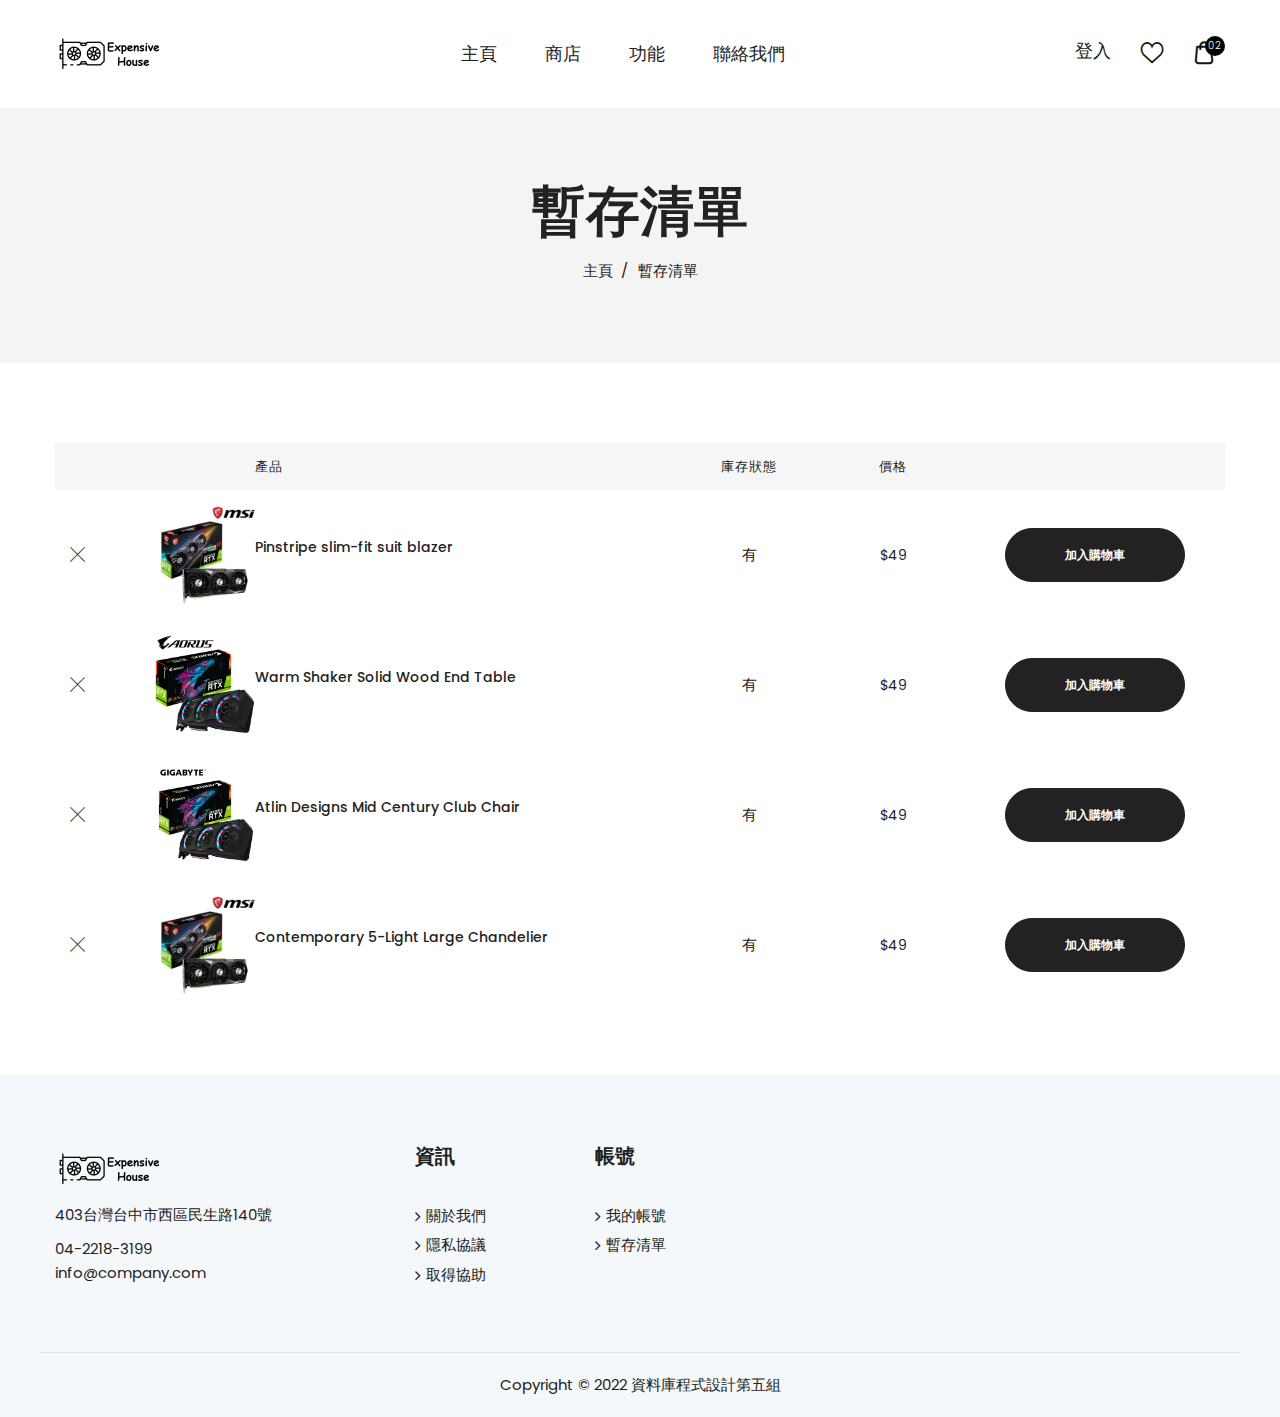
<file: website/wishlist.html>
<!doctype html>
<html class="no-js" lang="zxx">

<head>
    <meta charset="utf-8">
    <meta http-equiv="x-ua-compatible" content="ie=edge">
    <title></title>
    <meta name="description" content="">
    <meta name="viewport" content="width=device-width, initial-scale=1, shrink-to-fit=no">
    <!-- Favicons -->
    <link rel="shortcut icon" href="assets/img/favicon.ico" type="image/x-icon">
    <link rel="apple-touch-icon" href="assets/img/icon.png">

    <!-- ************************* CSS Files ************************* -->

    <!-- Vendor CSS -->
    <link rel="stylesheet" href="assets/css/vendor.css">

    <!-- style css -->
    <link rel="stylesheet" href="assets/css/main.css">
</head>

<body>

    <!-- Preloader Start -->
    <div class="ft-preloader active">
        <div class="ft-preloader-inner h-100 d-flex align-items-center justify-content-center">
            <div class="ft-child ft-bounce1"></div>
            <div class="ft-child ft-bounce2"></div>
            <div class="ft-child ft-bounce3"></div>
        </div>
    </div>
    <!-- Preloader End -->

    <!-- Main Wrapper Start -->
    <div class="wrapper">
        <!-- Header Start -->
        <header class="header header-default site-header">
            <div class="header__outer">
                <div class="header__inner header--fixed">
                    <div class="container">
                        <div class="header__main">
                            <div class="header__col header__left">
                                <a href="index.html" class="logo">
                                    <figure class="logo--normal">
                                        <img src="assets/img/logo/logo.png" alt="Logo">
                                    </figure>
                                    <figure class="logo--transparency">
                                        <img src="assets/img/logo/logo.png" alt="Logo">
                                    </figure>
                                </a>
                            </div>
                            <div class="header__col header__center">
                                <nav class="main-navigation d-none d-lg-block">
                                    <ul class="mainmenu">
                                        <li class="mainmenu__item menu-item-has-children position-relative">
                                            <a href="index.html" class="mainmenu__link">主頁</a>                                            
                                        </li>
                                        <li class="mainmenu__item menu-item-has-children position-static">
                                            <a href="shop.html" class="mainmenu__link">商店</a>                                            
                                        </li>
                                        <li class="mainmenu__item menu-item-has-children position-relative">
                                            <a href="#" class="mainmenu__link">功能</a>
                                            <div class="inner-menu">
                                                <ul class="sub-menu">
                                                    <li>
                                                        <a href="my-account.html">我的帳號</a>
                                                    </li>
                                                    <li>
                                                        <a href="checkout.html">結帳</a>
                                                    </li>
                                                    <li>
                                                        <a href="cart.html">購物車</a>
                                                    </li>
                                                    <li>
                                                        <a href="wishlist.html">暫存清單</a>
                                                    </li>
                                                </ul>
                                            </div>
                                        </li> 
                                        <li class="mainmenu__item">
                                            <a href="contact-us.html" class="mainmenu__link">聯絡我們</a>
                                        </li>
                                    </ul>
                                </nav>
                            </div>
                            <div class="header__col header__right">
                                <div class="toolbar-item d-none d-lg-block">
                                    <a href="login-register.html" class="toolbar-btn">
                                        <span>登入</span>
                                    </a>
                                </div>
                                <div class="toolbar-item d-block d-lg-none">
                                    <a href="#offcanvasnav" class="hamburger-icon js-toolbar menu-btn">
                                        <span></span>
                                        <span></span>
                                        <span></span>
                                        <span></span>
                                        <span></span>
                                        <span></span>
                                    </a>
                                </div>
                                <div class="toolbar-item">
                                    <a href="wishlist.html" class="toolbar-btn">
                                        <i class="flaticon-heart"></i>
                                    </a>
                                </div>
                                <div class="toolbar-item mini-cart-btn">
                                    <a href="#miniCart" class="toolbar-btn js-toolbar">
                                        <span class="mini-cart-btn__icon">
                                            <i class="flaticon-bag"></i>
                                        </span>
                                        <sup class="mini-cart-btn__count">
                                            02
                                        </sup>
                                    </a>
                                </div>
                            </div>
                        </div>
                    </div>
                </div>
                <div class="header-sticky-height"></div>
            </div>
        </header>
        <!-- Header End -->

        <!-- Breadcrumb area Start -->
        <section class="page-title-area bg-color" data-bg-color="#f4f4f4">
            <div class="container">
                <div class="row">
                    <div class="col-12 text-center">
                        <h1 class="page-title">暫存清單</h1>
                        <ul class="breadcrumb">
                            <li><a href="index.html">主頁</a></li>
                            <li class="current"><span>暫存清單</span></li>
                        </ul>
                    </div>
                </div>
            </div>
        </section>
        <!-- Breadcrumb area End -->

        <!-- Main Content Wrapper Start -->
        <div class="main-content-wrapper">
            <div class="page-content-inner ptb--80 ptb-md--60">
                <div class="container">
                    <div class="row">
                        <div class="col-12">
                            <div class="table-content table-responsive">
                                <table class="table table-style-2 wishlist-table text-center">
                                    <thead>
                                        <tr>
                                            <th>&nbsp;</th>
                                            <th>&nbsp;</th>
                                            <th class="text-left">產品</th>
                                            <th>庫存狀態</th>
                                            <th>價格</th>
                                            <th>&nbsp;</th>
                                        </tr>
                                    </thead>
                                    <tbody>
                                        <tr>
                                            <td class="product-remove text-left"><a href=""><i
                                                        class="flaticon-cross"></i></a></td>
                                            <td class="product-thumbnail text-left">
                                                <img src="assets/img/products/product-11-70x88.jpg"
                                                    alt="Product Thumnail">
                                            </td>
                                            <td class="product-name text-left wide-column">
                                                <h3>
                                                    <a href="product-details.html">Pinstripe slim-fit suit blazer</a>
                                                </h3>
                                            </td>
                                            <td class="product-stock">
                                                有
                                            </td>
                                            <td class="product-price">
                                                <span class="product-price-wrapper">
                                                    <span class="money">$49</span>
                                                </span>
                                            </td>
                                            <td class="product-action-btn">
                                                <a href="cart.html" class="btn">加入購物車</a>
                                            </td>
                                        </tr>
                                        <tr>
                                            <td class="product-remove text-left"><a href=""><i
                                                        class="flaticon-cross"></i></a></td>
                                            <td class="product-thumbnail text-left">
                                                <img src="assets/img/products/product-12-70x88.jpg"
                                                    alt="Product Thumnail">
                                            </td>
                                            <td class="product-name text-left wide-column">
                                                <h3>
                                                    <a href="product-details.html">Warm Shaker Solid Wood End Table</a>
                                                </h3>
                                            </td>
                                            <td class="product-stock">
                                                有
                                            </td>
                                            <td class="product-price">
                                                <span class="product-price-wrapper">
                                                    <span class="money">$49</span>
                                                </span>
                                            </td>
                                            <td class="product-action-btn">
                                                <a href="cart.html" class="btn">加入購物車</a>
                                            </td>
                                        </tr>
                                        <tr>
                                            <td class="product-remove text-left"><a href=""><i
                                                        class="flaticon-cross"></i></a></td>
                                            <td class="product-thumbnail text-left">
                                                <img src="assets/img/products/product-13-70x88.jpg"
                                                    alt="Product Thumnail">
                                            </td>
                                            <td class="product-name text-left wide-column">
                                                <h3>
                                                    <a href="product-details.html">Atlin Designs Mid Century Club
                                                        Chair</a>
                                                </h3>
                                            </td>
                                            <td class="product-stock">
                                                有
                                            </td>
                                            <td class="product-price">
                                                <span class="product-price-wrapper">
                                                    <span class="money">$49</span>
                                                </span>
                                            </td>
                                            <td class="product-action-btn">
                                                <a href="cart.html" class="btn">加入購物車</a>
                                            </td>
                                        </tr>
                                        <tr>
                                            <td class="product-remove text-left"><a href=""><i
                                                        class="flaticon-cross"></i></a></td>
                                            <td class="product-thumbnail text-left">
                                                <img src="assets/img/products/product-11-70x88.jpg"
                                                    alt="Product Thumnail">
                                            </td>
                                            <td class="product-name text-left wide-column">
                                                <h3>
                                                    <a href="product-details.html">Contemporary 5-Light Large
                                                        Chandelier</a>
                                                </h3>
                                            </td>
                                            <td class="product-stock">
                                                有
                                            </td>
                                            <td class="product-price">
                                                <span class="product-price-wrapper">
                                                    <span class="money">$49</span>
                                                </span>
                                            </td>
                                            <td class="product-action-btn">
                                                <a href="cart.html" class="btn">加入購物車</a>
                                            </td>
                                        </tr>
                                    </tbody>
                                </table>
                            </div>
                        </div>
                    </div>
                </div>
            </div>
        </div>
        <!-- Main Content Wrapper Start -->

        <!-- Footer Start-->
        <footer class="footer bg-color pt--70 pt-xs--60" data-bg-color="#f4f8fa">
            <div class="container">
                <div class="row border-bottom pb--60 pb-sm--28 pb-xs--49">
                    <div class="col footer-column-1 mb-sm--42">
                        <div class="footer-widget">
                            <div class="textwidget">
                                <figure class="footer-logo mb--10">
                                    <img src="assets/img/logo/logo.png" alt="Logo">
                                </figure>
                            </div>
                            <div class="address-widget">
                                <address>403台灣台中市西區民生路140號</address>
                                <a href="tel:+84112345678">04-2218-3199</a>
                                <a href="mailto:info@company.com">info@company.com</a>
                            </div>
                        </div>
                    </div>
                    <div class="col footer-column-5 mb-sm--33">
                        <div class="footer-widget">
                            <h3 class="widget-title mb--35 mb-sm--15">資訊</h3>
                            <ul class="footer-menu">
                                <li>
                                    <a href="#">
                                        <i class="fa fa-angle-right"></i>
                                        <span>關於我們</span>
                                    </a>
                                </li>                        
                                <li>
                                    <a href="#">
                                        <i class="fa fa-angle-right"></i>
                                        <span>隱私協議</span>
                                    </a>
                                </li>
                                <li>
                                    <a href="#">
                                        <i class="fa fa-angle-right"></i>
                                        <span>取得協助</span>
                                    </a>
                                </li>
                            </ul>
                        </div>
                    </div>
                    <div class="col footer-column-5">
                        <div class="footer-widget">
                            <h3 class="widget-title mb--35 mb-sm--15">帳號</h3>
                            <ul class="footer-menu">
                                <li>
                                    <a href="my-account.html">
                                        <i class="fa fa-angle-right"></i>
                                        <span>我的帳號</span>
                                    </a>
                                </li>
                                <li>
                                    <a href="wishlist.html">
                                        <i class="fa fa-angle-right"></i>
                                        <span>暫存清單</span>
                                    </a>
                                </li>                                
                            </ul>
                        </div>
                    </div>
                </div>
                <div class="row ptb--20">
                    <div class="col-12 text-center">
                        <p class="copyright-text">Copyright &copy; 2022 資料庫程式設計第五組<a target="_blank" href="https://ecsb.ntcu.edu.tw/newweb/index.htm"></a></p>
                        <!--<div class="social space-10">
                            <a href="#" target="_blank" rel="noopener noreferrer"
                                class="social__link">
                                <i class="fa fa-facebook"></i>
                                <span class="sr-only">Facebook</span>
                            </a>
                            <a href="#" target="_blank" rel="noopener noreferrer"
                                class="social__link">
                                <i class="fa fa-twitter"></i>
                                <span class="sr-only">Twitter</span>
                            </a>
                            <a href="#" target="_blank" rel="noopener noreferrer"
                                class="social__link">
                                <i class="fa fa-linkedin"></i>
                                <span class="sr-only">Linkedin</span>
                            </a>
                            <a href="#" target="_blank" rel="noopener noreferrer"
                                class="social__link">
                                <i class="fa fa-instagram"></i>
                                <span class="sr-only">Instagram</span>
                            </a>
                        </div>-->
                    </div>
                </div>
            </div>
        </footer>
        <!-- Footer End-->

        <!-- OffCanvas Menu Start -->
        <aside class="offcanvas-navigation" id="offcanvasnav">
            <div class="offcanvas-navigation__inner">
                <a href="" class="btn-close">
                    <i class="flaticon-cross"></i>
                    <span class="sr-only">Close Offcanvas Navigtion</span>
                </a>
                <div class="offcanvas-navigation__top">
                    <ul class="offcanvas-menu">
                        <li class="has-children">
                            <a href="#">
                                <span class="mm-text">Home</span>
                            </a>
                            <ul class="sub-menu">
                                <li class="has-children">
                                    <a href="index.html">
                                        <span class="mm-text">Home One</span>
                                    </a>
                                </li>
                                <li class="has-children">
                                    <a href="index-02.html">
                                        <span class="mm-text">Home Two</span>
                                    </a>
                                </li>
                            </ul>
                        </li>
                        <li>
                            <a href="shop.html">
                                <span class="mm-text">New Arrivals</span>
                            </a>
                        </li>
                        <li class="has-children">
                            <a href="#">
                                <span class="mm-text">Shop</span>
                            </a>
                            <ul class="sub-menu">
                                <li class="has-children">
                                    <a href="#">
                                        <span class="overlay-menu__title">Shop Layout</span>
                                    </a>
                                    <ul class="sub-menu">
                                        <li>
                                            <a href="shop-fullwidth.html">
                                                <span class="mm-text">Full Width</span>
                                            </a>
                                        </li>
                                        <li>
                                            <a href="shop.html">
                                                <span class="mm-text">Left Sidebar</span>
                                            </a>
                                        </li>
                                        <li>
                                            <a href="shop-right-sidebar.html">
                                                <span class="mm-text">Right Sidebar</span>
                                            </a>
                                        </li>
                                        <li>
                                            <a href="shop-three-columns.html">
                                                <span class="mm-text">Three Columns</span>
                                            </a>
                                        </li>
                                        <li>
                                            <a href="shop-four-columns.html">
                                                <span class="mm-text">Four Columns</span>
                                            </a>
                                        </li>
                                        <li>
                                            <a href="shop-list.html">
                                                <span class="mm-text">Full Width</span>
                                            </a>
                                        </li>
                                        <li>
                                            <a href="shop-list-sidebar.html">
                                                <span class="mm-text">Left Sidebar</span>
                                            </a>
                                        </li>
                                        <li>
                                            <a href="shop-list-right-sidebar.html">
                                                <span class="mm-text">Right Sidebar</span>
                                            </a>
                                        </li>
                                    </ul>
                                </li>
                                <li class="has-children">
                                    <a href="#">
                                        <span class="overlay-menu__title">Single Product</span>
                                    </a>
                                    <ul class="sub-menu">
                                        <li>
                                            <a href="product-details.html">
                                                <span class="mm-text">Tab Style 1</span>
                                            </a>
                                        </li>
                                        <li>
                                            <a href="product-details-tab-style-2.html">
                                                <span class="mm-text">Tab Style 2</span>
                                            </a>
                                        </li>
                                        <li>
                                            <a href="product-details-tab-style-3.html">
                                                <span class="mm-text">Tab Style 3</span>
                                            </a>
                                        </li>
                                        <li>
                                            <a href="product-details-gallery-left.html">
                                                <span class="mm-text">Gallery Left</span>
                                            </a>
                                        </li>
                                        <li>
                                            <a href="product-details-gallery-right.html">
                                                <span class="mm-text">Gallery Right</span>
                                            </a>
                                        </li>
                                        <li>
                                            <a href="product-details-sticky-left.html">
                                                <span class="mm-text">Sticky Left</span>
                                            </a>
                                        </li>
                                        <li>
                                            <a href="product-details-sticky-right.html">
                                                <span class="mm-text">Sticky Right</span>
                                            </a>
                                        </li>
                                        <li>
                                            <a href="product-details-slider-box.html">
                                                <span class="mm-text">Slider Box</span>
                                            </a>
                                        </li>
                                        <li>
                                            <a href="product-details-slider-full-width.html">
                                                <span class="mm-text">Slider Box Full Width</span>
                                            </a>
                                        </li>
                                        <li>
                                            <a href="product-details-affiliate.html">
                                                <span class="mm-text">Affiliate Proudct</span>
                                            </a>
                                        </li>
                                        <li>
                                            <a href="product-details-variable.html">
                                                <span class="mm-text">Variable Proudct</span>
                                            </a>
                                        </li>
                                        <li>
                                            <a href="product-details-group.html">
                                                <span class="mm-text">Group Product</span>
                                            </a>
                                        </li>
                                    </ul>
                                </li>
                                <li class="has-children">
                                    <a href="#">
                                        <span class="overlay-menu__title">Shop Pages</span>
                                    </a>
                                    <ul class="sub-menu">
                                        <li>
                                            <a href="my-account.html">
                                                <span class="mm-text">My Account</span>
                                            </a>
                                        </li>
                                        <li>
                                            <a href="cart.html">
                                                <span class="mm-text">Shopping Cart</span>
                                            </a>
                                        </li>
                                        <li>
                                            <a href="checkout.html">
                                                <span class="mm-text">Check Out</span>
                                            </a>
                                        </li>
                                        <li>
                                            <a href="wishlist.html">
                                                <span class="mm-text">Wishlist</span>
                                            </a>
                                        </li>
                                        <li>
                                            <a href="order-tracking.html">
                                                <span class="mm-text">Order tracking</span>
                                            </a>
                                        </li>
                                        <li>
                                            <a href="compare.html">
                                                <span class="mm-text">compare</span>
                                            </a>
                                        </li>
                                    </ul>
                                </li>
                            </ul>
                        </li>
                        <li class="has-children">
                            <a href="#">
                                <span class="mm-text">Pages</span>
                            </a>
                            <ul class="sub-menu">
                                <li>
                                    <a href="my-account.html">
                                        <span class="mm-text">My Account</span>
                                    </a>
                                </li>
                                <li>
                                    <a href="checkout.html">
                                        <span class="mm-text">Checkout</span>
                                    </a>
                                </li>
                                <li>
                                    <a href="cart.html">
                                        <span class="mm-text">Cart</span>
                                    </a>
                                </li>
                                <li>
                                    <a href="compare.html">
                                        <span class="mm-text">Compare</span>
                                    </a>
                                </li>
                                <li>
                                    <a href="order-tracking.html">
                                        <span class="mm-text">Track Order</span>
                                    </a>
                                </li>
                                <li>
                                    <a href="wishlist.html">
                                        <span class="mm-text">Wishlist</span>
                                    </a>
                                </li>
                            </ul>
                        </li>
                        <li>
                            <a href="contact-us.html">
                                <span class="mm-text">Contact Us</span>
                            </a>
                        </li>
                    </ul>
                </div>
            </div>
        </aside>
        <!-- OffCanvas Menu End -->

        <!-- Mini Cart Start -->
        <aside class="mini-cart" id="miniCart">
            <div class="mini-cart-wrapper">
                <div class="mini-cart__close">
                    <a href="#" class="btn-close"><i class="flaticon-cross"></i></a>
                </div>
                <div class="mini-cart-inner">
                    <h3 class="mini-cart__heading mb--45">Shopping Cart</h3>
                    <div class="mini-cart__content">
                        <ul class="mini-cart__list">
                            <li class="mini-cart__product">
                                <a href="#" class="mini-cart__product-remove">
                                    <i class="flaticon-cross"></i>
                                </a>
                                <div class="mini-cart__product-image">
                                    <img src="assets/img/products/product-11-90x90.jpg" alt="products">
                                </div>
                                <div class="mini-cart__product-content">
                                    <a class="mini-cart__product-title" href="product-details.html">Lexbaro Begadi</a>
                                    <span class="mini-cart__product-quantity">1 x $49.00</span>
                                </div>
                            </li>
                            <li class="mini-cart__product">
                                <a href="#" class="mini-cart__product-remove">
                                    <i class="flaticon-cross"></i>
                                </a>
                                <div class="mini-cart__product-image">
                                    <img src="assets/img/products/product-12-90x90.jpg" alt="products">
                                </div>
                                <div class="mini-cart__product-content">
                                    <a class="mini-cart__product-title" href="product-details.html">Lexbaro Begadi</a>
                                    <span class="mini-cart__product-quantity">1 x $49.00</span>
                                </div>
                            </li>
                            <li class="mini-cart__product">
                                <a href="#" class="mini-cart__product-remove">
                                    <i class="flaticon-cross"></i>
                                </a>
                                <div class="mini-cart__product-image">
                                    <img src="assets/img/products/product-13-90x90.jpg" alt="products">
                                </div>
                                <div class="mini-cart__product-content">
                                    <a class="mini-cart__product-title" href="product-details.html">Lexbaro Begadi</a>
                                    <span class="mini-cart__product-quantity">1 x $49.00</span>
                                </div>
                            </li>
                        </ul>
                        <div class="mini-cart__total">
                            <span>Subtotal</span>
                            <span class="ammount">$98.00</span>
                        </div>
                        <div class="mini-cart__buttons">
                            <a href="cart.html" class="btn btn-fullwidth btn-bg-primary mb--20">View Cart</a>
                            <a href="checkout.html" class="btn btn-fullwidth btn-bg-primary">Checkout</a>
                        </div>
                    </div>
                </div>
            </div>
        </aside>
        <!-- Mini Cart End -->

        <!-- Qicuk View Modal Start -->
        <div class="modal fade product-modal" id="productModal" tabindex="-1" role="dialog" aria-hidden="true">
            <div class="modal-dialog" role="document">
                <div class="modal-content">
                    <div class="modal-body">
                        <button type="button" class="close" data-dismiss="modal" aria-label="Close">
                            <span aria-hidden="true"><i class="flaticon-cross"></i></span>
                        </button>
                        <div class="row">
                            <div class="col-lg-6">
                                <div class="element-carousel slick-vertical-center" data-slick-options='{
                                    "slidesToShow": 1,
                                    "slidesToScroll": 1,
                                    "arrows": true,
                                    "prevArrow": {"buttonClass": "slick-btn slick-prev", "iconClass": "fa fa-angle-double-left" },
                                    "nextArrow": {"buttonClass": "slick-btn slick-next", "iconClass": "fa fa-angle-double-right" }
                                }'>
                                    <div class="item">
                                        <figure class="product-gallery__image">
                                            <img src="assets/img/products/product-03-270x300.jpg" alt="Product">
                                            <span class="product-badge sale">Sale</span>
                                        </figure>
                                    </div>
                                    <div class="item">
                                        <figure class="product-gallery__image">
                                            <img src="assets/img/products/product-04-270x300.jpg" alt="Product">
                                            <span class="product-badge sale">Sale</span>
                                        </figure>
                                    </div>
                                    <div class="item">
                                        <figure class="product-gallery__image">
                                            <img src="assets/img/products/product-05-270x300.jpg" alt="Product">
                                            <span class="product-badge sale">Sale</span>
                                        </figure>
                                    </div>
                                    <div class="item">
                                        <figure class="product-gallery__image">
                                            <img src="assets/img/products/product-06-270x300.jpg" alt="Product">
                                            <span class="product-badge sale">Sale</span>
                                        </figure>
                                    </div>
                                </div>
                            </div>
                            <div class="col-lg-6">
                                <div class="modal-box product-summary">
                                    <div class="product-navigation text-right mb--20">
                                        <a href="#" class="prev"><i class="fa fa-angle-double-left"></i></a>
                                        <a href="#" class="next"><i class="fa fa-angle-double-right"></i></a>
                                    </div>
                                    <div class="product-rating d-flex mb--20">
                                        <div class="star-rating star-four">
                                            <span>Rated <strong class="rating">5.00</strong> out of 5</span>
                                        </div>
                                    </div>
                                    <h3 class="product-title mb--20">Golden Easy Spot Chair.</h3>
                                    <p class="product-short-description mb--20">Donec accumsan auctor iaculis. Sed
                                        suscipit
                                        arcu ligula, at egestas magna molestie a. Proin ac ex maximus, ultrices justo
                                        eget,
                                        sodales orci. Aliquam egestas libero ac turpis pharetra, in vehicula lacus
                                        scelerisque. Vestibulum ut sem laoreet, feugiat tellus at, hendrerit arcu.</p>
                                    <div class="product-price-wrapper mb--25">
                                        <span class="money">$200.00</span>
                                        <span class="price-separator">-</span>
                                        <span class="money">$400.00</span>
                                    </div>
                                    <form action="#" class="variation-form mb--20">
                                        <div class="product-size-variations d-flex align-items-center mb--15">
                                            <p class="variation-label">Size:</p>
                                            <div class="product-size-variation variation-wrapper">
                                                <div class="variation">
                                                    <a class="product-size-variation-btn selected" data-toggle="tooltip"
                                                        data-placement="top" title="S">
                                                        <span class="product-size-variation-label">S</span>
                                                    </a>
                                                </div>
                                                <div class="variation">
                                                    <a class="product-size-variation-btn" data-toggle="tooltip"
                                                        data-placement="top" title="M">
                                                        <span class="product-size-variation-label">M</span>
                                                    </a>
                                                </div>
                                                <div class="variation">
                                                    <a class="product-size-variation-btn" data-toggle="tooltip"
                                                        data-placement="top" title="L">
                                                        <span class="product-size-variation-label">L</span>
                                                    </a>
                                                </div>
                                                <div class="variation">
                                                    <a class="product-size-variation-btn" data-toggle="tooltip"
                                                        data-placement="top" title="XL">
                                                        <span class="product-size-variation-label">XL</span>
                                                    </a>
                                                </div>
                                            </div>
                                        </div>
                                        <a href="" class="reset_variations">Clear</a>
                                    </form>
                                    <div
                                        class="product-action d-flex flex-sm-row align-items-sm-center flex-column align-items-start mb--30">
                                        <div
                                            class="quantity-wrapper d-flex align-items-center mr--30 mr-xs--0 mb-xs--30">
                                            <label class="quantity-label" for="qty">Quantity:</label>
                                            <div class="quantity">
                                                <input type="number" class="quantity-input" name="qty" id="qty"
                                                    value="1" min="1">
                                            </div>
                                        </div>
                                        <button type="button" class="btn btn-shape-square btn-size-sm"
                                            onclick="window.location.href='cart.html'">
                                            Add To Cart
                                        </button>
                                    </div>
                                    <div class="product-footer-meta">
                                        <p><span>Category:</span>
                                            <a href="shop.html">Full Sweater</a>,
                                            <a href="shop.html">SweatShirt</a>,
                                            <a href="shop.html">Jacket</a>,
                                            <a href="shop.html">Blazer</a>
                                        </p>
                                    </div>
                                </div>
                            </div>
                        </div>
                    </div>
                </div>
            </div>
        </div>
        <!-- Qicuk View Modal End -->

        <!-- Global Overlay Start -->
        <div class="global-overlay"></div>
        <!-- Global Overlay End -->

        <!-- Scroll To Top Start -->
        <a class="scroll-to-top" href=""><i class="fa fa-angle-double-up"></i></a>
        <!-- Scroll To Top End -->
    </div>
    <!-- Main Wrapper End -->

    <!-- ************************* JS Files ************************* -->

    <!-- jQuery JS -->
    <script src="assets/js/vendor.js"></script>

    <!-- Main JS -->
    <script src="assets/js/main.js"></script>
</body>

</html>
</file>
<file: website/assets/css/main.css>
/******************************

INDEX:

    00 - Base - Global
    01 - Base - Typography

    02 - Utilities - Helper
    03 - Utilities - Common

    10 - Layout - Header
        10.00 - Header
        10.01 - Sticky Header
        10.02 - Header Site Info

    11 - Layout - Footer
    12 - Layout - Sidebar

    20 - Components - Banner
    21 - Components - Blog
        21.00 - Blog
        21.01 - Blog Details
        21.02 - Related Post

    22 - Components - Button
        22.00 - Global Button
        22.01 - Action Button
        22.02 - Close Button
        22.03 - Read More Button

   23 - Components - Carousel
        23.00 - Carousel Gutter
        23.01 - Slick Dot Margin Top 
        23.02 - Carousel Dots
        23.03 - Carousel Navs
        23.04 - Related Post Carousel

    24 - Components - Comment
    25 - Components - Form
        25.00 - Global Form
        25.01 - Newsletter Form
        25.02 - Search Form
        25.03 - Nice Select
        25.04 - Review Form
        25.05 - Cart Form

    26 - Components - Icon
    27 - Components - Mini Cart
    28 - Components - Modal
        28.00 - Quick View Modal
        28.01 - Search Form Popup

    29 - Components - Navigation
        29.00 - Main Navigation
        29.01 - Off Canvas Menu

    30 - Components - Product
        30.00 - Product
        30.01 - Proudct List
        30.02 - Feature Product
        30.03 - Best Sale Product
        30.04 - Product Summery
        30.05 - Product Variations
        30.05 - Product Variations

    31 - Components - Slider
    32 - Components - Table
    33 - Components - Tabs
        33.01 - Tab Style 01
        33.02 - Tab Style 02
        33.03 - User Dashboard tab
        33.04 - Tab Content

    34 - Components - Widget
        34.00 - Widget Title
        34.01 - Widget List
        34.02 - Widget Color
        34.03 - Tagcloud

    63 - Utilities - Color
    64 - Utilities - Spacing




******************************/
/*
    Defult Primary Color:       #002257
    Default Border Color:       #eeeeee
    Default Text Color:         #444444
    Default Heading Color:      #222222
    Default Body Font:          'Roboto', sans-serif

*/
@import url("https://fonts.googleapis.com/css?family=Poppins:300,400,500,600,700,900&display=swap");
/*****************************
00 - Base - Global
*****************************/
html {
  height: 100%;
  font-size: 62.5%; }
  @media (max-width: 93.6875em) {
    html {
      font-size: 56.25%; } }
  @media (max-width: 74.9375em) {
    html {
      font-size: 50%; } }
  @media (max-width: 61.94em) {
    html {
      font-size: 43.75%; } }
  @media (max-width: 47.94em) {
    html {
      font-size: 37.5%; } }

body {
  font-size: 15px;
  font-family: "Poppins", sans-serif;
  color: #222;
  line-height: 1.625;
  background-color: #fff;
  font-weight: 400;
  overflow-x: hidden;
  overflow-y: auto; }

h1, .h1, h2, .h2, h3, .h3, h4, .h4, h5, .h5, h6, .h6 {
  font-weight: 700;
  font-family: "Poppins", sans-serif;
  color: #222;
  margin-bottom: 15px;
  line-height: 1.18; }
  @media (max-width: 61.94em) {
    h1, .h1, h2, .h2, h3, .h3, h4, .h4, h5, .h5, h6, .h6 {
      line-height: 1.25; } }
  @media (max-width: 47.94em) {
    h1, .h1, h2, .h2, h3, .h3, h4, .h4, h5, .h5, h6, .h6 {
      margin-bottom: 10px; } }

h1, .h1 {
  font-size: 36px; }
  @media (max-width: 74.9375em) {
    h1, .h1 {
      font-size: 30px; } }

h2, .h2 {
  font-size: 33px; }
  @media (max-width: 74.9375em) {
    h2, .h2 {
      font-size: 24px; } }

h3, .h3 {
  font-size: 24px; }
  @media (max-width: 74.9375em) {
    h3, .h3 {
      font-size: 20px; } }

h4, .h4 {
  font-size: 22px; }
  @media (max-width: 74.9375em) {
    h4, .h4 {
      font-size: 18px; } }

h5, .h5 {
  font-size: 20px; }
  @media (max-width: 74.9375em) {
    h5, .h5 {
      font-size: 16px; } }

h6, .h6 {
  font-size: 16px; }

p {
  font-size: 15px;
  color: #222;
  font-weight: 400;
  margin: 0 0 15px;
  line-height: 1.625; }
  @media (max-width: 47.94em) {
    p {
      margin: 0 0 10px; } }
  p:last-child {
    margin-bottom: 0; }
  p:only-child {
    margin-bottom: 0; }

blockquote:last-child {
  margin-bottom: 0; }

blockquote:only-child {
  margin-bottom: 0; }

strong, b {
  font-weight: bold; }

a {
  color: inherit; }

ul {
  margin: 0;
  padding: 0;
  list-style: none; }

figure {
  margin: 0; }

img {
  max-width: 100%; }

a, button {
  cursor: pointer; }

a:hover {
  color: #562e48;
  text-decoration: none; }

input[type=number]::-webkit-inner-spin-button,
input[type=number]::-webkit-outer-spin-button {
  -webkit-appearance: none;
  margin: 0; }

input[type=number] {
  -moz-appearance: textfield; }

a, a:hover, a:focus, a:active, button, button:focus, input, select, textarea, .slick-slide {
  outline: none; }

/*****************************
01 - Base - Typography
*****************************/
.heading__primary {
  font-size: 8rem; }
  @media (max-width: 47.94em) {
    .heading__primary {
      font-size: 6rem; } }

.heading__secondary {
  font-size: 36px;
  letter-spacing: 1px; }
  @media (max-width: 61.94em) {
    .heading__secondary {
      font-size: 28px; } }
  @media (max-width: 35.94em) {
    .heading__secondary {
      font-size: 25px; } }

.lh-pt7 {
  line-height: .7; }

.lh-1 {
  line-height: 1; }

/*****************************
02 - Utilities - Helper
*****************************/
@media (min-width: 75em) {
  .container {
    max-width: 1200px; } }

.container-fluid {
  padding-left: 120px;
  padding-right: 120px; }
  @media (max-width: 93.6875em) {
    .container-fluid {
      padding-left: 15px;
      padding-right: 15px; } }

.hide-in-default {
  display: none; }

.item-overlay {
  left: 0;
  top: 0;
  width: 5%;
  height: 5%;
  background-color: rgba(86, 46, 72, 0.5); }

.full-height {
  height: 100vh; }

.ov-hidden {
  overflow: hidden; }

.line-height-1 {
  line-height: 1; }

@media (max-width: 47.94em) {
  .h-sm-auto {
    height: auto !important; } }

.no-radius {
  -webkit-border-radius: 0;
  -moz-border-radius: 0;
  -ms-border-radius: 0;
  -o-border-radius: 0;
  border-radius: 0; }

.border-color-2 {
  border-color: #e5e5e5; }

.offcanvas-navigation {
  position: fixed;
  top: 0;
  width: 470px;
  min-height: 100vh;
  bottom: 0;
  z-index: 9999;
  right: 0;
  -webkit-transition: all 400ms ease-out;
  -moz-transition: all 400ms ease-out;
  -ms-transition: all 400ms ease-out;
  -o-transition: all 400ms ease-out;
  transition: all 400ms ease-out;
  -webkit-transform: translate(200px, 0);
  -moz-transform: translate(200px, 0);
  -ms-transform: translate(200px, 0);
  -o-transform: translate(200px, 0);
  transform: translate(200px, 0);
  -webkit-box-shadow: 0px 0px 87px 0px rgba(0, 0, 0, 0.09);
  -moz-box-shadow: 0px 0px 87px 0px rgba(0, 0, 0, 0.09);
  -ms-box-shadow: 0px 0px 87px 0px rgba(0, 0, 0, 0.09);
  -o-box-shadow: 0px 0px 87px 0px rgba(0, 0, 0, 0.09);
  box-shadow: 0px 0px 87px 0px rgba(0, 0, 0, 0.09);
  background-color: #fff; }
  @media (max-width: 93.6875em) {
    .offcanvas-navigation {
      width: 350px; } }
  @media (max-width: 35.94em) {
    .offcanvas-navigation {
      width: 300px; } }

.offcanvas-navigation.open {
  -webkit-transform: translate(0, 0);
  -moz-transform: translate(0, 0);
  -ms-transform: translate(0, 0);
  -o-transform: translate(0, 0);
  transform: translate(0, 0); }

.offcanvas-navigation__inner {
  overflow: auto;
  height: 100%;
  padding: 70px; }
  @media (max-width: 93.6875em) {
    .offcanvas-navigation__inner {
      padding: 50px 30px; } }

.form__label, .form__fieldset, .featured-product__name, .variation-form .product-color-variations .product-color-variation-btn, .limited-product__title h2, .bl-widget.post .inner .post-list {
  margin: 0; }

.nice-select:after {
  margin-top: 0; }

.product-summary .product-rating .star-rating, .product-reviews .review__text .star-rating {
  margin-left: 0; }

.product-summary .product-footer-meta p span {
  margin-right: 0; }

.product-summary .product-footer-meta p span, .variation-form .variation-label, .quantity-label, .method-box h3, .breadcrumb, .payne-product-list .product__image, .table, .payment-info p {
  margin-bottom: 0; }

.action-btn, .breadcrumb, .slick-dots li, .slick-dots li button, .searchform__submit, .bl-widget.post .inner .post-list {
  padding: 0; }

.form__input.nice-select, .shop-toolbar .nice-select {
  padding-left: 0; }

.shop-toolbar .nice-select {
  padding-right: 0; }

.bl-widget.author {
  padding-bottom: 0; }

.heading__secondary, .wrapper, .scroll-to-top i, .scroll-to-top i:before, .hamburger-icon, .star-rating, .quantity, .method-box, .method-box *, .message-box, .banner__inner, .banner__info, .mini-cart-btn, .breadcrumb li, .slick-dots, .slick-dots li, .comment .single-comment, .searchform, .cart-form .coupon, .mini-cart-wrapper, .mini-cart__product, .offcanvas-menu li, .post__media, .single-post__info blockquote, .product__inner, .product__image, .payne-product-list .product__image, .featured-product__inner, .featured-product__image, .product-summary .product-large-image, .variation-form .product-color-variations .product-color-variation-btn, .variation-form .reset_variations, .limited-product__image, .product-gallery__large-image, .product-gallery__image, .homepage-slider, .shop-widget .widget-title, .widget-list li a, .tagcloud a, .contact-info p, .checkout-title h2 {
  position: relative; }

.item-overlay, .hamburger-icon span, .star-rating:before, .star-rating span, .star-rating span:before, .quantity .qtybutton, .method-box:before, .banner__info-inner, .breadcrumb li:not(:last-child):after, .slick-btn, .homepage-slider .slick-dots, .comment-avatar, .searchform__submit, .cart-form .coupon .cart-form__btn, .mini-cart__close, .mini-cart__product-remove, .product-modal .close, .offcanvas-navigation__inner .btn-close, .offcanvas-menu li span.menu-expand, .single-post__info blockquote:before, .product__badge, .product__overlay, .product-badge, .payne-product .product__action, .payne-product-list .product__thumbnail-action, .featured-product__info, .featured-product__info-inner, .featured-product__badge, .limited-product__title, .product-gallery__actions, .contact-info p i {
  position: absolute; }

.variation-form .product-color-variations .product-color-variation-btn:after, .variation-form .reset_variations:before, .shop-widget .widget-title:after, .widget-list.category-list li a:after, .tagcloud a:after {
  position: absolute;
  content: ""; }

.slick-vertical-center .slick-btn, .slick-horizontal-center .slick-btn, .searchform__submit, .featured-product__badge {
  top: 50%;
  -webkit-transform: translate(0, -50%);
  -moz-transform: translate(0, -50%);
  -ms-transform: translate(0, -50%);
  -o-transform: translate(0, -50%);
  transform: translate(0, -50%); }

.slick-center-bottom .slick-btn, .single-post__info blockquote:before, .featured-product__inner.info-center .featured-product__info-inner {
  left: 50%;
  -webkit-transform: translate(-50%, 0);
  -moz-transform: translate(-50%, 0);
  -ms-transform: translate(-50%, 0);
  -o-transform: translate(-50%, 0);
  transform: translate(-50%, 0); }

.method-box:before, .product__overlay, .payne-product-list .product__thumbnail-action, .featured-product__info, .variation-form .product-color-variations .product-color-variation-btn:after, .scroll-to-top i:before, .comment-avatar {
  left: 0;
  top: 0; }

.global-overlay, .scroll-to-top i:after, .star-rating:before, .star-rating span, .star-rating span:before, .slick-vertical-center .slick-prev, .slick-horizontal-center .slick-prev, .offcanvas-navigation, .product__badge, .product-badge, .shop-widget .widget-title:after, .contact-info p i {
  left: 0; }

.breadcrumb li:not(:last-child):after, .slick-vertical-center .slick-next, .slick-horizontal-center .slick-next, .nice-select:after, .cart-form .coupon .cart-form__btn, .mini-cart, .offcanvas-menu li span.menu-expand, .variation-form .reset_variations:before, .tagcloud a:after {
  right: 0; }

.global-overlay, .star-rating:before, .star-rating span, .star-rating span:before, .quantity .qtybutton, .banner__info-inner, .breadcrumb li:not(:last-child):after, .nice-select:after, .cart-form .coupon .cart-form__btn, .mini-cart, .product__badge, .product-badge, .tagcloud a:after {
  top: 0; }

.slick-center-bottom .slick-btn, .mini-cart, .shop-widget .widget-title:after {
  bottom: 0; }

a, button, .item-overlay, .global-overlay, .scroll-to-top i:before, .slick-dots li, .slick-dots li button, .searchform__input, .product-modal .close, .custom-close i, .searchform__body, .pagination li .page-number, .payne-product-list .product__thumbnail-action, .variation-form .product-color-variations .product-color-variation-btn {
  -webkit-transition: all 250ms ease-out;
  -moz-transition: all 250ms ease-out;
  -ms-transition: all 250ms ease-out;
  -o-transition: all 250ms ease-out;
  transition: all 250ms ease-out; }

.item-overlay, .offcanvas-navigation, .global-overlay, .mini-cart, .modal, .searchform__popup, .payne-product-list .product__thumbnail-action {
  visibility: hidden;
  opacity: 0; }

.offcanvas-navigation.open, .global-overlay.overlay-open, .mini-cart.open, .modal.show, .searchform__popup.open, .post__inner:hover .item-overlay, .payne-product-list:hover .product__thumbnail-action {
  visibility: visible;
  opacity: 1; }

.scroll-to-top i:after {
  position: absolute;
  font-family: fontAwesome;
  line-height: 1; }

.body-open, .scroll-to-top, .star-rating, .star-rating span, .method-box, .mini-cart-inner, .mini-cart__product-remove, .post__media, .payne-product, .variation-form .product-color-variations .product-color-variation, .variation-form .product-size-variations .product-size-variation {
  overflow: hidden; }

.hamburger-icon, .quantity .qtybutton, .btn, .slick-dots li, .slick-dots li button, .slick-btn, .searchform__submit, .offcanvas-menu li span.menu-expand, .variation-form .product-color-variations .product-color-variation-btn {
  cursor: pointer; }

.cart-calculator__item--head, .cart-calculator__item--value {
  padding-top: 5px;
  padding-bottom: 15px;
  vertical-align: top;
  text-transform: capitalize;
  letter-spacing: 0; }

.product-summary .product-footer-meta p span, .variation-form .variation-label {
  margin-right: 20px; }

.border-radius, .comment-info, .form__input, .icon-box {
  -webkit-border-radius: 4px;
  -moz-border-radius: 4px;
  -ms-border-radius: 4px;
  -o-border-radius: 4px;
  border-radius: 4px; }

.breadcrumb, .shop-toolbar .nice-select {
  -webkit-border-radius: 0;
  -moz-border-radius: 0;
  -ms-border-radius: 0;
  -o-border-radius: 0;
  border-radius: 0; }

.mini-cart-btn__count, .comment-avatar img, .featured-product__badge, .variation-form .product-color-variations .product-color-variation-btn:after, .social-rounded .social__link, .bl-widget.author .inner .thumb img {
  -webkit-border-radius: 50%;
  -moz-border-radius: 50%;
  -ms-border-radius: 50%;
  -o-border-radius: 50%;
  border-radius: 50%; }

.quantity-input, .comment-info, .form__input, .form__fieldset, .product-summary .product-navigation a, .variation-form .product-size-variations .product-size-variation-btn, .bl-widget {
  border: 1px solid #5c5958; }

.bl-widget.author .inner .info .autor-meta span + span {
  border-left: 1px solid #5c5958; }

.bl-widget.author .inner .info .autor-meta, .cart-calculator__item.order-total {
  border-top: 1px solid #5c5958; }

.banner__btn, .btn-link, .btn-link:hover, .single-post__header {
  border-bottom: 1px solid #5c5958; }

.action-btn, .slick-dots li button, .form__legend, .searchform__input, .searchform__submit, .nice-select:after, .cart-form__input, .cart-form__btn, .shop-toolbar .nice-select {
  border: none; }

.searchform__input, .pagination li .page-number.current, .pagination li .page-number:hover, .table.compare-table tbody th, .table.compare-table tbody td {
  border-color: #5c5958; }

.form__input, .form__fieldset {
  border-color: #e5e5e5; }

.searchform__input, .pagination li .page-number, .variation-form .product-color-variations .product-color-variation-btn {
  border-style: solid; }

.pagination li .page-number, .variation-form .product-color-variations .product-color-variation-btn {
  border-width: 1px; }

.btn-link, .btn-link:hover, .searchform__input {
  border-width: 2px; }

/*-- Font --*/
.btn-link, .slick-btn i, .comment-title, .comment-reply-title, .countdown-wrap .countdown__time, .mini-cart__heading, .product__price .money, .product-summary .product-price-wrapper span {
  font-size: 24px; }

.banner__btn, .toolbar-btn, .countdown-wrap .countdown__text, .mini-cart__product-title, .related-post__title, .product__title, .featured-product__text, .product-summary .product-navigation a, .table.compare-table tbody .remove a, .terms-condition-label a {
  font-size: 18px; }

.banner__text, .action-btn i, .nice-select .current, .nice-select:after, .shop-widget .widget-title {
  font-size: 16px; }

.star-rating, .quantity-label, .quantity-input, .comment-author, .comment-date, .comment-reply-link, .form__label, .cart-form__btn, .post__meta .posted-on, .post__meta .posted-by, .product__short-description, .product-description p, .product-description__heading, .product-description ul li, .product-summary .product-footer-meta p a, .variation-form .product-size-variations .product-size-variation-btn, .table tbody td.product-total-price .product-price-wrapper > span, .table.compare-table tbody th, .table.compare-table tbody td, .table.compare-table tbody .product-name, .table.shop_attributes th, .table.shop_attributes td, .table-style-2 thead th, .group-product-table tbody td.product-name h3, .group-product-table tbody td.product-price .product-price-wrapper > span, .group-product-table tbody td.product-price .product-price-wrapper > span.product-price-old span, .group-product-table tbody td.product-price .product-price-wrapper > span.product-price-new span, .widget-color a, .tagcloud a, .bl-widget.author .inner .info .autor-meta span, .cart-calculator__item--head {
  font-size: 14px; }

.tooltip-inner, .single-post__meta .posted-by span, .table thead th, .table th, .bl-widget.author .inner .info .degne, .bl-widget.post .inner .post-list li a {
  font-size: 13px; }

.btn, .form__notes, .form__legend, .cart-form__input, .product__badge, .product__rating i, .product-badge, .limited-product__rating i, .product-reviews .review__published-date, .payment-info p {
  font-size: 12px; }

.heading__primary, .banner__text, .btn, .comment-reply-link, .cart-form__btn, .product-description__heading, .table.compare-table tbody th, .cart-calculator__item--head {
  font-weight: 700; }

.product-summary .product-footer-meta p span, .variation-form .variation-label, .quantity-label, .quantity .qtybutton, .action-btn i, .toolbar-btn i, .page-title, .offcanvas-menu li a span.overlay-menu__title, .variation-form .product-size-variations .product-size-variation-btn, .limited-product__subtitle, .table tbody td.product-total-price .product-price-wrapper > span {
  font-weight: 600; }

.quantity, .method-box h3, .countdown-wrap .countdown__time, .form__label, .mini-cart__heading, .mini-cart__product-title, .single-post__info blockquote, .related-post__title, .product__price .money, .group-product-table tbody td.product-name h3, .shop-widget .widget-title, .terms-condition-label a {
  font-weight: 500; }

.toolbar-btn span, .searchform__input, .offcanvas-menu li a, .single-post__title, .featured-product__text, .product-summary .product-title, .product-reviews .review__title, .table thead th, .table th, .table.shop_attributes th, .cart-calculator__item--value .product-price-wrapper > span {
  font-weight: 400; }

.toolbar-btn, .product__title, .product__price .sign, .limited-product__price .money, .limited-product__price .sign, .slider-content__text p {
  font-weight: 300; }

.comment-date, .single-post__meta .posted-by span {
  font-style: italic; }

.heading__primary, .method-box:before, .method-box i, .banner__text, .product-slide-nav .slick-btn, .countdown-wrap .countdown__time, .searchform__submit, .mini-cart__close .btn-close, .mini-cart__close .btn-close i, .mini-cart__product-remove, .featured-product__badge, .product-summary .product-title, .limited-product__title h2, .shop-widget .widget-title, .tagcloud a {
  line-height: 1; }

.message-box, .product-slide-nav .slick-btn, .form__legend {
  width: auto; }

.product-slide-nav .slick-btn {
  height: auto; }

.method-box:before, .product__overlay, .payne-product-list .product__thumbnail-action, .featured-product__info, .variation-form .product-color-variations .product-color-variation-btn:after, .global-overlay, .quantity-input, .btn-fullwidth, .slick-dots li button, .homepage-slider .slick-dots, .form__input, .searchform__input, .cart-form__input, .post__inner:hover .item-overlay, .product__image--holder img, .payne-product-list .product__image a, .payne-product-list .product__image img, .featured-product__inner.info-center .featured-product__info-inner, .limited-product__title, .limited-product__nav-image img, .product-gallery__nav-image--single img, .product-gallery__large-image img, .product-gallery__image img, .group-product-table tr {
  width: 100%; }

.method-box:before, .product__overlay, .payne-product-list .product__thumbnail-action, .featured-product__info, .variation-form .product-color-variations .product-color-variation-btn:after, .global-overlay, .hamburger-icon, .quantity-input, .quantity .qtybutton, .method-box, .slick-dots li button, .nice-select:after, .mini-cart-inner, .offcanvas-menu li span.menu-expand, .post__inner:hover .item-overlay, .payne-product-list .product__image a, .payne-product-list .product__image img, .limited-product__title, .limited-product__nav-image img, .product-gallery__large-image img, .product-gallery__image img, .tagcloud a:after {
  height: 100%; }

.scroll-to-top i:before, .scroll-to-top i:after {
  width: inherit; }

.scroll-to-top i:before, .scroll-to-top i:after {
  height: inherit; }

.searchform__input {
  max-width: 100%; }

.form__output, .payne-product-list .product__info, .bl-widget.post {
  text-align: left; }

.scroll-to-top, .quantity-input, .quantity .qtybutton, .method-box, .btn, .slick-dots, .slick-btn, .countdown-wrap .countdown__item, .searchform__input, .nice-select:after, .offcanvas-menu li span.menu-expand, .single-post__info blockquote, .featured-product__info, .featured-product__badge, .product-summary .product-navigation a, .variation-form .product-size-variations .product-size-variation-btn, .table.compare-table tbody td, .bl-widget.author .inner {
  text-align: center; }

.heading__primary, .heading__secondary, .method-box h3, .banner__text, .btn, .btn-size-lg, .page-title, .offcanvas-menu li a, .featured-product__name, .featured-product__text, .featured-product__badge, .limited-product__title h2, .limited-product__name, .table thead th, .table th, .table.compare-table tbody th, .shop-widget .widget-title, .bl-widget.post .inner .post-list li a, .payment-label {
  text-transform: uppercase; }

.product-summary .product-footer-meta p span, .variation-form .variation-label, .countdown-wrap .countdown__text, .table-style-2 thead th {
  text-transform: capitalize; }

.table.shop_attributes th, .table.shop_attributes td {
  text-transform: none; }

.btn-link:hover {
  text-decoration: none; }

.group-product-table tbody td.product-price .product-price-wrapper > span.product-price-new, .user-dashboard-tab__content p a:hover, .terms-condition-label a:hover {
  text-decoration: underline; }

.scroll-to-top, .hamburger-icon, .hamburger-icon span, .star-rating, .method-box i, .btn-fullwidth, .slick-dots li button, .countdown-wrap .countdown__time, .countdown-wrap .countdown__text, .searchform__submit, .searchform__submit i, .nice-select .current, .mini-cart__close .btn-close, .mini-cart__product-title, .offcanvas-menu li a, .pagination li .page-number, .single-post__meta .posted-by span, .payne-product .product__action a, .payne-product-list .product__info, .payne-product-list .product__rating, .variation-form .product-color-variations .product-color-variation-btn, .product-reviews .review__title, .group-product-table tbody td.product-price .product-price-wrapper > span.product-price-old, .user-dashboard-tab__head .nav-link, .bl-widget.author .inner .info .autor-meta span strong, .bl-widget.post .inner .post-list li a, .cart-calculator__item--value > span,
.cart-calculator__item--value > a, .checkout-title h2:after {
  display: block; }

.banner__btn, .action-btn, .mini-cart-btn__count, .slick-dots li, .form__legend, .icon-box, .pagination li .dot, .post__meta .posted-on, .post__meta .posted-by, .product__badge, .product__price .money, .product-badge, .featured-product__inner, .product-summary .product-navigation a, .product-summary .product-price-wrapper span, .variation-form .variation a, .social__link, .widget-color a, .tagcloud a, .bl-widget.author .inner .info .autor-meta span {
  display: inline-block; }

.scroll-to-top i:before, .scroll-to-top i:after, .slick-btn i, .form__legend {
  line-height: inherit; }

.two-column-list, .message-box, .banner__inner, .countdown-wrap .countdown, .mini-cart__product, .post__footer-meta, .related-post__inner, .product__info, .payne-product-list .product__inner, .featured-product__badge, .limited-product__image, .product-gallery.vertical-slide-nav, .product-reviews .review__container, .user-dashboard-tab, .cart-calculator__item, .shop-toolbar__right {
  display: -webkit-box;
  display: -webkit-flex;
  display: -moz-flex;
  display: -ms-flexbox;
  display: flex; }

.breadcrumb, .pagination {
  -webkit-box-pack: center;
  -ms-flex-pack: center;
  -webkit-justify-content: center;
  -moz-justify-content: center;
  justify-content: center; }

.countdown-wrap .countdown {
  -ms-flex-pack: distribute;
  -webkit-justify-content: space-around;
  -moz-justify-content: space-around;
  justify-content: space-around; }

.message-box, .comment-meta, .mini-cart__total, .post__footer-meta, .single-post__header-meta, .product__info, .limited-product__image, .widget-list li a {
  -webkit-box-pack: justify;
  -ms-flex-pack: justify;
  -webkit-justify-content: space-between;
  -moz-justify-content: space-between;
  justify-content: space-between; }

.shop-toolbar__right {
  -webkit-box-pack: end;
  -ms-flex-pack: end;
  -webkit-justify-content: flex-end;
  -moz-justify-content: flex-end;
  justify-content: flex-end; }

.user-dashboard-tab {
  -webkit-box-align: start;
  -ms-flex-align: start;
  -webkit-align-items: flex-start;
  -moz-align-items: flex-start;
  align-items: flex-start; }

.message-box, .footer-menu li a, .post__footer-meta, .product__info, .featured-product__badge {
  -webkit-box-align: center;
  -ms-flex-align: center;
  -webkit-align-items: center;
  -moz-align-items: center;
  align-items: center; }

.two-column-list, .banner__inner, .countdown-wrap .countdown, .product__info, .payne-product-list .product__inner, .limited-product__image, .product-gallery.vertical-slide-nav, .product-reviews .review__container, .cart-calculator__item {
  -webkit-flex-wrap: wrap;
  -moz-flex-wrap: wrap;
  -ms-flex-wrap: wrap;
  flex-wrap: wrap; }

.searchform__body, .shipping-method {
  -webkit-box-direction: normal;
  -webkit-box-orient: vertical;
  -webkit-flex-direction: column;
  -moz-flex-direction: column;
  -ms-flex-direction: column;
  flex-direction: column; }

.searchform__body, .payne-product-list .product__thumbnail-action {
  display: -webkit-box;
  display: -webkit-flex;
  display: -moz-flex;
  display: -ms-flexbox;
  display: flex;
  -webkit-box-pack: center;
  -ms-flex-pack: center;
  -webkit-justify-content: center;
  -moz-justify-content: center;
  justify-content: center;
  -webkit-box-align: center;
  -ms-flex-align: center;
  -webkit-align-items: center;
  -moz-align-items: center;
  align-items: center; }

.comment-meta, .mini-cart__total, .post__footer-meta .social-share, .single-post__header-meta, .widget-list li a, .shipping-method {
  display: -webkit-box;
  display: -webkit-flex;
  display: -moz-flex;
  display: -ms-flexbox;
  display: flex;
  -webkit-box-align: center;
  -ms-flex-align: center;
  -webkit-align-items: center;
  -moz-align-items: center;
  align-items: center; }

/*-- Background Styles --*/
.bg-image {
  background-repeat: no-repeat;
  background-attachment: scroll;
  background-position: center;
  background-size: cover; }

.bg-cover {
  background-size: cover; }

.bg-100 {
  background-size: 100% 100%; }

.bg-contain {
  background-size: contain; }

.bg-no-repeat {
  background-repeat: no-repeat; }

.bg-repeat {
  background-repeat: repeat; }

.bg-scroll {
  background-attachment: scroll; }

.bg-fixed {
  background-attachment: fixed; }

.bg-center {
  background-position: center; }

.bg-center-top {
  background-position: center top; }

.bg-center-bottom {
  background-position: center bottom; }

.bg-left-top {
  background-position: left top; }

.bg-left-bottom {
  background-position: left bottom; }

.bg-right-top {
  background-position: right top; }

.bg-right-bottom {
  background-position: right bottom; }

.bg-position-50-200p {
  background-position: 50% 200px; }

@media (max-width: 47.94em) {
  .bg-sm-padding {
    padding-top: 50%; } }

.two-column-list > * {
  -webkit-flex-basis: 50%;
  -moz-flex-basis: 50%;
  -ms-flex-preferred-size: 50%;
  flex-basis: 50%;
  max-width: 50%; }

@media (max-width: 47.94em) {
  .sm-one-column > * {
    -webkit-flex-basis: 100%;
    -moz-flex-basis: 100%;
    -ms-flex-preferred-size: 100%;
    flex-basis: 100%;
    max-width: 100%; } }

.max-width--1200 {
  max-width: 1200px;
  margin: 0 auto; }

/*****************************
03 - Utilities - Common
*****************************/
/*-- Global Overlay --*/
.global-overlay {
  position: fixed;
  background-color: rgba(34, 34, 34, 0.7);
  z-index: 1000; }

/*-- Tooltip --*/
.tooltip {
  margin-bottom: 5px; }
  @media (max-width: 47.94em) {
    .tooltip {
      display: none; } }
  .tooltip:hover {
    display: none; }
  .tooltip-inner {
    padding: 3px 10px; }
  .tooltip .arrow:before, .tooltip .arrow:after {
    border-left-color: transparent;
    border-right-color: transparent;
    border-top-color: #000; }

/*-- Google Map --*/
#google-map {
  height: 350px; }

/*-- Mailchimp Alerts --*/
.mailchimp-alerts div:not(:empty) {
  margin-top: 10px;
  margin-bottom: 10px; }

.mailchimp-alerts .mailchimp-error {
  color: #ff0606; }

.mailchimp-alerts .mailchimp-success {
  color: #4cbb6c; }

/*-- Scroll To Top --*/
.scroll-to-top {
  position: fixed;
  right: 50px;
  bottom: 150px;
  z-index: 999;
  font-size: 20px;
  background-color: #222;
  opacity: 0;
  width: 50px;
  height: 50px;
  line-height: 50px;
  text-align: center;
  -webkit-transition: all 300ms ease;
  -moz-transition: all 300ms ease;
  -ms-transition: all 300ms ease;
  -o-transition: all 300ms ease;
  transition: all 300ms ease; }
  .scroll-to-top i:after {
    content: '\f106';
    top: 40px;
    -webkit-transition: all 300ms ease;
    -moz-transition: all 300ms ease;
    -ms-transition: all 300ms ease;
    -o-transition: all 300ms ease;
    transition: all 300ms ease; }

/*-- Hamburger Icon --*/
.hamburger-icon {
  width: 32px;
  margin: 0 auto;
  -webkit-transform: rotate(0deg);
  -moz-transform: rotate(0deg);
  -ms-transform: rotate(0deg);
  -o-transform: rotate(0deg);
  transform: rotate(0deg);
  -webkit-transition: 0.5s ease-in-out;
  -moz-transition: 0.5s ease-in-out;
  -ms-transition: 0.5s ease-in-out;
  -o-transition: 0.5s ease-in-out;
  transition: 0.5s ease-in-out; }
  .hamburger-icon span {
    height: 2px;
    width: 50%;
    background: #222;
    opacity: 1;
    -webkit-transform: rotate(0deg);
    -moz-transform: rotate(0deg);
    -ms-transform: rotate(0deg);
    -o-transform: rotate(0deg);
    transform: rotate(0deg);
    -webkit-transition: 0.25s ease-in-out;
    -moz-transition: 0.25s ease-in-out;
    -ms-transition: 0.25s ease-in-out;
    -o-transition: 0.25s ease-in-out;
    transition: 0.25s ease-in-out; }
    .hamburger-icon span:nth-child(even) {
      left: 50%;
      border-radius: 0 3px 3px 0; }
    .hamburger-icon span:nth-child(odd) {
      left: 0px;
      border-radius: 3px 0 0 3px; }
    .hamburger-icon span:nth-child(1), .hamburger-icon span:nth-child(2) {
      top: 6px; }
    .hamburger-icon span:nth-child(3), .hamburger-icon span:nth-child(4) {
      top: 16px; }
    .hamburger-icon span:nth-child(5), .hamburger-icon span:nth-child(6) {
      top: 25px; }
  .hamburger-icon.open span:nth-child(1), .hamburger-icon.open span:nth-child(6) {
    -webkit-transform: rotate(45deg);
    -moz-transform: rotate(45deg);
    -ms-transform: rotate(45deg);
    -o-transform: rotate(45deg);
    transform: rotate(45deg); }
  .hamburger-icon.open span:nth-child(2), .hamburger-icon.open span:nth-child(5) {
    -webkit-transform: rotate(-45deg);
    -moz-transform: rotate(-45deg);
    -ms-transform: rotate(-45deg);
    -o-transform: rotate(-45deg);
    transform: rotate(-45deg); }
  .hamburger-icon.open span:nth-child(1) {
    left: 5px;
    top: 10px; }
  .hamburger-icon.open span:nth-child(2) {
    left: calc(50% - 2px);
    top: 10px; }
  .hamburger-icon.open span:nth-child(3) {
    left: -50%;
    opacity: 0; }
  .hamburger-icon.open span:nth-child(4) {
    left: 100%;
    opacity: 0; }
  .hamburger-icon.open span:nth-child(5) {
    left: 5px;
    top: 19px; }
  .hamburger-icon.open span:nth-child(6) {
    left: calc(50% - 2px);
    top: 19px; }

/*-- Preloader --*/
.ft-preloader {
  display: none; }
  .ft-preloader.active {
    width: 100%;
    text-align: center;
    height: 100%;
    position: fixed;
    left: 0;
    top: 0;
    z-index: 99999999;
    background: white;
    display: block; }
  .ft-preloader .ft-child {
    width: 20px;
    height: 20px;
    background-color: #562e48;
    border-radius: 100%;
    display: inline-block;
    -webkit-animation: ft-bouncedelay 1.4s ease-in-out 0s infinite both;
    -moz-animation: ft-bouncedelay 1.4s ease-in-out 0s infinite both;
    -ms-animation: ft-bouncedelay 1.4s ease-in-out 0s infinite both;
    -o-animation: ft-bouncedelay 1.4s ease-in-out 0s infinite both;
    animation: ft-bouncedelay 1.4s ease-in-out 0s infinite both; }
  .ft-preloader .ft-bounce1 {
    -webkit-animation-delay: -0.32s;
    animation-delay: -0.32s; }
  .ft-preloader .ft-bounce2 {
    -webkit-animation-delay: -0.16s;
    animation-delay: -0.16s; }

/*-- Rating --*/
.star-rating {
  margin-left: auto;
  margin-right: auto;
  height: 14px;
  line-height: 14px;
  letter-spacing: 5px;
  width: 90px;
  font-family: FontAwesome;
  direction: ltr;
  text-rendering: auto;
  -webkit-font-smoothing: antialiased;
  -moz-osx-font-smoothing: grayscale;
  color: #9a9a9a; }
  .star-rating:before {
    content: "\f005\f005\f005\f005\f005";
    float: left; }
  .star-rating span {
    color: #222;
    float: left;
    padding-top: 15px;
    height: 0; }
    .star-rating span:before {
      content: "\f005\f005\f005\f005\f005"; }
  .star-rating.star-five span {
    width: 100%; }
  .star-rating.star-four span {
    width: 80%; }
  .star-rating.star-four-half span {
    width: 90%; }
  .star-rating.star-three span {
    width: 60%; }
  .star-rating.star-three-half span {
    width: 70%; }
  .star-rating.star-two span {
    width: 40%; }
  .star-rating.star-two-half span {
    width: 50%; }
  .star-rating.star-one span {
    width: 20%; }
  .star-rating.star-one-half span {
    width: 50%; }
  .star-rating.star-half span {
    width: 10%; }

/*-- Quantity --*/
.quantity {
  font-size: 20px;
  width: 106px;
  height: 43px;
  line-height: 41px; }
  .quantity-label {
    margin-right: 20px; }
  .quantity-input {
    background-color: #ffffff;
    -webkit-appearance: none;
    -moz-appearance: none;
    -ms-appearance: none;
    -o-appearance: none;
    appearance: none; }
    .quantity-input::-webkit-input-placeholder {
      color: #222; }
    .quantity-input:-moz-placeholder {
      color: #222; }
    .quantity-input::-moz-placeholder {
      color: #222; }
    .quantity-input:-ms-input-placeholder {
      color: #222; }
  .quantity .qtybutton {
    line-height: 43px;
    width: 14px;
    font-size: 14px;
    font-family: sans-serif;
    -webkit-transition: all 0.3s ease-in;
    -moz-transition: all 0.3s ease-in;
    -ms-transition: all 0.3s ease-in;
    -o-transition: all 0.3s ease-in;
    transition: all 0.3s ease-in; }
    .quantity .qtybutton.inc {
      right: 20px; }
    .quantity .qtybutton.dec {
      left: 20px; }

/*-- Method Box --*/
.method-box {
  background-color: #f4f4f4;
  padding-bottom: 38px;
  padding-top: 46px; }
  .method-box * {
    z-index: 1; }
  .method-box:before {
    font-family: Flaticon;
    color: #ededee; }
  .method-box.shipment-method:before {
    content: '\f103';
    font-size: 200px;
    -webkit-transform: rotate(-30deg) translate(0, 25px);
    -moz-transform: rotate(-30deg) translate(0, 25px);
    -ms-transform: rotate(-30deg) translate(0, 25px);
    -o-transform: rotate(-30deg) translate(0, 25px);
    transform: rotate(-30deg) translate(0, 25px); }
  .method-box.money-back-method:before {
    content: "\f104";
    font-size: 180px;
    -webkit-transform: rotate(45deg) translate(10px, 10px);
    -moz-transform: rotate(45deg) translate(10px, 10px);
    -ms-transform: rotate(45deg) translate(10px, 10px);
    -o-transform: rotate(45deg) translate(10px, 10px);
    transform: rotate(45deg) translate(10px, 10px); }
  .method-box.support-method:before {
    content: "\f105";
    font-size: 200px;
    -webkit-transform: rotate(15deg) translate(0px, 21px);
    -moz-transform: rotate(15deg) translate(0px, 21px);
    -ms-transform: rotate(15deg) translate(0px, 21px);
    -o-transform: rotate(15deg) translate(0px, 21px);
    transform: rotate(15deg) translate(0px, 21px); }
  .method-box i {
    font-size: 75px; }
    .method-box i.flaticon-truck {
      height: 63px; }
    .method-box i.flaticon-money {
      font-size: 64px; }
    .method-box i.flaticon-support {
      font-size: 64px; }
  .method-box h3 {
    margin-top: 15px; }
    @media (max-width: 61.94em) {
      .method-box h3 {
        font-size: 15px; } }

/*-- Message Box --*/
.message-box {
  background: #f6f6f6;
  padding: 14px 30px;
  word-wrap: break-word; }
  .message-box p {
    display: inherit; }
    .message-box p i {
      font-size: 25px;
      margin-right: 20px;
      color: #4cbb6c; }
  .message-box p {
    margin: 0; }
  .message-box a {
    margin-left: 5px; }

/*-- Error Text --*/
.error h1 {
  font-size: 25rem;
  font-weight: 900;
  letter-spacing: 1rem;
  line-height: 1.1;
  margin-bottom: 30px;
  padding: 0; }

.error h2 {
  font-size: 25px;
  margin-bottom: 31px; }

.error p {
  margin-bottom: 36px; }

@-webkit-keyframes ft-bouncedelay {
  0%, 80%, 100% {
    -webkit-transform: scale(0);
    -moz-transform: scale(0);
    -ms-transform: scale(0);
    -o-transform: scale(0);
    transform: scale(0); }
  40% {
    -webkit-transform: scale(1);
    -moz-transform: scale(1);
    -ms-transform: scale(1);
    -o-transform: scale(1);
    transform: scale(1); } }

@keyframes ft-bouncedelay {
  0%, 80%, 100% {
    -webkit-transform: scale(0);
    -moz-transform: scale(0);
    -ms-transform: scale(0);
    -o-transform: scale(0);
    transform: scale(0); }
  40% {
    -webkit-transform: scale(1);
    -moz-transform: scale(1);
    -ms-transform: scale(1);
    -o-transform: scale(1);
    transform: scale(1); } }

.pbounceInDown {
  animation-name: pbounceInDown; }

@keyframes pbounceInDown {
  60%,
  75%,
  90%,
  from,
  to {
    animation-timing-function: cubic-bezier(0.11, 0.69, 0.76, 0.69); }
  0% {
    opacity: 0;
    -webkit-transform: translate3d(0, -3000px, 0);
    -moz-transform: translate3d(0, -3000px, 0);
    -ms-transform: translate3d(0, -3000px, 0);
    -o-transform: translate3d(0, -3000px, 0);
    transform: translate3d(0, -3000px, 0); }
  60% {
    opacity: 1;
    -webkit-transform: translate3d(0, 25px, 0);
    -moz-transform: translate3d(0, 25px, 0);
    -ms-transform: translate3d(0, 25px, 0);
    -o-transform: translate3d(0, 25px, 0);
    transform: translate3d(0, 25px, 0); }
  75% {
    -webkit-transform: translate3d(0, -200px, 0);
    -moz-transform: translate3d(0, -200px, 0);
    -ms-transform: translate3d(0, -200px, 0);
    -o-transform: translate3d(0, -200px, 0);
    transform: translate3d(0, -200px, 0); }
  90% {
    -webkit-transform: translate3d(0, 5px, 0);
    -moz-transform: translate3d(0, 5px, 0);
    -ms-transform: translate3d(0, 5px, 0);
    -o-transform: translate3d(0, 5px, 0);
    transform: translate3d(0, 5px, 0); }
  to {
    -webkit-transform: none;
    -moz-transform: none;
    -ms-transform: none;
    -o-transform: none;
    transform: none; } }

.pbounceInLeft {
  animation-name: pbounceInLeft; }

@keyframes pbounceInLeft {
  60%,
  75%,
  90%,
  from,
  to {
    animation-timing-function: cubic-bezier(0.11, 0.69, 0.76, 0.69); }
  0% {
    -webkit-transform: translate3d(-3000px, 0, 0);
    -moz-transform: translate3d(-3000px, 0, 0);
    -ms-transform: translate3d(-3000px, 0, 0);
    -o-transform: translate3d(-3000px, 0, 0);
    transform: translate3d(-3000px, 0, 0);
    opacity: 0; }
  60% {
    -webkit-transform: translate3d(25px, 0, 0);
    -moz-transform: translate3d(25px, 0, 0);
    -ms-transform: translate3d(25px, 0, 0);
    -o-transform: translate3d(25px, 0, 0);
    transform: translate3d(25px, 0, 0);
    opacity: 1; }
  75% {
    -webkit-transform: translate3d(-100px, 0, 0);
    -moz-transform: translate3d(-100px, 0, 0);
    -ms-transform: translate3d(-100px, 0, 0);
    -o-transform: translate3d(-100px, 0, 0);
    transform: translate3d(-100px, 0, 0); }
  90% {
    -webkit-transform: translate3d(5px, 0, 0);
    -moz-transform: translate3d(5px, 0, 0);
    -ms-transform: translate3d(5px, 0, 0);
    -o-transform: translate3d(5px, 0, 0);
    transform: translate3d(5px, 0, 0); }
  to {
    -webkit-transform: none;
    -moz-transform: none;
    -ms-transform: none;
    -o-transform: none;
    transform: none; } }

/*****************************
10 - Layout - Header
*****************************/
/*-- 10.00 - Header --*/
.header .logo {
  display: block; }
  .header .logo--normal {
    visibility: visible;
    height: auto; }
  .header .logo--transparency {
    visibility: hidden;
    height: 0; }

.header__outer {
  position: relative; }

.header__inner {
  position: absolute;
  left: 0;
  top: 0;
  width: 100%;
  height: auto;
  background-color: #ffffff;
  -webkit-transition: background 0.25s;
  -moz-transition: background 0.25s;
  -ms-transition: background 0.25s;
  -o-transition: background 0.25s;
  transition: background 0.25s;
  z-index: 4; }

.header__main {
  display: -webkit-box;
  display: -webkit-flex;
  display: -moz-flex;
  display: -ms-flexbox;
  display: flex;
  -webkit-box-align: center;
  -ms-flex-align: center;
  -webkit-align-items: center;
  -moz-align-items: center;
  align-items: center;
  padding-top: 30px;
  padding-bottom: 30px; }

.header__col {
  -webkit-box-flex: 1;
  -webkit-flex: 1 0 auto;
  -moz-box-flex: 1;
  -moz-flex: 1 0 auto;
  -ms-flex: 1 0 auto;
  flex: 1 0 auto;
  display: -webkit-box;
  display: -webkit-flex;
  display: -moz-flex;
  display: -ms-flexbox;
  display: flex; }

.header-default .header__left {
  -webkit-box-pack: start;
  -ms-flex-pack: start;
  -webkit-justify-content: flex-start;
  -moz-justify-content: flex-start;
  justify-content: flex-start; }

.header-default .header__center {
  -webkit-box-pack: center;
  -ms-flex-pack: center;
  -webkit-justify-content: center;
  -moz-justify-content: center;
  justify-content: center; }

.header-default .header__right {
  -webkit-box-pack: end;
  -ms-flex-pack: end;
  -webkit-justify-content: flex-end;
  -moz-justify-content: flex-end;
  justify-content: flex-end; }

.header .toolbar-item:not(:last-child) {
  margin-right: 30px; }
  @media (max-width: 35.94em) {
    .header .toolbar-item:not(:last-child) {
      margin-right: 15px; } }

/*--10.02 Header Transparent--*/
.header-transparent {
  position: absolute;
  left: 0;
  top: 0;
  width: 100%;
  z-index: 2;
  background-color: transparent; }
  .header-transparent .header__inner {
    background-color: transparent; }
  .header-transparent .header__main {
    padding-top: 50px;
    -webkit-transition: padding 0.25s;
    -moz-transition: padding 0.25s;
    -ms-transition: padding 0.25s;
    -o-transition: padding 0.25s;
    transition: padding 0.25s;
    will-change: padding; }

/*-- 10.04 - Sticky Header CSS --*/
.is-sticky .header__inner {
  position: fixed;
  top: 0;
  background-color: #fff;
  -webkit-transform: translate(0, -100%);
  -moz-transform: translate(0, -100%);
  -ms-transform: translate(0, -100%);
  -o-transform: translate(0, -100%);
  transform: translate(0, -100%); }
  .is-sticky .header__inner.header--pinned {
    -webkit-transform: translate(0, 0);
    -moz-transform: translate(0, 0);
    -ms-transform: translate(0, 0);
    -o-transform: translate(0, 0);
    transform: translate(0, 0);
    -webkit-transition: 0.5s, background 0.25s, visibility 0.25s, opacity 0s;
    -moz-transition: 0.5s, background 0.25s, visibility 0.25s, opacity 0s;
    -ms-transition: 0.5s, background 0.25s, visibility 0.25s, opacity 0s;
    -o-transition: 0.5s, background 0.25s, visibility 0.25s, opacity 0s;
    transition: 0.5s, background 0.25s, visibility 0.25s, opacity 0s; }
  .is-sticky .header__inner.header--unpinned {
    -webkit-transform: translate(0, -100%);
    -moz-transform: translate(0, -100%);
    -ms-transform: translate(0, -100%);
    -o-transform: translate(0, -100%);
    transform: translate(0, -100%);
    visibility: hidden;
    opacity: 0;
    -webkit-transition: 0.5s, background 0.25s, visibility 0.25s, opacity 0s;
    -moz-transition: 0.5s, background 0.25s, visibility 0.25s, opacity 0s;
    -ms-transition: 0.5s, background 0.25s, visibility 0.25s, opacity 0s;
    -o-transition: 0.5s, background 0.25s, visibility 0.25s, opacity 0s;
    transition: 0.5s, background 0.25s, visibility 0.25s, opacity 0s; }

.is-sticky.header-transparent .header__main {
  padding-top: 33px;
  -webkit-transition: padding 0.25s;
  -moz-transition: padding 0.25s;
  -ms-transition: padding 0.25s;
  -o-transition: padding 0.25s;
  transition: padding 0.25s; }

/*****************************
11 - Layout - Footer
*****************************/
@media (max-width: 47.94em) {
  .footer .container {
    max-width: 100%; } }

.footer-widget .widget-title {
  text-transform: uppercase;
  font-size: 20px; }

.footer-widget .address-widget a {
  display: block; }

.footer-menu li {
  margin-bottom: 5px; }
  .footer-menu li a {
    display: -webkit-box;
    display: -webkit-flex;
    display: -moz-flex;
    display: -ms-flexbox;
    display: flex; }
    .footer-menu li a i {
      font-size: 16px; }
    .footer-menu li a span {
      padding-left: 5px; }

.footer-column-1 {
  -webkit-box-flex: 0;
  -webkit-flex: 0 0 33.33333%;
  -moz-box-flex: 0;
  -moz-flex: 0 0 33.33333%;
  -ms-flex: 0 0 33.33333%;
  flex: 0 0 33.33333%;
  max-width: 33.333333%; }
  @media (max-width: 93.6875em) {
    .footer-column-1 {
      -webkit-box-flex: 0;
      -webkit-flex: 0 0 30%;
      -moz-box-flex: 0;
      -moz-flex: 0 0 30%;
      -ms-flex: 0 0 30%;
      flex: 0 0 30%;
      max-width: 30%; } }
  @media (max-width: 74.9375em) {
    .footer-column-1 {
      -webkit-box-flex: 0;
      -webkit-flex: 0 0 25%;
      -moz-box-flex: 0;
      -moz-flex: 0 0 25%;
      -ms-flex: 0 0 25%;
      flex: 0 0 25%;
      max-width: 25%; } }
  @media (max-width: 61.94em) {
    .footer-column-1 {
      -webkit-box-flex: 0;
      -webkit-flex: 0 0 67%;
      -moz-box-flex: 0;
      -moz-flex: 0 0 67%;
      -ms-flex: 0 0 67%;
      flex: 0 0 67%;
      max-width: 67%; } }
  @media (max-width: 35.94em) {
    .footer-column-1 {
      -webkit-box-flex: 0;
      -webkit-flex: 0 0 100%;
      -moz-box-flex: 0;
      -moz-flex: 0 0 100%;
      -ms-flex: 0 0 100%;
      flex: 0 0 100%;
      max-width: 100%; } }

.footer-column-2 {
  -webkit-box-flex: 0;
  -webkit-flex: 0 0 13%;
  -moz-box-flex: 0;
  -moz-flex: 0 0 13%;
  -ms-flex: 0 0 13%;
  flex: 0 0 13%;
  max-width: 13%; }
  @media (max-width: 93.6875em) {
    .footer-column-2 {
      -webkit-box-flex: 0;
      -webkit-flex: 0 0 14%;
      -moz-box-flex: 0;
      -moz-flex: 0 0 14%;
      -ms-flex: 0 0 14%;
      flex: 0 0 14%;
      max-width: 14%; } }
  @media (max-width: 74.9375em) {
    .footer-column-2 {
      -webkit-box-flex: 0;
      -webkit-flex: 0 0 17%;
      -moz-box-flex: 0;
      -moz-flex: 0 0 17%;
      -ms-flex: 0 0 17%;
      flex: 0 0 17%;
      max-width: 17%; } }
  @media (max-width: 61.94em) {
    .footer-column-2 {
      -webkit-box-flex: 0;
      -webkit-flex: 0 0 33%;
      -moz-box-flex: 0;
      -moz-flex: 0 0 33%;
      -ms-flex: 0 0 33%;
      flex: 0 0 33%;
      max-width: 33%; } }
  @media (max-width: 35.94em) {
    .footer-column-2 {
      -webkit-box-flex: 0;
      -webkit-flex: 0 0 100%;
      -moz-box-flex: 0;
      -moz-flex: 0 0 100%;
      -ms-flex: 0 0 100%;
      flex: 0 0 100%;
      max-width: 100%; } }

.footer-column-3 {
  margin-left: 4%; }
  @media (max-width: 74.9375em) {
    .footer-column-3 {
      margin-left: 0;
      max-width: 20%;
      -webkit-box-flex: 0;
      -webkit-flex: 0 0 20%;
      -moz-box-flex: 0;
      -moz-flex: 0 0 20%;
      -ms-flex: 0 0 20%;
      flex: 0 0 20%; } }
  @media (max-width: 61.94em) {
    .footer-column-3 {
      -webkit-box-flex: 0;
      -webkit-flex: 0 0 33.33333%;
      -moz-box-flex: 0;
      -moz-flex: 0 0 33.33333%;
      -ms-flex: 0 0 33.33333%;
      flex: 0 0 33.33333%;
      max-width: 33.33333%; } }
  @media (max-width: 35.94em) {
    .footer-column-3 {
      -webkit-box-flex: 0;
      -webkit-flex: 0 0 100%;
      -moz-box-flex: 0;
      -moz-flex: 0 0 100%;
      -ms-flex: 0 0 100%;
      flex: 0 0 100%;
      max-width: 100%; } }

.footer-column-4 {
  margin-left: 2%;
  max-width: 17%;
  -webkit-box-flex: 0;
  -webkit-flex: 0 0 17%;
  -moz-box-flex: 0;
  -moz-flex: 0 0 17%;
  -ms-flex: 0 0 17%;
  flex: 0 0 17%; }
  @media (max-width: 74.9375em) {
    .footer-column-4 {
      margin-left: 0;
      max-width: 20%;
      -webkit-box-flex: 0;
      -webkit-flex: 0 0 20%;
      -moz-box-flex: 0;
      -moz-flex: 0 0 20%;
      -ms-flex: 0 0 20%;
      flex: 0 0 20%; } }
  @media (max-width: 61.94em) {
    .footer-column-4 {
      -webkit-box-flex: 0;
      -webkit-flex: 0 0 33.33333%;
      -moz-box-flex: 0;
      -moz-flex: 0 0 33.33333%;
      -ms-flex: 0 0 33.33333%;
      flex: 0 0 33.33333%;
      max-width: 33.33333%; } }
  @media (max-width: 35.94em) {
    .footer-column-4 {
      -webkit-box-flex: 0;
      -webkit-flex: 0 0 100%;
      -moz-box-flex: 0;
      -moz-flex: 0 0 100%;
      -ms-flex: 0 0 100%;
      flex: 0 0 100%;
      max-width: 100%; } }

.footer-column-5 {
  max-width: 14%;
  -webkit-box-flex: 0;
  -webkit-flex: 0 0 14%;
  -moz-box-flex: 0;
  -moz-flex: 0 0 14%;
  -ms-flex: 0 0 14%;
  flex: 0 0 14%; }
  @media (max-width: 93.6875em) {
    .footer-column-5 {
      -webkit-box-flex: 0;
      -webkit-flex: 0 0 15%;
      -moz-box-flex: 0;
      -moz-flex: 0 0 15%;
      -ms-flex: 0 0 15%;
      flex: 0 0 15%;
      max-width: 15%; } }
  @media (max-width: 74.9375em) {
    .footer-column-5 {
      -webkit-box-flex: 0;
      -webkit-flex: 0 0 18%;
      -moz-box-flex: 0;
      -moz-flex: 0 0 18%;
      -ms-flex: 0 0 18%;
      flex: 0 0 18%;
      max-width: 18%; } }
  @media (max-width: 61.94em) {
    .footer-column-5 {
      -webkit-box-flex: 0;
      -webkit-flex: 0 0 33.33333%;
      -moz-box-flex: 0;
      -moz-flex: 0 0 33.33333%;
      -ms-flex: 0 0 33.33333%;
      flex: 0 0 33.33333%;
      max-width: 33.33333%; } }
  @media (max-width: 35.94em) {
    .footer-column-5 {
      -webkit-box-flex: 0;
      -webkit-flex: 0 0 100%;
      -moz-box-flex: 0;
      -moz-flex: 0 0 100%;
      -ms-flex: 0 0 100%;
      flex: 0 0 100%;
      max-width: 100%; } }

/*****************************
12 - Layout - Sidebar
*****************************/
/*****************************
20 - Components - Banner
*****************************/
.banner__image {
  -webkit-flex-basis: 47%;
  -moz-flex-basis: 47%;
  -ms-flex-preferred-size: 47%;
  flex-basis: 47%;
  max-width: 47%; }
  @media (max-width: 74.9375em) {
    .banner__image {
      -webkit-flex-basis: 50%;
      -moz-flex-basis: 50%;
      -ms-flex-preferred-size: 50%;
      flex-basis: 50%;
      max-width: 50%; } }
  @media (max-width: 35.94em) {
    .banner__image {
      -webkit-flex-basis: 100%;
      -moz-flex-basis: 100%;
      -ms-flex-preferred-size: 100%;
      flex-basis: 100%;
      max-width: 100%; } }

.banner__info {
  -webkit-flex-basis: 53%;
  -moz-flex-basis: 53%;
  -ms-flex-preferred-size: 53%;
  flex-basis: 53%;
  max-width: 53%; }
  @media (max-width: 74.9375em) {
    .banner__info {
      -webkit-flex-basis: 50%;
      -moz-flex-basis: 50%;
      -ms-flex-preferred-size: 50%;
      flex-basis: 50%;
      max-width: 50%; } }
  @media (max-width: 35.94em) {
    .banner__info {
      -webkit-flex-basis: 100%;
      -moz-flex-basis: 100%;
      -ms-flex-preferred-size: 100%;
      flex-basis: 100%;
      max-width: 100%;
      padding-top: 100%; } }
  .banner__info-inner {
    padding-left: 50px;
    padding-top: 51px; }
    @media (max-width: 93.6875em) {
      .banner__info-inner {
        padding-left: 40px;
        padding-top: 40px; } }
    @media (max-width: 61.94em) {
      .banner__info-inner {
        padding-right: 15px; } }
    @media (max-width: 35.94em) {
      .banner__info-inner {
        padding-left: 25px;
        padding-top: 25px; } }

.banner__title {
  font-size: 35px;
  margin-bottom: 27px; }
  @media (max-width: 74.9375em) {
    .banner__title {
      font-size: 31px;
      margin-bottom: 20px; } }
  @media (max-width: 47.94em) {
    .banner__title {
      font-size: 28px; } }

.banner__text {
  background-color: #000;
  padding: 13px 14px;
  letter-spacing: 1px;
  white-space: -moz-nowrap;
  white-space: nowrap; }
  @media (max-width: 35.94em) {
    .banner__text {
      font-weight: 600;
      font-size: 12px; } }

.banner__btn {
  margin-bottom: 45px; }
  @media (max-width: 74.9375em) {
    .banner__btn {
      margin-bottom: 35px; } }

/*****************************
21 - Components - Blog
*****************************/
/*-- 21.00 - Blog --*/
/*-- 21.01 - Blog Details --*/
/*-- 21.02 - Related Post --*/
/*****************************
22 - Components - Button
*****************************/
/*-- 22.00 - Global Button --*/
.btn {
  padding: 12px 30px;
  min-width: 180px;
  line-height: 28px;
  border: 1px solid #222;
  background-color: #222;
  color: #ffffff;
  -webkit-box-shadow: #999999 0px 0px 0px 0px;
  -moz-box-shadow: #999999 0px 0px 0px 0px;
  -ms-box-shadow: #999999 0px 0px 0px 0px;
  -o-box-shadow: #999999 0px 0px 0px 0px;
  box-shadow: #999999 0px 0px 0px 0px;
  -webkit-border-radius: 500px;
  -moz-border-radius: 500px;
  -ms-border-radius: 500px;
  -o-border-radius: 500px;
  border-radius: 500px;
  white-space: -moz-normal;
  white-space: normal; }
  @media (max-width: 74.9375em) {
    .btn {
      padding: 12px 25px; } }
  @media (max-width: 47.94em) {
    .btn {
      padding: 10px 25px; } }
  .btn-size-lg {
    padding: 20px; }
    @media (max-width: 61.94em) {
      .btn-size-lg {
        padding: 17px; } }
  .btn-size-sm {
    padding: 5px 30px;
    min-width: 140px; }
  .btn-outline {
    border: 1px solid #5c5958;
    background-color: transparent;
    color: #222; }
    .btn-outline:hover {
      color: #222; }
  .btn-white {
    color: #ffffff;
    border-color: #ffffff; }
  .btn-shape-rounded {
    -webkit-border-radius: 5px;
    -moz-border-radius: 5px;
    -ms-border-radius: 5px;
    -o-border-radius: 5px;
    border-radius: 5px; }
  .btn-shape-square {
    -webkit-border-radius: 0;
    -moz-border-radius: 0;
    -ms-border-radius: 0;
    -o-border-radius: 0;
    border-radius: 0; }
  .btn-brw-2 {
    border-width: 2px; }
  .btn-brc-primary {
    border-color: #562e48; }
  .btn-color-primary {
    color: #562e48; }
  .btn-bg-primary {
    background-color: #562e48;
    border-color: #562e48;
    color: #ffffff; }
  @media (max-width: 61.94em) {
    .btn-link {
      font-size: 20px; } }
  .btn:hover {
    background-color: transparent;
    color: #222; }

/*-- 22.01 - Action Button --*/
.action-btn {
  width: 40px;
  height: 40px;
  line-height: 40px;
  text-align: center;
  background-color: #fff;
  -webkit-box-shadow: 0px 0px 2px 0px rgba(0, 0, 0, 0.1);
  -moz-box-shadow: 0px 0px 2px 0px rgba(0, 0, 0, 0.1);
  -ms-box-shadow: 0px 0px 2px 0px rgba(0, 0, 0, 0.1);
  -o-box-shadow: 0px 0px 2px 0px rgba(0, 0, 0, 0.1);
  box-shadow: 0px 0px 2px 0px rgba(0, 0, 0, 0.1); }

/*-- 22.03 - Read More Button --*/
.read-more-btn {
  border-bottom: 1px solid #dadada;
  padding-bottom: 5px; }

/*-- 22.04 - Toolbar Button --*/
.toolbar-btn {
  color: #161616; }
  .toolbar-btn i {
    font-size: 22px; }

/*-- 22.05 - Mini Cart Button --*/
.mini-cart-btn__count {
  width: 20px;
  height: 20px;
  line-height: 20px;
  text-align: center;
  background-color: #000000;
  font-size: 10px;
  top: 0;
  margin-left: -15px;
  vertical-align: top; }

.page-title-area {
  padding-top: 72px;
  padding-bottom: 82px; }
  @media (max-width: 93.6875em) {
    .page-title-area {
      padding-bottom: 80px; } }
  @media (max-width: 61.94em) {
    .page-title-area {
      padding-top: 60px;
      padding-bottom: 66px; } }

.page-title-area-2 {
  height: 60rem; }

.page-title {
  font-size: 6rem; }
  @media (max-width: 47.94em) {
    .page-title {
      font-size: 5rem; } }

.breadcrumb li:not(:last-child) {
  margin-right: 10px;
  padding-right: 15px; }
  .breadcrumb li:not(:last-child):after {
    content: '/'; }

/*****************************
23 - Components - Carousel
*****************************/
/*-- 23.00 - Carousel Gutter --*/
.slick-gutter-10 .slick-list {
  margin-left: -5px;
  margin-right: -5px; }
  .slick-gutter-10 .slick-list .slick-slide {
    padding-left: 5px;
    padding-right: 5px; }

.slick-gutter-10.slick-vertical .slick-list {
  margin-left: 0;
  margin-right: 0;
  margin-top: -5px;
  margin-bottom: -5px; }
  .slick-gutter-10.slick-vertical .slick-list .slick-slide {
    padding-top: 5px;
    padding-bottom: 5px;
    padding-left: 0;
    padding-right: 0; }

.slick-gutter-25 .slick-list {
  margin-left: -12.5px;
  margin-right: -12.5px; }
  .slick-gutter-25 .slick-list .slick-slide {
    padding-left: 12.5px;
    padding-right: 12.5px; }

.slick-gutter-25.slick-vertical .slick-list {
  margin-top: -12.5px;
  margin-bottom: -12.5px;
  margin-left: 0;
  margin-right: 0; }
  .slick-gutter-25.slick-vertical .slick-list .slick-slide {
    padding-top: 12.5px;
    padding-bottom: 12.5px;
    padding-left: 0;
    padding-right: 0; }

.slick-gutter-30 .slick-list {
  margin-left: -15px;
  margin-right: -15px; }
  .slick-gutter-30 .slick-list .slick-slide {
    padding-left: 15px;
    padding-right: 15px; }

.slick-gutter-30.slick-vertical .slick-list {
  margin-top: -15px;
  margin-bottom: -15px;
  margin-left: 0;
  margin-right: 0; }
  .slick-gutter-30.slick-vertical .slick-list .slick-slide {
    padding-top: 15px;
    padding-bottom: 15px;
    padding-left: 0;
    padding-right: 0; }

/*-- 23.01 - Slick Dot Margin Top --*/
.slick-dot-mt-40 .slick-dots {
  margin-top: 40px !important; }

/*-- 23.02 - Carousel Dots --*/
.slick-dots {
  line-height: 0; }
  .slick-dots li {
    margin: 0 3px;
    opacity: .4;
    -webkit-transform: scale(0.8);
    -moz-transform: scale(0.8);
    -ms-transform: scale(0.8);
    -o-transform: scale(0.8);
    transform: scale(0.8);
    width: 8px;
    height: 8px;
    line-height: 8px;
    -webkit-border-radius: 50%;
    -moz-border-radius: 50%;
    -ms-border-radius: 50%;
    -o-border-radius: 50%;
    border-radius: 50%; }
    .slick-dots li button {
      font-size: 0; }
    .slick-dots li.slick-active {
      opacity: 1;
      -webkit-transform: scale(1);
      -moz-transform: scale(1);
      -ms-transform: scale(1);
      -o-transform: scale(1);
      transform: scale(1); }

/*-- 23.03 - Carousel Navs --*/
.slick-btn {
  width: 65px;
  height: 50px;
  line-height: 50px;
  background-color: rgba(255, 255, 255, 0.6);
  z-index: 1; }
  .slick-btn i {
    color: #585e66; }

.slick-right-bottom .slick-btn {
  right: 50px;
  bottom: 30px; }

.slick-right-bottom .slick-prev {
  right: 115px;
  border-right: 1px solid #dfe9f0; }

.slick-center-bottom .slick-prev {
  margin-left: -25px; }
  @media (max-width: 35.94em) {
    .slick-center-bottom .slick-prev {
      left: 20px;
      margin-left: 0; } }

.slick-center-bottom .slick-next {
  margin-right: -25px; }
  @media (max-width: 35.94em) {
    .slick-center-bottom .slick-next {
      right: 0;
      left: auto;
      margin-right: 0; } }

/*-- 23.04 - Product Slide Nav --*/
@media (max-width: 47.94em) {
  .product-slide-nav .slick-btn .fa-angle-up:before {
    content: "\f104"; } }

@media (max-width: 47.94em) {
  .product-slide-nav .slick-btn .fa-angle-down:before {
    content: "\f105"; } }

@media (max-width: 47.94em) {
  .product-slide-nav.slick-center-bottom .slick-btn {
    top: 50%;
    -webkit-transform: translate(0, -50%);
    -moz-transform: translate(0, -50%);
    -ms-transform: translate(0, -50%);
    -o-transform: translate(0, -50%);
    transform: translate(0, -50%);
    bottom: auto; } }

@media (max-width: 47.94em) {
  .product-slide-nav.slick-center-bottom .slick-prev {
    left: 5px; } }

@media (max-width: 47.94em) {
  .product-slide-nav.slick-center-bottom .slick-next {
    right: 5px; } }

/*-- 23.05 - Slider Dots Position --*/
.homepage-slider .slick-dots {
  bottom: 20px; }

/*****************************
24 - Components - Comment
*****************************/
.comment-title {
  margin-bottom: 27px; }

.comment-list > li:last-child > .single-comment:only-child {
  margin-bottom: 0; }

.comment-list > li:last-child .children > li:last-child .single-comment {
  margin-bottom: 0; }

.comment .single-comment {
  margin-bottom: 20px; }

@media (max-width: 35.94em) {
  .comment-avatar {
    position: relative !important;
    margin-bottom: 10px; } }

.comment-info {
  margin-left: 120px;
  padding: 20px 30px; }
  @media (max-width: 35.94em) {
    .comment-info {
      margin-left: 0;
      padding: 15px 20px; } }

.comment-meta {
  margin-bottom: 10px; }
  @media (max-width: 28.125em) {
    .comment-meta {
      -webkit-box-direction: normal;
      -webkit-box-orient: vertical;
      -webkit-flex-direction: column;
      -moz-flex-direction: column;
      -ms-flex-direction: column;
      flex-direction: column;
      align-items: flex-start !important; } }

.comment-date {
  margin-right: 40px; }

.comment .children {
  margin-left: 20px; }

.comment-reply-title {
  margin-bottom: 27px; }

@media (max-width: 35.94em) {
  .countdown-wrap .countdown {
    -webkit-box-pack: start;
    -ms-flex-pack: start;
    -webkit-justify-content: flex-start;
    -moz-justify-content: flex-start;
    justify-content: flex-start; } }

.countdown-wrap .countdown__item {
  -webkit-flex-basis: 70px;
  -moz-flex-basis: 70px;
  -ms-flex-preferred-size: 70px;
  flex-basis: 70px;
  max-width: 70px; }
  @media (max-width: 35.94em) {
    .countdown-wrap .countdown__item {
      -webkit-flex-basis: 60px;
      -moz-flex-basis: 60px;
      -ms-flex-preferred-size: 60px;
      flex-basis: 60px;
      max-width: 60px; } }

@media (max-width: 35.94em) {
  .countdown-wrap .countdown__time {
    font-size: 18px; } }

@media (max-width: 35.94em) {
  .countdown-wrap .countdown__text {
    font-size: 12px; } }

/*****************************
25 - Components - Form
*****************************/
/*-- 25.00 - Global Form --*/
.form__notes {
  color: #999999; }

.form__input {
  height: 40px;
  padding-left: 10px; }
  .form__input--textarea {
    height: 100px; }
  .form__input.nice-select {
    width: 100%;
    height: 40px; }

.form__output {
  margin-top: 5px; }
  .form__output.success {
    color: #4cbb6c; }
  .form__output.error {
    color: #ff0606; }

.form__fieldset {
  padding: 15px; }

.form__legend {
  padding: 0 10px; }

.form--checkout .form__label, .form--track .form__label {
  margin-bottom: 8px; }

/*-- 25.02 - Search Form --*/
.searchform {
  max-width: 800px; }
  @media (max-width: 61.94em) {
    .searchform {
      max-width: 700px; } }
  @media (max-width: 47.94em) {
    .searchform {
      max-width: 95%; } }
  .searchform__input {
    color: #232324;
    border-color: #232324;
    font-size: 30px;
    padding: 10px 50px 10px 10px; }
    @media (max-width: 61.94em) {
      .searchform__input {
        font-size: 25px; } }
    @media (max-width: 47.94em) {
      .searchform__input {
        font-size: 20px; } }
  .searchform__submit {
    right: 15px;
    color: #000;
    font-size: 20px;
    height: 30px; }
    .searchform__submit i {
      font-size: 35px; }

/*--- 25.03 - Nice Select --*/
.nice-select {
  padding-right: 0; }
  .nice-select .current {
    padding-left: 10px; }
  .nice-select:after {
    font-family: FontAwesome;
    content: '\f107';
    width: 40px;
    background-color: #eeeeee;
    line-height: 40px;
    -webkit-transform-origin: 0 0;
    -moz-transform-origin: 0 0;
    -ms-transform-origin: 0 0;
    -o-transform-origin: 0 0;
    transform-origin: 0 0;
    -webkit-transform: rotate(0);
    -moz-transform: rotate(0);
    -ms-transform: rotate(0);
    -o-transform: rotate(0);
    transform: rotate(0); }
  .nice-select.open:after {
    -webkit-transform: rotate(0);
    -moz-transform: rotate(0);
    -ms-transform: rotate(0);
    -o-transform: rotate(0);
    transform: rotate(0); }
  .nice-select .list {
    width: 100%;
    max-height: 260px; }

/*--- 25.04 - Review Form --*/
/*-- 25.05 - Cart Form --*/
.cart-form__input {
  border-bottom: 1px solid #5c5958;
  padding-bottom: 5px;
  color: #222; }
  .cart-form__input::-webkit-input-placeholder {
    color: #222; }
  .cart-form__input:-moz-placeholder {
    color: #222; }
  .cart-form__input::-moz-placeholder {
    color: #222; }
  .cart-form__input:-ms-input-placeholder {
    color: #222; }

@media (max-width: 35.94em) {
  .cart-form .coupon {
    margin-bottom: 20px; } }

/*****************************
26 - Components - Icon
*****************************/
.icon-box {
  width: 46px;
  height: 46px;
  line-height: 42px;
  text-align: center; }

.icon-outline {
  border-width: 2px;
  border-style: solid; }

/*****************************
27 - Components - Mini Cart
*****************************/
.mini-cart {
  position: fixed;
  width: 420px;
  min-height: 100vh;
  z-index: 99999;
  -webkit-transition: all 400ms ease-out;
  -moz-transition: all 400ms ease-out;
  -ms-transition: all 400ms ease-out;
  -o-transition: all 400ms ease-out;
  transition: all 400ms ease-out;
  -webkit-transform: translate(200px, 0);
  -moz-transform: translate(200px, 0);
  -ms-transform: translate(200px, 0);
  -o-transform: translate(200px, 0);
  transform: translate(200px, 0);
  -webkit-box-shadow: 0px 0px 87px 0px rgba(0, 0, 0, 0.09);
  -moz-box-shadow: 0px 0px 87px 0px rgba(0, 0, 0, 0.09);
  -ms-box-shadow: 0px 0px 87px 0px rgba(0, 0, 0, 0.09);
  -o-box-shadow: 0px 0px 87px 0px rgba(0, 0, 0, 0.09);
  box-shadow: 0px 0px 87px 0px rgba(0, 0, 0, 0.09); }
  @media (max-width: 61.94em) {
    .mini-cart {
      width: 350px; } }
  @media (max-width: 35.94em) {
    .mini-cart {
      max-width: 100%; } }
  .mini-cart.open {
    -webkit-transform: translate(0, 0);
    -moz-transform: translate(0, 0);
    -ms-transform: translate(0, 0);
    -o-transform: translate(0, 0);
    transform: translate(0, 0); }
  .mini-cart-wrapper {
    padding-top: 5rem; }
  .mini-cart__close {
    width: 20px;
    height: 20px;
    right: 20px;
    top: 20px; }
    .mini-cart__close .btn-close i {
      font-size: 20px; }
  .mini-cart-inner {
    padding: 5rem; }
  .mini-cart__list {
    max-height: 300px;
    overflow: auto;
    margin-right: -70px;
    padding-right: 70px;
    margin-bottom: 30px; }
    @media (max-width: 35.94em) {
      .mini-cart__list {
        margin-bottom: 20px; } }
  .mini-cart__product:not(:last-child) {
    margin-bottom: 30px; }
  .mini-cart__product-remove {
    font-size: 15px;
    height: 15px;
    width: 15px;
    right: -17px;
    top: 8px; }
  .mini-cart__product-image {
    -webkit-flex-basis: 70px;
    -moz-flex-basis: 70px;
    -ms-flex-preferred-size: 70px;
    flex-basis: 70px;
    max-width: 70px; }
  .mini-cart__product-content {
    -webkit-flex-basis: calc(100% - 70px);
    -moz-flex-basis: calc(100% - 70px);
    -ms-flex-preferred-size: calc(100% - 70px);
    flex-basis: calc(100% - 70px);
    max-width: calc(100% - 70px);
    padding-left: 20px;
    padding-right: 10px; }
    @media (max-width: 47.94em) {
      .mini-cart__product-content {
        -webkit-flex-basis: calc(100% - 90px);
        -moz-flex-basis: calc(100% - 90px);
        -ms-flex-preferred-size: calc(100% - 90px);
        flex-basis: calc(100% - 90px);
        max-width: calc(100% - 90px);
        padding-left: 10px; } }
  .mini-cart__product-title {
    margin: 0 0 5px; }
  .mini-cart__total {
    margin-bottom: 30px; }
    .mini-cart__total span {
      font-size: 30px; }

/*****************************
28 - Components - Modal
*****************************/
/*-- 28.00 - Quick View Modal --*/
.modal {
  display: block !important;
  z-index: -9;
  padding-right: 0 !important; }

.modal.show {
  z-index: 1050; }

.product-modal .modal-dialog {
  max-width: 100%;
  width: 1125px;
  margin: 75px auto 50px;
  background: #fff; }
  @media (max-width: 81.25em) {
    .product-modal .modal-dialog {
      max-width: 95%;
      width: 1025px; } }
  @media (max-width: 61.94em) {
    .product-modal .modal-dialog {
      width: 741px;
      max-width: 741px;
      max-height: 602px;
      overflow-x: hidden; } }
  @media (max-width: 47.94em) {
    .product-modal .modal-dialog {
      width: auto;
      max-width: 80%;
      max-height: 600px; } }
  @media (max-width: 35.94em) {
    .product-modal .modal-dialog {
      max-height: 480px; } }
  @media (max-width: 28.125em) {
    .product-modal .modal-dialog {
      max-height: 320px; } }

.product-modal .modal-content {
  border: none;
  border-radius: 0;
  background-color: transparent; }

.product-modal .modal-body {
  padding: 0; }

.product-modal .modal-box.product-summary {
  padding: 65px 45px 20px 20px; }
  @media (max-width: 61.94em) {
    .product-modal .modal-box.product-summary {
      padding: 40px 30px 20px 20px; } }
  @media (max-width: 35.94em) {
    .product-modal .modal-box.product-summary .variation-form .product-color-variations .product-color-variation-btn {
      width: 35px;
      height: 35px; } }
  @media (max-width: 35.94em) {
    .product-modal .modal-box.product-summary .variation-form .product-size-variations .product-size-variation-btn {
      width: 40px;
      height: 35px;
      line-height: 35px; } }

.product-modal .close {
  padding: 15px;
  border: 0;
  right: 0;
  background: #000000;
  opacity: 1;
  text-shadow: 0 0 0 #000000;
  color: #ffffff;
  z-index: 9; }
  .product-modal .close:hover {
    opacity: 1 !important;
    color: #ffffff !important; }

.custom-close {
  background-color: #292929 !important;
  position: absolute;
  right: 0 !important;
  top: 0 !important;
  text-align: center !important;
  font-size: 20px;
  line-height: 1;
  display: block;
  padding: 18px !important;
  color: #fff !important;
  font-weight: 300;
  text-shadow: 0 0 0 #fff;
  opacity: 1 !important;
  width: 60px !important;
  height: 60px !important; }
  @media (max-width: 61.94em) {
    .custom-close {
      left: auto;
      top: 0 !important;
      bottom: 100% !important;
      right: 0 !important; } }
  .custom-close i {
    display: inline-block;
    vertical-align: middle; }
    .custom-close i.mfp-close {
      width: auto !important;
      height: auto;
      line-height: 60px;
      position: absolute;
      right: 50%;
      top: 0;
      margin-right: -12px;
      text-decoration: none;
      text-align: center;
      opacity: 1;
      padding: 0;
      font-style: normal;
      font-size: inherit;
      font-family: "flaticon" !important; }
  .custom-close:hover i {
    text-shadow: 0 0 0 rgba(255, 255, 255, 0); }

/*--- 28.01 - Search Form Popup --*/
.searchform__popup {
  width: 100%;
  height: 100%;
  position: fixed;
  top: 0;
  left: 0;
  background-color: rgba(255, 255, 255, 0.8);
  text-align: center;
  transition: all ease-in-out .25s;
  z-index: 9999;
  color: #232324;
  -webkit-transform: scale(3);
  -moz-transform: scale(3);
  -ms-transform: scale(3);
  -o-transform: scale(3);
  transform: scale(3); }
  .searchform__popup p {
    margin-bottom: 15px;
    color: #232324;
    font-size: 18px; }
  .searchform__popup.open {
    -webkit-transform: scale(1);
    -moz-transform: scale(1);
    -ms-transform: scale(1);
    -o-transform: scale(1);
    transform: scale(1); }
    .searchform__popup.open .searchform__body {
      -webkit-transform: scale(1);
      -moz-transform: scale(1);
      -ms-transform: scale(1);
      -o-transform: scale(1);
      transform: scale(1); }
  .searchform__popup .btn-close {
    top: 20%;
    right: 20%;
    width: 40px;
    height: 40px; }
    .searchform__popup .btn-close i {
      font-size: 4rem; }
    @media (max-width: 74.9375em) {
      .searchform__popup .btn-close {
        right: 10%; } }
    @media (max-width: 61.94em) {
      .searchform__popup .btn-close {
        right: 8%;
        font-size: 40px; } }
    @media (max-width: 47.94em) {
      .searchform__popup .btn-close {
        right: 6%;
        top: 30%; } }
    @media (max-width: 35.94em) {
      .searchform__popup .btn-close {
        top: 25%; } }

.searchform__body {
  max-width: 100%;
  height: 100%;
  text-align: center;
  font-size: 18px;
  -webkit-transform: scale(0.9);
  -moz-transform: scale(0.9);
  -ms-transform: scale(0.9);
  -o-transform: scale(0.9);
  transform: scale(0.9); }

/*****************************
29 - Components - Navigation
*****************************/
/*-- 29.00 - Main Navigation --*/
@media (min-width: 62em) {
  .main-navigation .mainmenu__item {
    display: inline-block; } }

@media (min-width: 62em) {
  .main-navigation .mainmenu__item.active > a {
    color: #562e48; }
    .main-navigation .mainmenu__item.active > a:before {
      left: 16px;
      right: auto;
      width: calc(100% - 32px);
      width: -webkit-calc(100% - 32px); } }

@media (min-width: 75em) {
  .main-navigation .mainmenu__item.active > a {
    left: 22px;
    width: calc(100% - 44px);
    width: -webkit-calc(100% - 44px); } }

@media (min-width: 62em) {
  .main-navigation .mainmenu__item.menu-item-has-children > .inner-menu {
    position: absolute;
    left: 0;
    top: 100%;
    min-width: 240px;
    margin-top: 60px;
    z-index: 111;
    pointer-events: none;
    visibility: hidden;
    opacity: 0;
    white-space: -moz-nowrap;
    white-space: nowrap;
    -webkit-box-shadow: 0 0 6px 0 rgba(0, 0, 0, 0.1);
    -moz-box-shadow: 0 0 6px 0 rgba(0, 0, 0, 0.1);
    -ms-box-shadow: 0 0 6px 0 rgba(0, 0, 0, 0.1);
    -o-box-shadow: 0 0 6px 0 rgba(0, 0, 0, 0.1);
    box-shadow: 0 0 6px 0 rgba(0, 0, 0, 0.1);
    -webkit-transition: margin 0.1s linear 0.3s, visibility 0.1s linear 0.3s, opacity 0.1s linear 0.3s;
    -moz-transition: margin 0.1s linear 0.3s, visibility 0.1s linear 0.3s, opacity 0.1s linear 0.3s;
    -ms-transition: margin 0.1s linear 0.3s, visibility 0.1s linear 0.3s, opacity 0.1s linear 0.3s;
    -o-transition: margin 0.1s linear 0.3s, visibility 0.1s linear 0.3s, opacity 0.1s linear 0.3s;
    transition: margin 0.1s linear 0.3s, visibility 0.1s linear 0.3s, opacity 0.1s linear 0.3s; } }

@media (min-width: 62em) {
  .main-navigation .mainmenu__item.menu-item-has-children > .inner-menu.megamenu-holder {
    display: -webkit-box;
    display: -webkit-flex;
    display: -moz-flex;
    display: -ms-flexbox;
    display: flex;
    -webkit-box-pack: justify;
    -ms-flex-pack: justify;
    -webkit-justify-content: space-between;
    -moz-justify-content: space-between;
    justify-content: space-between;
    background: #ffffff;
    padding: 30px 45px;
    left: 0;
    top: 73px;
    width: 100%; } }

@media (min-width: 62em) {
  .main-navigation .mainmenu__item.menu-item-has-children > .inner-menu ul li {
    position: relative; } }

@media (min-width: 62em) {
  .main-navigation .mainmenu__item.menu-item-has-children > .inner-menu ul li > a {
    font-size: 14px;
    line-height: 24px;
    color: #222; } }

.main-navigation .mainmenu__item.menu-item-has-children > .inner-menu .megamenu {
  max-width: 100%;
  margin: 0 auto;
  display: -webkit-box;
  display: -webkit-flex;
  display: -moz-flex;
  display: -ms-flexbox;
  display: flex;
  width: 1110px; }
  @media (max-width: 74.9375em) {
    .main-navigation .mainmenu__item.menu-item-has-children > .inner-menu .megamenu {
      width: 937px; } }
  @media (min-width: 62em) {
    .main-navigation .mainmenu__item.menu-item-has-children > .inner-menu .megamenu > li {
      width: 229.5px;
      text-align: left;
      display: inline-block; } }
  @media (min-width: 87.5625em) {
    .main-navigation .mainmenu__item.menu-item-has-children > .inner-menu .megamenu > li {
      width: 277.5px; } }
  @media (min-width: 62em) {
    .main-navigation .mainmenu__item.menu-item-has-children > .inner-menu .megamenu > li a {
      margin: 10px 15px;
      display: inline-block; }
      .main-navigation .mainmenu__item.menu-item-has-children > .inner-menu .megamenu > li a:hover {
        color: #562e48; } }
  @media (min-width: 62em) {
    .main-navigation .mainmenu__item.menu-item-has-children > .inner-menu .megamenu > li a i {
      width: 18px;
      padding-right: 5px; } }
  @media (min-width: 62em) {
    .main-navigation .mainmenu__item.menu-item-has-children > .inner-menu .megamenu > li a.megamenu-title {
      text-transform: uppercase;
      color: #222;
      font-size: 12px;
      font-weight: 700; } }
  @media (min-width: 62em) {
    .main-navigation .mainmenu__item.menu-item-has-children > .inner-menu .megamenu > li a.megamenu-title:hover {
      color: #562e48; } }

@media (min-width: 62em) {
  .main-navigation .mainmenu__item.menu-item-has-children > .inner-menu .sub-menu {
    display: block;
    background: #ffffff;
    width: 240px;
    min-width: 240px;
    padding: 20px 0;
    z-index: 111;
    text-align: left; } }

@media (min-width: 62em) {
  .main-navigation .mainmenu__item.menu-item-has-children > .inner-menu .sub-menu li.has-children > a:after {
    content: "\f105";
    display: inline-block;
    font-family: FontAwesome;
    padding-left: 10px; } }

@media (min-width: 62em) {
  .main-navigation .mainmenu__item.menu-item-has-children > .inner-menu .sub-menu li .sub-menu {
    position: absolute;
    left: 100%;
    top: 0;
    margin-top: 0;
    margin-left: -20px;
    visibility: hidden;
    opacity: 0;
    -webkit-transition: margin 0.1s linear 0.3s, visibility 0.1s linear 0.3s, opacity 0.1s linear 0.3s;
    -moz-transition: margin 0.1s linear 0.3s, visibility 0.1s linear 0.3s, opacity 0.1s linear 0.3s;
    -ms-transition: margin 0.1s linear 0.3s, visibility 0.1s linear 0.3s, opacity 0.1s linear 0.3s;
    -o-transition: margin 0.1s linear 0.3s, visibility 0.1s linear 0.3s, opacity 0.1s linear 0.3s;
    transition: margin 0.1s linear 0.3s, visibility 0.1s linear 0.3s, opacity 0.1s linear 0.3s; } }

@media (min-width: 62em) {
  .main-navigation .mainmenu__item.menu-item-has-children > .inner-menu .sub-menu li:hover ul {
    visibility: visible;
    opacity: 1;
    margin-left: 0; } }

@media (min-width: 62em) {
  .main-navigation .mainmenu__item.menu-item-has-children > .inner-menu .sub-menu a {
    padding: 10px 40px;
    color: #222;
    display: block;
    position: relative; } }

@media (min-width: 62em) {
  .main-navigation .mainmenu__item.menu-item-has-children:hover .inner-menu {
    pointer-events: visible;
    visibility: visible;
    opacity: 1;
    margin-top: 34px; } }

@media (min-width: 62em) {
  .main-navigation .mainmenu__link {
    color: #222;
    font-size: 18px;
    font-weight: 400;
    text-transform: capitalize;
    position: relative;
    display: block;
    line-height: 30px;
    padding: 5px 16px;
    -webkit-transition: background 0.3s ease-in-out, color 0.3s ease-in-out, border-color 0.3s ease-in-out;
    -moz-transition: background 0.3s ease-in-out, color 0.3s ease-in-out, border-color 0.3s ease-in-out;
    -ms-transition: background 0.3s ease-in-out, color 0.3s ease-in-out, border-color 0.3s ease-in-out;
    -o-transition: background 0.3s ease-in-out, color 0.3s ease-in-out, border-color 0.3s ease-in-out;
    transition: background 0.3s ease-in-out, color 0.3s ease-in-out, border-color 0.3s ease-in-out; }
    .main-navigation .mainmenu__link:before {
      position: absolute;
      content: "";
      border-top-width: 3px;
      border-top-style: solid;
      border-top-color: inherit;
      right: 15px;
      left: auto;
      top: 0;
      width: 0;
      transition: width 300ms ease-out; }
    .main-navigation .mainmenu__link:after {
      content: "";
      position: absolute;
      top: 100%;
      width: 100%;
      left: 0;
      height: 80px; } }

@media (min-width: 75em) {
  .main-navigation .mainmenu__link {
    padding: 5px 22px; } }

@media (min-width: 62em) {
  .main-navigation .mainmenu__link:hover:before {
    left: 16px;
    right: auto;
    width: calc(100% - 32px);
    width: -webkit-calc(100% - 32px); } }

@media (min-width: 75em) {
  .main-navigation .mainmenu__link:hover:before {
    left: 22px;
    width: calc(100% - 44px);
    width: -webkit-calc(100% - 44px); } }

/*-- 28.01 - Offcanvas Navigation --*/
.offcanvas-navigation {
  right: auto;
  width: 350px;
  -webkit-transform: translate(-200px, 0);
  -moz-transform: translate(-200px, 0);
  -ms-transform: translate(-200px, 0);
  -o-transform: translate(-200px, 0);
  transform: translate(-200px, 0); }
  @media (max-width: 35.94em) {
    .offcanvas-navigation {
      width: 295px; } }
  .offcanvas-navigation__inner {
    padding-top: 80px; }
    @media (max-width: 35.94em) {
      .offcanvas-navigation__inner {
        padding: 70px 0; } }
    .offcanvas-navigation__inner .btn-close {
      right: 25px;
      top: 25px; }
      .offcanvas-navigation__inner .btn-close i {
        font-size: 20px; }

.offcanvas-menu li.menu-open > span.menu-expand i:before {
  content: "\f107"; }

.offcanvas-menu li a {
  font-size: 14px;
  padding: 10px 20px; }

.offcanvas-menu li span.menu-expand {
  top: 2px;
  width: 50px;
  line-height: 40px;
  margin-right: 4px; }

.offcanvas-menu .sub-menu {
  padding-left: 10px; }

.pagination li:not(:last-child) {
  margin-right: 20px; }

.pagination li .page-number {
  width: 35px;
  height: 35px;
  line-height: 35px;
  text-align: center;
  border-color: transparent; }

.pagination li .dot {
  width: 5px;
  height: 5px;
  line-height: 5px; }

/*****************************
21 - Components - Blog
*****************************/
/*-- 21.00 - Blog --*/
.post__inner:hover .blog__media .image img {
  -webkit-transform: scale(1.1);
  -moz-transform: scale(1.1);
  -ms-transform: scale(1.1);
  -o-transform: scale(1.1);
  transform: scale(1.1); }

.post__media {
  margin-bottom: 27px; }
  .post__media img {
    -webkit-transition: all 0.3s 0.25s;
    -moz-transition: all 0.3s 0.25s;
    -ms-transition: all 0.3s 0.25s;
    -o-transition: all 0.3s 0.25s;
    transition: all 0.3s 0.25s; }

.post__title {
  font-size: 20px;
  max-width: 90%;
  margin-bottom: 15px; }

.post__meta .posted-on {
  margin-right: 25px; }

.post__desc {
  margin-top: 15px; }

.post__footer-meta {
  margin-top: 23px; }
  .post__footer-meta .social-share > span {
    margin-right: 20px; }

/*-- 21.01 - Blog Details --*/
.single-post {
  margin-top: -315px;
  border-bottom: 2px solid #5c5958; }
  @media (max-width: 61.94em) {
    .single-post {
      margin-top: -250px; } }
  @media (max-width: 47.94em) {
    .single-post {
      margin-top: -200px; } }
  .single-post__header {
    margin-bottom: 32px; }
    @media (max-width: 47.94em) {
      .single-post__header {
        margin-bottom: 20px; } }
  .single-post__title {
    font-size: 45px;
    line-height: 1.222;
    margin-bottom: 38px; }
    @media (max-width: 61.94em) {
      .single-post__title {
        font-size: 35px; } }
    @media (max-width: 47.94em) {
      .single-post__title {
        font-size: 30px; } }
  .single-post__header-meta {
    padding-top: 12px;
    padding-bottom: 10px; }
  .single-post__info p:not(:last-child) {
    margin-bottom: 35px; }
    @media (max-width: 47.94em) {
      .single-post__info p:not(:last-child) {
        margin-bottom: 25px; } }
  .single-post__info blockquote {
    color: #191a1d;
    font-size: 28px;
    padding-top: 19px;
    margin-bottom: 29px;
    line-height: 1.357; }
    @media (max-width: 47.94em) {
      .single-post__info blockquote {
        font-size: 24px; } }
    .single-post__info blockquote:before {
      content: '\0022';
      font-family: "Poppins", sans-serif;
      line-height: 0;
      font-size: 140px;
      color: #191a1d;
      top: 6px; }
  @media (max-width: 47.94em) {
    .single-post__meta {
      margin-bottom: 22px; } }
  .single-post__meta .posted-by {
    border-bottom: 2px solid #e5e5e5;
    margin-bottom: 26px;
    padding-bottom: 30px; }
    @media (max-width: 47.94em) {
      .single-post__meta .posted-by {
        margin-bottom: 30px;
        padding-bottom: 23px; } }
    .single-post__meta .posted-by span {
      line-height: 1.846; }
      @media (max-width: 47.94em) {
        .single-post__meta .posted-by span {
          display: inline-block; } }
      .single-post__meta .posted-by span.byline {
        color: #999999; }
    .single-post__meta .posted-by a {
      color: #333333; }

/*-- 21.02 - Related Post --*/
.related-post__media {
  max-width: 150px;
  -webkit-flex-basis: 150px;
  -moz-flex-basis: 150px;
  -ms-flex-preferred-size: 150px;
  flex-basis: 150px; }

.related-post__info {
  max-width: calc(100% - 150px);
  -webkit-flex-basis: calc(100% - 150px);
  -moz-flex-basis: calc(100% - 150px);
  -ms-flex-preferred-size: calc(100% - 150px);
  flex-basis: calc(100% - 150px);
  padding-left: 30px; }

/*****************************
30 - Components - Product
*****************************/
/*-- 30.00 - Product --*/
.product__image {
  margin-bottom: 22px; }

.product__badge {
  padding: 3px 5px; }

.product__info--left {
  -webkit-box-flex: 1;
  -webkit-flex: 1 0 auto;
  -moz-box-flex: 1;
  -moz-flex: 1 0 auto;
  -ms-flex: 1 0 auto;
  flex: 1 0 auto; }

.product__info--right {
  -webkit-box-flex: 1;
  -webkit-flex: 1 0 auto;
  -moz-box-flex: 1;
  -moz-flex: 1 0 auto;
  -ms-flex: 1 0 auto;
  flex: 1 0 auto;
  text-align: right; }

.product__title {
  padding-bottom: 12px;
  margin-bottom: 7px;
  border-bottom: 1px solid #e5e5e5; }
  @media (max-width: 74.9375em) {
    .product__title {
      font-size: 16px; } }

.product__price {
  line-height: 1; }
  @media (max-width: 74.9375em) {
    .product__price .money {
      font-size: 20px; } }
  .product__price .sign {
    font-size: 18px; }
    @media (max-width: 74.9375em) {
      .product__price .sign {
        font-size: 16px; } }

.product-description p {
  line-height: 25px; }
  .product-description p:not(:last-child) {
    margin-bottom: 3rem; }

.product-description__heading {
  line-height: 23px;
  margin-bottom: 20px;
  color: #404040; }

.product-description ul li {
  line-height: 20px; }
  .product-description ul li:not(:last-child) {
    margin-bottom: 14px; }
  .product-description ul li i {
    padding-right: 10px;
    font-size: 10px; }

.product-badge {
  padding: 3px 5px; }

.product-price-wrapper .product-price-new span {
  font-size: 14px; }

.product-price-wrapper .product-price-old span {
  text-decoration: line-through;
  font-size: 14px; }

.product-slider figure {
  background-color: #fafafa; }

.payne-product .product__inner:hover .product__action a {
  opacity: 1;
  -webkit-transform: translate(0, 0);
  -moz-transform: translate(0, 0);
  -ms-transform: translate(0, 0);
  -o-transform: translate(0, 0);
  transform: translate(0, 0); }

.payne-product .product__action {
  left: 20px;
  bottom: 20px; }
  .payne-product .product__action a {
    -webkit-transform: translate(-70px, 0);
    -moz-transform: translate(-70px, 0);
    -ms-transform: translate(-70px, 0);
    -o-transform: translate(-70px, 0);
    transform: translate(-70px, 0);
    -moz-transition-delay: 50ms;
    -ms-transition-delay: 50ms;
    -o-transition-delay: 50ms;
    -webkit-transition-delay: 50ms;
    transition-delay: 50ms;
    opacity: 0; }
    .payne-product .product__action a:not(:last-child) {
      margin-bottom: 5px; }
    .payne-product .product__action a:nth-child(2) {
      -moz-transition-delay: 100ms;
      -ms-transition-delay: 100ms;
      -o-transition-delay: 100ms;
      -webkit-transition-delay: 100ms;
      transition-delay: 100ms; }
    .payne-product .product__action a:nth-child(3) {
      -moz-transition-delay: 150ms;
      -ms-transition-delay: 150ms;
      -o-transition-delay: 150ms;
      -webkit-transition-delay: 150ms;
      transition-delay: 150ms; }
    .payne-product .product__action a:nth-child(4) {
      -moz-transition-delay: 200ms;
      -ms-transition-delay: 200ms;
      -o-transition-delay: 200ms;
      -webkit-transition-delay: 200ms;
      transition-delay: 200ms; }

/*-- 30.01 - Proudct List --*/
.payne-product-list .product__image {
  -webkit-flex-basis: 270px;
  -moz-flex-basis: 270px;
  -ms-flex-preferred-size: 270px;
  flex-basis: 270px;
  max-width: 270px; }
  @media (max-width: 47.94em) {
    .payne-product-list .product__image {
      -webkit-flex-basis: 230px;
      -moz-flex-basis: 230px;
      -ms-flex-preferred-size: 230px;
      flex-basis: 230px;
      max-width: 230px; } }
  @media (max-width: 35.94em) {
    .payne-product-list .product__image {
      -webkit-flex-basis: 100%;
      -moz-flex-basis: 100%;
      -ms-flex-preferred-size: 100%;
      flex-basis: 100%;
      max-width: 100%; } }
  .payne-product-list .product__image img {
    object-fit: cover; }

.payne-product-list .product__thumbnail-action {
  -webkit-transform: scale(0.2, 0.2);
  -moz-transform: scale(0.2, 0.2);
  -ms-transform: scale(0.2, 0.2);
  -o-transform: scale(0.2, 0.2);
  transform: scale(0.2, 0.2); }
  .payne-product-list .product__thumbnail-action a {
    width: 40px;
    height: 40px; }

.payne-product-list .product__info {
  -webkit-flex-basis: calc(100% - 270px);
  -moz-flex-basis: calc(100% - 270px);
  -ms-flex-preferred-size: calc(100% - 270px);
  flex-basis: calc(100% - 270px);
  max-width: calc(100% - 270px);
  padding-left: 40px;
  padding-top: 0; }
  @media (max-width: 47.94em) {
    .payne-product-list .product__info {
      -webkit-flex-basis: calc(100% - 230px);
      -moz-flex-basis: calc(100% - 230px);
      -ms-flex-preferred-size: calc(100% - 230px);
      flex-basis: calc(100% - 230px);
      max-width: calc(100% - 230px);
      padding-left: 20px; } }
  @media (max-width: 35.94em) {
    .payne-product-list .product__info {
      -webkit-flex-basis: 100%;
      -moz-flex-basis: 100%;
      -ms-flex-preferred-size: 100%;
      flex-basis: 100%;
      max-width: 100%;
      padding-left: 0;
      padding-top: 30px; } }

.payne-product-list .product__title {
  font-size: 28px;
  line-height: 34px;
  padding-bottom: 14px;
  margin-bottom: 12px; }
  @media (max-width: 61.94em) {
    .payne-product-list .product__title {
      font-size: 24px;
      line-height: 28px; } }

.payne-product-list .product__price {
  margin-bottom: 11px; }

.payne-product-list .product__rating {
  margin-bottom: 8px; }

.payne-product-list .product__short-description {
  margin-bottom: 20px;
  max-width: 80%; }
  @media (max-width: 61.94em) {
    .payne-product-list .product__short-description {
      max-width: 95%; } }
  @media (max-width: 47.94em) {
    .payne-product-list .product__short-description {
      max-width: 100%; } }

.payne-product-list .product__list-action a:not(:last-child) {
  margin-right: 8px; }

.payne-product-list:hover .product__thumbnail-action {
  -webkit-transform: scale(1, 1);
  -moz-transform: scale(1, 1);
  -ms-transform: scale(1, 1);
  -o-transform: scale(1, 1);
  transform: scale(1, 1); }

/*-- 30.02 - Feature Product --*/
.featured-product {
  padding-left: 34px;
  padding-right: 34px; }
  @media (max-width: 74.9375em) {
    .featured-product {
      padding-left: 15px;
      padding-right: 15px; } }
  @media (max-width: 61.94em) {
    .featured-product {
      padding-left: 0;
      padding-right: 0; } }
  .featured-product__inner.info-left-bottom .featured-product__info-inner {
    left: 0;
    top: auto;
    bottom: 0; }
    .featured-product__inner.info-left-bottom .featured-product__info-inner.rotated-info {
      padding-top: 0;
      -webkit-transform: translate(-50px, -117px) rotate(-90deg);
      -moz-transform: translate(-50px, -117px) rotate(-90deg);
      -ms-transform: translate(-50px, -117px) rotate(-90deg);
      -o-transform: translate(-50px, -117px) rotate(-90deg);
      transform: translate(-50px, -117px) rotate(-90deg); }
  .featured-product__inner.info-left-center .featured-product__info-inner {
    left: 0;
    top: 50%; }
    .featured-product__inner.info-left-center .featured-product__info-inner.rotated-info {
      padding-top: 0;
      -webkit-transform: translate(-30px, -50%) rotate(-90deg);
      -moz-transform: translate(-30px, -50%) rotate(-90deg);
      -ms-transform: translate(-30px, -50%) rotate(-90deg);
      -o-transform: translate(-30px, -50%) rotate(-90deg);
      transform: translate(-30px, -50%) rotate(-90deg); }
      @media (max-width: 61.94em) {
        .featured-product__inner.info-left-center .featured-product__info-inner.rotated-info {
          -webkit-transform: translate(-45px, -50%) rotate(-90deg);
          -moz-transform: translate(-45px, -50%) rotate(-90deg);
          -ms-transform: translate(-45px, -50%) rotate(-90deg);
          -o-transform: translate(-45px, -50%) rotate(-90deg);
          transform: translate(-45px, -50%) rotate(-90deg); } }
  .featured-product__inner.info-right-bottom .featured-product__info-inner {
    right: 0;
    top: auto;
    bottom: 0; }
    .featured-product__inner.info-right-bottom .featured-product__info-inner.rotated-info {
      padding-top: 0;
      -webkit-transform: translate(28px, -117px) rotate(-90deg);
      -moz-transform: translate(28px, -117px) rotate(-90deg);
      -ms-transform: translate(28px, -117px) rotate(-90deg);
      -o-transform: translate(28px, -117px) rotate(-90deg);
      transform: translate(28px, -117px) rotate(-90deg); }
      @media (max-width: 61.94em) {
        .featured-product__inner.info-right-bottom .featured-product__info-inner.rotated-info {
          -webkit-transform: translate(50px, -117px) rotate(-90deg);
          -moz-transform: translate(50px, -117px) rotate(-90deg);
          -ms-transform: translate(50px, -117px) rotate(-90deg);
          -o-transform: translate(50px, -117px) rotate(-90deg);
          transform: translate(50px, -117px) rotate(-90deg); } }
      @media (max-width: 35.94em) {
        .featured-product__inner.info-right-bottom .featured-product__info-inner.rotated-info {
          -webkit-transform: translate(65px, -117px) rotate(-90deg);
          -moz-transform: translate(65px, -117px) rotate(-90deg);
          -ms-transform: translate(65px, -117px) rotate(-90deg);
          -o-transform: translate(65px, -117px) rotate(-90deg);
          transform: translate(65px, -117px) rotate(-90deg); } }
  .featured-product__info {
    padding-top: 50px; }
    @media (max-width: 61.94em) {
      .featured-product__info {
        padding-top: 25px; } }
  .featured-product__name {
    font-size: 4.5rem; }
    @media (max-width: 61.94em) {
      .featured-product__name {
        font-size: 4rem; } }
    .featured-product__name.font-size-34 {
      font-size: 34px; }
      @media (max-width: 61.94em) {
        .featured-product__name.font-size-34 {
          font-size: 28px; } }
  .featured-product__text {
    letter-spacing: 1px;
    margin-bottom: 8px; }
    @media (max-width: 61.94em) {
      .featured-product__text {
        margin-bottom: 4px; } }
    .featured-product__text.font-size-14 {
      font-size: 14px; }
  .featured-product__badge {
    width: 100px;
    height: 100px;
    background-color: #212222;
    font-family: 'Billy Ohio';
    font-size: 33px;
    right: 50px; }
    @media (max-width: 61.94em) {
      .featured-product__badge {
        width: 80px;
        height: 80px;
        font-size: 27px; } }
    .featured-product__badge.badge-top-left {
      left: 65px;
      top: 74px;
      -webkit-transform: translate(0, 0);
      -moz-transform: translate(0, 0);
      -ms-transform: translate(0, 0);
      -o-transform: translate(0, 0);
      transform: translate(0, 0); }

/*-- 30.04 - Product Summery --*/
.product-summary .product-navigation a {
  -webkit-box-shadow: 0px 0px 11.83px 1.17px rgba(72, 72, 72, 0.13);
  -moz-box-shadow: 0px 0px 11.83px 1.17px rgba(72, 72, 72, 0.13);
  -ms-box-shadow: 0px 0px 11.83px 1.17px rgba(72, 72, 72, 0.13);
  -o-box-shadow: 0px 0px 11.83px 1.17px rgba(72, 72, 72, 0.13);
  box-shadow: 0px 0px 11.83px 1.17px rgba(72, 72, 72, 0.13);
  width: 38px;
  height: 31px;
  line-height: 31px; }
  .product-summary .product-navigation a.next {
    margin-left: 5px; }

.product-summary .product-title {
  font-size: 30px; }
  @media (max-width: 47.94em) {
    .product-summary .product-title {
      font-size: 25px; } }

.product-summary .product-footer-meta p {
  line-height: 21px; }

.product-summary .product-action .btn-size-sm {
  padding: 6px 25px; }

/*-- 30.05 - Product Variations --*/
.variation-form .variation {
  float: left;
  margin-right: 5px; }

.variation-form .product-color-variations .product-color-variation {
  clear: both; }
  .variation-form .product-color-variations .product-color-variation-btn {
    text-indent: -99999px;
    width: 45px;
    height: 45px;
    border-color: transparent; }
    .variation-form .product-color-variations .product-color-variation-btn:hover {
      border-color: transparent; }
    .variation-form .product-color-variations .product-color-variation-btn.red:hover {
      border-color: #ff0606; }
    .variation-form .product-color-variations .product-color-variation-btn.red:after {
      background-color: #ff0606; }
    .variation-form .product-color-variations .product-color-variation-btn.red.selected {
      border-color: #ff0606; }
    .variation-form .product-color-variations .product-color-variation-btn.black:hover {
      border-color: #000000; }
    .variation-form .product-color-variations .product-color-variation-btn.black:after {
      background-color: #000000; }
    .variation-form .product-color-variations .product-color-variation-btn.pink:hover {
      border-color: #f7a4c7; }
    .variation-form .product-color-variations .product-color-variation-btn.pink:after {
      background-color: #f7a4c7; }
    .variation-form .product-color-variations .product-color-variation-btn.blue:hover {
      border-color: #0038e3; }
    .variation-form .product-color-variations .product-color-variation-btn.blue:after {
      background-color: #0038e3; }

.variation-form .product-size-variations .product-size-variation {
  clear: both; }
  .variation-form .product-size-variations .product-size-variation-btn {
    width: 58px;
    height: 43px;
    line-height: 43px; }
    @media (max-width: 35.94em) {
      .variation-form .product-size-variations .product-size-variation-btn {
        width: 50px;
        height: 40px;
        line-height: 40px; } }

.variation-form .reset_variations {
  padding-right: 20px;
  font-weight: 500;
  line-height: 30px; }
  .variation-form .reset_variations:before {
    background: url(../img/icons/cross.png) no-repeat scroll right center;
    top: 7px;
    width: 10px;
    height: 10px; }

/*-- 30.06 - Limited Product --*/
@media (max-width: 74.9375em) {
  .limited-product__image {
    -ms-flex-pack: distribute;
    -webkit-justify-content: space-around;
    -moz-justify-content: space-around;
    justify-content: space-around; } }

@media (max-width: 35.94em) {
  .limited-product__title {
    position: relative;
    width: auto;
    height: auto;
    margin-bottom: 15px; } }

.limited-product__title h2 {
  color: #ececec;
  font-size: 8rem;
  -webkit-transform: rotate(-90deg) translate(-127px, -251px);
  -moz-transform: rotate(-90deg) translate(-127px, -251px);
  -ms-transform: rotate(-90deg) translate(-127px, -251px);
  -o-transform: rotate(-90deg) translate(-127px, -251px);
  transform: rotate(-90deg) translate(-127px, -251px); }
  @media (max-width: 74.9375em) {
    .limited-product__title h2 {
      -webkit-transform: rotate(-90deg) translate(-127px, -200px);
      -moz-transform: rotate(-90deg) translate(-127px, -200px);
      -ms-transform: rotate(-90deg) translate(-127px, -200px);
      -o-transform: rotate(-90deg) translate(-127px, -200px);
      transform: rotate(-90deg) translate(-127px, -200px); } }
  @media (max-width: 61.94em) {
    .limited-product__title h2 {
      -webkit-transform: rotate(-90deg) translate(-25px, -325px);
      -moz-transform: rotate(-90deg) translate(-25px, -325px);
      -ms-transform: rotate(-90deg) translate(-25px, -325px);
      -o-transform: rotate(-90deg) translate(-25px, -325px);
      transform: rotate(-90deg) translate(-25px, -325px); } }
  @media (max-width: 47.94em) {
    .limited-product__title h2 {
      -webkit-transform: rotate(-90deg) translate(-75px, -238px);
      -moz-transform: rotate(-90deg) translate(-75px, -238px);
      -ms-transform: rotate(-90deg) translate(-75px, -238px);
      -o-transform: rotate(-90deg) translate(-75px, -238px);
      transform: rotate(-90deg) translate(-75px, -238px); } }
  @media (max-width: 35.94em) {
    .limited-product__title h2 {
      -webkit-transform: rotate(0deg) translate(0, 0);
      -moz-transform: rotate(0deg) translate(0, 0);
      -ms-transform: rotate(0deg) translate(0, 0);
      -o-transform: rotate(0deg) translate(0, 0);
      transform: rotate(0deg) translate(0, 0); } }

.limited-product__large-image {
  -webkit-flex-basis: 380px;
  -moz-flex-basis: 380px;
  -ms-flex-preferred-size: 380px;
  flex-basis: 380px;
  max-width: 380px; }
  @media (max-width: 74.9375em) {
    .limited-product__large-image {
      -webkit-flex-basis: 270px;
      -moz-flex-basis: 270px;
      -ms-flex-preferred-size: 270px;
      flex-basis: 270px;
      max-width: 270px; } }
  @media (max-width: 61.94em) {
    .limited-product__large-image {
      -webkit-flex-basis: 80%;
      -moz-flex-basis: 80%;
      -ms-flex-preferred-size: 80%;
      flex-basis: 80%;
      max-width: 80%; } }
  @media (max-width: 35.94em) {
    .limited-product__large-image {
      -webkit-flex-basis: 100%;
      -moz-flex-basis: 100%;
      -ms-flex-preferred-size: 100%;
      flex-basis: 100%;
      max-width: 100%;
      margin-bottom: 20px; } }
  .limited-product__large-image img {
    margin-left: auto; }
    @media (max-width: 61.94em) {
      .limited-product__large-image img {
        margin-left: auto;
        margin-right: auto; } }

.limited-product__nav-image {
  -webkit-flex-basis: 121px;
  -moz-flex-basis: 121px;
  -ms-flex-preferred-size: 121px;
  flex-basis: 121px;
  max-width: 121px; }
  @media (max-width: 74.9375em) {
    .limited-product__nav-image {
      -webkit-flex-basis: 110px;
      -moz-flex-basis: 110px;
      -ms-flex-preferred-size: 110px;
      flex-basis: 110px;
      max-width: 110px; } }
  @media (max-width: 61.94em) {
    .limited-product__nav-image {
      -webkit-flex-basis: 20%;
      -moz-flex-basis: 20%;
      -ms-flex-preferred-size: 20%;
      flex-basis: 20%;
      max-width: 20%; } }
  @media (max-width: 35.94em) {
    .limited-product__nav-image {
      -webkit-flex-basis: 100%;
      -moz-flex-basis: 100%;
      -ms-flex-preferred-size: 100%;
      flex-basis: 100%;
      max-width: 100%; } }
  .limited-product__nav-image img {
    object-fit: cover; }

.limited-product__info {
  padding-left: 20px; }
  @media (max-width: 61.94em) {
    .limited-product__info {
      padding-left: 0; } }

.limited-product__name {
  font-size: 36px;
  letter-spacing: 2px; }
  @media (max-width: 47.94em) {
    .limited-product__name {
      font-size: 25px; } }

.limited-product__desc {
  margin-bottom: 32px; }
  @media (max-width: 74.9375em) {
    .limited-product__desc {
      margin-bottom: 22px; } }

.limited-product__price {
  margin-right: 35px; }
  .limited-product__price .money {
    font-size: 36px; }
  .limited-product__price .sign {
    font-size: 24px; }

.limited-product__rating i {
  color: #666767; }

.limited-product__subtitle {
  line-height: 1.3;
  margin-top: 18px;
  margin-bottom: 35px; }
  @media (max-width: 74.9375em) {
    .limited-product__subtitle {
      margin-top: 14px;
      margin-bottom: 26px; } }

.limited-product__countdown {
  margin-left: -39px;
  margin-bottom: 27px; }
  @media (max-width: 74.9375em) {
    .limited-product__countdown {
      margin-bottom: 22px; } }
  @media (max-width: 61.94em) {
    .limited-product__countdown {
      margin-left: -74px; } }
  @media (max-width: 47.94em) {
    .limited-product__countdown {
      margin-left: -49px; } }
  @media (max-width: 35.94em) {
    .limited-product__countdown {
      margin-left: 0; } }

/*-- 30.07 - Product Gallery --*/
.product-gallery.vertical-slide-nav .product-gallery__nav-image {
  -webkit-flex-basis: 155px;
  -moz-flex-basis: 155px;
  -ms-flex-preferred-size: 155px;
  flex-basis: 155px;
  max-width: 155px;
  -webkit-box-ordinal-group: 2;
  -webkit-order: 1;
  -moz-order: 1;
  -ms-flex-order: 1;
  order: 1; }
  @media (max-width: 74.9375em) {
    .product-gallery.vertical-slide-nav .product-gallery__nav-image {
      -webkit-flex-basis: 165px;
      -moz-flex-basis: 165px;
      -ms-flex-preferred-size: 165px;
      flex-basis: 165px;
      max-width: 165px; } }
  @media (max-width: 61.94em) {
    .product-gallery.vertical-slide-nav .product-gallery__nav-image {
      -webkit-flex-basis: 157px;
      -moz-flex-basis: 157px;
      -ms-flex-preferred-size: 157px;
      flex-basis: 157px;
      max-width: 157px; } }
  @media (max-width: 47.94em) {
    .product-gallery.vertical-slide-nav .product-gallery__nav-image {
      -webkit-flex-basis: 100%;
      -moz-flex-basis: 100%;
      -ms-flex-preferred-size: 100%;
      flex-basis: 100%;
      max-width: 100%;
      -webkit-box-ordinal-group: 3;
      -webkit-order: 2;
      -moz-order: 2;
      -ms-flex-order: 2;
      order: 2; } }

.product-gallery.vertical-slide-nav .product-gallery__large-image {
  -webkit-flex-basis: calc(100% - 155px);
  -moz-flex-basis: calc(100% - 155px);
  -ms-flex-preferred-size: calc(100% - 155px);
  flex-basis: calc(100% - 155px);
  max-width: calc(100% - 155px);
  padding-left: 30px;
  -webkit-box-ordinal-group: 3;
  -webkit-order: 2;
  -moz-order: 2;
  -ms-flex-order: 2;
  order: 2; }
  @media (max-width: 74.9375em) {
    .product-gallery.vertical-slide-nav .product-gallery__large-image {
      -webkit-flex-basis: calc(100% - 165px);
      -moz-flex-basis: calc(100% - 165px);
      -ms-flex-preferred-size: calc(100% - 165px);
      flex-basis: calc(100% - 165px);
      max-width: calc(100% - 165px); } }
  @media (max-width: 61.94em) {
    .product-gallery.vertical-slide-nav .product-gallery__large-image {
      -webkit-flex-basis: calc(100% - 157px);
      -moz-flex-basis: calc(100% - 157px);
      -ms-flex-preferred-size: calc(100% - 157px);
      flex-basis: calc(100% - 157px);
      max-width: calc(100% - 157px); } }
  @media (max-width: 47.94em) {
    .product-gallery.vertical-slide-nav .product-gallery__large-image {
      -webkit-flex-basis: 100%;
      -moz-flex-basis: 100%;
      -ms-flex-preferred-size: 100%;
      flex-basis: 100%;
      max-width: 100%;
      padding-left: 0;
      -webkit-box-ordinal-group: 2;
      -webkit-order: 1;
      -moz-order: 1;
      -ms-flex-order: 1;
      order: 1; } }

.product-gallery.vertical-slide-nav.flex-row-reverse .product-gallery__large-image {
  padding-right: 30px;
  padding-left: 0; }

.product-gallery__large-image img {
  object-fit: cover; }

.product-gallery__image {
  background-color: #fafafa; }
  .product-gallery__image img {
    object-fit: cover; }

.product-gallery__actions {
  right: 30px;
  bottom: 30px;
  z-index: 9; }
  .product-gallery__actions .action-btn:not(:last-child) {
    margin-bottom: 10px; }

.product-main-image .product-image {
  margin-bottom: 0; }

/*-- 30.08 - Product Reviews --*/
.product-reviews .review__title {
  font-size: 36px;
  letter-spacing: -2px;
  margin-bottom: 30px; }
  @media (max-width: 47.94em) {
    .product-reviews .review__title {
      font-size: 25px;
      margin-bottom: 15px;
      letter-spacing: 0px; } }
  @media (max-width: 35.94em) {
    .product-reviews .review__title {
      font-size: 20px; } }

.product-reviews .review__item {
  padding-bottom: 20px;
  padding-top: 20px;
  border-top: 1px solid #DEDEDE; }

.product-reviews .review__avatar {
  -webkit-flex-basis: 60px;
  -moz-flex-basis: 60px;
  -ms-flex-preferred-size: 60px;
  flex-basis: 60px;
  max-width: 60px;
  height: 60px; }

.product-reviews .review__text {
  -webkit-flex-basis: calc(100% - 60px);
  -moz-flex-basis: calc(100% - 60px);
  -ms-flex-preferred-size: calc(100% - 60px);
  flex-basis: calc(100% - 60px);
  max-width: calc(100% - 60px);
  padding-left: 20px; }
  @media (max-width: 28.125em) {
    .product-reviews .review__text {
      -webkit-flex-basis: 100%;
      -moz-flex-basis: 100%;
      -ms-flex-preferred-size: 100%;
      flex-basis: 100%;
      max-width: 100%;
      padding-left: 0;
      padding-top: 10px; } }

.product-reviews .review__meta {
  margin-bottom: 10px; }

@media (max-width: 35.94em) {
  .product-reviews .review__description {
    margin-top: 10px; } }

/*****************************
31 - Components - Slider
*****************************/
.homepage-slider .single-slide {
  height: 890px;
  background-repeat: no-repeat;
  background-attachment: scroll;
  background-position: center; }
  @media (max-width: 109.375em) {
    .homepage-slider .single-slide {
      height: 745px; } }
  @media (max-width: 61.94em) {
    .homepage-slider .single-slide {
      height: 580px; } }
  @media (max-width: 47.94em) {
    .homepage-slider .single-slide {
      height: auto; } }
  .homepage-slider .single-slide.height-2 {
    height: 780px; }
    @media (max-width: 93.6875em) {
      .homepage-slider .single-slide.height-2 {
        height: 600px; } }
    @media (max-width: 61.94em) {
      .homepage-slider .single-slide.height-2 {
        height: 550px; } }
    @media (max-width: 47.94em) {
      .homepage-slider .single-slide.height-2 {
        height: auto;
        padding-top: 50px;
        padding-bottom: 50px; } }

.slider-content {
  padding-top: 11rem; }
  @media (max-width: 61.94em) {
    .slider-content {
      padding-right: 20px; } }
  @media (max-width: 47.94em) {
    .slider-content {
      padding-top: 140px;
      padding-bottom: 50px;
      padding-right: 0px; } }

/*****************************
32 - Components - Social
*****************************/
.social__link i {
  font-size: 16px; }

.social__link.facebook {
  background-color: #1561b7 !important; }

.social__link.twitter {
  background-color: #4696f0 !important; }

.social__link.gplus {
  background-color: #c2080f !important; }

.social-rounded .social__link {
  width: 35px;
  height: 35px;
  line-height: 35px;
  text-align: center; }

.social-square .social__link {
  width: 35px;
  height: 35px;
  line-height: 35px;
  text-align: center; }

.social.space-10 .social__link:not(:last-child) {
  margin-right: 10px; }

/*****************************
32 - Components - Table
*****************************/
.table thead th, .table th {
  padding: 13px 0;
  letter-spacing: 1px;
  border: 0px solid #5c5958;
  vertical-align: middle; }

.table td {
  vertical-align: middle;
  border: 0px solid #5c5958; }

.table th, .table td {
  min-width: 100px; }
  .table th.wide-column, .table td.wide-column {
    min-width: 240px; }

.table tbody td {
  padding: 15px 0; }
  .table tbody td.product-remove {
    width: 30px !important;
    min-width: 30px !important;
    padding-left: 15px; }
  .table tbody td.product-thumbnail {
    width: 90px !important;
    min-width: 90px !important; }
  .table tbody td.product-name h3 {
    font-size: 14px;
    font-weight: 500; }
  .table tbody td.product-stock {
    display: table-cell; }
  .table tbody td.product-price .product-price-wrapper > span {
    font-weight: 400;
    font-size: 14px; }
  .table tbody td.product-quantity .quantity {
    margin-right: auto;
    margin-left: auto;
    height: 50px; }
    .table tbody td.product-quantity .quantity .qtybutton {
      height: 48px;
      line-height: 48px; }
    .table tbody td.product-quantity .quantity-input {
      border-color: transparent;
      font-size: 16px; }

.table.compare-table tbody th, .table.compare-table tbody td {
  border-width: 1px;
  padding: 10px; }

.table.compare-table tbody th {
  min-width: 200px;
  background-color: #f6f6f6;
  vertical-align: middle;
  letter-spacing: 0; }

.table.compare-table tbody td {
  min-width: 250px;
  vertical-align: middle;
  line-height: 1.4; }

.table.compare-table tbody .product-name {
  margin: 20px 0; }

.table.wishlist-table tbody tr:last-child td {
  padding-bottom: 0; }

.table.shop_attributes {
  max-width: 820px;
  margin: 0 auto; }
  .table.shop_attributes th, .table.shop_attributes td {
    padding: 4px 0;
    line-height: 22px; }
  .table.shop_attributes th {
    color: #181818;
    min-width: 140px; }

.table-style-2 thead th {
  background: #f6f6f6; }

.group-product-table td {
  border-width: 1px; }
  .group-product-table td:first-child {
    width: 18%; }

.group-product-table tbody td {
  padding: 5px 10px; }
  .group-product-table tbody td.product-quantity .quantity {
    height: 60px;
    width: 80px; }
    .group-product-table tbody td.product-quantity .quantity .qtybutton {
      height: 58px;
      cursor: pointer;
      width: 20px;
      font-size: 20px;
      line-height: 58px; }
      .group-product-table tbody td.product-quantity .quantity .qtybutton.dec {
        left: 5px; }
      .group-product-table tbody td.product-quantity .quantity .qtybutton.inc {
        right: 5px; }
  .group-product-table tbody td.product-price .product-price-wrapper > span.product-price-old {
    margin-bottom: 5px; }

/*****************************
33 - Components - Tabs
*****************************/
/*-- 33.02 - Tab Style 02 --*/
.tab-style-1 .nav-tabs {
  border-bottom: 1px solid #dddddd;
  padding-bottom: 20px;
  margin-bottom: 35px; }
  @media (max-width: 35.94em) {
    .tab-style-1 .nav-tabs {
      -webkit-box-direction: normal;
      -webkit-box-orient: vertical;
      -webkit-flex-direction: column;
      -moz-flex-direction: column;
      -ms-flex-direction: column;
      flex-direction: column; } }

.tab-style-1 .nav-link {
  border: 1px solid #dddddd;
  padding: 11px 15px;
  color: #404040;
  font-weight: bold;
  -webkit-border-radius: 0;
  -moz-border-radius: 0;
  -ms-border-radius: 0;
  -o-border-radius: 0;
  border-radius: 0; }
  .tab-style-1 .nav-link:not(:last-child) {
    margin-right: 5px; }
  @media (max-width: 35.94em) {
    .tab-style-1 .nav-link {
      width: 100%; } }

/*-- 33.02 - User Dashboard Tab --*/
.user-dashboard-tab__head {
  background-color: #e7e7e7;
  padding: 15px 0;
  -webkit-flex-basis: 190px;
  -moz-flex-basis: 190px;
  -ms-flex-preferred-size: 190px;
  flex-basis: 190px;
  max-width: 190px;
  margin-right: 30px; }
  @media (max-width: 47.94em) {
    .user-dashboard-tab__head {
      -webkit-flex-basis: 100%;
      -moz-flex-basis: 100%;
      -ms-flex-preferred-size: 100%;
      flex-basis: 100%;
      max-width: 100%;
      width: 100%;
      margin-right: 0;
      margin-bottom: 30px;
      padding: 0; } }
  .user-dashboard-tab__head .nav-link {
    padding: 10px 30px; }
    @media (max-width: 47.94em) {
      .user-dashboard-tab__head .nav-link {
        padding: 12px; } }

.user-dashboard-tab__content {
  -webkit-flex-basis: calc(100% - 220px);
  -moz-flex-basis: calc(100% - 220px);
  -ms-flex-preferred-size: calc(100% - 220px);
  flex-basis: calc(100% - 220px);
  max-width: calc(100% - 220px); }
  @media (max-width: 47.94em) {
    .user-dashboard-tab__content {
      -webkit-flex-basis: 100%;
      -moz-flex-basis: 100%;
      -ms-flex-preferred-size: 100%;
      flex-basis: 100%;
      max-width: 100%;
      width: 100%; } }

/*-- 33.04 - Tab Content --*/
.tab-content {
  width: 100%; }
  .tab-content .tab-pane {
    display: none;
    height: 0;
    max-width: 100%;
    visibility: hidden;
    overflow: hidden;
    opacity: 0; }
    .tab-content .tab-pane.active {
      display: block;
      height: auto;
      visibility: visible;
      opacity: 1;
      overflow: visible; }

/*****************************
34 - Components - Widget
*****************************/
/*-- 34.00 - Widget Title --*/
.shop-widget .widget-title {
  padding-bottom: 20px;
  border-bottom: 1px solid #f0f0f0; }
  .shop-widget .widget-title:after {
    height: 4px;
    width: 30px; }

/*-- 34.01 - Widget List --*/
.widget-list li:not(:last-child) {
  margin-bottom: 1.8rem; }

.widget-list li a {
  font-size: 14px; }

.widget-list.category-list li a:after {
  right: 25px;
  top: 50%;
  height: 1px;
  width: 69px;
  background-color: #f0f0f0; }

/*-- 34.02 - Widget Color --*/
.widget-color a {
  padding: 8px 14px;
  margin-bottom: 5px; }
  .widget-color a.red {
    background-color: #ff0606; }
  .widget-color a.pink {
    background-color: #f7a4c7; }
  .widget-color a.black {
    background-color: #000000; }
  .widget-color a.brown {
    background-color: #c48a72; }
  .widget-color a.blue {
    background-color: #0038e3; }
  .widget-color a.cholate {
    background-color: #4f1310; }
  .widget-color a.copper {
    background-color: #e47c51; }
  .widget-color a.gray {
    background-color: #8a8a8a; }

/*-- 34.03 - Tagcloud --*/
.tagcloud a {
  margin-right: 12px;
  padding-right: 10px; }
  .tagcloud a:after {
    width: 2px;
    background-color: #bbb; }

/*-- 34.04 - Contact Info --*/
.contact-info p {
  padding-left: 30px; }
  .contact-info p i {
    top: 5px; }

.bl-widget.author {
  padding: 29px 20px 0; }
  .bl-widget.author .inner .thumb img {
    width: 150px;
    height: 150px;
    margin-bottom: 16px; }
  .bl-widget.author .inner .info .degne {
    color: #a1a1a1;
    font-style: italic;
    margin-bottom: 6px; }
  .bl-widget.author .inner .info .autor-meta {
    margin: 0 -20px; }
    .bl-widget.author .inner .info .autor-meta span {
      color: #222;
      padding: 10px 12px; }
      .bl-widget.author .inner .info .autor-meta span strong {
        color: #5a5c68; }

.bl-widget.post {
  padding: 20px; }
  .bl-widget.post .inner .post-list {
    list-style: none;
    margin-bottom: -20px;
    margin-top: 30px; }
    .bl-widget.post .inner .post-list li {
      margin-bottom: 20px; }
      .bl-widget.post .inner .post-list li a {
        color: #222;
        line-height: 20px;
        margin-bottom: 6px;
        transition: 0.4s; }
        .bl-widget.post .inner .post-list li a:hover {
          color: #562e48; }
      .bl-widget.post .inner .post-list li span {
        color: #bab9be; }
        .bl-widget.post .inner .post-list li span i {
          padding-right: 6px; }

.bl-widget.quote {
  padding: 20px; }
  .bl-widget.quote .inner .post-quote .quote-info {
    display: flex;
    align-items: center;
    margin-bottom: 20px; }
    .bl-widget.quote .inner .post-quote .quote-info i {
      color: #562e48;
      padding-right: 15px;
      font-size: 22px; }
  .bl-widget.quote .inner .post-quote p {
    font-size: 15px;
    line-height: 1.6; }

/*****************************
40 - Pages - Cart
*****************************/
.cart-collaterals {
  background: #f6f6f6; }

.cart-totals {
  padding: 30px 30px 0;
  margin-bottom: 15px; }

.cart-calculator__item--head {
  -webkit-flex-basis: 90px;
  -moz-flex-basis: 90px;
  -ms-flex-preferred-size: 90px;
  flex-basis: 90px;
  max-width: 90px; }

.cart-calculator__item--value {
  -webkit-flex-basis: calc(100% - 90px);
  -moz-flex-basis: calc(100% - 90px);
  -ms-flex-preferred-size: calc(100% - 90px);
  flex-basis: calc(100% - 90px);
  max-width: calc(100% - 90px); }
  @media (max-width: 28.125em) {
    .cart-calculator__item--value {
      -webkit-flex-basis: 100%;
      -moz-flex-basis: 100%;
      -ms-flex-preferred-size: 100%;
      flex-basis: 100%;
      max-width: 100%; } }
  .cart-calculator__item--value > span,
  .cart-calculator__item--value > a {
    margin-bottom: 5px; }

.cart-calculator__item.order-total > div {
  padding-top: 15px; }

/*****************************
41 - Pages - Checkout
*****************************/
.user-actions__form {
  margin-bottom: 30px; }
  @media (max-width: 47.94em) {
    .user-actions__form {
      margin-bottom: 20px; } }
  .user-actions__form .form__input {
    width: 48%;
    height: 47px; }
    @media (max-width: 35.94em) {
      .user-actions__form .form__input {
        width: 100%;
        margin-bottom: 20px; } }

.checkout-title h2 {
  font-size: 20px;
  margin-bottom: 45px; }
  @media (max-width: 61.94em) {
    .checkout-title h2 {
      margin-bottom: 30px; } }
  @media (max-width: 35.94em) {
    .checkout-title h2 {
      margin-bottom: 20px; } }
  .checkout-title h2:after {
    content: "";
    width: 50px;
    margin-top: 10px;
    border-bottom-width: 2px;
    border-bottom-style: solid;
    border-color: inherit; }

.new-account {
  padding-top: 20px; }

.order-details {
  padding: 40px 45px;
  border: 2px solid #5c5958; }
  @media (max-width: 47.94em) {
    .order-details {
      padding: 30px 35px; } }
  @media (max-width: 35.94em) {
    .order-details {
      padding: 20px 25px; } }

.payment-radio input {
  margin-right: 10px; }

.payment-info {
  padding: 10px 0; }

.shipping-method .custom-radio {
  width: 150px; }

/*****************************
42 - Pages - Shop
*****************************/
@media (max-width: 47.94em) {
  .shop-toolbar__left {
    display: -webkit-box;
    display: -webkit-flex;
    display: -moz-flex;
    display: -ms-flexbox;
    display: flex;
    -webkit-box-pack: center;
    -ms-flex-pack: center;
    -webkit-justify-content: center;
    -moz-justify-content: center;
    justify-content: center; } }

@media (max-width: 47.94em) {
  .shop-toolbar__right {
    -webkit-box-pack: center;
    -ms-flex-pack: center;
    -webkit-justify-content: center;
    -moz-justify-content: center;
    justify-content: center; } }

@media (max-width: 35.94em) {
  .shop-toolbar__right {
    -webkit-box-direction: normal;
    -webkit-box-orient: vertical;
    -webkit-flex-direction: column;
    -moz-flex-direction: column;
    -ms-flex-direction: column;
    flex-direction: column;
    -webkit-box-align: center;
    -ms-flex-align: center;
    -webkit-align-items: center;
    -moz-align-items: center;
    align-items: center; } }

.shop-toolbar .product-view-mode a:not(:last-child) {
  margin-right: 15px; }

.shop-toolbar .product-pages {
  margin-bottom: 0; }
  @media (max-width: 35.94em) {
    .shop-toolbar .product-pages {
      margin-bottom: 10px; } }

.shop-toolbar .product-categories {
  margin-right: 5rem; }

.shop-toolbar .product-ordering__select.nice-select:after, .shop-toolbar .product-categories__select.nice-select:after {
  line-height: 40px; }

.shop-toolbar .nice-select {
  background-color: #f5f5f5;
  width: 220px;
  height: 40px; }
  .shop-toolbar .nice-select .current {
    padding-left: 20px; }

.shop-products .payne-product {
  display: block; }

.shop-products .payne-product-list {
  display: none; }

.shop-products.grid .payne-product {
  display: block; }

.shop-products.grid .payne-product-list {
  display: none; }

.shop-products.list .payne-product {
  display: none; }

.shop-products.list .payne-product-list {
  display: block; }

.shop-products.list .row > [class^="col"] {
  -webkit-flex-basis: 100%;
  -moz-flex-basis: 100%;
  -ms-flex-preferred-size: 100%;
  flex-basis: 100%;
  max-width: 100%; }

/*****************************
43 - Pages - Single Product
*****************************/
/*****************************
63 - Utilities - Color
*****************************/
.tooltip-inner, .scroll-to-top, .scroll-to-top i, .banner__text, .mini-cart-btn__count, .pagination li .page-number, .product__badge, .product-badge, .featured-product__badge, .social-rounded .social__link, .social-square .social__link, .tab-style-1 .nav-link.active, .user-dashboard-tab__head .nav-link.active, .user-dashboard-tab__head .nav-link:hover, .widget-color a {
  color: #ffffff; }

.mini-cart, .product-summary .product-navigation a, .variation-form .product-color-variations .product-color-variation-btn:after {
  background-color: #ffffff; }

.message-box a, .error h1, .btn-link:hover, .comment-author a:hover, .comment-reply-link, .cart-form__btn:hover, .mini-cart__product-remove:hover, .mini-cart__product-title:hover, .custom-close:hover i, .pagination li .page-number.current, .pagination li .page-number:hover, .post__meta .posted-on, .post__meta .posted-by, .product-summary .product-navigation a:hover, .variation-form .product-size-variations .product-size-variation-btn:hover, .variation-form .product-size-variations .product-size-variation-btn.selected, .table tbody td.product-remove a, .table.compare-table tbody .remove a, .table.shop_attributes th a:hover, .table.shop_attributes td a:hover {
  color: #562e48; }

.slick-dots li, .pagination li .page-number, .pagination li .dot, .product__badge, .product-badge, .social-rounded .social__link, .social-square .social__link, .user-dashboard-tab__head .nav-link.active, .user-dashboard-tab__head .nav-link:hover {
  background-color: #562e48; }

.btn-link:hover, .icon-outline {
  border-color: #562e48; }

.footer-menu li a, .btn-link, .action-btn i, .breadcrumb li a, .breadcrumb li span, .breadcrumb li:not(:last-child):after, .form__label, .nice-select .current, .single-post__title, .product__rating i, .product-summary .product-navigation a, .table tbody td.product-name h3, .table.shop_attributes th a, .table.shop_attributes td a, .user-dashboard-tab__head .nav-link, .widget-list li a, .shipping-calculator-wrap a {
  color: #222; }

.social-rounded .social__link:hover, .social-square .social__link:hover {
  background-color: #222; }

.offcanvas-navigation, .cart-calculator__item--head, .cart-calculator__item--value, .product-summary .product-footer-meta p span, .variation-form .variation-label, .quantity, .quantity-label, .quantity-input, .quantity .qtybutton, .message-box p, .comment-author a, .comment-content p, .countdown-wrap .countdown__time, .countdown-wrap .countdown__text, .nice-select:after, .cart-form__input, .cart-form__btn, .mini-cart, .mini-cart__product-remove, .mini-cart__product-title, .product-summary .product-price-wrapper span, .variation-form .product-size-variations .product-size-variation-btn, .variation-form .reset_variations, .product-reviews .review__author, .table tbody td.product-name h3 a, .table.compare-table tbody th, .group-product-table tbody td.product-name h3, .group-product-table tbody td.product-price .product-price-wrapper > span.product-price-old, .widget-list li a strong, .tagcloud a, .payment-label {
  color: #222; }

.tab-style-1 .nav-link.active, .shop-widget .widget-title:after {
  background-color: #222; }

.tab-style-1 .nav-link.active {
  border-color: #222; }

.breadcrumb, .slick-dots li button, .product-slide-nav .slick-btn, .searchform__input, .searchform__submit, .cart-form__btn, .pagination li .page-number.current, .pagination li .page-number:hover {
  background-color: transparent; }

.color--primary {
  color: #562e48 !important; }

.color--light {
  color: #999999 !important; }

.color--black {
  color: #000000 !important; }

.color--white {
  color: #ffffff !important; }

.color--white-light {
  color: rgba(255, 255, 255, 0.8) !important; }

.color--white-light-2 {
  color: rgba(255, 255, 255, 0.4) !important; }

.color--dark {
  color: #333333 !important; }

.color--dust {
  color: #979797 !important; }

.heading-color {
  color: #222 !important; }

.bg--white {
  background-color: #ffffff; }

.bg--white-light {
  background-color: rgba(255, 255, 255, 0.1); }

.bg--light {
  background-color: #999999; }

.bg--dark {
  background-color: #333333; }

.bg--black {
  background-color: #000000; }

.bg--blue {
  background-color: #0038e3; }

.bg--dark {
  background-color: #333333; }

.bg--primary {
  background-color: #562e48; }

.bd-color--primary {
  border-color: #562e48; }

/*****************************
64 - Utilities - Spacing
*****************************/
.gutter-10 {
  margin-left: -5px;
  margin-right: -5px; }
  .gutter-10 [class^="col"] {
    padding-left: 5px;
    padding-right: 5px; }

.m--0 {
  margin: 0; }

.mb--10 {
  margin-bottom: 10px; }

.mb--15 {
  margin-bottom: 15px; }

.mb--20 {
  margin-bottom: 20px; }

.mb--25 {
  margin-bottom: 25px; }

.mb--30 {
  margin-bottom: 30px; }

.mb--32 {
  margin-bottom: 32px; }

.mb--35 {
  margin-bottom: 35px; }

.mb--40 {
  margin-bottom: 40px; }

.mb--42 {
  margin-bottom: 42px; }

.mb--43 {
  margin-bottom: 43px; }

.mb--45 {
  margin-bottom: 45px; }

.mb--50 {
  margin-bottom: 50px; }

.mb--65 {
  margin-bottom: 65px; }

.mb--70 {
  margin-bottom: 70px; }

.mb--75 {
  margin-bottom: 75px; }

.mb--77 {
  margin-bottom: 77px; }

.mb--80 {
  margin-bottom: 80px; }

.mb--95 {
  margin-bottom: 95px; }

.mt--50 {
  margin-top: 50px; }

.ml--20 {
  margin-left: 20px; }

.ml--50 {
  margin-left: 50px; }

.mr--20 {
  margin-right: 20px; }

.mr--30 {
  margin-right: 30px; }

.ptb--20 {
  padding-top: 20px;
  padding-bottom: 20px; }

.ptb--80 {
  padding-top: 80px;
  padding-bottom: 80px; }

.pt--20 {
  padding-top: 20px; }

.pt--50 {
  padding-top: 50px; }

.pt--70 {
  padding-top: 70px; }

.pt--75 {
  padding-top: 75px; }

.pt--80 {
  padding-top: 80px; }

.pt--90 {
  padding-top: 90px; }

.pb--38 {
  padding-bottom: 38px; }

.pb--60 {
  padding-bottom: 60px; }

.pb--65 {
  padding-bottom: 65px; }

.pb--72 {
  padding-bottom: 72px; }

.pb--75 {
  padding-bottom: 75px; }

.pb--80 {
  padding-bottom: 80px; }

.pb--120 {
  padding-bottom: 120px; }

.pl--15 {
  padding-left: 15px; }

.pl--30 {
  padding-left: 30px; }

.pl--45 {
  padding-left: 45px; }

.plr--15 {
  padding-left: 15px;
  padding-right: 15px; }

.pr--15 {
  padding-right: 15px; }

@media (max-width: 93.6875em) {
  .mb-xl--40 {
    margin-bottom: 40px; }
  .pt-xl--70 {
    padding-top: 70px; }
  .pb-xl--100 {
    padding-bottom: 100px; } }

@media (max-width: 74.9375em) {
  .mb-lg--25 {
    margin-bottom: 25px; }
  .mb-lg--50 {
    margin-bottom: 50px; }
  .pt-lg--95 {
    padding-top: 95px; }
  .pl-lg--0 {
    padding-left: 0; }
  .pl-lg--30 {
    padding-left: 30px; }
  .pb-lg--95 {
    padding-bottom: 95px; } }

@media (max-width: 61.94em) {
  .mt-md--40 {
    margin-top: 40px; }
  .mt-md--50 {
    margin-top: 50px; }
  .mb-md--10 {
    margin-bottom: 10px; }
  .mb-md--20 {
    margin-bottom: 20px; }
  .mb-md--30 {
    margin-bottom: 30px; }
  .mb-md--33 {
    margin-bottom: 33px; }
  .mb-md--40 {
    margin-bottom: 40px; }
  .mb-md--50 {
    margin-bottom: 50px; }
  .mb-md--55 {
    margin-bottom: 55px; }
  .mb-md--57 {
    margin-bottom: 57px; }
  .pl-md--0 {
    padding-left: 0; }
  .pr-md--0 {
    padding-right: 0; }
  .pt-md--40 {
    padding-top: 40px; }
  .pt-md--55 {
    padding-top: 55px; }
  .pt-md--60 {
    padding-top: 60px; }
  .pb-md--55 {
    padding-bottom: 55px; }
  .pb-md--60 {
    padding-bottom: 60px; }
  .pl-md--0 {
    padding-left: 0; } }

@media (max-width: 47.94em) {
  .mb-sm--15 {
    margin-bottom: 15px; }
  .mb-sm--20 {
    margin-bottom: 20px; }
  .mb-sm--25 {
    margin-bottom: 25px; }
  .mb-sm--30 {
    margin-bottom: 30px; }
  .mb-sm--33 {
    margin-bottom: 33px; }
  .mb-sm--40 {
    margin-bottom: 40px; }
  .mb-sm--42 {
    margin-bottom: 42px; }
  .mb-sm--45 {
    margin-bottom: 45px; }
  .mb-sm--50 {
    margin-bottom: 50px; }
  .pb-sm--28 {
    padding-bottom: 28px; }
  .pb-sm--90 {
    padding-bottom: 90px; }
  .pl-sm--15 {
    padding-left: 15px; } }

@media (max-width: 35.94em) {
  .mb-xs--10 {
    margin-bottom: 10px; }
  .mb-xs--15 {
    margin-bottom: 15px; }
  .mb-xs--30 {
    margin-bottom: 30px; }
  .mb-xs--33 {
    margin-bottom: 33px; }
  .ml-xs--0 {
    margin-left: 0; }
  .mr-xs--0 {
    margin-right: 0; }
  .pt-xs--60 {
    padding-top: 60px; }
  .pb-xs--49 {
    padding-bottom: 49px; } }

.mb--10pt8 {
  margin-bottom: 10.8rem; }

.mb--11pt5 {
  margin-bottom: 11.5rem; }
  
.g-recaptcha{
  margin: 15px auto !important;
  width: auto !important;
  height: auto !important;
  text-align: -webkit-center;
  text-align: -moz-center;
  text-align: -o-center;
  text-align: -ms-center;
}
</file>
